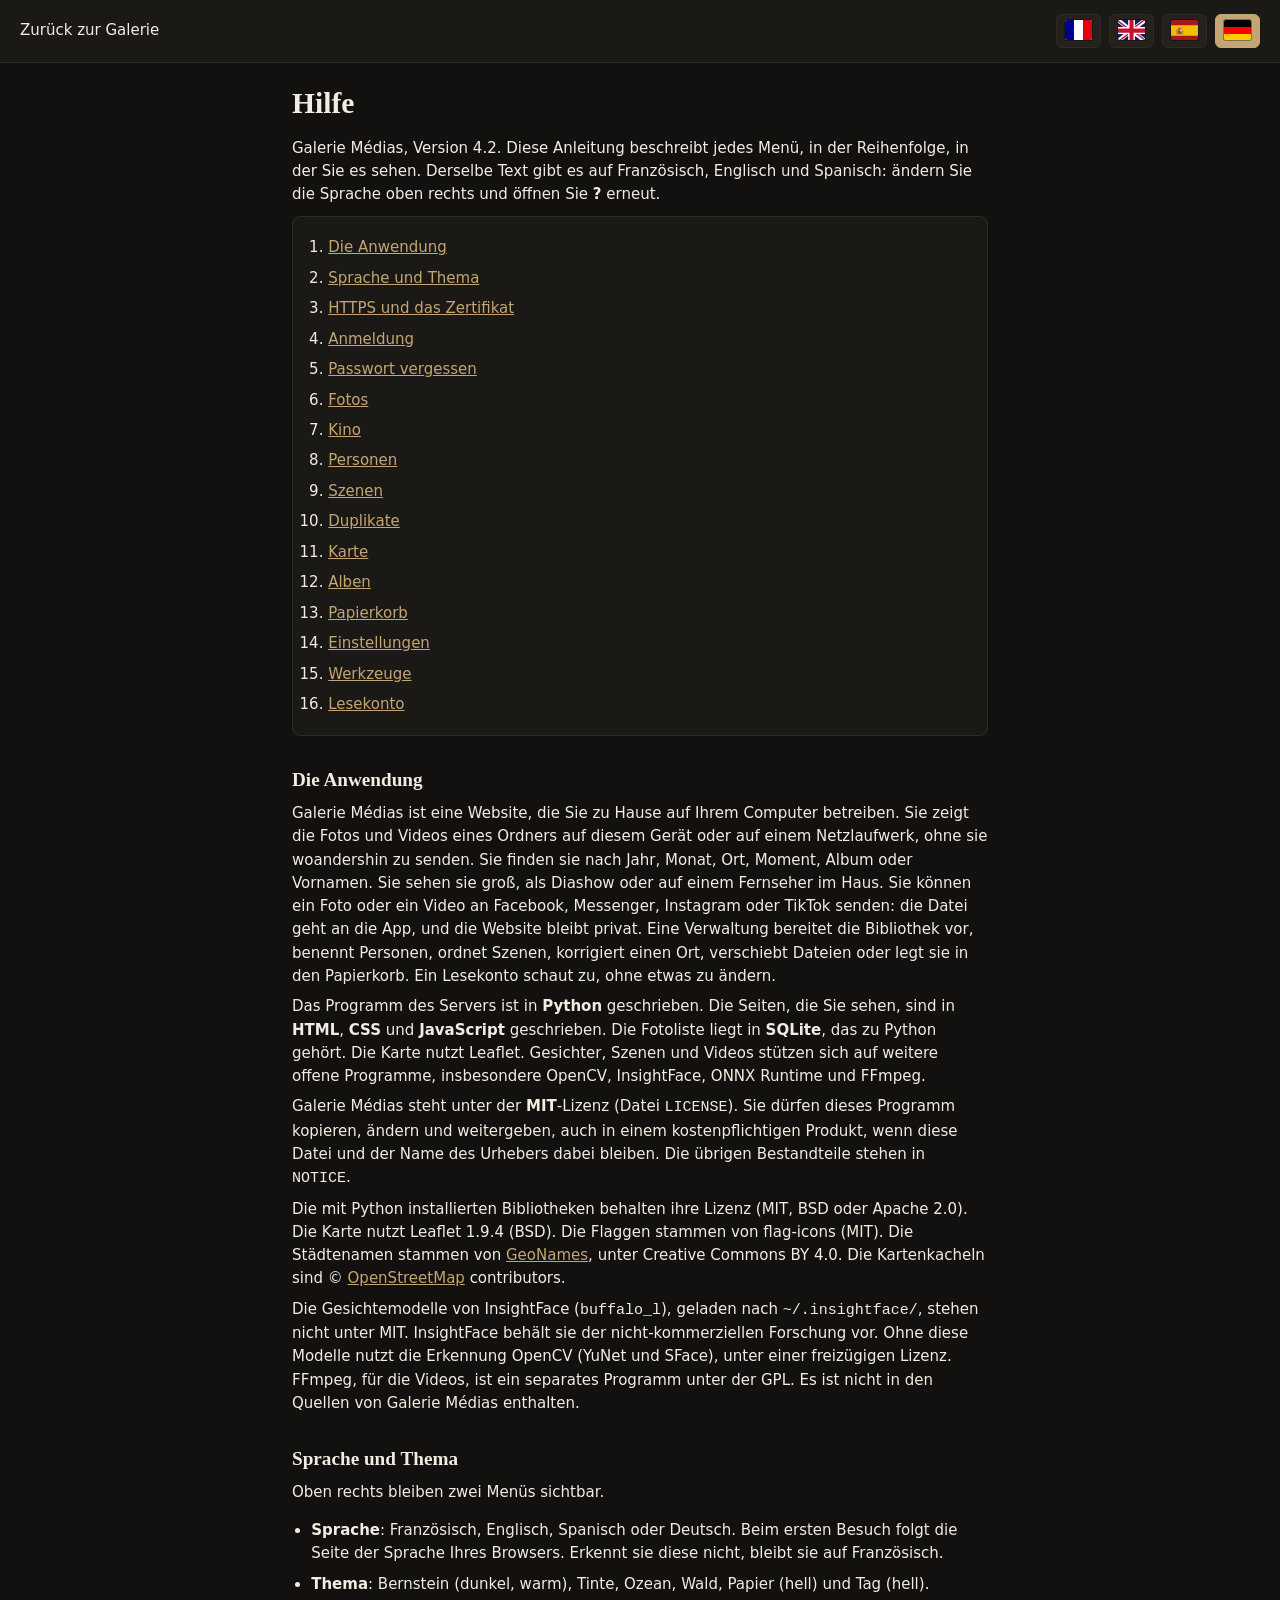
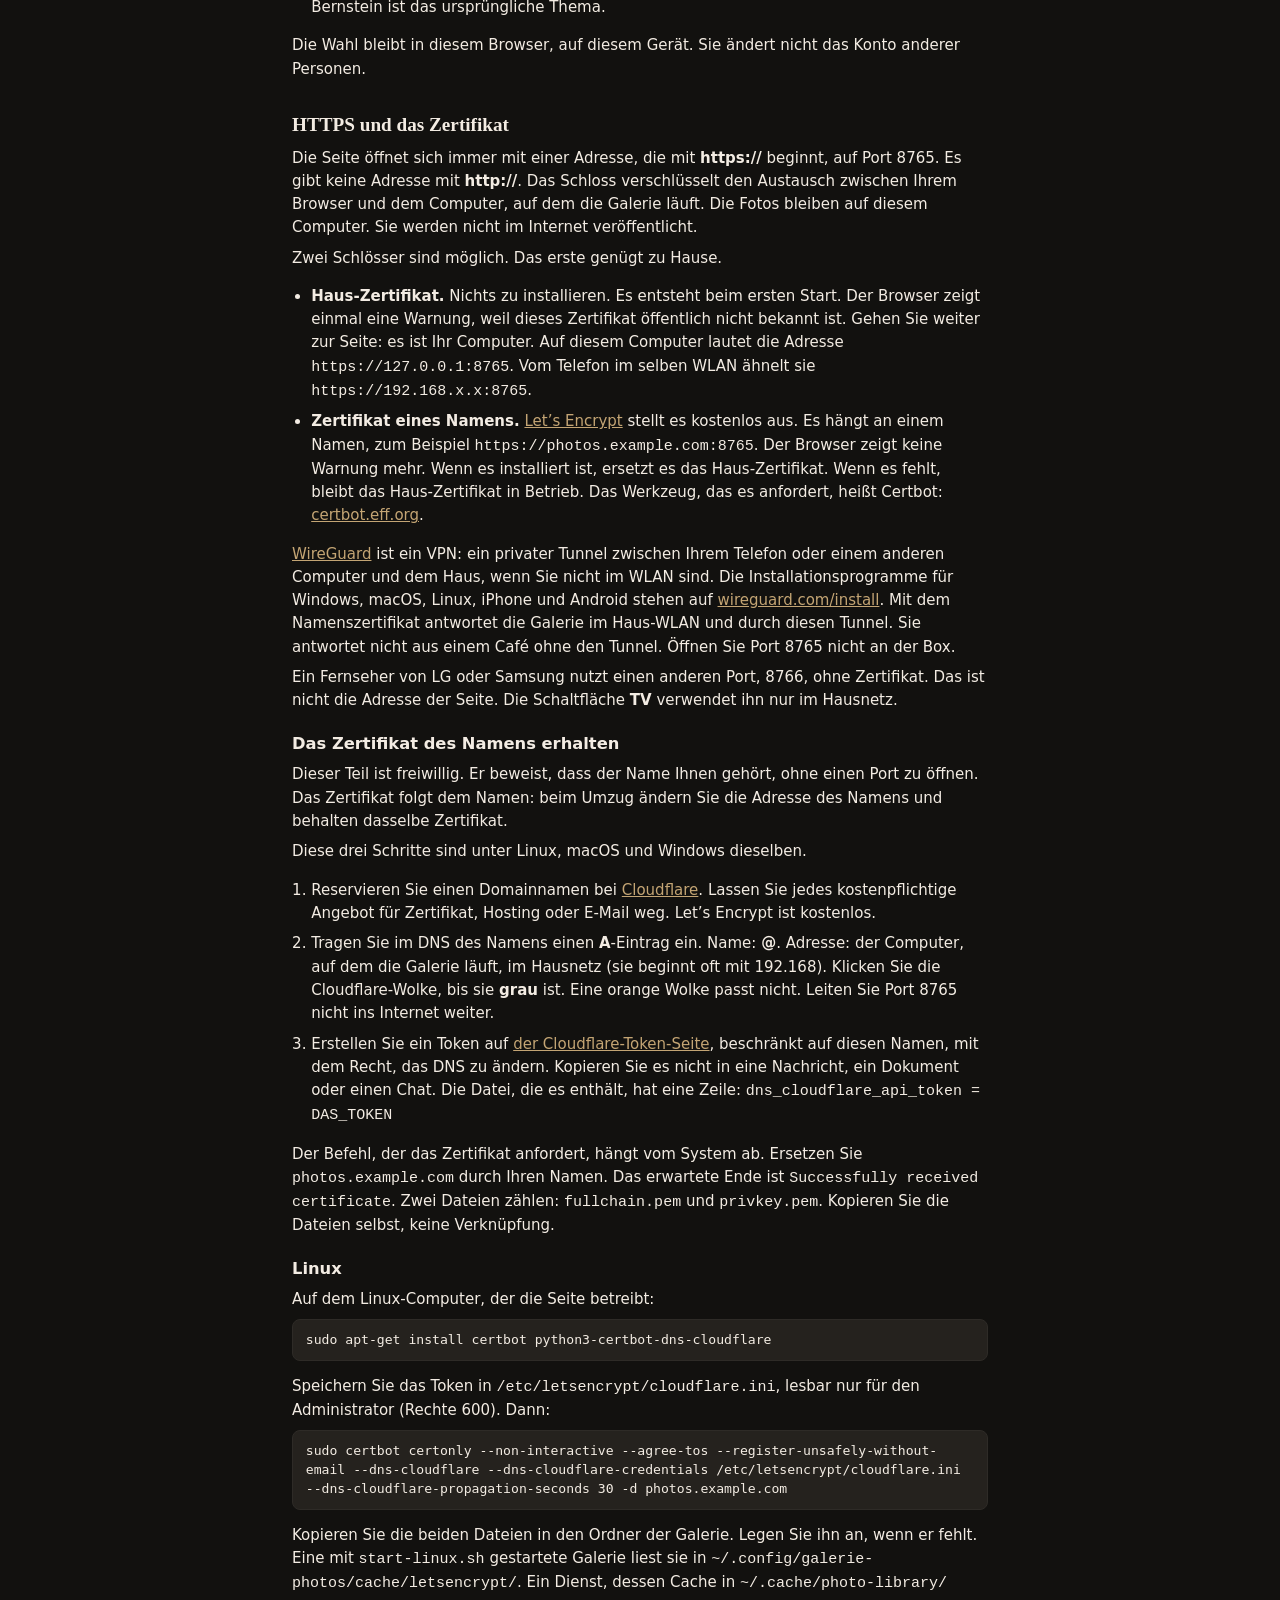
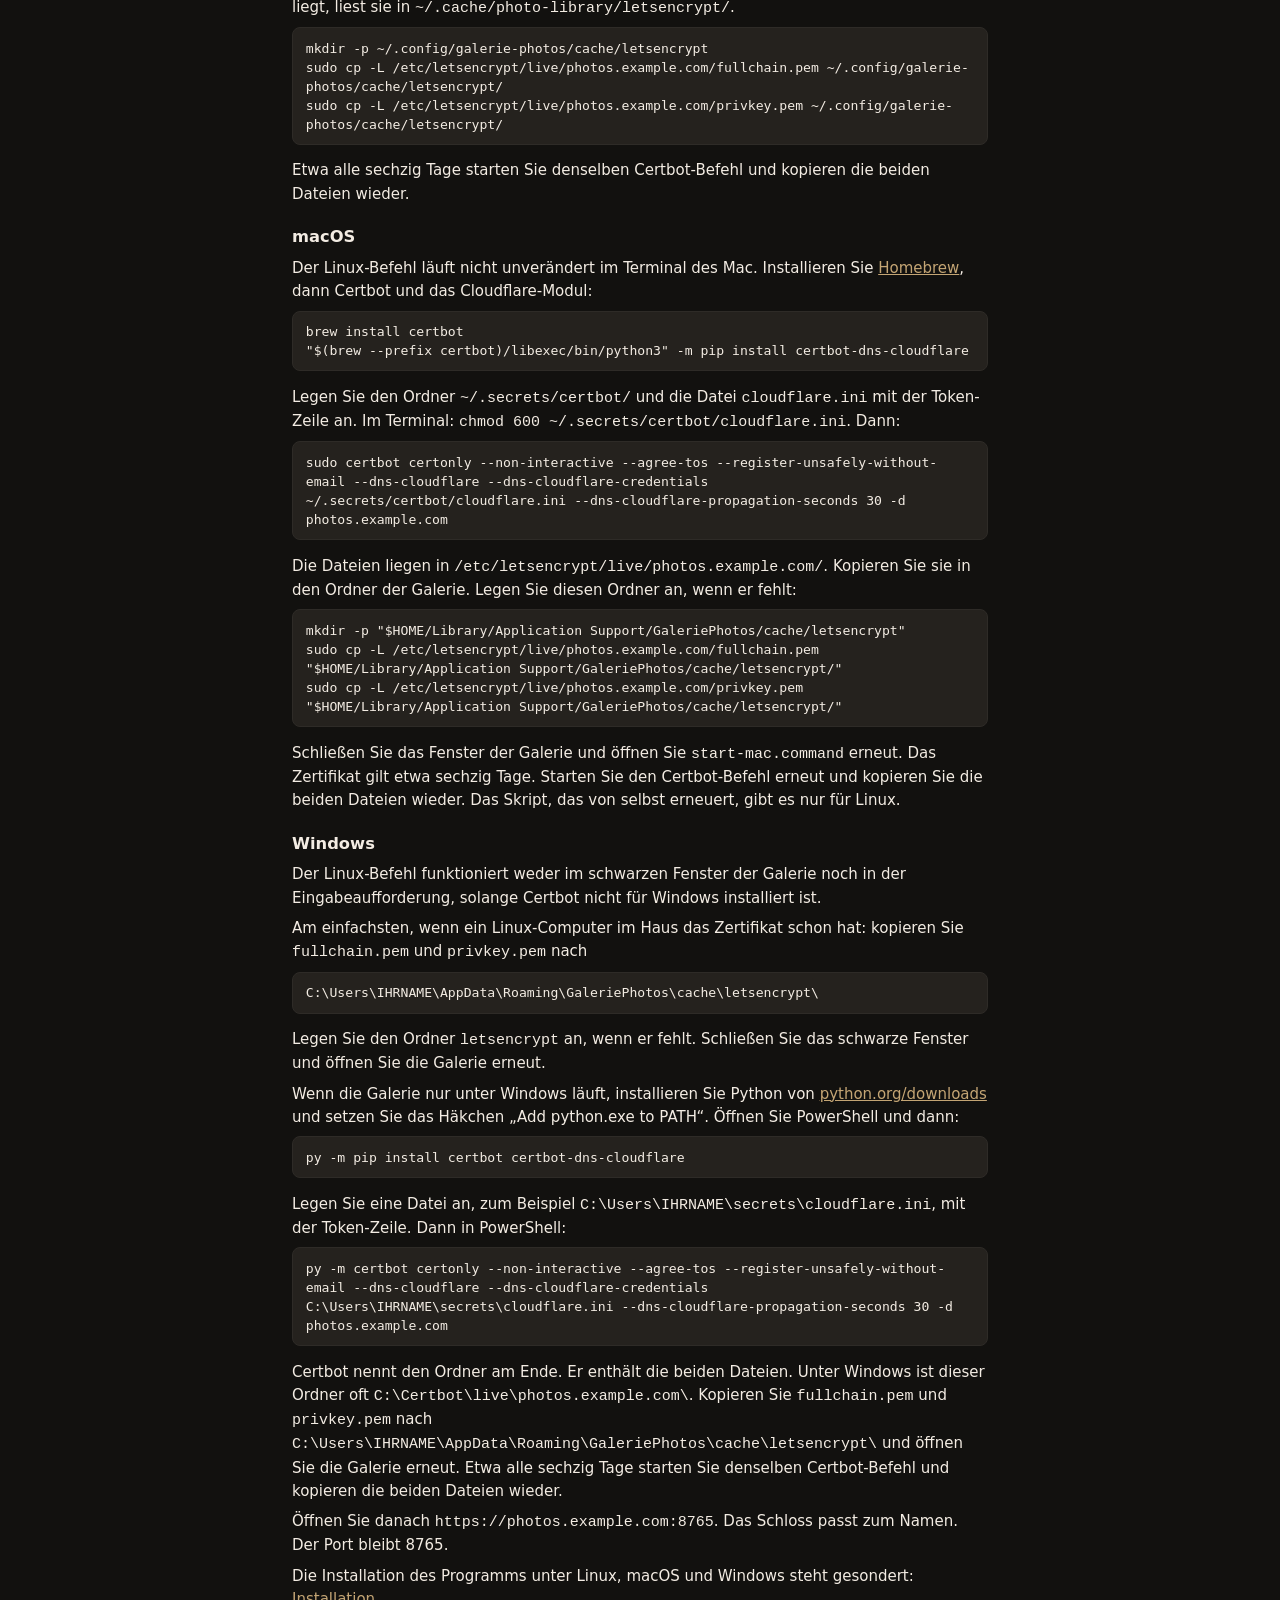
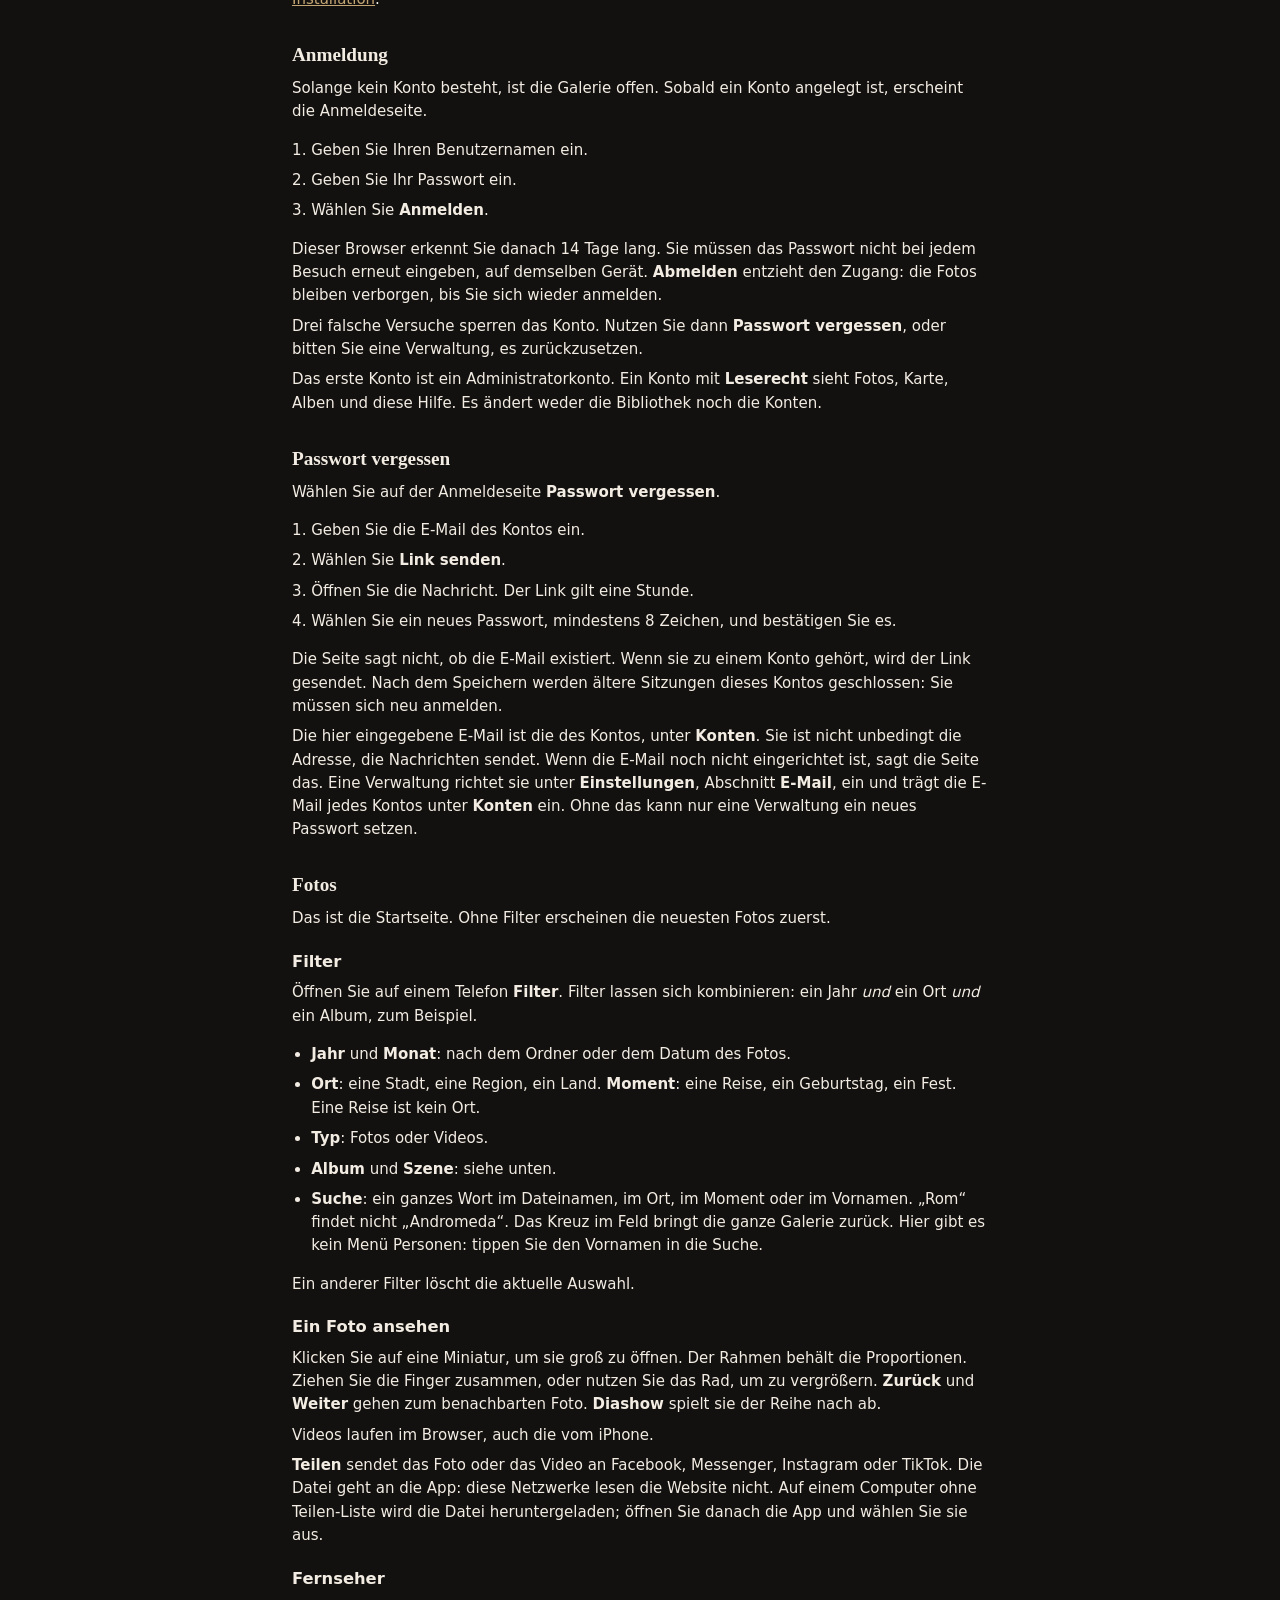
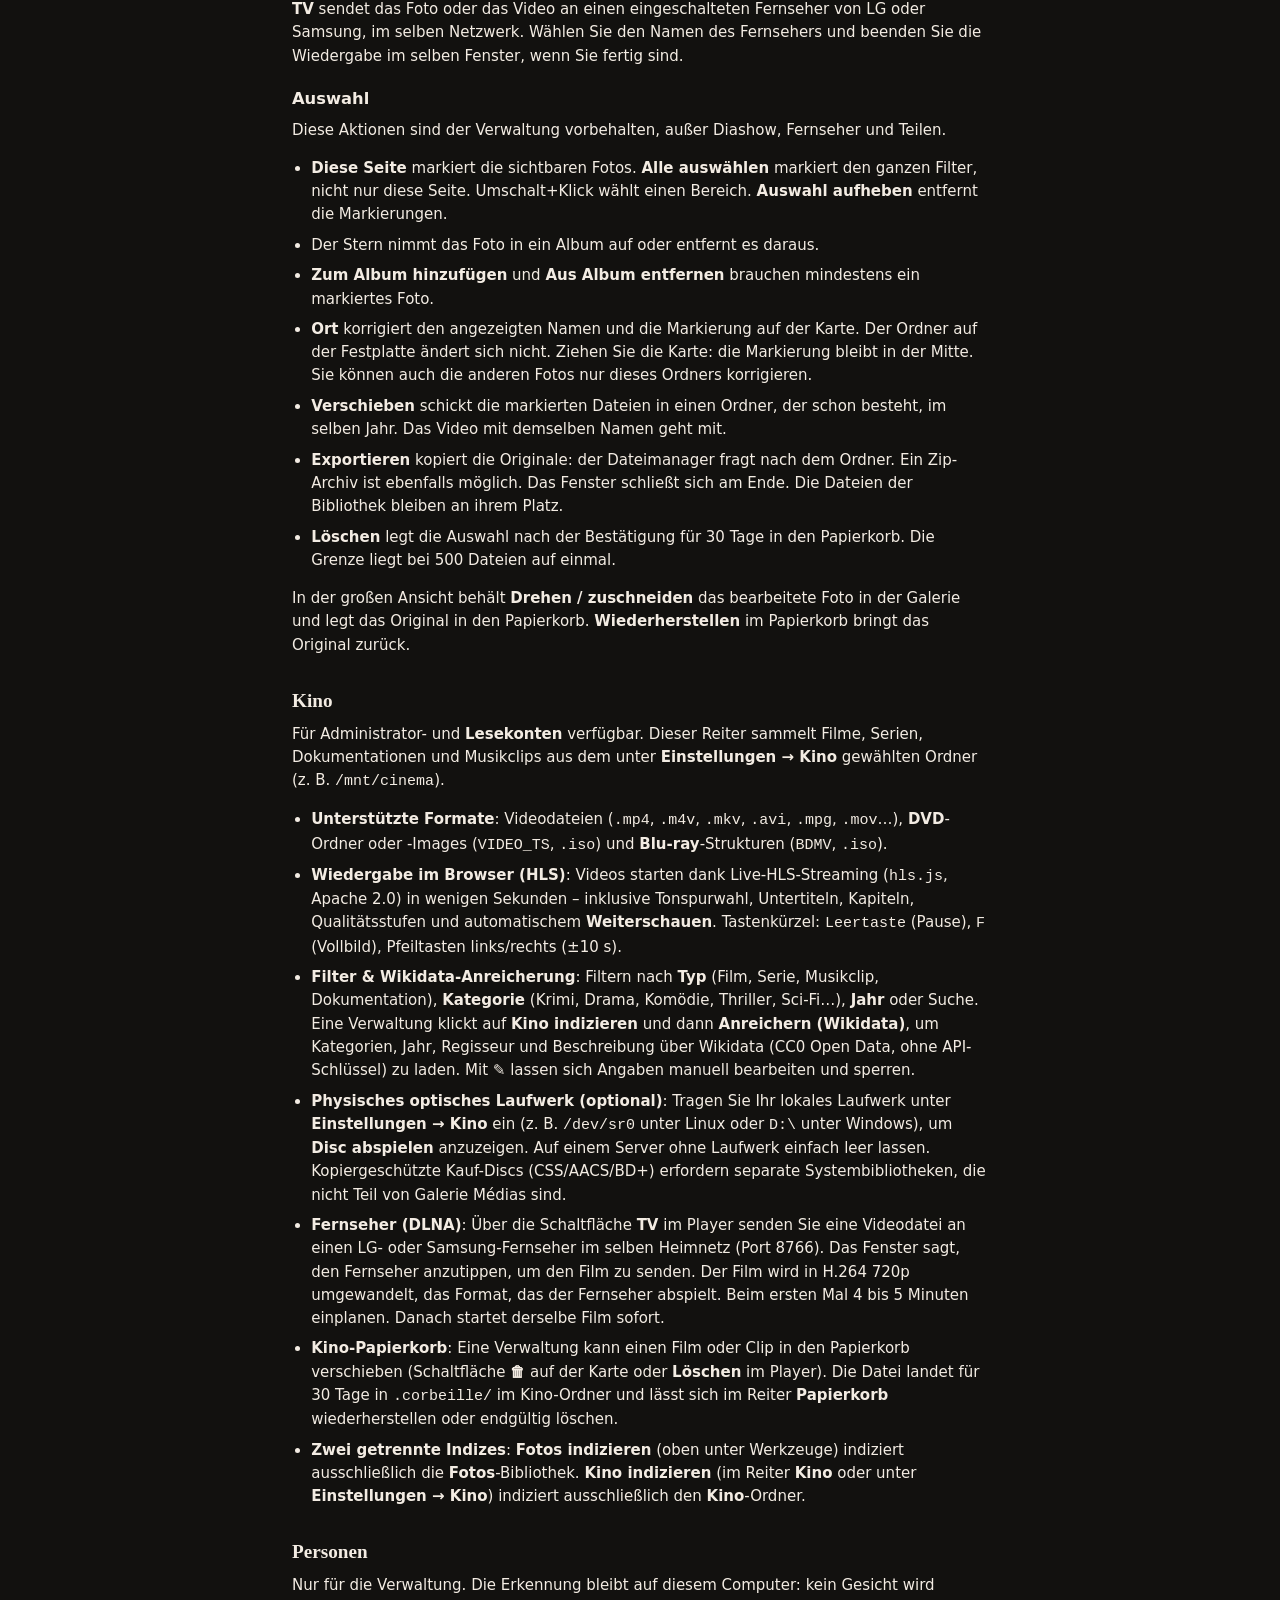
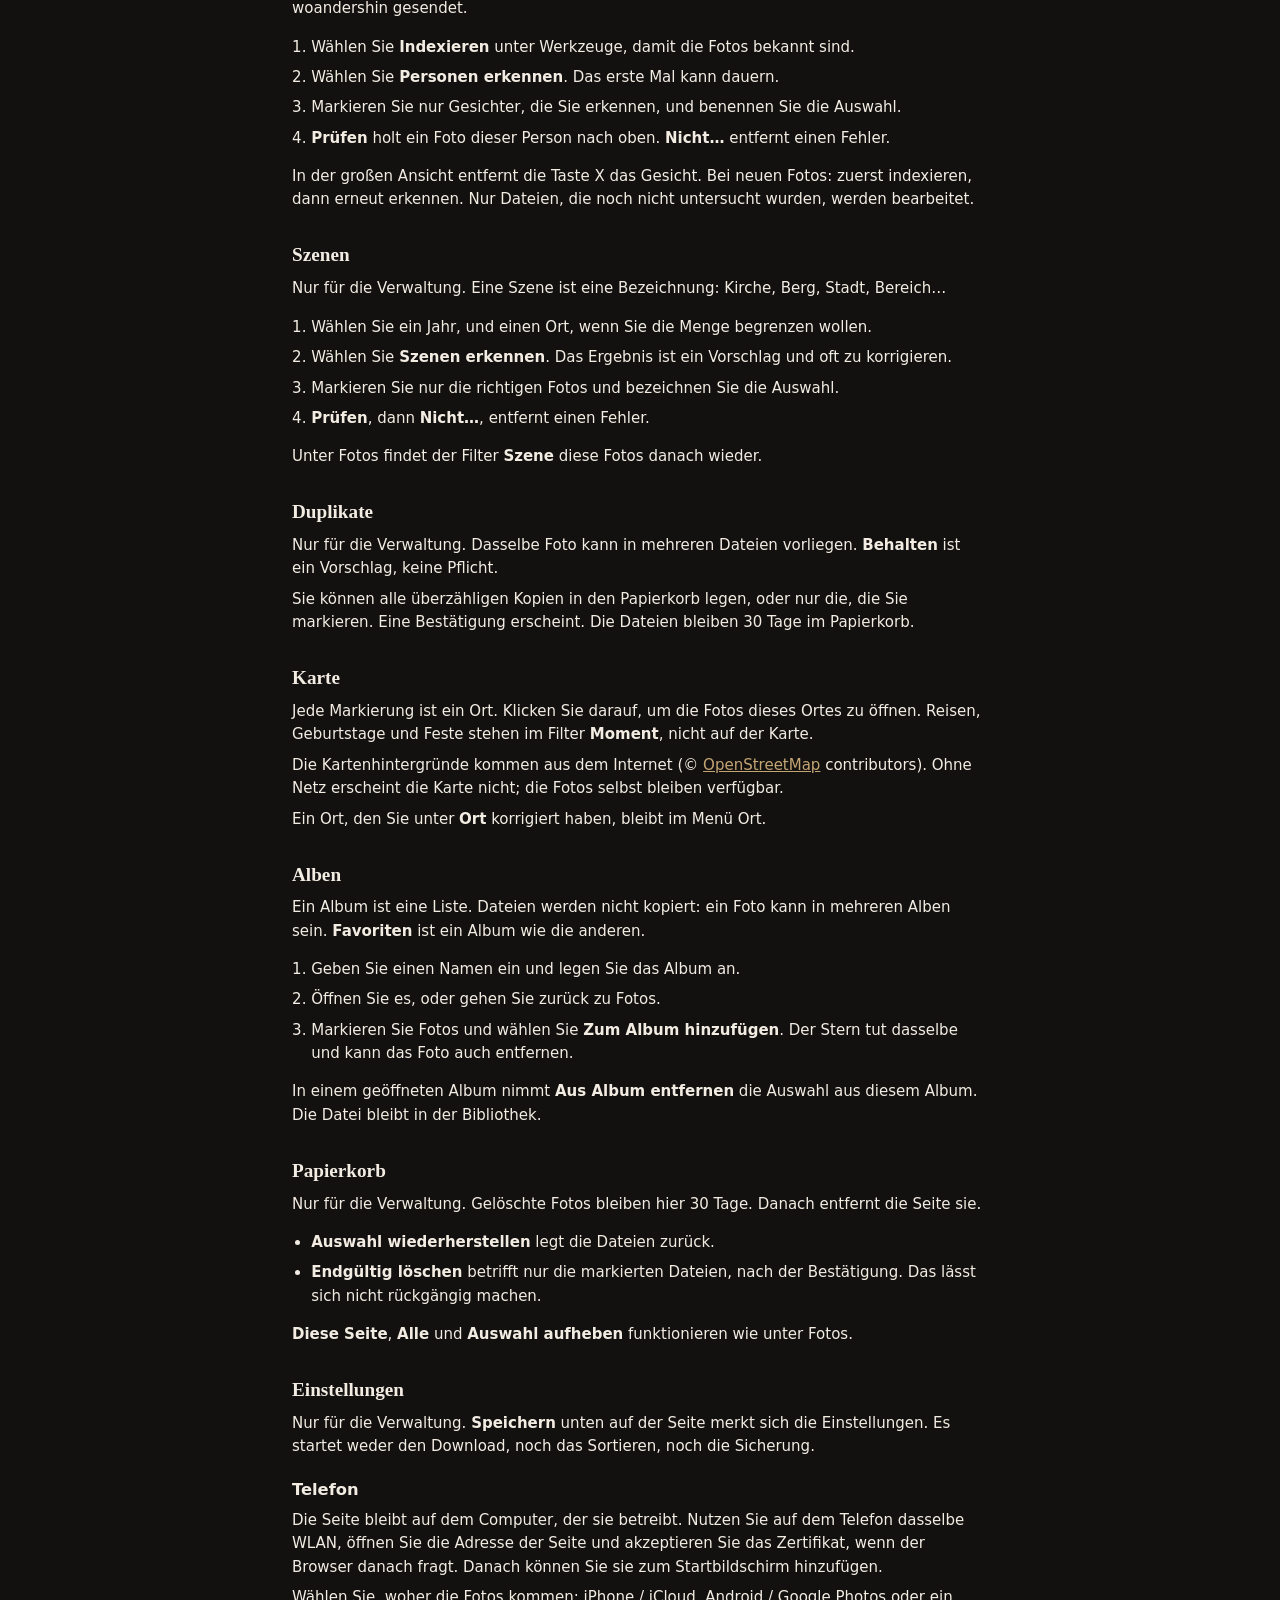
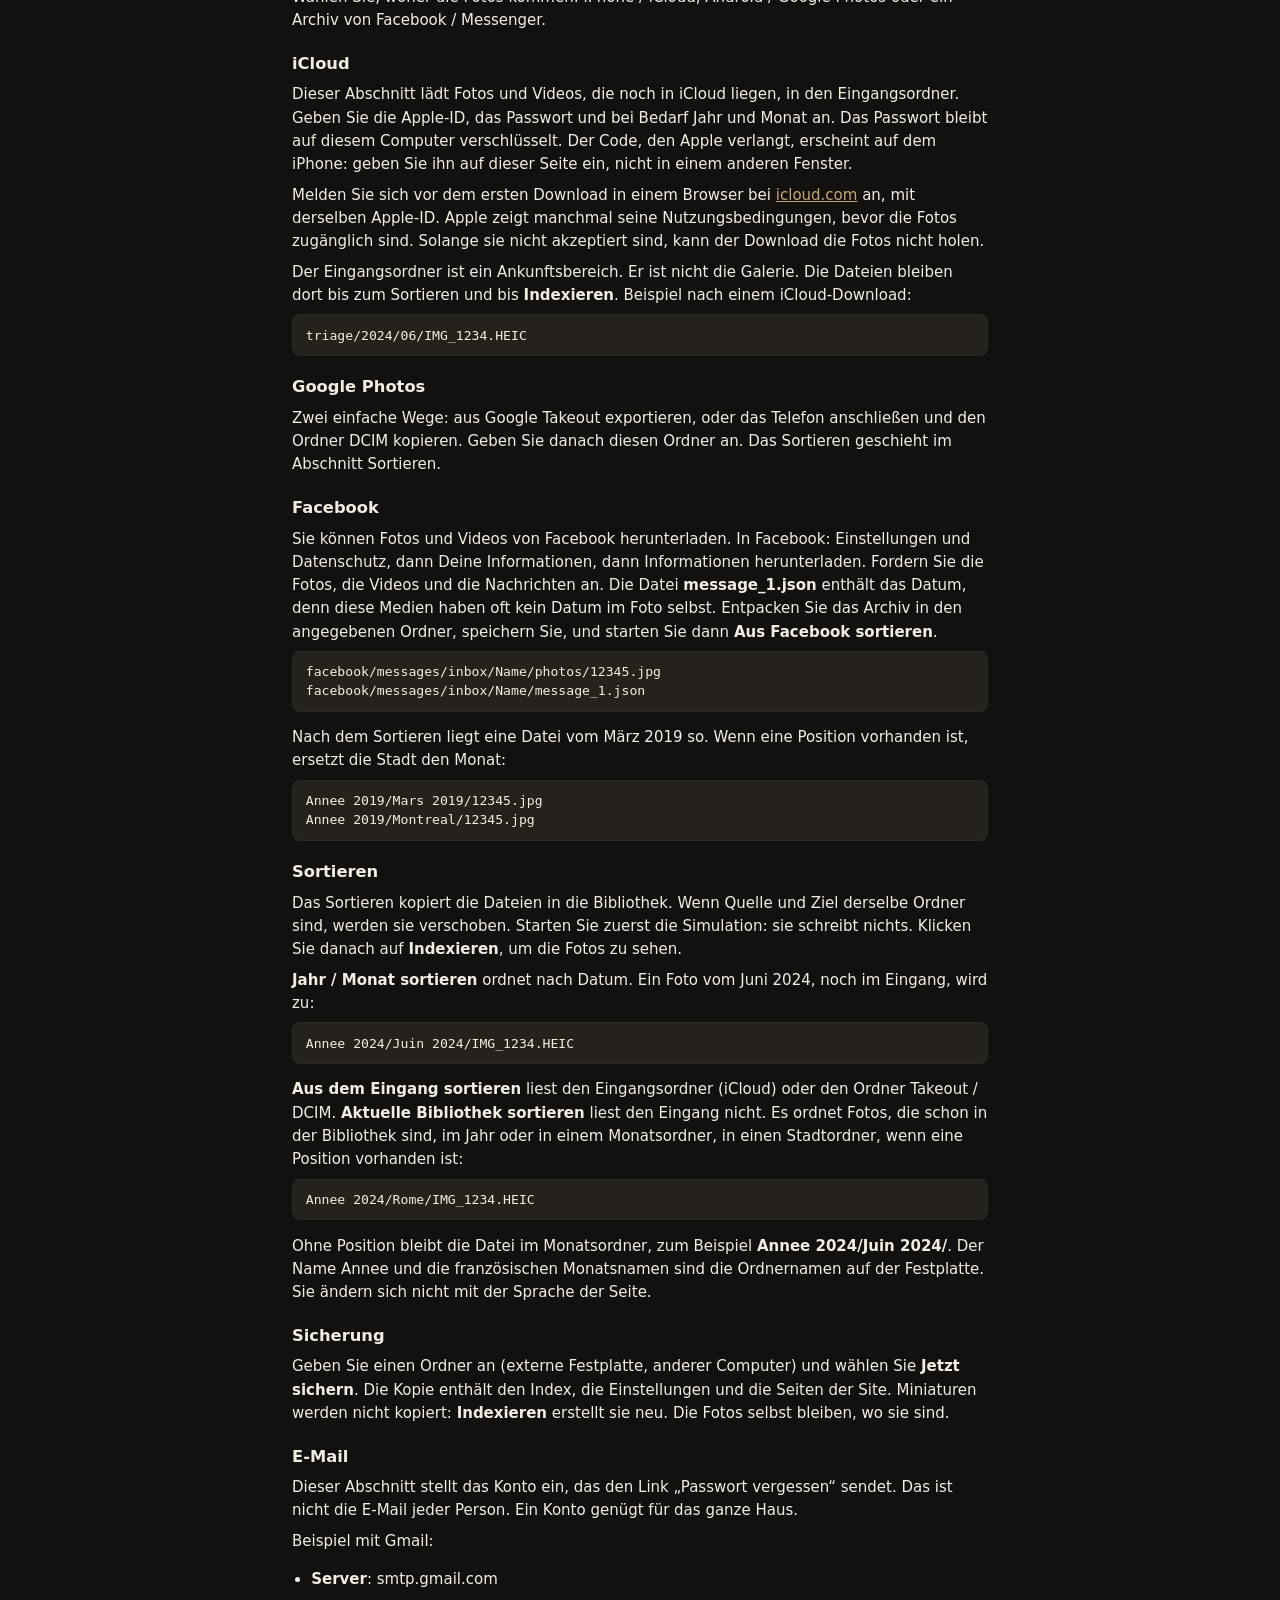
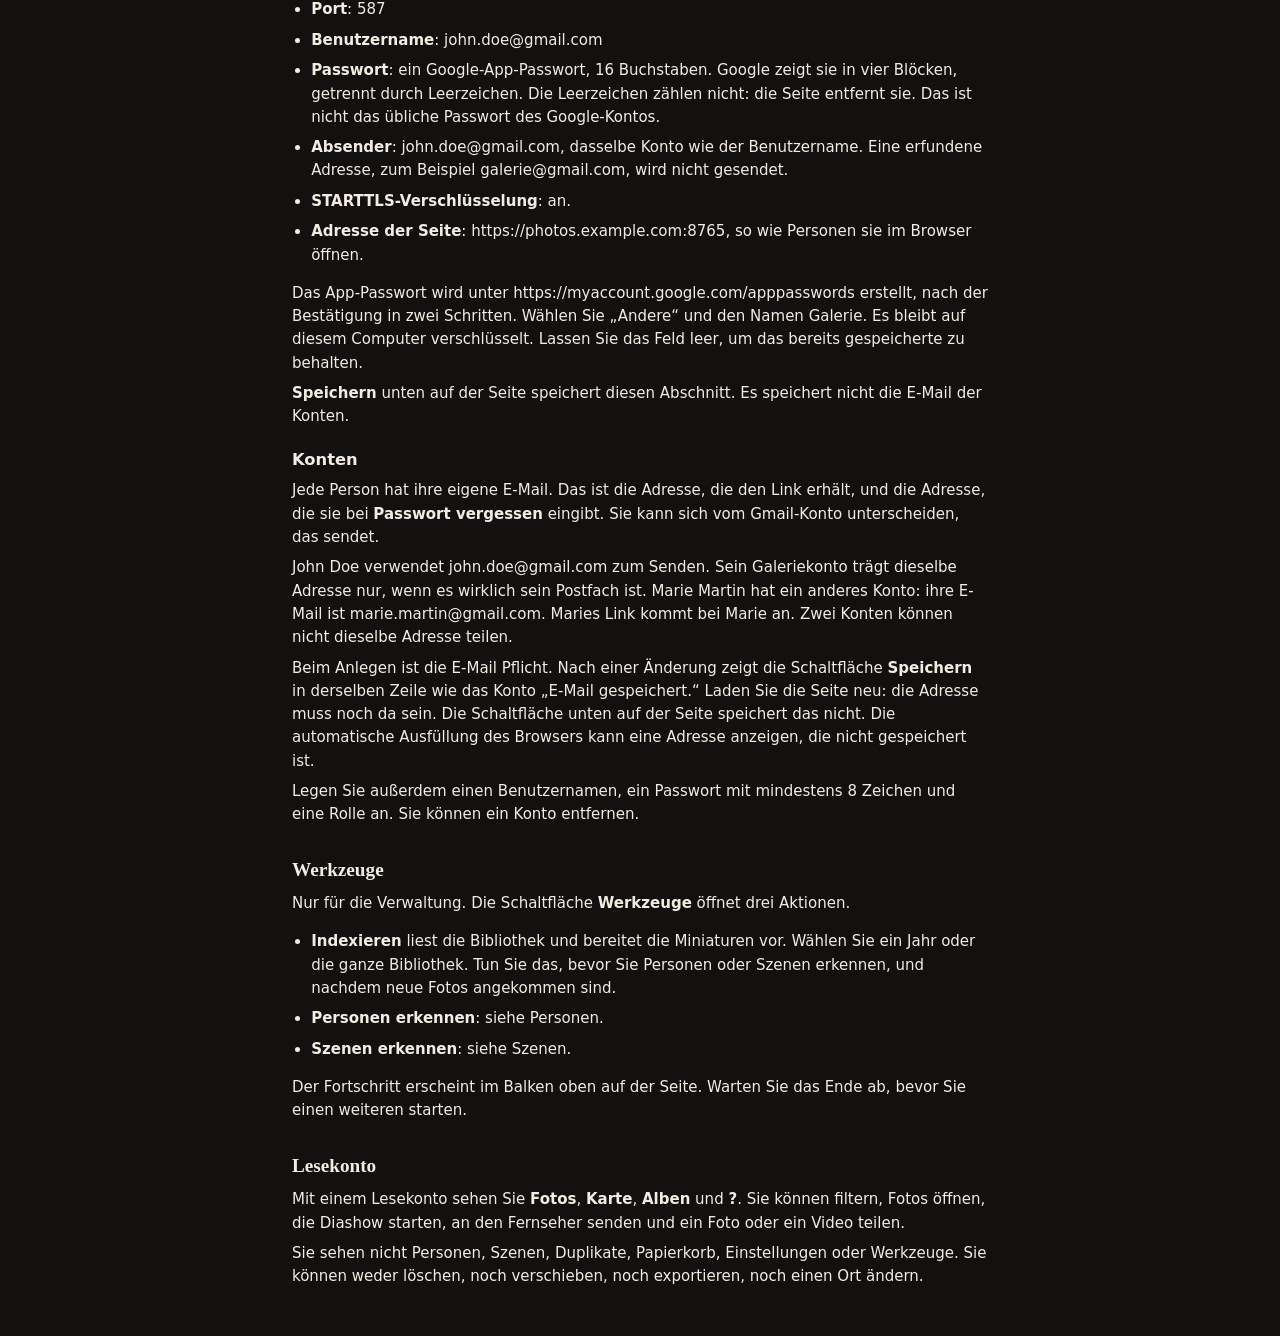
<file: static/help/de.html>
<!DOCTYPE html>
<html lang="de">
<head>
  <meta charset="UTF-8">
  <meta name="viewport" content="width=device-width, initial-scale=1">
  <title>Hilfe — Galerie Médias</title>
  <script>
    try {
      var theme = localStorage.getItem("galerie-theme");
      var themes = ["amber", "ink", "ocean", "forest", "paper", "daylight"];
      if (themes.indexOf(theme) >= 0) document.documentElement.setAttribute("data-theme", theme);
    } catch (e) {}
  </script>
  <link rel="stylesheet" href="/static/styles.css?v=79">
  <link rel="icon" href="/static/favicon.svg" type="image/svg+xml">
</head>
<body class="help-standalone">
  <header class="help-bar">
    <a class="help-back" href="/">Zurück zur Galerie</a>
    <nav class="help-langs" aria-label="Sprache">
      <a href="fr.html" hreflang="fr" lang="fr" title="Français" aria-label="Français"><img class="flag" alt="" src="/static/flags/fr.svg"></a>
      <a href="en.html" hreflang="en" lang="en" title="English" aria-label="English"><img class="flag" alt="" src="/static/flags/gb.svg"></a>
      <a href="es.html" hreflang="es" lang="es" title="Español" aria-label="Español"><img class="flag" alt="" src="/static/flags/es.svg"></a>
      <a href="de.html" hreflang="de" lang="de" title="Deutsch" aria-label="Deutsch" aria-current="page"><img class="flag" alt="" src="/static/flags/de.svg"></a>
    </nav>
  </header>
  <article id="helpArticle" class="help-doc">
    <h1>Hilfe</h1>
    <p>Galerie Médias, Version 4.2. Diese Anleitung beschreibt jedes Menü, in der Reihenfolge, in der Sie es sehen. Derselbe Text gibt es auf Französisch, Englisch und Spanisch: ändern Sie die Sprache oben rechts und öffnen Sie <strong>?</strong> erneut.</p>
    <nav class="toc" aria-label="Auf dieser Seite">
      <ol>
        <li><a href="#help-application">Die Anwendung</a></li>
        <li><a href="#help-langue">Sprache und Thema</a></li>
        <li><a href="#help-https">HTTPS und das Zertifikat</a></li>
        <li><a href="#help-connexion">Anmeldung</a></li>
        <li><a href="#help-mot-de-passe">Passwort vergessen</a></li>
        <li><a href="#help-photos">Fotos</a></li>
        <li><a href="#help-cinema">Kino</a></li>
        <li><a href="#help-personnes">Personen</a></li>
        <li><a href="#help-scenes">Szenen</a></li>
        <li><a href="#help-doublons">Duplikate</a></li>
        <li><a href="#help-carte">Karte</a></li>
        <li><a href="#help-albums">Alben</a></li>
        <li><a href="#help-corbeille">Papierkorb</a></li>
        <li><a href="#help-parametres">Einstellungen</a></li>
        <li><a href="#help-outils">Werkzeuge</a></li>
        <li><a href="#help-lecture">Lesekonto</a></li>
      </ol>
    </nav>

    <h2 id="help-application">Die Anwendung</h2>
    <p>Galerie Médias ist eine Website, die Sie zu Hause auf Ihrem Computer betreiben. Sie zeigt die Fotos und Videos eines Ordners auf diesem Gerät oder auf einem Netzlaufwerk, ohne sie woandershin zu senden. Sie finden sie nach Jahr, Monat, Ort, Moment, Album oder Vornamen. Sie sehen sie groß, als Diashow oder auf einem Fernseher im Haus. Sie können ein Foto oder ein Video an Facebook, Messenger, Instagram oder TikTok senden: die Datei geht an die App, und die Website bleibt privat. Eine Verwaltung bereitet die Bibliothek vor, benennt Personen, ordnet Szenen, korrigiert einen Ort, verschiebt Dateien oder legt sie in den Papierkorb. Ein Lesekonto schaut zu, ohne etwas zu ändern.</p>
    <p>Das Programm des Servers ist in <strong>Python</strong> geschrieben. Die Seiten, die Sie sehen, sind in <strong>HTML</strong>, <strong>CSS</strong> und <strong>JavaScript</strong> geschrieben. Die Fotoliste liegt in <strong>SQLite</strong>, das zu Python gehört. Die Karte nutzt Leaflet. Gesichter, Szenen und Videos stützen sich auf weitere offene Programme, insbesondere OpenCV, InsightFace, ONNX Runtime und FFmpeg.</p>
    <p>Galerie Médias steht unter der <strong>MIT</strong>-Lizenz (Datei <code>LICENSE</code>). Sie dürfen dieses Programm kopieren, ändern und weitergeben, auch in einem kostenpflichtigen Produkt, wenn diese Datei und der Name des Urhebers dabei bleiben. Die übrigen Bestandteile stehen in <code>NOTICE</code>.</p>
    <p>Die mit Python installierten Bibliotheken behalten ihre Lizenz (MIT, BSD oder Apache 2.0). Die Karte nutzt Leaflet 1.9.4 (BSD). Die Flaggen stammen von flag-icons (MIT). Die Städtenamen stammen von <a href="https://www.geonames.org/">GeoNames</a>, unter Creative Commons BY 4.0. Die Kartenkacheln sind © <a href="https://www.openstreetmap.org/copyright">OpenStreetMap</a> contributors.</p>
    <p>Die Gesichtemodelle von InsightFace (<code>buffalo_l</code>), geladen nach <code>~/.insightface/</code>, stehen nicht unter MIT. InsightFace behält sie der nicht-kommerziellen Forschung vor. Ohne diese Modelle nutzt die Erkennung OpenCV (YuNet und SFace), unter einer freizügigen Lizenz. FFmpeg, für die Videos, ist ein separates Programm unter der GPL. Es ist nicht in den Quellen von Galerie Médias enthalten.</p>

    <h2 id="help-langue">Sprache und Thema</h2>
    <p>Oben rechts bleiben zwei Menüs sichtbar.</p>
    <ul>
      <li><strong>Sprache</strong>: Französisch, Englisch, Spanisch oder Deutsch. Beim ersten Besuch folgt die Seite der Sprache Ihres Browsers. Erkennt sie diese nicht, bleibt sie auf Französisch.</li>
      <li><strong>Thema</strong>: Bernstein (dunkel, warm), Tinte, Ozean, Wald, Papier (hell) und Tag (hell). Bernstein ist das ursprüngliche Thema.</li>
    </ul>
    <p>Die Wahl bleibt in diesem Browser, auf diesem Gerät. Sie ändert nicht das Konto anderer Personen.</p>

    <h2 id="help-https">HTTPS und das Zertifikat</h2>
    <p>Die Seite öffnet sich immer mit einer Adresse, die mit <strong>https://</strong> beginnt, auf Port 8765. Es gibt keine Adresse mit <strong>http://</strong>. Das Schloss verschlüsselt den Austausch zwischen Ihrem Browser und dem Computer, auf dem die Galerie läuft. Die Fotos bleiben auf diesem Computer. Sie werden nicht im Internet veröffentlicht.</p>
    <p>Zwei Schlösser sind möglich. Das erste genügt zu Hause.</p>
    <ul>
      <li><strong>Haus-Zertifikat.</strong> Nichts zu installieren. Es entsteht beim ersten Start. Der Browser zeigt einmal eine Warnung, weil dieses Zertifikat öffentlich nicht bekannt ist. Gehen Sie weiter zur Seite: es ist Ihr Computer. Auf diesem Computer lautet die Adresse <code>https://127.0.0.1:8765</code>. Vom Telefon im selben WLAN ähnelt sie <code>https://192.168.x.x:8765</code>.</li>
      <li><strong>Zertifikat eines Namens.</strong> <a href="https://letsencrypt.org/">Let’s Encrypt</a> stellt es kostenlos aus. Es hängt an einem Namen, zum Beispiel <code>https://photos.example.com:8765</code>. Der Browser zeigt keine Warnung mehr. Wenn es installiert ist, ersetzt es das Haus-Zertifikat. Wenn es fehlt, bleibt das Haus-Zertifikat in Betrieb. Das Werkzeug, das es anfordert, heißt Certbot: <a href="https://certbot.eff.org/">certbot.eff.org</a>.</li>
    </ul>
    <p><a href="https://www.wireguard.com/">WireGuard</a> ist ein VPN: ein privater Tunnel zwischen Ihrem Telefon oder einem anderen Computer und dem Haus, wenn Sie nicht im WLAN sind. Die Installationsprogramme für Windows, macOS, Linux, iPhone und Android stehen auf <a href="https://www.wireguard.com/install/">wireguard.com/install</a>. Mit dem Namenszertifikat antwortet die Galerie im Haus-WLAN und durch diesen Tunnel. Sie antwortet nicht aus einem Café ohne den Tunnel. Öffnen Sie Port 8765 nicht an der Box.</p>
    <p>Ein Fernseher von LG oder Samsung nutzt einen anderen Port, 8766, ohne Zertifikat. Das ist nicht die Adresse der Seite. Die Schaltfläche <strong>TV</strong> verwendet ihn nur im Hausnetz.</p>
    <h3>Das Zertifikat des Namens erhalten</h3>
    <p>Dieser Teil ist freiwillig. Er beweist, dass der Name Ihnen gehört, ohne einen Port zu öffnen. Das Zertifikat folgt dem Namen: beim Umzug ändern Sie die Adresse des Namens und behalten dasselbe Zertifikat.</p>
    <p>Diese drei Schritte sind unter Linux, macOS und Windows dieselben.</p>
    <ol>
      <li>Reservieren Sie einen Domainnamen bei <a href="https://www.cloudflare.com/">Cloudflare</a>. Lassen Sie jedes kostenpflichtige Angebot für Zertifikat, Hosting oder E-Mail weg. Let’s Encrypt ist kostenlos.</li>
      <li>Tragen Sie im DNS des Namens einen <strong>A</strong>-Eintrag ein. Name: <strong>@</strong>. Adresse: der Computer, auf dem die Galerie läuft, im Hausnetz (sie beginnt oft mit 192.168). Klicken Sie die Cloudflare-Wolke, bis sie <strong>grau</strong> ist. Eine orange Wolke passt nicht. Leiten Sie Port 8765 nicht ins Internet weiter.</li>
      <li>Erstellen Sie ein Token auf <a href="https://dash.cloudflare.com/profile/api-tokens">der Cloudflare-Token-Seite</a>, beschränkt auf diesen Namen, mit dem Recht, das DNS zu ändern. Kopieren Sie es nicht in eine Nachricht, ein Dokument oder einen Chat. Die Datei, die es enthält, hat eine Zeile: <code>dns_cloudflare_api_token = DAS_TOKEN</code></li>
    </ol>
    <p>Der Befehl, der das Zertifikat anfordert, hängt vom System ab. Ersetzen Sie <code>photos.example.com</code> durch Ihren Namen. Das erwartete Ende ist <code>Successfully received certificate</code>. Zwei Dateien zählen: <code>fullchain.pem</code> und <code>privkey.pem</code>. Kopieren Sie die Dateien selbst, keine Verknüpfung.</p>
    <h3>Linux</h3>
    <p>Auf dem Linux-Computer, der die Seite betreibt:</p>
    <pre>sudo apt-get install certbot python3-certbot-dns-cloudflare</pre>
    <p>Speichern Sie das Token in <code>/etc/letsencrypt/cloudflare.ini</code>, lesbar nur für den Administrator (Rechte 600). Dann:</p>
    <pre>sudo certbot certonly --non-interactive --agree-tos --register-unsafely-without-email --dns-cloudflare --dns-cloudflare-credentials /etc/letsencrypt/cloudflare.ini --dns-cloudflare-propagation-seconds 30 -d photos.example.com</pre>
    <p>Kopieren Sie die beiden Dateien in den Ordner der Galerie. Legen Sie ihn an, wenn er fehlt. Eine mit <code>start-linux.sh</code> gestartete Galerie liest sie in <code>~/.config/galerie-photos/cache/letsencrypt/</code>. Ein Dienst, dessen Cache in <code>~/.cache/photo-library/</code> liegt, liest sie in <code>~/.cache/photo-library/letsencrypt/</code>.</p>
    <pre>mkdir -p ~/.config/galerie-photos/cache/letsencrypt
sudo cp -L /etc/letsencrypt/live/photos.example.com/fullchain.pem ~/.config/galerie-photos/cache/letsencrypt/
sudo cp -L /etc/letsencrypt/live/photos.example.com/privkey.pem ~/.config/galerie-photos/cache/letsencrypt/</pre>
    <p>Etwa alle sechzig Tage starten Sie denselben Certbot-Befehl und kopieren die beiden Dateien wieder.</p>
    <h3>macOS</h3>
    <p>Der Linux-Befehl läuft nicht unverändert im Terminal des Mac. Installieren Sie <a href="https://brew.sh/">Homebrew</a>, dann Certbot und das Cloudflare-Modul:</p>
    <pre>brew install certbot
"$(brew --prefix certbot)/libexec/bin/python3" -m pip install certbot-dns-cloudflare</pre>
    <p>Legen Sie den Ordner <code>~/.secrets/certbot/</code> und die Datei <code>cloudflare.ini</code> mit der Token-Zeile an. Im Terminal: <code>chmod 600 ~/.secrets/certbot/cloudflare.ini</code>. Dann:</p>
    <pre>sudo certbot certonly --non-interactive --agree-tos --register-unsafely-without-email --dns-cloudflare --dns-cloudflare-credentials ~/.secrets/certbot/cloudflare.ini --dns-cloudflare-propagation-seconds 30 -d photos.example.com</pre>
    <p>Die Dateien liegen in <code>/etc/letsencrypt/live/photos.example.com/</code>. Kopieren Sie sie in den Ordner der Galerie. Legen Sie diesen Ordner an, wenn er fehlt:</p>
    <pre>mkdir -p "$HOME/Library/Application Support/GaleriePhotos/cache/letsencrypt"
sudo cp -L /etc/letsencrypt/live/photos.example.com/fullchain.pem "$HOME/Library/Application Support/GaleriePhotos/cache/letsencrypt/"
sudo cp -L /etc/letsencrypt/live/photos.example.com/privkey.pem "$HOME/Library/Application Support/GaleriePhotos/cache/letsencrypt/"</pre>
    <p>Schließen Sie das Fenster der Galerie und öffnen Sie <code>start-mac.command</code> erneut. Das Zertifikat gilt etwa sechzig Tage. Starten Sie den Certbot-Befehl erneut und kopieren Sie die beiden Dateien wieder. Das Skript, das von selbst erneuert, gibt es nur für Linux.</p>
    <h3>Windows</h3>
    <p>Der Linux-Befehl funktioniert weder im schwarzen Fenster der Galerie noch in der Eingabeaufforderung, solange Certbot nicht für Windows installiert ist.</p>
    <p>Am einfachsten, wenn ein Linux-Computer im Haus das Zertifikat schon hat: kopieren Sie <code>fullchain.pem</code> und <code>privkey.pem</code> nach</p>
    <pre>C:\Users\IHRNAME\AppData\Roaming\GaleriePhotos\cache\letsencrypt\</pre>
    <p>Legen Sie den Ordner <code>letsencrypt</code> an, wenn er fehlt. Schließen Sie das schwarze Fenster und öffnen Sie die Galerie erneut.</p>
    <p>Wenn die Galerie nur unter Windows läuft, installieren Sie Python von <a href="https://www.python.org/downloads/">python.org/downloads</a> und setzen Sie das Häkchen „Add python.exe to PATH“. Öffnen Sie PowerShell und dann:</p>
    <pre>py -m pip install certbot certbot-dns-cloudflare</pre>
    <p>Legen Sie eine Datei an, zum Beispiel <code>C:\Users\IHRNAME\secrets\cloudflare.ini</code>, mit der Token-Zeile. Dann in PowerShell:</p>
    <pre>py -m certbot certonly --non-interactive --agree-tos --register-unsafely-without-email --dns-cloudflare --dns-cloudflare-credentials C:\Users\IHRNAME\secrets\cloudflare.ini --dns-cloudflare-propagation-seconds 30 -d photos.example.com</pre>
    <p>Certbot nennt den Ordner am Ende. Er enthält die beiden Dateien. Unter Windows ist dieser Ordner oft <code>C:\Certbot\live\photos.example.com\</code>. Kopieren Sie <code>fullchain.pem</code> und <code>privkey.pem</code> nach <code>C:\Users\IHRNAME\AppData\Roaming\GaleriePhotos\cache\letsencrypt\</code> und öffnen Sie die Galerie erneut. Etwa alle sechzig Tage starten Sie denselben Certbot-Befehl und kopieren die beiden Dateien wieder.</p>
    <p>Öffnen Sie danach <code>https://photos.example.com:8765</code>. Das Schloss passt zum Namen. Der Port bleibt 8765.</p>
    <p>Die Installation des Programms unter Linux, macOS und Windows steht gesondert: <a href="/static/install/de.html">Installation</a>.</p>

    <h2 id="help-connexion">Anmeldung</h2>
    <p>Solange kein Konto besteht, ist die Galerie offen. Sobald ein Konto angelegt ist, erscheint die Anmeldeseite.</p>
    <ol>
      <li>Geben Sie Ihren Benutzernamen ein.</li>
      <li>Geben Sie Ihr Passwort ein.</li>
      <li>Wählen Sie <strong>Anmelden</strong>.</li>
    </ol>
    <p>Dieser Browser erkennt Sie danach 14 Tage lang. Sie müssen das Passwort nicht bei jedem Besuch erneut eingeben, auf demselben Gerät. <strong>Abmelden</strong> entzieht den Zugang: die Fotos bleiben verborgen, bis Sie sich wieder anmelden.</p>
    <p>Drei falsche Versuche sperren das Konto. Nutzen Sie dann <strong>Passwort vergessen</strong>, oder bitten Sie eine Verwaltung, es zurückzusetzen.</p>
    <p>Das erste Konto ist ein Administratorkonto. Ein Konto mit <strong>Leserecht</strong> sieht Fotos, Karte, Alben und diese Hilfe. Es ändert weder die Bibliothek noch die Konten.</p>

    <h2 id="help-mot-de-passe">Passwort vergessen</h2>
    <p>Wählen Sie auf der Anmeldeseite <strong>Passwort vergessen</strong>.</p>
    <ol>
      <li>Geben Sie die E-Mail des Kontos ein.</li>
      <li>Wählen Sie <strong>Link senden</strong>.</li>
      <li>Öffnen Sie die Nachricht. Der Link gilt eine Stunde.</li>
      <li>Wählen Sie ein neues Passwort, mindestens 8 Zeichen, und bestätigen Sie es.</li>
    </ol>
    <p>Die Seite sagt nicht, ob die E-Mail existiert. Wenn sie zu einem Konto gehört, wird der Link gesendet. Nach dem Speichern werden ältere Sitzungen dieses Kontos geschlossen: Sie müssen sich neu anmelden.</p>
    <p>Die hier eingegebene E-Mail ist die des Kontos, unter <strong>Konten</strong>. Sie ist nicht unbedingt die Adresse, die Nachrichten sendet. Wenn die E-Mail noch nicht eingerichtet ist, sagt die Seite das. Eine Verwaltung richtet sie unter <strong>Einstellungen</strong>, Abschnitt <strong>E-Mail</strong>, ein und trägt die E-Mail jedes Kontos unter <strong>Konten</strong> ein. Ohne das kann nur eine Verwaltung ein neues Passwort setzen.</p>

    <h2 id="help-photos">Fotos</h2>
    <p>Das ist die Startseite. Ohne Filter erscheinen die neuesten Fotos zuerst.</p>
    <h3>Filter</h3>
    <p>Öffnen Sie auf einem Telefon <strong>Filter</strong>. Filter lassen sich kombinieren: ein Jahr <em>und</em> ein Ort <em>und</em> ein Album, zum Beispiel.</p>
    <ul>
      <li><strong>Jahr</strong> und <strong>Monat</strong>: nach dem Ordner oder dem Datum des Fotos.</li>
      <li><strong>Ort</strong>: eine Stadt, eine Region, ein Land. <strong>Moment</strong>: eine Reise, ein Geburtstag, ein Fest. Eine Reise ist kein Ort.</li>
      <li><strong>Typ</strong>: Fotos oder Videos.</li>
      <li><strong>Album</strong> und <strong>Szene</strong>: siehe unten.</li>
      <li><strong>Suche</strong>: ein ganzes Wort im Dateinamen, im Ort, im Moment oder im Vornamen. „Rom“ findet nicht „Andromeda“. Das Kreuz im Feld bringt die ganze Galerie zurück. Hier gibt es kein Menü Personen: tippen Sie den Vornamen in die Suche.</li>
    </ul>
    <p>Ein anderer Filter löscht die aktuelle Auswahl.</p>
    <h3>Ein Foto ansehen</h3>
    <p>Klicken Sie auf eine Miniatur, um sie groß zu öffnen. Der Rahmen behält die Proportionen. Ziehen Sie die Finger zusammen, oder nutzen Sie das Rad, um zu vergrößern. <strong>Zurück</strong> und <strong>Weiter</strong> gehen zum benachbarten Foto. <strong>Diashow</strong> spielt sie der Reihe nach ab.</p>
    <p>Videos laufen im Browser, auch die vom iPhone.</p>
    <p><strong>Teilen</strong> sendet das Foto oder das Video an Facebook, Messenger, Instagram oder TikTok. Die Datei geht an die App: diese Netzwerke lesen die Website nicht. Auf einem Computer ohne Teilen-Liste wird die Datei heruntergeladen; öffnen Sie danach die App und wählen Sie sie aus.</p>
    <h3>Fernseher</h3>
    <p><strong>TV</strong> sendet das Foto oder das Video an einen eingeschalteten Fernseher von LG oder Samsung, im selben Netzwerk. Wählen Sie den Namen des Fernsehers und beenden Sie die Wiedergabe im selben Fenster, wenn Sie fertig sind.</p>
    <h3>Auswahl</h3>
    <p>Diese Aktionen sind der Verwaltung vorbehalten, außer Diashow, Fernseher und Teilen.</p>
    <ul>
      <li><strong>Diese Seite</strong> markiert die sichtbaren Fotos. <strong>Alle auswählen</strong> markiert den ganzen Filter, nicht nur diese Seite. Umschalt+Klick wählt einen Bereich. <strong>Auswahl aufheben</strong> entfernt die Markierungen.</li>
      <li>Der Stern nimmt das Foto in ein Album auf oder entfernt es daraus.</li>
      <li><strong>Zum Album hinzufügen</strong> und <strong>Aus Album entfernen</strong> brauchen mindestens ein markiertes Foto.</li>
      <li><strong>Ort</strong> korrigiert den angezeigten Namen und die Markierung auf der Karte. Der Ordner auf der Festplatte ändert sich nicht. Ziehen Sie die Karte: die Markierung bleibt in der Mitte. Sie können auch die anderen Fotos nur dieses Ordners korrigieren.</li>
      <li><strong>Verschieben</strong> schickt die markierten Dateien in einen Ordner, der schon besteht, im selben Jahr. Das Video mit demselben Namen geht mit.</li>
      <li><strong>Exportieren</strong> kopiert die Originale: der Dateimanager fragt nach dem Ordner. Ein Zip-Archiv ist ebenfalls möglich. Das Fenster schließt sich am Ende. Die Dateien der Bibliothek bleiben an ihrem Platz.</li>
      <li><strong>Löschen</strong> legt die Auswahl nach der Bestätigung für 30 Tage in den Papierkorb. Die Grenze liegt bei 500 Dateien auf einmal.</li>
    </ul>
    <p>In der großen Ansicht behält <strong>Drehen / zuschneiden</strong> das bearbeitete Foto in der Galerie und legt das Original in den Papierkorb. <strong>Wiederherstellen</strong> im Papierkorb bringt das Original zurück.</p>

    <h2 id="help-cinema">Kino</h2>
    <p>Für Administrator- und <strong>Lesekonten</strong> verfügbar. Dieser Reiter sammelt Filme, Serien, Dokumentationen und Musikclips aus dem unter <strong>Einstellungen → Kino</strong> gewählten Ordner (z. B. <code>/mnt/cinema</code>).</p>
    <ul>
      <li><strong>Unterstützte Formate</strong>: Videodateien (<code>.mp4</code>, <code>.m4v</code>, <code>.mkv</code>, <code>.avi</code>, <code>.mpg</code>, <code>.mov</code>…), <strong>DVD</strong>-Ordner oder -Images (<code>VIDEO_TS</code>, <code>.iso</code>) und <strong>Blu-ray</strong>-Strukturen (<code>BDMV</code>, <code>.iso</code>).</li>
      <li><strong>Wiedergabe im Browser (HLS)</strong>: Videos starten dank Live-HLS-Streaming (<code>hls.js</code>, Apache 2.0) in wenigen Sekunden – inklusive Tonspurwahl, Untertiteln, Kapiteln, Qualitätsstufen und automatischem <strong>Weiterschauen</strong>. Tastenkürzel: <code>Leertaste</code> (Pause), <code>F</code> (Vollbild), Pfeiltasten links/rechts (±10 s).</li>
      <li><strong>Filter &amp; Wikidata-Anreicherung</strong>: Filtern nach <strong>Typ</strong> (Film, Serie, Musikclip, Dokumentation), <strong>Kategorie</strong> (Krimi, Drama, Komödie, Thriller, Sci-Fi…), <strong>Jahr</strong> oder Suche. Eine Verwaltung klickt auf <strong>Kino indizieren</strong> und dann <strong>Anreichern (Wikidata)</strong>, um Kategorien, Jahr, Regisseur und Beschreibung über Wikidata (CC0 Open Data, ohne API-Schlüssel) zu laden. Mit <strong>✎</strong> lassen sich Angaben manuell bearbeiten und sperren.</li>
      <li><strong>Physisches optisches Laufwerk (optional)</strong>: Tragen Sie Ihr lokales Laufwerk unter <strong>Einstellungen → Kino</strong> ein (z. B. <code>/dev/sr0</code> unter Linux oder <code>D:\</code> unter Windows), um <strong>Disc abspielen</strong> anzuzeigen. Auf einem Server ohne Laufwerk einfach leer lassen. Kopiergeschützte Kauf-Discs (CSS/AACS/BD+) erfordern separate Systembibliotheken, die nicht Teil von Galerie Médias sind.</li>
      <li><strong>Fernseher (DLNA)</strong>: Über die Schaltfläche <strong>TV</strong> im Player senden Sie eine Videodatei an einen LG- oder Samsung-Fernseher im selben Heimnetz (Port 8766). Das Fenster sagt, den Fernseher anzutippen, um den Film zu senden. Der Film wird in H.264 720p umgewandelt, das Format, das der Fernseher abspielt. Beim ersten Mal 4 bis 5 Minuten einplanen. Danach startet derselbe Film sofort.</li>
      <li><strong>Kino-Papierkorb</strong>: Eine Verwaltung kann einen Film oder Clip in den Papierkorb verschieben (Schaltfläche <strong>🗑</strong> auf der Karte oder <strong>Löschen</strong> im Player). Die Datei landet für 30 Tage in <code>.corbeille/</code> im Kino-Ordner und lässt sich im Reiter <strong>Papierkorb</strong> wiederherstellen oder endgültig löschen.</li>
      <li><strong>Zwei getrennte Indizes</strong>: <strong>Fotos indizieren</strong> (oben unter Werkzeuge) indiziert ausschließlich die <strong>Fotos</strong>-Bibliothek. <strong>Kino indizieren</strong> (im Reiter <strong>Kino</strong> oder unter <strong>Einstellungen → Kino</strong>) indiziert ausschließlich den <strong>Kino</strong>-Ordner.</li>
    </ul>

    <h2 id="help-personnes">Personen</h2>
    <p>Nur für die Verwaltung. Die Erkennung bleibt auf diesem Computer: kein Gesicht wird woandershin gesendet.</p>
    <ol>
      <li>Wählen Sie <strong>Indexieren</strong> unter Werkzeuge, damit die Fotos bekannt sind.</li>
      <li>Wählen Sie <strong>Personen erkennen</strong>. Das erste Mal kann dauern.</li>
      <li>Markieren Sie nur Gesichter, die Sie erkennen, und benennen Sie die Auswahl.</li>
      <li><strong>Prüfen</strong> holt ein Foto dieser Person nach oben. <strong>Nicht…</strong> entfernt einen Fehler.</li>
    </ol>
    <p>In der großen Ansicht entfernt die Taste X das Gesicht. Bei neuen Fotos: zuerst indexieren, dann erneut erkennen. Nur Dateien, die noch nicht untersucht wurden, werden bearbeitet.</p>

    <h2 id="help-scenes">Szenen</h2>
    <p>Nur für die Verwaltung. Eine Szene ist eine Bezeichnung: Kirche, Berg, Stadt, Bereich…</p>
    <ol>
      <li>Wählen Sie ein Jahr, und einen Ort, wenn Sie die Menge begrenzen wollen.</li>
      <li>Wählen Sie <strong>Szenen erkennen</strong>. Das Ergebnis ist ein Vorschlag und oft zu korrigieren.</li>
      <li>Markieren Sie nur die richtigen Fotos und bezeichnen Sie die Auswahl.</li>
      <li><strong>Prüfen</strong>, dann <strong>Nicht…</strong>, entfernt einen Fehler.</li>
    </ol>
    <p>Unter Fotos findet der Filter <strong>Szene</strong> diese Fotos danach wieder.</p>

    <h2 id="help-doublons">Duplikate</h2>
    <p>Nur für die Verwaltung. Dasselbe Foto kann in mehreren Dateien vorliegen. <strong>Behalten</strong> ist ein Vorschlag, keine Pflicht.</p>
    <p>Sie können alle überzähligen Kopien in den Papierkorb legen, oder nur die, die Sie markieren. Eine Bestätigung erscheint. Die Dateien bleiben 30 Tage im Papierkorb.</p>

    <h2 id="help-carte">Karte</h2>
    <p>Jede Markierung ist ein Ort. Klicken Sie darauf, um die Fotos dieses Ortes zu öffnen. Reisen, Geburtstage und Feste stehen im Filter <strong>Moment</strong>, nicht auf der Karte.</p>
    <p>Die Kartenhintergründe kommen aus dem Internet (© <a href="https://www.openstreetmap.org/copyright">OpenStreetMap</a> contributors). Ohne Netz erscheint die Karte nicht; die Fotos selbst bleiben verfügbar.</p>
    <p>Ein Ort, den Sie unter <strong>Ort</strong> korrigiert haben, bleibt im Menü Ort.</p>

    <h2 id="help-albums">Alben</h2>
    <p>Ein Album ist eine Liste. Dateien werden nicht kopiert: ein Foto kann in mehreren Alben sein. <strong>Favoriten</strong> ist ein Album wie die anderen.</p>
    <ol>
      <li>Geben Sie einen Namen ein und legen Sie das Album an.</li>
      <li>Öffnen Sie es, oder gehen Sie zurück zu Fotos.</li>
      <li>Markieren Sie Fotos und wählen Sie <strong>Zum Album hinzufügen</strong>. Der Stern tut dasselbe und kann das Foto auch entfernen.</li>
    </ol>
    <p>In einem geöffneten Album nimmt <strong>Aus Album entfernen</strong> die Auswahl aus diesem Album. Die Datei bleibt in der Bibliothek.</p>

    <h2 id="help-corbeille">Papierkorb</h2>
    <p>Nur für die Verwaltung. Gelöschte Fotos bleiben hier 30 Tage. Danach entfernt die Seite sie.</p>
    <ul>
      <li><strong>Auswahl wiederherstellen</strong> legt die Dateien zurück.</li>
      <li><strong>Endgültig löschen</strong> betrifft nur die markierten Dateien, nach der Bestätigung. Das lässt sich nicht rückgängig machen.</li>
    </ul>
    <p><strong>Diese Seite</strong>, <strong>Alle</strong> und <strong>Auswahl aufheben</strong> funktionieren wie unter Fotos.</p>

    <h2 id="help-parametres">Einstellungen</h2>
    <p>Nur für die Verwaltung. <strong>Speichern</strong> unten auf der Seite merkt sich die Einstellungen. Es startet weder den Download, noch das Sortieren, noch die Sicherung.</p>
    <h3>Telefon</h3>
    <p>Die Seite bleibt auf dem Computer, der sie betreibt. Nutzen Sie auf dem Telefon dasselbe WLAN, öffnen Sie die Adresse der Seite und akzeptieren Sie das Zertifikat, wenn der Browser danach fragt. Danach können Sie sie zum Startbildschirm hinzufügen.</p>
    <p>Wählen Sie, woher die Fotos kommen: iPhone / iCloud, Android / Google Photos oder ein Archiv von Facebook / Messenger.</p>
    <h3>iCloud</h3>
    <p>Dieser Abschnitt lädt Fotos und Videos, die noch in iCloud liegen, in den Eingangsordner. Geben Sie die Apple-ID, das Passwort und bei Bedarf Jahr und Monat an. Das Passwort bleibt auf diesem Computer verschlüsselt. Der Code, den Apple verlangt, erscheint auf dem iPhone: geben Sie ihn auf dieser Seite ein, nicht in einem anderen Fenster.</p>
    <p>Melden Sie sich vor dem ersten Download in einem Browser bei <a href="https://www.icloud.com">icloud.com</a> an, mit derselben Apple-ID. Apple zeigt manchmal seine Nutzungsbedingungen, bevor die Fotos zugänglich sind. Solange sie nicht akzeptiert sind, kann der Download die Fotos nicht holen.</p>
    <p>Der Eingangsordner ist ein Ankunftsbereich. Er ist nicht die Galerie. Die Dateien bleiben dort bis zum Sortieren und bis <strong>Indexieren</strong>. Beispiel nach einem iCloud-Download:</p>
    <pre>triage/2024/06/IMG_1234.HEIC</pre>
    <h3>Google Photos</h3>
    <p>Zwei einfache Wege: aus Google Takeout exportieren, oder das Telefon anschließen und den Ordner DCIM kopieren. Geben Sie danach diesen Ordner an. Das Sortieren geschieht im Abschnitt Sortieren.</p>
    <h3>Facebook</h3>
    <p>Sie können Fotos und Videos von Facebook herunterladen. In Facebook: Einstellungen und Datenschutz, dann Deine Informationen, dann Informationen herunterladen. Fordern Sie die Fotos, die Videos und die Nachrichten an. Die Datei <strong>message_1.json</strong> enthält das Datum, denn diese Medien haben oft kein Datum im Foto selbst. Entpacken Sie das Archiv in den angegebenen Ordner, speichern Sie, und starten Sie dann <strong>Aus Facebook sortieren</strong>.</p>
    <pre>facebook/messages/inbox/Name/photos/12345.jpg
facebook/messages/inbox/Name/message_1.json</pre>
    <p>Nach dem Sortieren liegt eine Datei vom März 2019 so. Wenn eine Position vorhanden ist, ersetzt die Stadt den Monat:</p>
    <pre>Annee 2019/Mars 2019/12345.jpg
Annee 2019/Montreal/12345.jpg</pre>
    <h3>Sortieren</h3>
    <p>Das Sortieren kopiert die Dateien in die Bibliothek. Wenn Quelle und Ziel derselbe Ordner sind, werden sie verschoben. Starten Sie zuerst die Simulation: sie schreibt nichts. Klicken Sie danach auf <strong>Indexieren</strong>, um die Fotos zu sehen.</p>
    <p><strong>Jahr / Monat sortieren</strong> ordnet nach Datum. Ein Foto vom Juni 2024, noch im Eingang, wird zu:</p>
    <pre>Annee 2024/Juin 2024/IMG_1234.HEIC</pre>
    <p><strong>Aus dem Eingang sortieren</strong> liest den Eingangsordner (iCloud) oder den Ordner Takeout / DCIM. <strong>Aktuelle Bibliothek sortieren</strong> liest den Eingang nicht. Es ordnet Fotos, die schon in der Bibliothek sind, im Jahr oder in einem Monatsordner, in einen Stadtordner, wenn eine Position vorhanden ist:</p>
    <pre>Annee 2024/Rome/IMG_1234.HEIC</pre>
    <p>Ohne Position bleibt die Datei im Monatsordner, zum Beispiel <strong>Annee 2024/Juin 2024/</strong>. Der Name Annee und die französischen Monatsnamen sind die Ordnernamen auf der Festplatte. Sie ändern sich nicht mit der Sprache der Seite.</p>
    <h3>Sicherung</h3>
    <p>Geben Sie einen Ordner an (externe Festplatte, anderer Computer) und wählen Sie <strong>Jetzt sichern</strong>. Die Kopie enthält den Index, die Einstellungen und die Seiten der Site. Miniaturen werden nicht kopiert: <strong>Indexieren</strong> erstellt sie neu. Die Fotos selbst bleiben, wo sie sind.</p>
    <h3>E-Mail</h3>
    <p>Dieser Abschnitt stellt das Konto ein, das den Link „Passwort vergessen“ sendet. Das ist nicht die E-Mail jeder Person. Ein Konto genügt für das ganze Haus.</p>
    <p>Beispiel mit Gmail:</p>
    <ul>
      <li><strong>Server</strong>: smtp.gmail.com</li>
      <li><strong>Port</strong>: 587</li>
      <li><strong>Benutzername</strong>: john.doe@gmail.com</li>
      <li><strong>Passwort</strong>: ein Google-App-Passwort, 16 Buchstaben. Google zeigt sie in vier Blöcken, getrennt durch Leerzeichen. Die Leerzeichen zählen nicht: die Seite entfernt sie. Das ist nicht das übliche Passwort des Google-Kontos.</li>
      <li><strong>Absender</strong>: john.doe@gmail.com, dasselbe Konto wie der Benutzername. Eine erfundene Adresse, zum Beispiel galerie@gmail.com, wird nicht gesendet.</li>
      <li><strong>STARTTLS-Verschlüsselung</strong>: an.</li>
      <li><strong>Adresse der Seite</strong>: https://photos.example.com:8765, so wie Personen sie im Browser öffnen.</li>
    </ul>
    <p>Das App-Passwort wird unter https://myaccount.google.com/apppasswords erstellt, nach der Bestätigung in zwei Schritten. Wählen Sie „Andere“ und den Namen Galerie. Es bleibt auf diesem Computer verschlüsselt. Lassen Sie das Feld leer, um das bereits gespeicherte zu behalten.</p>
    <p><strong>Speichern</strong> unten auf der Seite speichert diesen Abschnitt. Es speichert nicht die E-Mail der Konten.</p>
    <h3>Konten</h3>
    <p>Jede Person hat ihre eigene E-Mail. Das ist die Adresse, die den Link erhält, und die Adresse, die sie bei <strong>Passwort vergessen</strong> eingibt. Sie kann sich vom Gmail-Konto unterscheiden, das sendet.</p>
    <p>John Doe verwendet john.doe@gmail.com zum Senden. Sein Galeriekonto trägt dieselbe Adresse nur, wenn es wirklich sein Postfach ist. Marie Martin hat ein anderes Konto: ihre E-Mail ist marie.martin@gmail.com. Maries Link kommt bei Marie an. Zwei Konten können nicht dieselbe Adresse teilen.</p>
    <p>Beim Anlegen ist die E-Mail Pflicht. Nach einer Änderung zeigt die Schaltfläche <strong>Speichern</strong> in derselben Zeile wie das Konto „E-Mail gespeichert.“ Laden Sie die Seite neu: die Adresse muss noch da sein. Die Schaltfläche unten auf der Seite speichert das nicht. Die automatische Ausfüllung des Browsers kann eine Adresse anzeigen, die nicht gespeichert ist.</p>
    <p>Legen Sie außerdem einen Benutzernamen, ein Passwort mit mindestens 8 Zeichen und eine Rolle an. Sie können ein Konto entfernen.</p>

    <h2 id="help-outils">Werkzeuge</h2>
    <p>Nur für die Verwaltung. Die Schaltfläche <strong>Werkzeuge</strong> öffnet drei Aktionen.</p>
    <ul>
      <li><strong>Indexieren</strong> liest die Bibliothek und bereitet die Miniaturen vor. Wählen Sie ein Jahr oder die ganze Bibliothek. Tun Sie das, bevor Sie Personen oder Szenen erkennen, und nachdem neue Fotos angekommen sind.</li>
      <li><strong>Personen erkennen</strong>: siehe Personen.</li>
      <li><strong>Szenen erkennen</strong>: siehe Szenen.</li>
    </ul>
    <p>Der Fortschritt erscheint im Balken oben auf der Seite. Warten Sie das Ende ab, bevor Sie einen weiteren starten.</p>

    <h2 id="help-lecture">Lesekonto</h2>
    <p>Mit einem Lesekonto sehen Sie <strong>Fotos</strong>, <strong>Karte</strong>, <strong>Alben</strong> und <strong>?</strong>. Sie können filtern, Fotos öffnen, die Diashow starten, an den Fernseher senden und ein Foto oder ein Video teilen.</p>
    <p>Sie sehen nicht Personen, Szenen, Duplikate, Papierkorb, Einstellungen oder Werkzeuge. Sie können weder löschen, noch verschieben, noch exportieren, noch einen Ort ändern.</p>
  </article>
  <script>
    document.querySelectorAll(".help-langs a").forEach(function (a) {
      a.addEventListener("click", function () {
        try { localStorage.setItem("galerie-lang", a.getAttribute("hreflang")); } catch (e) {}
      });
    });
  </script>
</body>
</html>
</file>
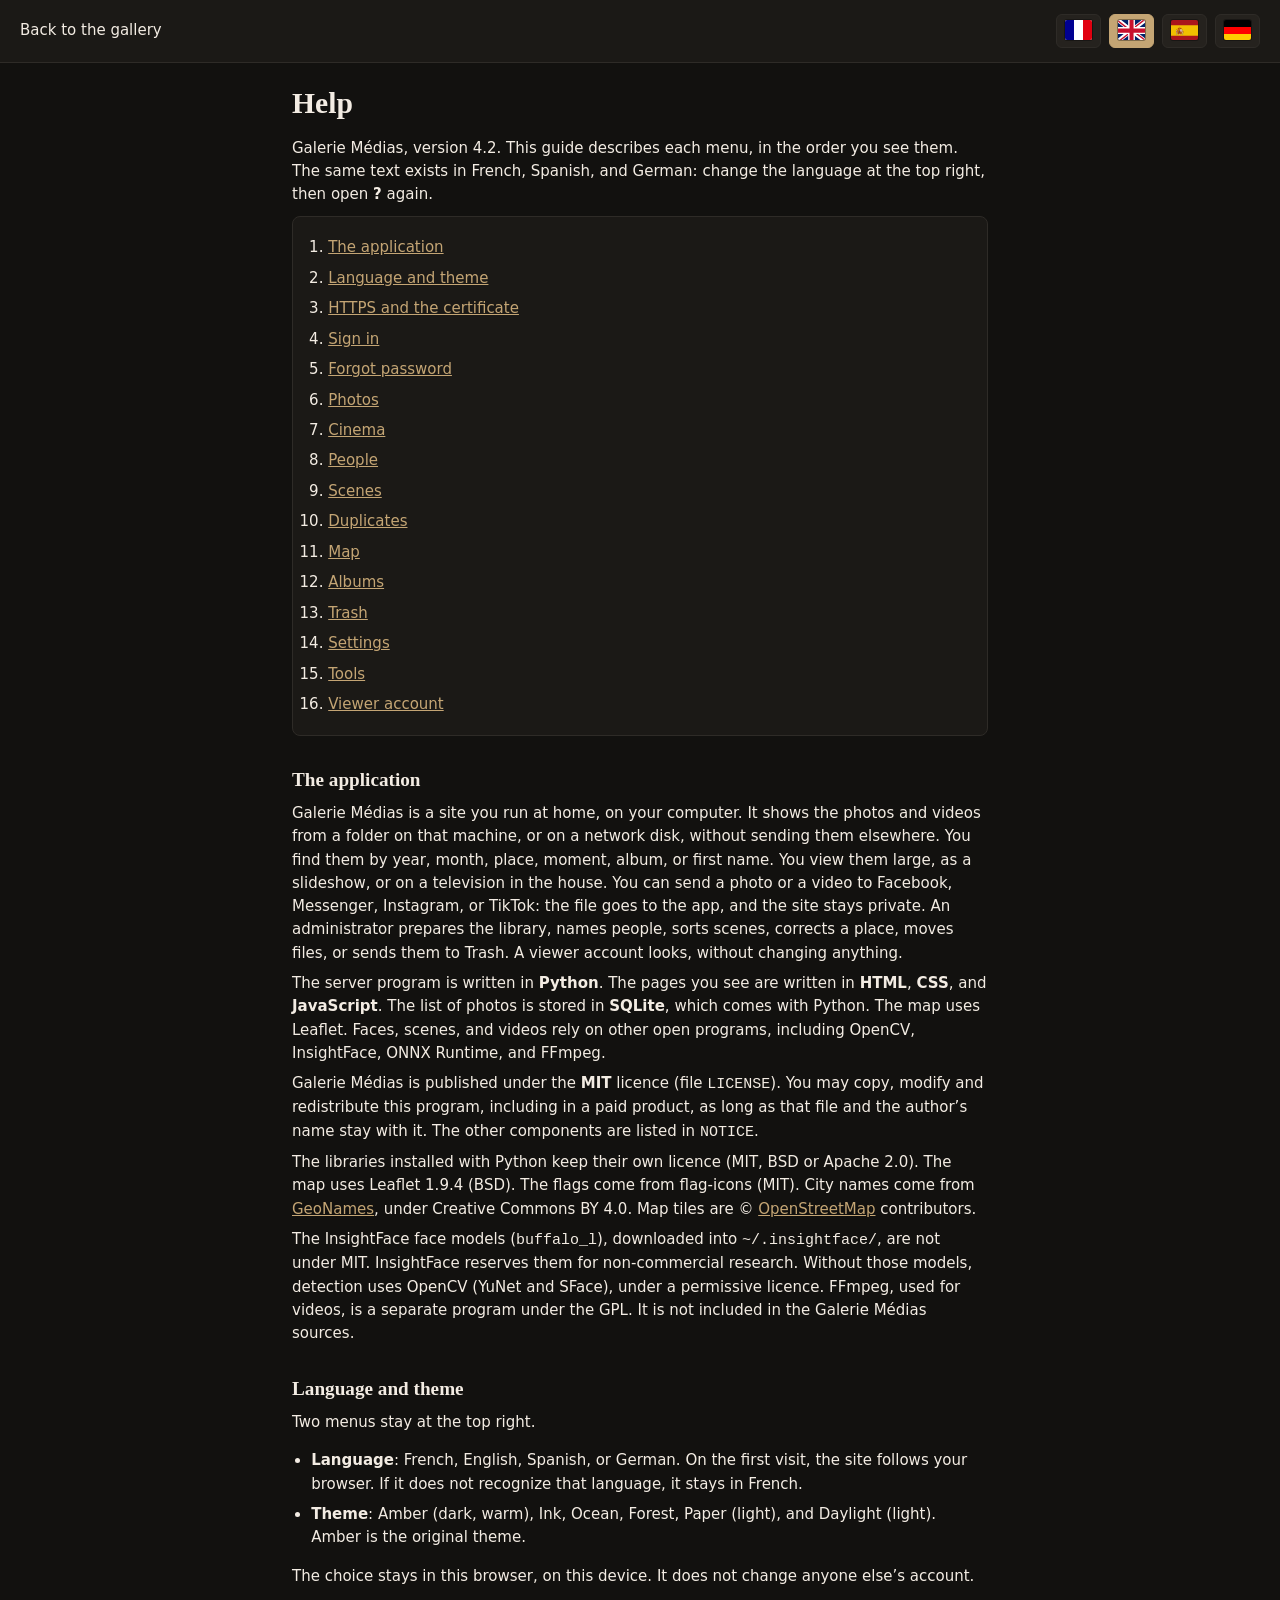
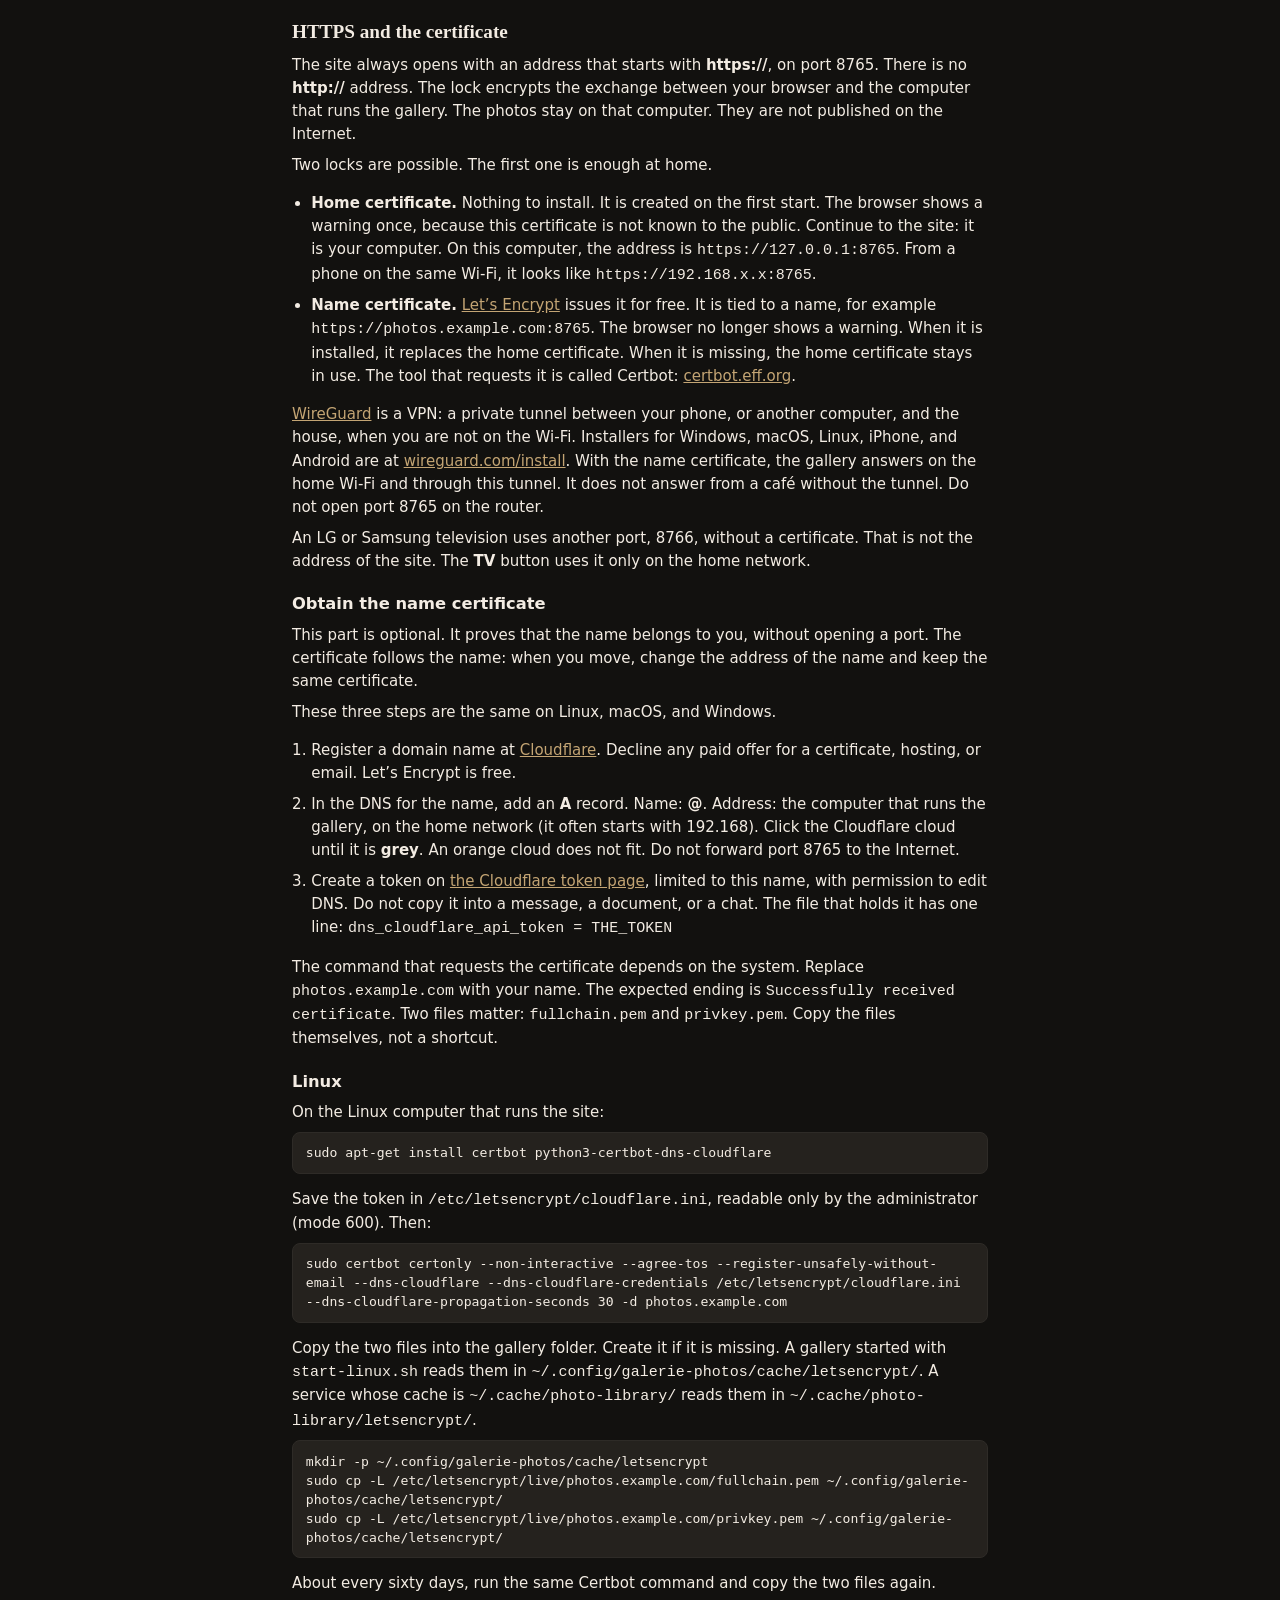
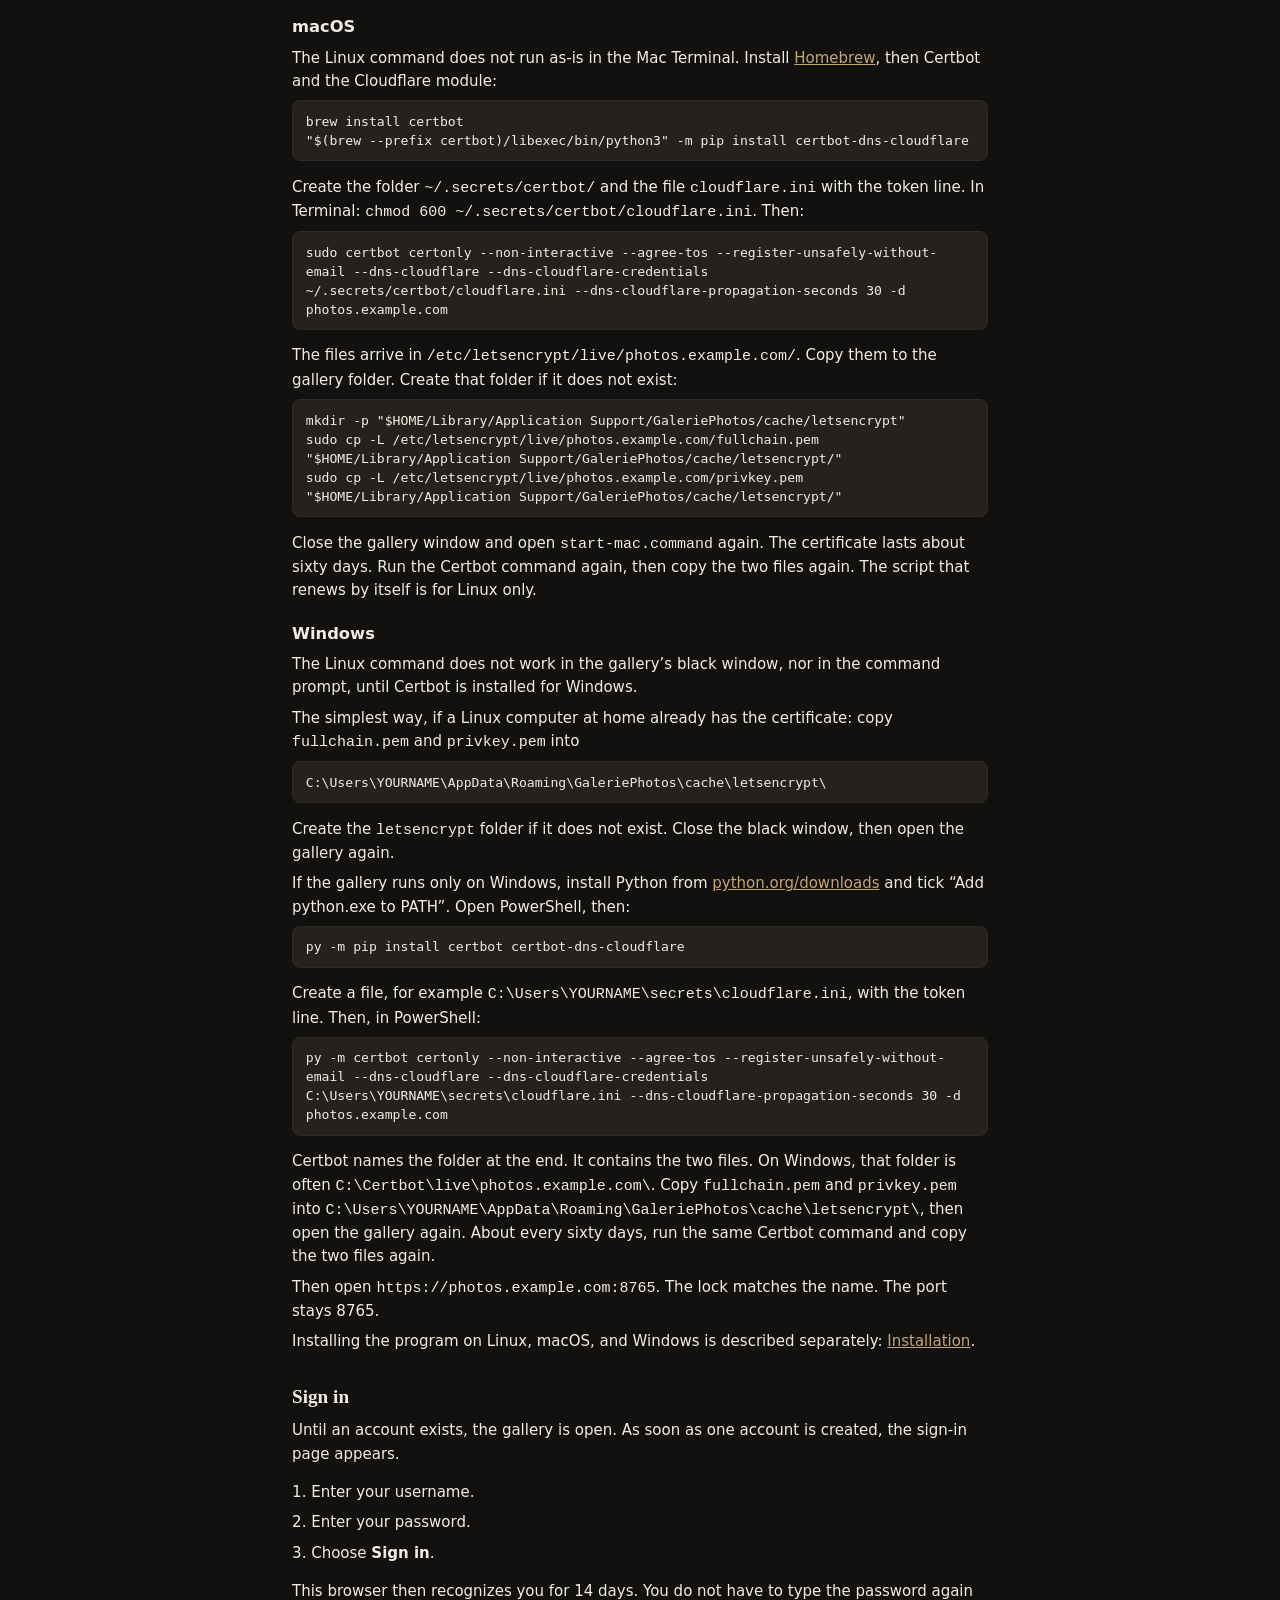
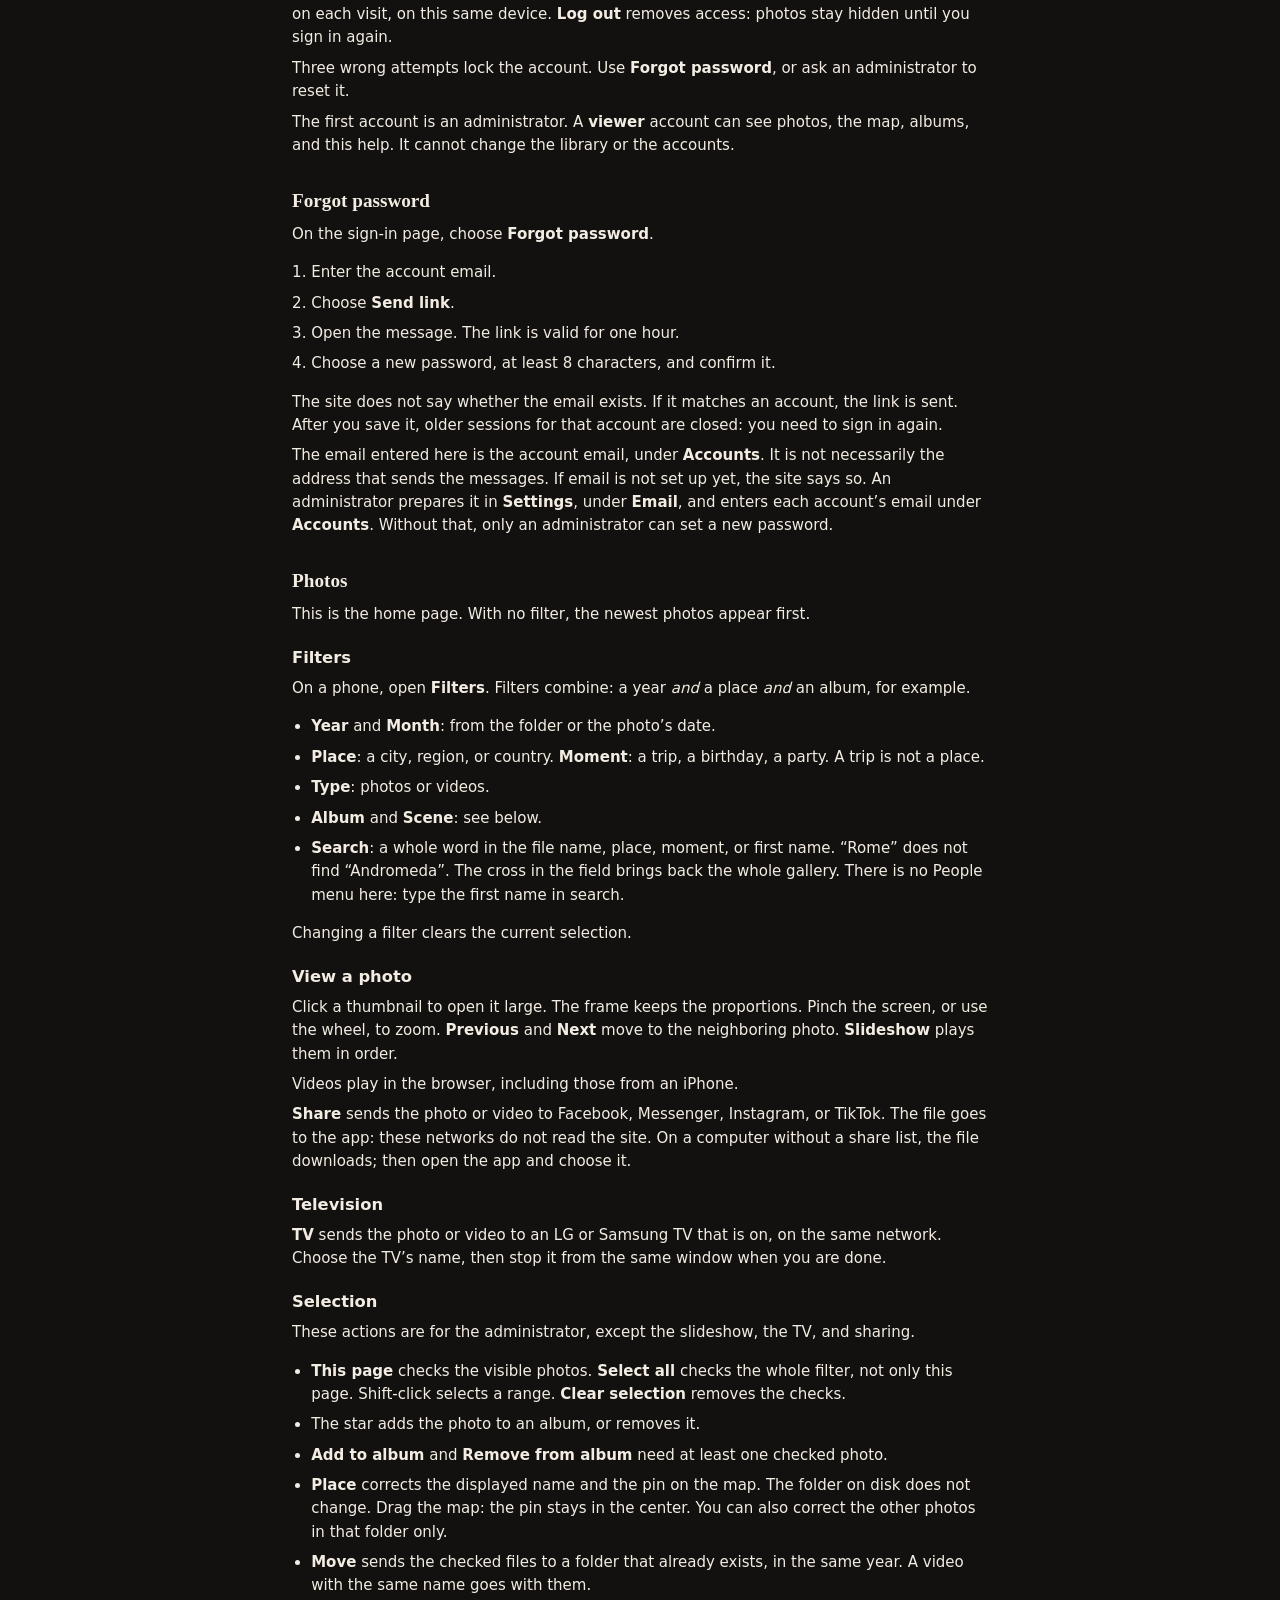
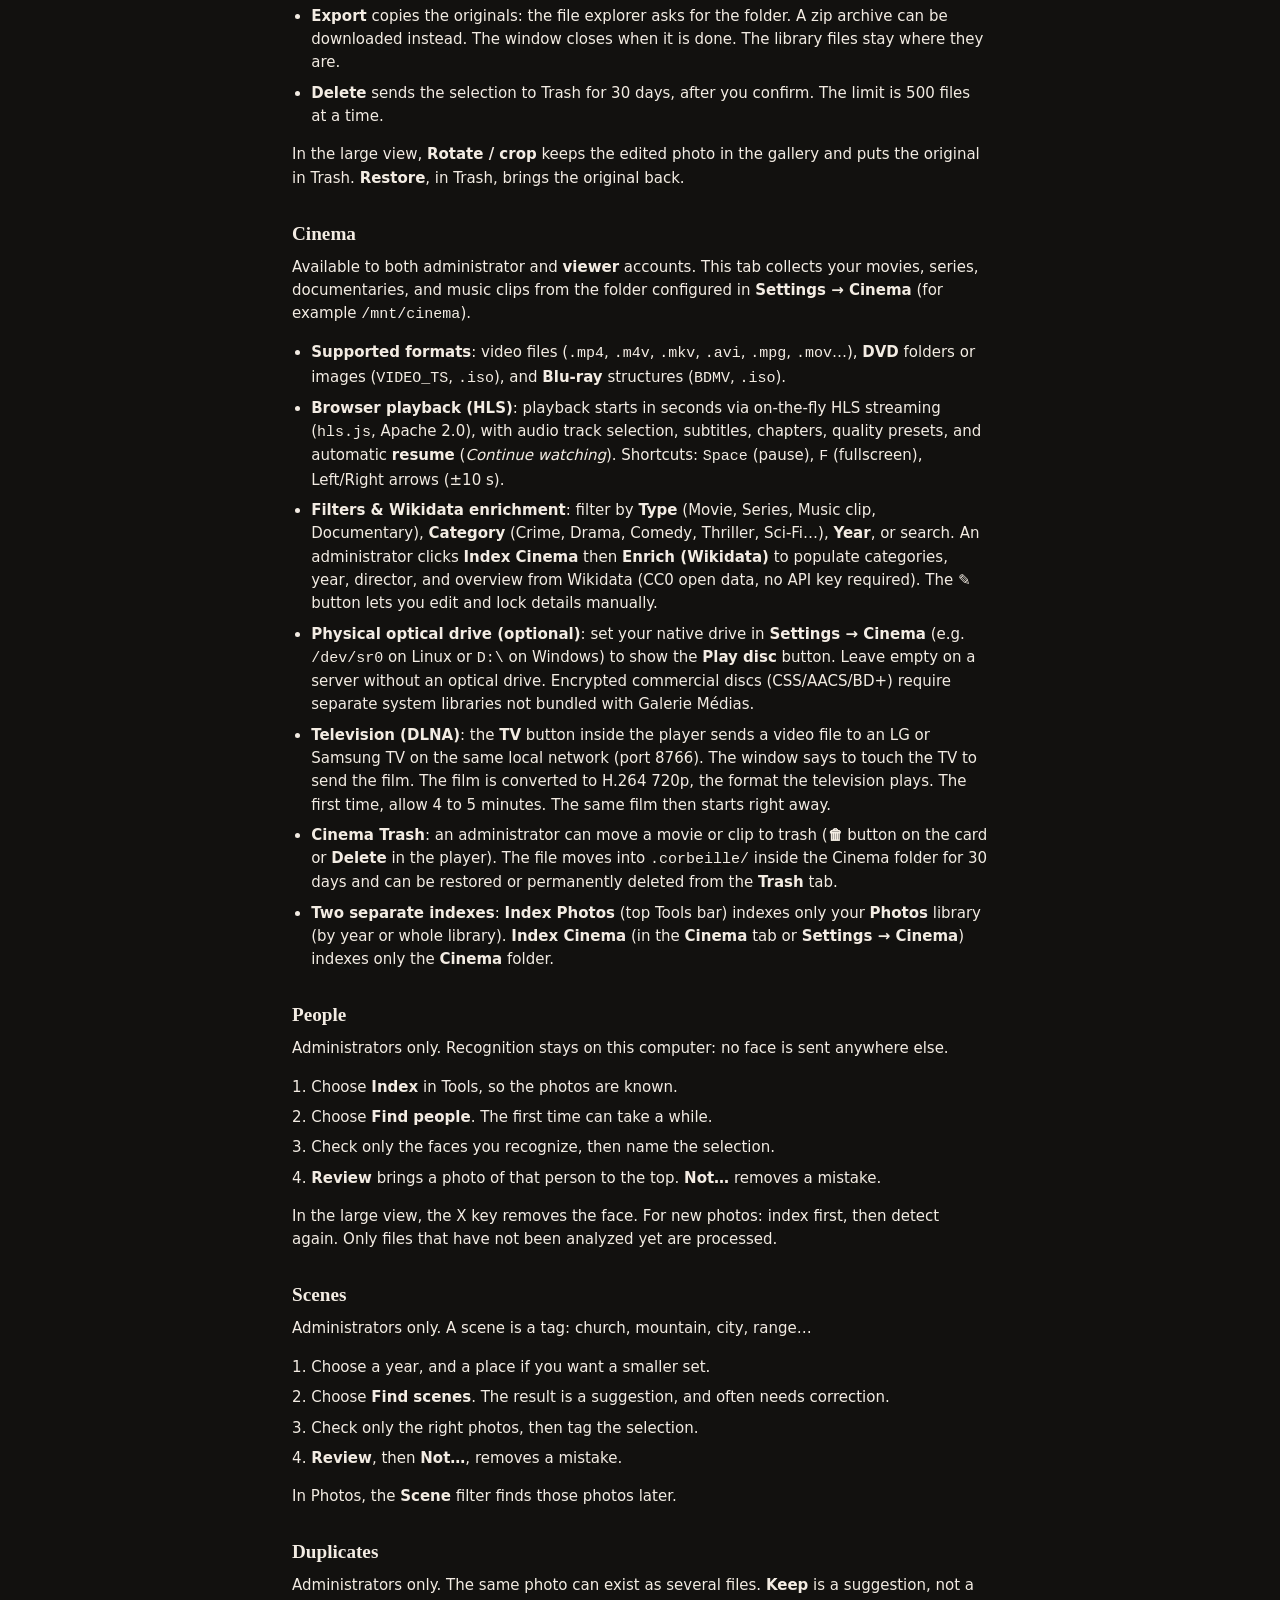
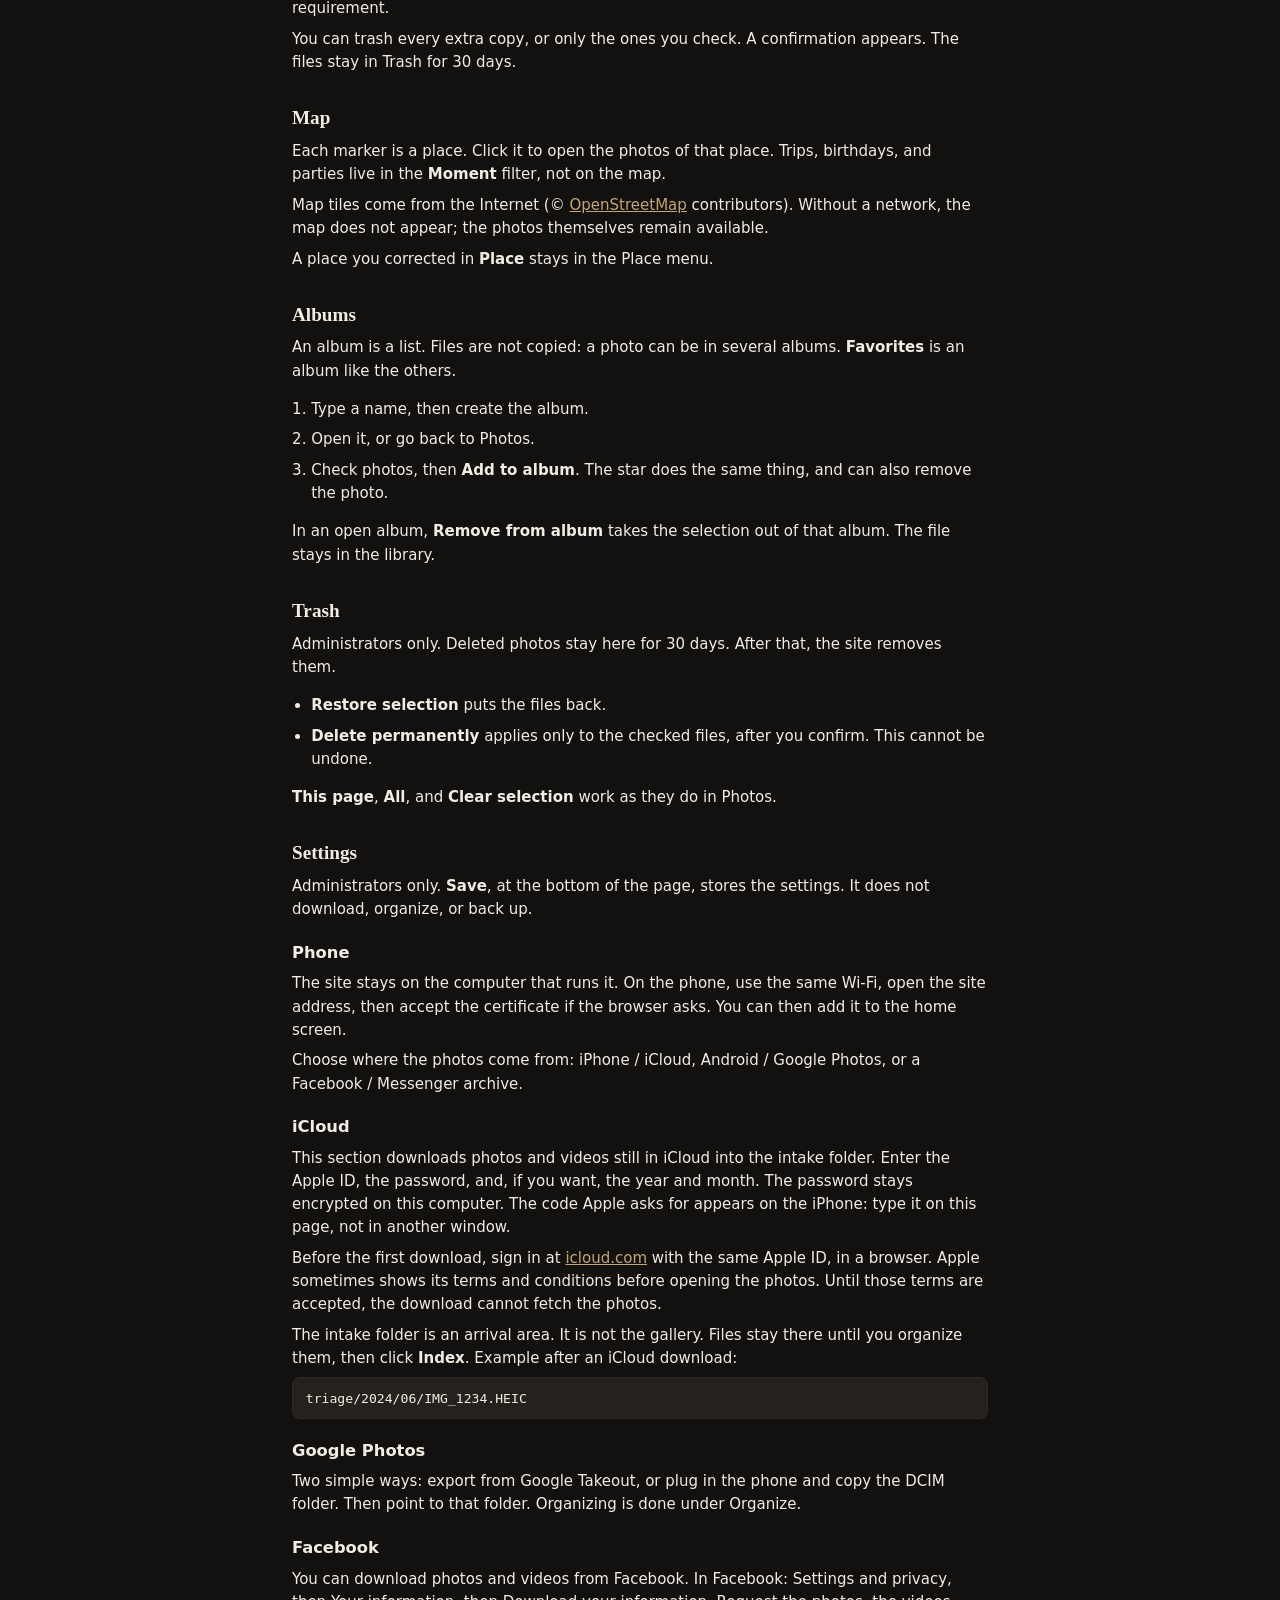
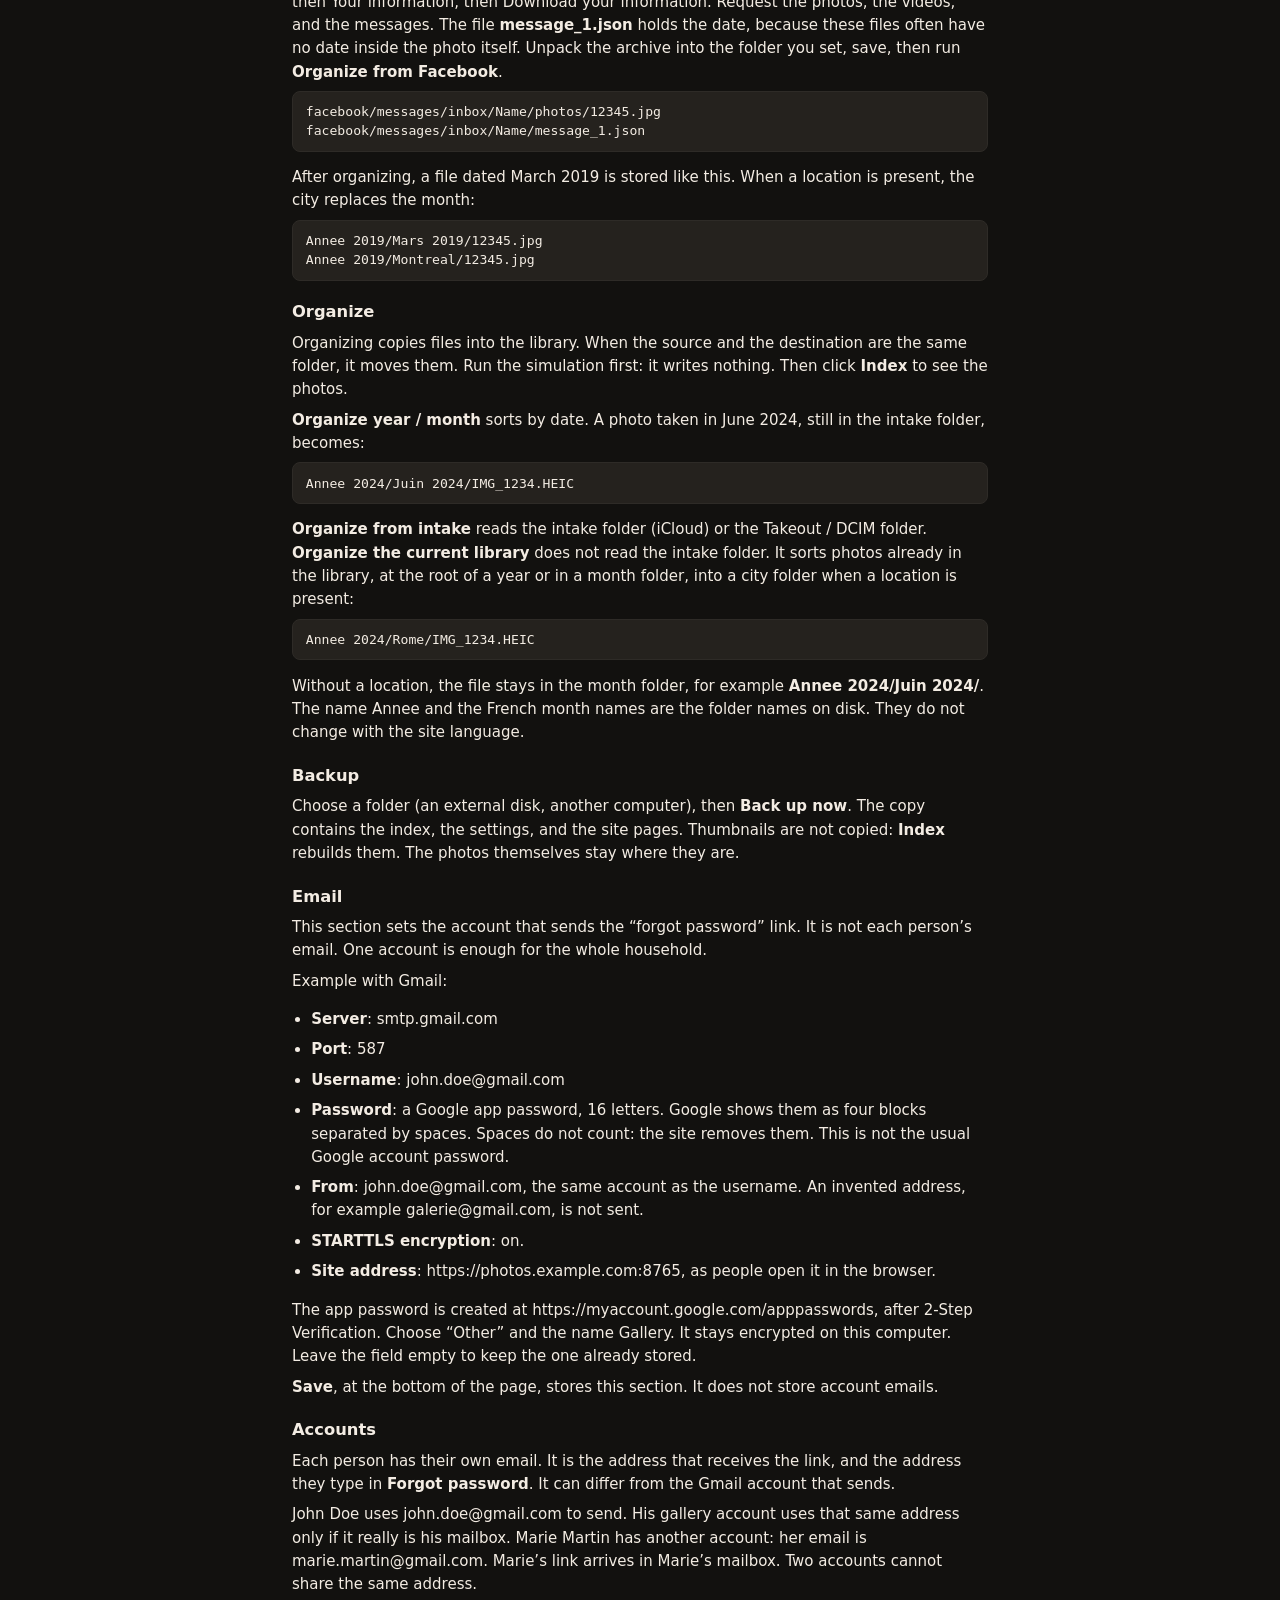
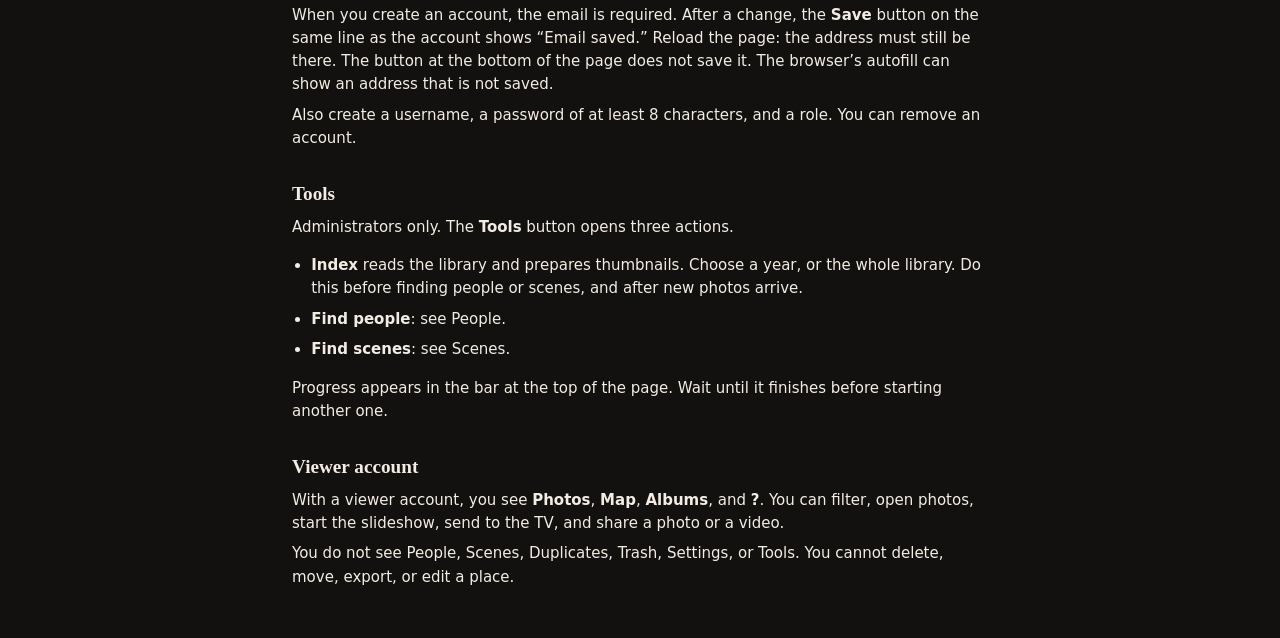
<file: static/help/en.html>
<!DOCTYPE html>
<html lang="en">
<head>
  <meta charset="UTF-8">
  <meta name="viewport" content="width=device-width, initial-scale=1">
  <title>Help — Galerie Médias</title>
  <script>
    try {
      var theme = localStorage.getItem("galerie-theme");
      var themes = ["amber", "ink", "ocean", "forest", "paper", "daylight"];
      if (themes.indexOf(theme) >= 0) document.documentElement.setAttribute("data-theme", theme);
    } catch (e) {}
  </script>
  <link rel="stylesheet" href="/static/styles.css?v=79">
  <link rel="icon" href="/static/favicon.svg" type="image/svg+xml">
</head>
<body class="help-standalone">
  <header class="help-bar">
    <a class="help-back" href="/">Back to the gallery</a>
    <nav class="help-langs" aria-label="Language">
      <a href="fr.html" hreflang="fr" lang="fr" title="Français" aria-label="Français"><img class="flag" alt="" src="/static/flags/fr.svg"></a>
      <a href="en.html" hreflang="en" lang="en" title="English" aria-label="English" aria-current="page"><img class="flag" alt="" src="/static/flags/gb.svg"></a>
      <a href="es.html" hreflang="es" lang="es" title="Español" aria-label="Español"><img class="flag" alt="" src="/static/flags/es.svg"></a>
      <a href="de.html" hreflang="de" lang="de" title="Deutsch" aria-label="Deutsch"><img class="flag" alt="" src="/static/flags/de.svg"></a>
    </nav>
  </header>
  <article id="helpArticle" class="help-doc">
    <h1>Help</h1>
    <p>Galerie Médias, version 4.2. This guide describes each menu, in the order you see them. The same text exists in French, Spanish, and German: change the language at the top right, then open <strong>?</strong> again.</p>
    <nav class="toc" aria-label="On this page">
      <ol>
        <li><a href="#help-application">The application</a></li>
        <li><a href="#help-langue">Language and theme</a></li>
        <li><a href="#help-https">HTTPS and the certificate</a></li>
        <li><a href="#help-connexion">Sign in</a></li>
        <li><a href="#help-mot-de-passe">Forgot password</a></li>
        <li><a href="#help-photos">Photos</a></li>
        <li><a href="#help-cinema">Cinema</a></li>
        <li><a href="#help-personnes">People</a></li>
        <li><a href="#help-scenes">Scenes</a></li>
        <li><a href="#help-doublons">Duplicates</a></li>
        <li><a href="#help-carte">Map</a></li>
        <li><a href="#help-albums">Albums</a></li>
        <li><a href="#help-corbeille">Trash</a></li>
        <li><a href="#help-parametres">Settings</a></li>
        <li><a href="#help-outils">Tools</a></li>
        <li><a href="#help-lecture">Viewer account</a></li>
      </ol>
    </nav>

    <h2 id="help-application">The application</h2>
    <p>Galerie Médias is a site you run at home, on your computer. It shows the photos and videos from a folder on that machine, or on a network disk, without sending them elsewhere. You find them by year, month, place, moment, album, or first name. You view them large, as a slideshow, or on a television in the house. You can send a photo or a video to Facebook, Messenger, Instagram, or TikTok: the file goes to the app, and the site stays private. An administrator prepares the library, names people, sorts scenes, corrects a place, moves files, or sends them to Trash. A viewer account looks, without changing anything.</p>
    <p>The server program is written in <strong>Python</strong>. The pages you see are written in <strong>HTML</strong>, <strong>CSS</strong>, and <strong>JavaScript</strong>. The list of photos is stored in <strong>SQLite</strong>, which comes with Python. The map uses Leaflet. Faces, scenes, and videos rely on other open programs, including OpenCV, InsightFace, ONNX Runtime, and FFmpeg.</p>
    <p>Galerie Médias is published under the <strong>MIT</strong> licence (file <code>LICENSE</code>). You may copy, modify and redistribute this program, including in a paid product, as long as that file and the author’s name stay with it. The other components are listed in <code>NOTICE</code>.</p>
    <p>The libraries installed with Python keep their own licence (MIT, BSD or Apache 2.0). The map uses Leaflet 1.9.4 (BSD). The flags come from flag-icons (MIT). City names come from <a href="https://www.geonames.org/">GeoNames</a>, under Creative Commons BY 4.0. Map tiles are © <a href="https://www.openstreetmap.org/copyright">OpenStreetMap</a> contributors.</p>
    <p>The InsightFace face models (<code>buffalo_l</code>), downloaded into <code>~/.insightface/</code>, are not under MIT. InsightFace reserves them for non-commercial research. Without those models, detection uses OpenCV (YuNet and SFace), under a permissive licence. FFmpeg, used for videos, is a separate program under the GPL. It is not included in the Galerie Médias sources.</p>

    <h2 id="help-langue">Language and theme</h2>
    <p>Two menus stay at the top right.</p>
    <ul>
      <li><strong>Language</strong>: French, English, Spanish, or German. On the first visit, the site follows your browser. If it does not recognize that language, it stays in French.</li>
      <li><strong>Theme</strong>: Amber (dark, warm), Ink, Ocean, Forest, Paper (light), and Daylight (light). Amber is the original theme.</li>
    </ul>
    <p>The choice stays in this browser, on this device. It does not change anyone else’s account.</p>

    <h2 id="help-https">HTTPS and the certificate</h2>
    <p>The site always opens with an address that starts with <strong>https://</strong>, on port 8765. There is no <strong>http://</strong> address. The lock encrypts the exchange between your browser and the computer that runs the gallery. The photos stay on that computer. They are not published on the Internet.</p>
    <p>Two locks are possible. The first one is enough at home.</p>
    <ul>
      <li><strong>Home certificate.</strong> Nothing to install. It is created on the first start. The browser shows a warning once, because this certificate is not known to the public. Continue to the site: it is your computer. On this computer, the address is <code>https://127.0.0.1:8765</code>. From a phone on the same Wi-Fi, it looks like <code>https://192.168.x.x:8765</code>.</li>
      <li><strong>Name certificate.</strong> <a href="https://letsencrypt.org/">Let’s Encrypt</a> issues it for free. It is tied to a name, for example <code>https://photos.example.com:8765</code>. The browser no longer shows a warning. When it is installed, it replaces the home certificate. When it is missing, the home certificate stays in use. The tool that requests it is called Certbot: <a href="https://certbot.eff.org/">certbot.eff.org</a>.</li>
    </ul>
    <p><a href="https://www.wireguard.com/">WireGuard</a> is a VPN: a private tunnel between your phone, or another computer, and the house, when you are not on the Wi-Fi. Installers for Windows, macOS, Linux, iPhone, and Android are at <a href="https://www.wireguard.com/install/">wireguard.com/install</a>. With the name certificate, the gallery answers on the home Wi-Fi and through this tunnel. It does not answer from a café without the tunnel. Do not open port 8765 on the router.</p>
    <p>An LG or Samsung television uses another port, 8766, without a certificate. That is not the address of the site. The <strong>TV</strong> button uses it only on the home network.</p>
    <h3>Obtain the name certificate</h3>
    <p>This part is optional. It proves that the name belongs to you, without opening a port. The certificate follows the name: when you move, change the address of the name and keep the same certificate.</p>
    <p>These three steps are the same on Linux, macOS, and Windows.</p>
    <ol>
      <li>Register a domain name at <a href="https://www.cloudflare.com/">Cloudflare</a>. Decline any paid offer for a certificate, hosting, or email. Let’s Encrypt is free.</li>
      <li>In the DNS for the name, add an <strong>A</strong> record. Name: <strong>@</strong>. Address: the computer that runs the gallery, on the home network (it often starts with 192.168). Click the Cloudflare cloud until it is <strong>grey</strong>. An orange cloud does not fit. Do not forward port 8765 to the Internet.</li>
      <li>Create a token on <a href="https://dash.cloudflare.com/profile/api-tokens">the Cloudflare token page</a>, limited to this name, with permission to edit DNS. Do not copy it into a message, a document, or a chat. The file that holds it has one line: <code>dns_cloudflare_api_token = THE_TOKEN</code></li>
    </ol>
    <p>The command that requests the certificate depends on the system. Replace <code>photos.example.com</code> with your name. The expected ending is <code>Successfully received certificate</code>. Two files matter: <code>fullchain.pem</code> and <code>privkey.pem</code>. Copy the files themselves, not a shortcut.</p>
    <h3>Linux</h3>
    <p>On the Linux computer that runs the site:</p>
    <pre>sudo apt-get install certbot python3-certbot-dns-cloudflare</pre>
    <p>Save the token in <code>/etc/letsencrypt/cloudflare.ini</code>, readable only by the administrator (mode 600). Then:</p>
    <pre>sudo certbot certonly --non-interactive --agree-tos --register-unsafely-without-email --dns-cloudflare --dns-cloudflare-credentials /etc/letsencrypt/cloudflare.ini --dns-cloudflare-propagation-seconds 30 -d photos.example.com</pre>
    <p>Copy the two files into the gallery folder. Create it if it is missing. A gallery started with <code>start-linux.sh</code> reads them in <code>~/.config/galerie-photos/cache/letsencrypt/</code>. A service whose cache is <code>~/.cache/photo-library/</code> reads them in <code>~/.cache/photo-library/letsencrypt/</code>.</p>
    <pre>mkdir -p ~/.config/galerie-photos/cache/letsencrypt
sudo cp -L /etc/letsencrypt/live/photos.example.com/fullchain.pem ~/.config/galerie-photos/cache/letsencrypt/
sudo cp -L /etc/letsencrypt/live/photos.example.com/privkey.pem ~/.config/galerie-photos/cache/letsencrypt/</pre>
    <p>About every sixty days, run the same Certbot command and copy the two files again.</p>
    <h3>macOS</h3>
    <p>The Linux command does not run as-is in the Mac Terminal. Install <a href="https://brew.sh/">Homebrew</a>, then Certbot and the Cloudflare module:</p>
    <pre>brew install certbot
"$(brew --prefix certbot)/libexec/bin/python3" -m pip install certbot-dns-cloudflare</pre>
    <p>Create the folder <code>~/.secrets/certbot/</code> and the file <code>cloudflare.ini</code> with the token line. In Terminal: <code>chmod 600 ~/.secrets/certbot/cloudflare.ini</code>. Then:</p>
    <pre>sudo certbot certonly --non-interactive --agree-tos --register-unsafely-without-email --dns-cloudflare --dns-cloudflare-credentials ~/.secrets/certbot/cloudflare.ini --dns-cloudflare-propagation-seconds 30 -d photos.example.com</pre>
    <p>The files arrive in <code>/etc/letsencrypt/live/photos.example.com/</code>. Copy them to the gallery folder. Create that folder if it does not exist:</p>
    <pre>mkdir -p "$HOME/Library/Application Support/GaleriePhotos/cache/letsencrypt"
sudo cp -L /etc/letsencrypt/live/photos.example.com/fullchain.pem "$HOME/Library/Application Support/GaleriePhotos/cache/letsencrypt/"
sudo cp -L /etc/letsencrypt/live/photos.example.com/privkey.pem "$HOME/Library/Application Support/GaleriePhotos/cache/letsencrypt/"</pre>
    <p>Close the gallery window and open <code>start-mac.command</code> again. The certificate lasts about sixty days. Run the Certbot command again, then copy the two files again. The script that renews by itself is for Linux only.</p>
    <h3>Windows</h3>
    <p>The Linux command does not work in the gallery’s black window, nor in the command prompt, until Certbot is installed for Windows.</p>
    <p>The simplest way, if a Linux computer at home already has the certificate: copy <code>fullchain.pem</code> and <code>privkey.pem</code> into</p>
    <pre>C:\Users\YOURNAME\AppData\Roaming\GaleriePhotos\cache\letsencrypt\</pre>
    <p>Create the <code>letsencrypt</code> folder if it does not exist. Close the black window, then open the gallery again.</p>
    <p>If the gallery runs only on Windows, install Python from <a href="https://www.python.org/downloads/">python.org/downloads</a> and tick “Add python.exe to PATH”. Open PowerShell, then:</p>
    <pre>py -m pip install certbot certbot-dns-cloudflare</pre>
    <p>Create a file, for example <code>C:\Users\YOURNAME\secrets\cloudflare.ini</code>, with the token line. Then, in PowerShell:</p>
    <pre>py -m certbot certonly --non-interactive --agree-tos --register-unsafely-without-email --dns-cloudflare --dns-cloudflare-credentials C:\Users\YOURNAME\secrets\cloudflare.ini --dns-cloudflare-propagation-seconds 30 -d photos.example.com</pre>
    <p>Certbot names the folder at the end. It contains the two files. On Windows, that folder is often <code>C:\Certbot\live\photos.example.com\</code>. Copy <code>fullchain.pem</code> and <code>privkey.pem</code> into <code>C:\Users\YOURNAME\AppData\Roaming\GaleriePhotos\cache\letsencrypt\</code>, then open the gallery again. About every sixty days, run the same Certbot command and copy the two files again.</p>
    <p>Then open <code>https://photos.example.com:8765</code>. The lock matches the name. The port stays 8765.</p>
    <p>Installing the program on Linux, macOS, and Windows is described separately: <a href="/static/install/en.html">Installation</a>.</p>

    <h2 id="help-connexion">Sign in</h2>
    <p>Until an account exists, the gallery is open. As soon as one account is created, the sign-in page appears.</p>
    <ol>
      <li>Enter your username.</li>
      <li>Enter your password.</li>
      <li>Choose <strong>Sign in</strong>.</li>
    </ol>
    <p>This browser then recognizes you for 14 days. You do not have to type the password again on each visit, on this same device. <strong>Log out</strong> removes access: photos stay hidden until you sign in again.</p>
    <p>Three wrong attempts lock the account. Use <strong>Forgot password</strong>, or ask an administrator to reset it.</p>
    <p>The first account is an administrator. A <strong>viewer</strong> account can see photos, the map, albums, and this help. It cannot change the library or the accounts.</p>

    <h2 id="help-mot-de-passe">Forgot password</h2>
    <p>On the sign-in page, choose <strong>Forgot password</strong>.</p>
    <ol>
      <li>Enter the account email.</li>
      <li>Choose <strong>Send link</strong>.</li>
      <li>Open the message. The link is valid for one hour.</li>
      <li>Choose a new password, at least 8 characters, and confirm it.</li>
    </ol>
    <p>The site does not say whether the email exists. If it matches an account, the link is sent. After you save it, older sessions for that account are closed: you need to sign in again.</p>
    <p>The email entered here is the account email, under <strong>Accounts</strong>. It is not necessarily the address that sends the messages. If email is not set up yet, the site says so. An administrator prepares it in <strong>Settings</strong>, under <strong>Email</strong>, and enters each account’s email under <strong>Accounts</strong>. Without that, only an administrator can set a new password.</p>

    <h2 id="help-photos">Photos</h2>
    <p>This is the home page. With no filter, the newest photos appear first.</p>
    <h3>Filters</h3>
    <p>On a phone, open <strong>Filters</strong>. Filters combine: a year <em>and</em> a place <em>and</em> an album, for example.</p>
    <ul>
      <li><strong>Year</strong> and <strong>Month</strong>: from the folder or the photo’s date.</li>
      <li><strong>Place</strong>: a city, region, or country. <strong>Moment</strong>: a trip, a birthday, a party. A trip is not a place.</li>
      <li><strong>Type</strong>: photos or videos.</li>
      <li><strong>Album</strong> and <strong>Scene</strong>: see below.</li>
      <li><strong>Search</strong>: a whole word in the file name, place, moment, or first name. “Rome” does not find “Andromeda”. The cross in the field brings back the whole gallery. There is no People menu here: type the first name in search.</li>
    </ul>
    <p>Changing a filter clears the current selection.</p>
    <h3>View a photo</h3>
    <p>Click a thumbnail to open it large. The frame keeps the proportions. Pinch the screen, or use the wheel, to zoom. <strong>Previous</strong> and <strong>Next</strong> move to the neighboring photo. <strong>Slideshow</strong> plays them in order.</p>
    <p>Videos play in the browser, including those from an iPhone.</p>
    <p><strong>Share</strong> sends the photo or video to Facebook, Messenger, Instagram, or TikTok. The file goes to the app: these networks do not read the site. On a computer without a share list, the file downloads; then open the app and choose it.</p>
    <h3>Television</h3>
    <p><strong>TV</strong> sends the photo or video to an LG or Samsung TV that is on, on the same network. Choose the TV’s name, then stop it from the same window when you are done.</p>
    <h3>Selection</h3>
    <p>These actions are for the administrator, except the slideshow, the TV, and sharing.</p>
    <ul>
      <li><strong>This page</strong> checks the visible photos. <strong>Select all</strong> checks the whole filter, not only this page. Shift-click selects a range. <strong>Clear selection</strong> removes the checks.</li>
      <li>The star adds the photo to an album, or removes it.</li>
      <li><strong>Add to album</strong> and <strong>Remove from album</strong> need at least one checked photo.</li>
      <li><strong>Place</strong> corrects the displayed name and the pin on the map. The folder on disk does not change. Drag the map: the pin stays in the center. You can also correct the other photos in that folder only.</li>
      <li><strong>Move</strong> sends the checked files to a folder that already exists, in the same year. A video with the same name goes with them.</li>
      <li><strong>Export</strong> copies the originals: the file explorer asks for the folder. A zip archive can be downloaded instead. The window closes when it is done. The library files stay where they are.</li>
      <li><strong>Delete</strong> sends the selection to Trash for 30 days, after you confirm. The limit is 500 files at a time.</li>
    </ul>
    <p>In the large view, <strong>Rotate / crop</strong> keeps the edited photo in the gallery and puts the original in Trash. <strong>Restore</strong>, in Trash, brings the original back.</p>

    <h2 id="help-cinema">Cinema</h2>
    <p>Available to both administrator and <strong>viewer</strong> accounts. This tab collects your movies, series, documentaries, and music clips from the folder configured in <strong>Settings → Cinema</strong> (for example <code>/mnt/cinema</code>).</p>
    <ul>
      <li><strong>Supported formats</strong>: video files (<code>.mp4</code>, <code>.m4v</code>, <code>.mkv</code>, <code>.avi</code>, <code>.mpg</code>, <code>.mov</code>…), <strong>DVD</strong> folders or images (<code>VIDEO_TS</code>, <code>.iso</code>), and <strong>Blu-ray</strong> structures (<code>BDMV</code>, <code>.iso</code>).</li>
      <li><strong>Browser playback (HLS)</strong>: playback starts in seconds via on-the-fly HLS streaming (<code>hls.js</code>, Apache 2.0), with audio track selection, subtitles, chapters, quality presets, and automatic <strong>resume</strong> (<em>Continue watching</em>). Shortcuts: <code>Space</code> (pause), <code>F</code> (fullscreen), Left/Right arrows (±10 s).</li>
      <li><strong>Filters &amp; Wikidata enrichment</strong>: filter by <strong>Type</strong> (Movie, Series, Music clip, Documentary), <strong>Category</strong> (Crime, Drama, Comedy, Thriller, Sci-Fi…), <strong>Year</strong>, or search. An administrator clicks <strong>Index Cinema</strong> then <strong>Enrich (Wikidata)</strong> to populate categories, year, director, and overview from Wikidata (CC0 open data, no API key required). The <strong>✎</strong> button lets you edit and lock details manually.</li>
      <li><strong>Physical optical drive (optional)</strong>: set your native drive in <strong>Settings → Cinema</strong> (e.g. <code>/dev/sr0</code> on Linux or <code>D:\</code> on Windows) to show the <strong>Play disc</strong> button. Leave empty on a server without an optical drive. Encrypted commercial discs (CSS/AACS/BD+) require separate system libraries not bundled with Galerie Médias.</li>
      <li><strong>Television (DLNA)</strong>: the <strong>TV</strong> button inside the player sends a video file to an LG or Samsung TV on the same local network (port 8766). The window says to touch the TV to send the film. The film is converted to H.264 720p, the format the television plays. The first time, allow 4 to 5 minutes. The same film then starts right away.</li>
      <li><strong>Cinema Trash</strong>: an administrator can move a movie or clip to trash (<strong>🗑</strong> button on the card or <strong>Delete</strong> in the player). The file moves into <code>.corbeille/</code> inside the Cinema folder for 30 days and can be restored or permanently deleted from the <strong>Trash</strong> tab.</li>
      <li><strong>Two separate indexes</strong>: <strong>Index Photos</strong> (top Tools bar) indexes only your <strong>Photos</strong> library (by year or whole library). <strong>Index Cinema</strong> (in the <strong>Cinema</strong> tab or <strong>Settings → Cinema</strong>) indexes only the <strong>Cinema</strong> folder.</li>
    </ul>

    <h2 id="help-personnes">People</h2>
    <p>Administrators only. Recognition stays on this computer: no face is sent anywhere else.</p>
    <ol>
      <li>Choose <strong>Index</strong> in Tools, so the photos are known.</li>
      <li>Choose <strong>Find people</strong>. The first time can take a while.</li>
      <li>Check only the faces you recognize, then name the selection.</li>
      <li><strong>Review</strong> brings a photo of that person to the top. <strong>Not…</strong> removes a mistake.</li>
    </ol>
    <p>In the large view, the X key removes the face. For new photos: index first, then detect again. Only files that have not been analyzed yet are processed.</p>

    <h2 id="help-scenes">Scenes</h2>
    <p>Administrators only. A scene is a tag: church, mountain, city, range…</p>
    <ol>
      <li>Choose a year, and a place if you want a smaller set.</li>
      <li>Choose <strong>Find scenes</strong>. The result is a suggestion, and often needs correction.</li>
      <li>Check only the right photos, then tag the selection.</li>
      <li><strong>Review</strong>, then <strong>Not…</strong>, removes a mistake.</li>
    </ol>
    <p>In Photos, the <strong>Scene</strong> filter finds those photos later.</p>

    <h2 id="help-doublons">Duplicates</h2>
    <p>Administrators only. The same photo can exist as several files. <strong>Keep</strong> is a suggestion, not a requirement.</p>
    <p>You can trash every extra copy, or only the ones you check. A confirmation appears. The files stay in Trash for 30 days.</p>

    <h2 id="help-carte">Map</h2>
    <p>Each marker is a place. Click it to open the photos of that place. Trips, birthdays, and parties live in the <strong>Moment</strong> filter, not on the map.</p>
    <p>Map tiles come from the Internet (© <a href="https://www.openstreetmap.org/copyright">OpenStreetMap</a> contributors). Without a network, the map does not appear; the photos themselves remain available.</p>
    <p>A place you corrected in <strong>Place</strong> stays in the Place menu.</p>

    <h2 id="help-albums">Albums</h2>
    <p>An album is a list. Files are not copied: a photo can be in several albums. <strong>Favorites</strong> is an album like the others.</p>
    <ol>
      <li>Type a name, then create the album.</li>
      <li>Open it, or go back to Photos.</li>
      <li>Check photos, then <strong>Add to album</strong>. The star does the same thing, and can also remove the photo.</li>
    </ol>
    <p>In an open album, <strong>Remove from album</strong> takes the selection out of that album. The file stays in the library.</p>

    <h2 id="help-corbeille">Trash</h2>
    <p>Administrators only. Deleted photos stay here for 30 days. After that, the site removes them.</p>
    <ul>
      <li><strong>Restore selection</strong> puts the files back.</li>
      <li><strong>Delete permanently</strong> applies only to the checked files, after you confirm. This cannot be undone.</li>
    </ul>
    <p><strong>This page</strong>, <strong>All</strong>, and <strong>Clear selection</strong> work as they do in Photos.</p>

    <h2 id="help-parametres">Settings</h2>
    <p>Administrators only. <strong>Save</strong>, at the bottom of the page, stores the settings. It does not download, organize, or back up.</p>
    <h3>Phone</h3>
    <p>The site stays on the computer that runs it. On the phone, use the same Wi-Fi, open the site address, then accept the certificate if the browser asks. You can then add it to the home screen.</p>
    <p>Choose where the photos come from: iPhone / iCloud, Android / Google Photos, or a Facebook / Messenger archive.</p>
    <h3>iCloud</h3>
    <p>This section downloads photos and videos still in iCloud into the intake folder. Enter the Apple ID, the password, and, if you want, the year and month. The password stays encrypted on this computer. The code Apple asks for appears on the iPhone: type it on this page, not in another window.</p>
    <p>Before the first download, sign in at <a href="https://www.icloud.com">icloud.com</a> with the same Apple ID, in a browser. Apple sometimes shows its terms and conditions before opening the photos. Until those terms are accepted, the download cannot fetch the photos.</p>
    <p>The intake folder is an arrival area. It is not the gallery. Files stay there until you organize them, then click <strong>Index</strong>. Example after an iCloud download:</p>
    <pre>triage/2024/06/IMG_1234.HEIC</pre>
    <h3>Google Photos</h3>
    <p>Two simple ways: export from Google Takeout, or plug in the phone and copy the DCIM folder. Then point to that folder. Organizing is done under Organize.</p>
    <h3>Facebook</h3>
    <p>You can download photos and videos from Facebook. In Facebook: Settings and privacy, then Your information, then Download your information. Request the photos, the videos, and the messages. The file <strong>message_1.json</strong> holds the date, because these files often have no date inside the photo itself. Unpack the archive into the folder you set, save, then run <strong>Organize from Facebook</strong>.</p>
    <pre>facebook/messages/inbox/Name/photos/12345.jpg
facebook/messages/inbox/Name/message_1.json</pre>
    <p>After organizing, a file dated March 2019 is stored like this. When a location is present, the city replaces the month:</p>
    <pre>Annee 2019/Mars 2019/12345.jpg
Annee 2019/Montreal/12345.jpg</pre>
    <h3>Organize</h3>
    <p>Organizing copies files into the library. When the source and the destination are the same folder, it moves them. Run the simulation first: it writes nothing. Then click <strong>Index</strong> to see the photos.</p>
    <p><strong>Organize year / month</strong> sorts by date. A photo taken in June 2024, still in the intake folder, becomes:</p>
    <pre>Annee 2024/Juin 2024/IMG_1234.HEIC</pre>
    <p><strong>Organize from intake</strong> reads the intake folder (iCloud) or the Takeout / DCIM folder. <strong>Organize the current library</strong> does not read the intake folder. It sorts photos already in the library, at the root of a year or in a month folder, into a city folder when a location is present:</p>
    <pre>Annee 2024/Rome/IMG_1234.HEIC</pre>
    <p>Without a location, the file stays in the month folder, for example <strong>Annee 2024/Juin 2024/</strong>. The name Annee and the French month names are the folder names on disk. They do not change with the site language.</p>
    <h3>Backup</h3>
    <p>Choose a folder (an external disk, another computer), then <strong>Back up now</strong>. The copy contains the index, the settings, and the site pages. Thumbnails are not copied: <strong>Index</strong> rebuilds them. The photos themselves stay where they are.</p>
    <h3>Email</h3>
    <p>This section sets the account that sends the “forgot password” link. It is not each person’s email. One account is enough for the whole household.</p>
    <p>Example with Gmail:</p>
    <ul>
      <li><strong>Server</strong>: smtp.gmail.com</li>
      <li><strong>Port</strong>: 587</li>
      <li><strong>Username</strong>: john.doe@gmail.com</li>
      <li><strong>Password</strong>: a Google app password, 16 letters. Google shows them as four blocks separated by spaces. Spaces do not count: the site removes them. This is not the usual Google account password.</li>
      <li><strong>From</strong>: john.doe@gmail.com, the same account as the username. An invented address, for example galerie@gmail.com, is not sent.</li>
      <li><strong>STARTTLS encryption</strong>: on.</li>
      <li><strong>Site address</strong>: https://photos.example.com:8765, as people open it in the browser.</li>
    </ul>
    <p>The app password is created at https://myaccount.google.com/apppasswords, after 2-Step Verification. Choose “Other” and the name Gallery. It stays encrypted on this computer. Leave the field empty to keep the one already stored.</p>
    <p><strong>Save</strong>, at the bottom of the page, stores this section. It does not store account emails.</p>
    <h3>Accounts</h3>
    <p>Each person has their own email. It is the address that receives the link, and the address they type in <strong>Forgot password</strong>. It can differ from the Gmail account that sends.</p>
    <p>John Doe uses john.doe@gmail.com to send. His gallery account uses that same address only if it really is his mailbox. Marie Martin has another account: her email is marie.martin@gmail.com. Marie’s link arrives in Marie’s mailbox. Two accounts cannot share the same address.</p>
    <p>When you create an account, the email is required. After a change, the <strong>Save</strong> button on the same line as the account shows “Email saved.” Reload the page: the address must still be there. The button at the bottom of the page does not save it. The browser’s autofill can show an address that is not saved.</p>
    <p>Also create a username, a password of at least 8 characters, and a role. You can remove an account.</p>

    <h2 id="help-outils">Tools</h2>
    <p>Administrators only. The <strong>Tools</strong> button opens three actions.</p>
    <ul>
      <li><strong>Index</strong> reads the library and prepares thumbnails. Choose a year, or the whole library. Do this before finding people or scenes, and after new photos arrive.</li>
      <li><strong>Find people</strong>: see People.</li>
      <li><strong>Find scenes</strong>: see Scenes.</li>
    </ul>
    <p>Progress appears in the bar at the top of the page. Wait until it finishes before starting another one.</p>

    <h2 id="help-lecture">Viewer account</h2>
    <p>With a viewer account, you see <strong>Photos</strong>, <strong>Map</strong>, <strong>Albums</strong>, and <strong>?</strong>. You can filter, open photos, start the slideshow, send to the TV, and share a photo or a video.</p>
    <p>You do not see People, Scenes, Duplicates, Trash, Settings, or Tools. You cannot delete, move, export, or edit a place.</p>
  </article>
  <script>
    document.querySelectorAll(".help-langs a").forEach(function (a) {
      a.addEventListener("click", function () {
        try { localStorage.setItem("galerie-lang", a.getAttribute("hreflang")); } catch (e) {}
      });
    });
  </script>
</body>
</html>
</file>
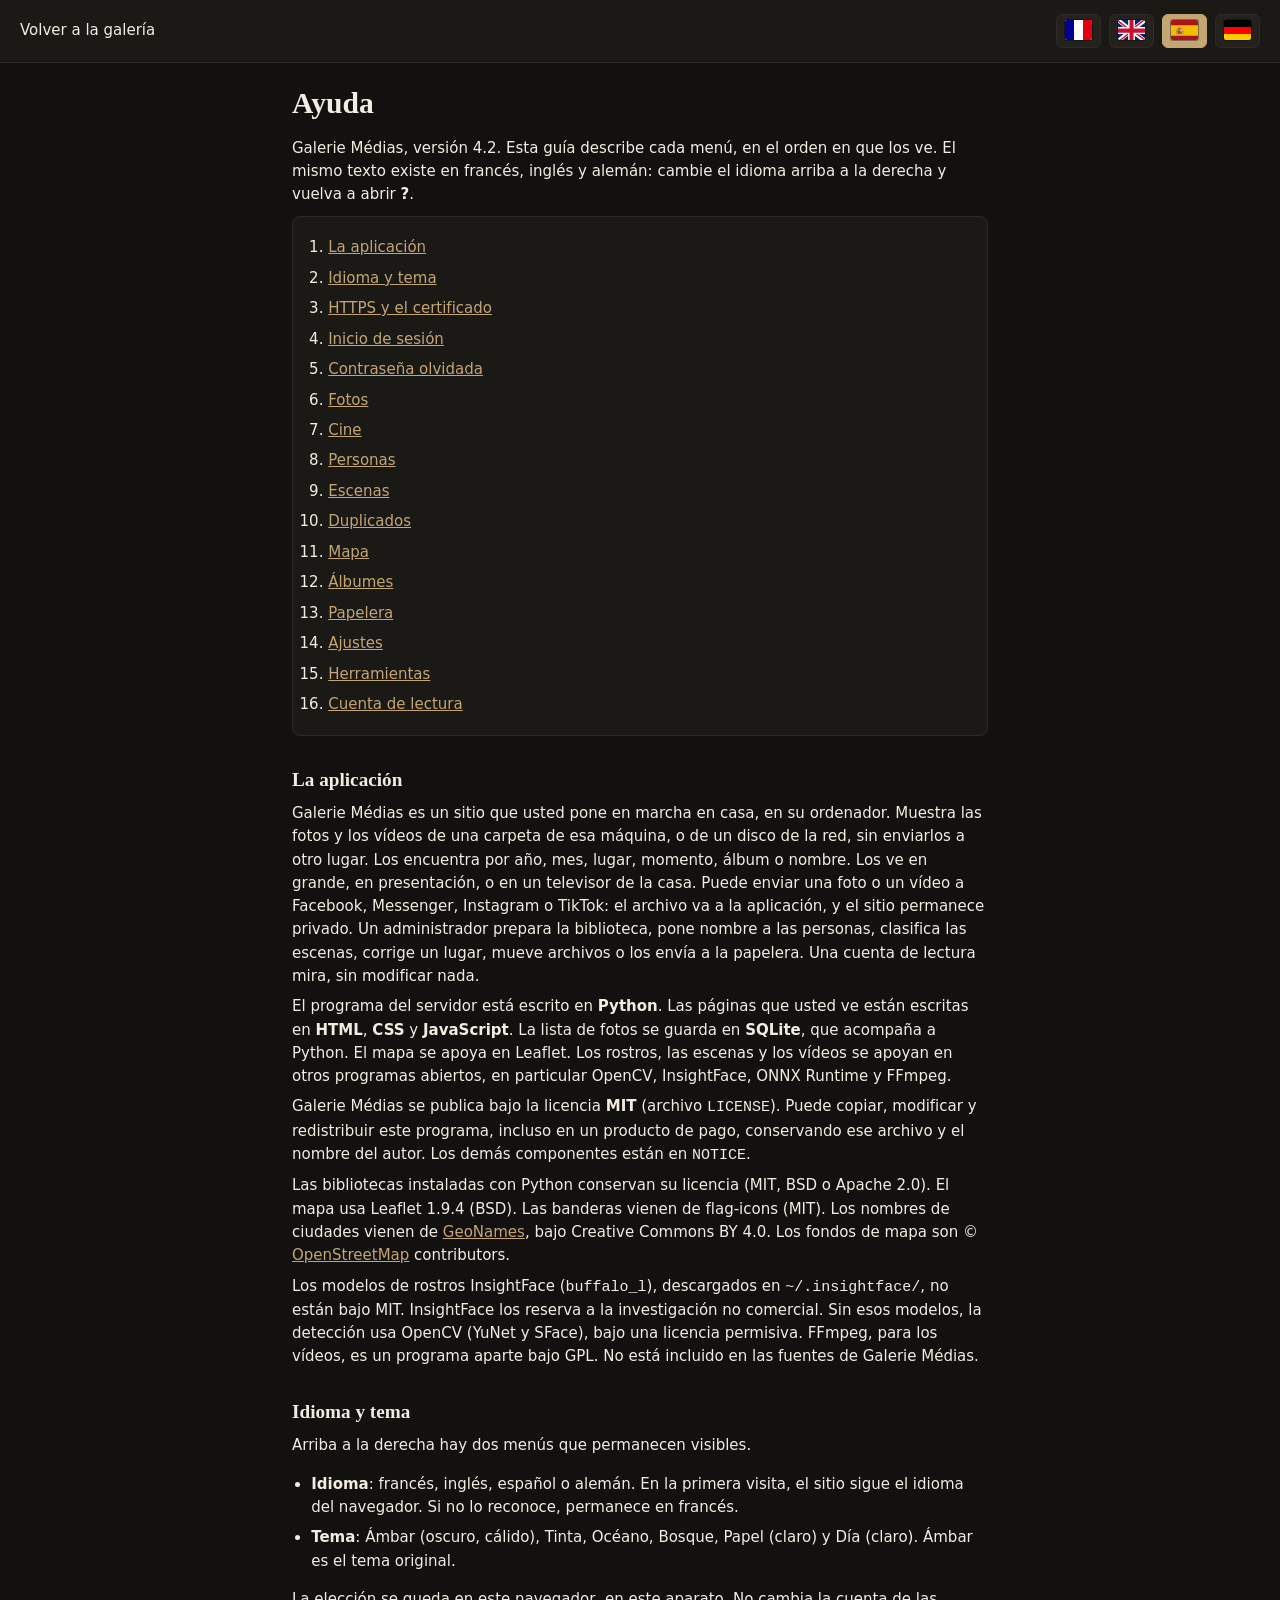
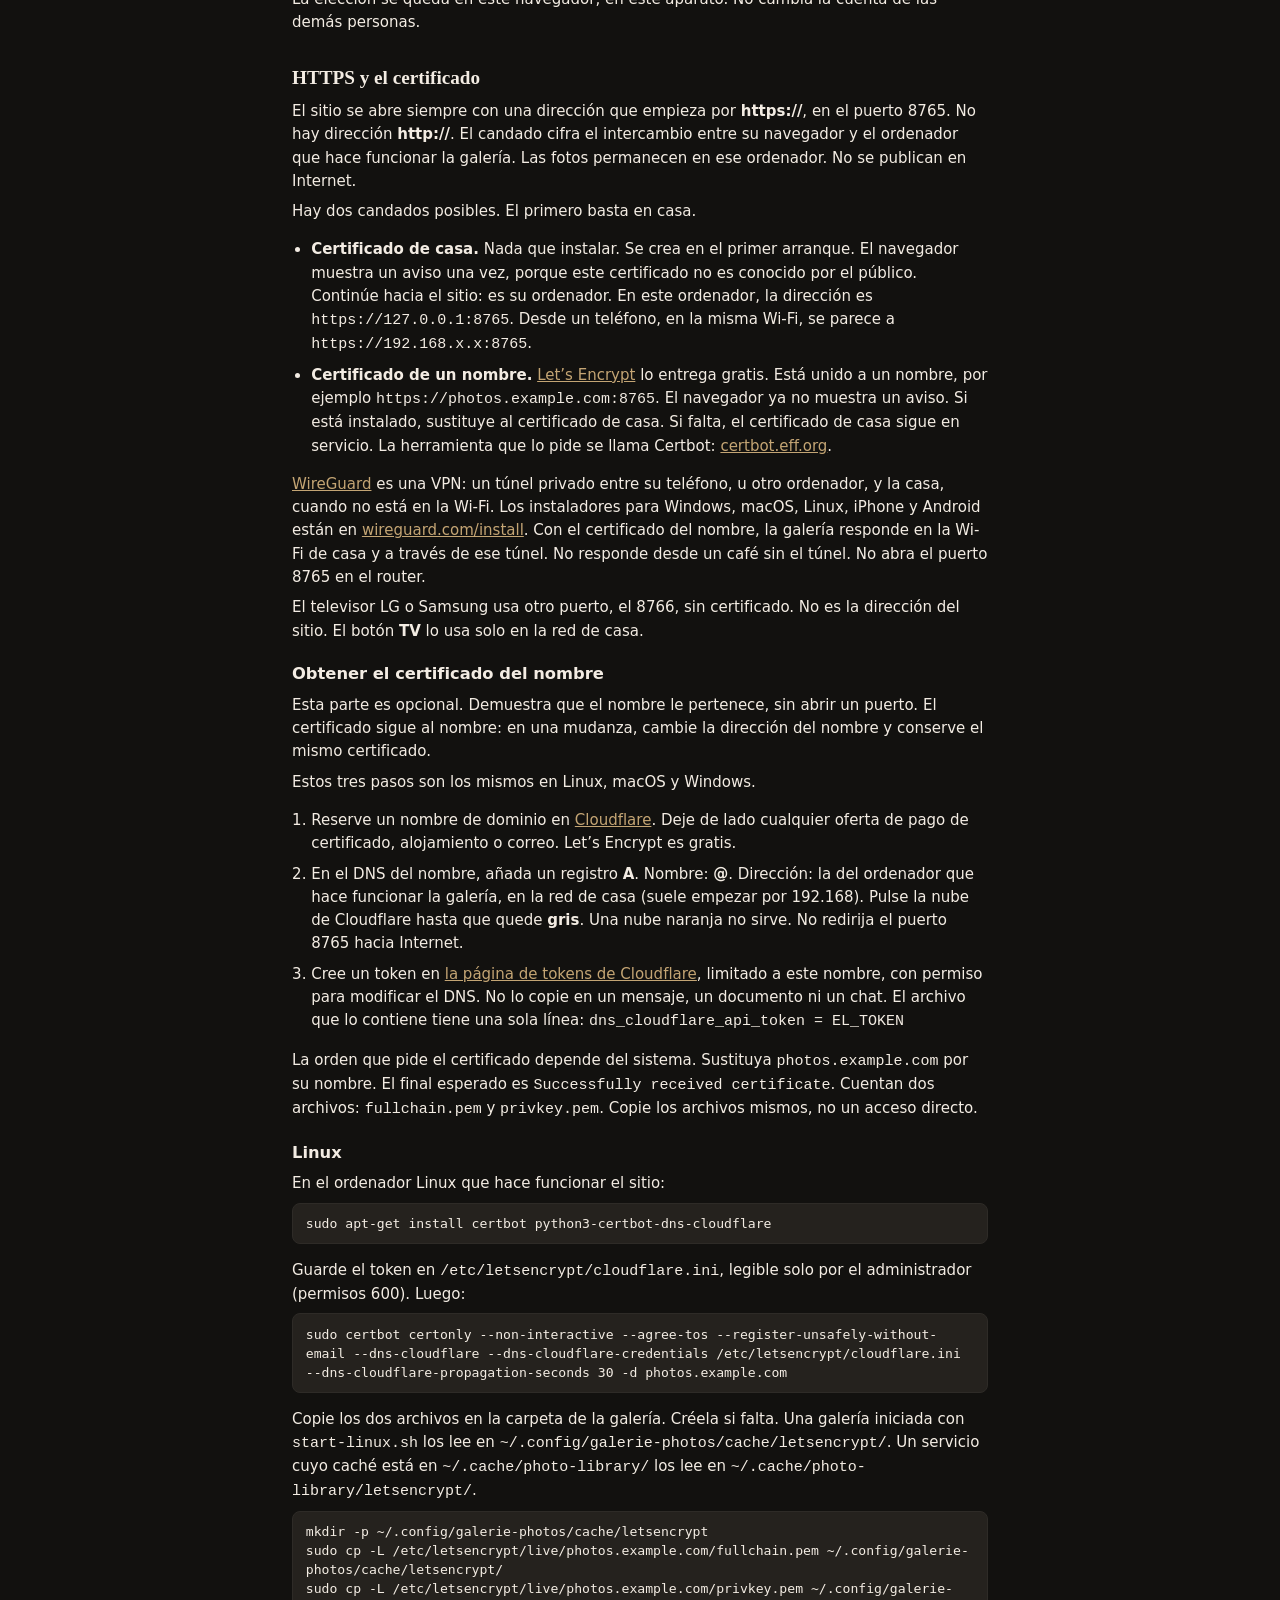
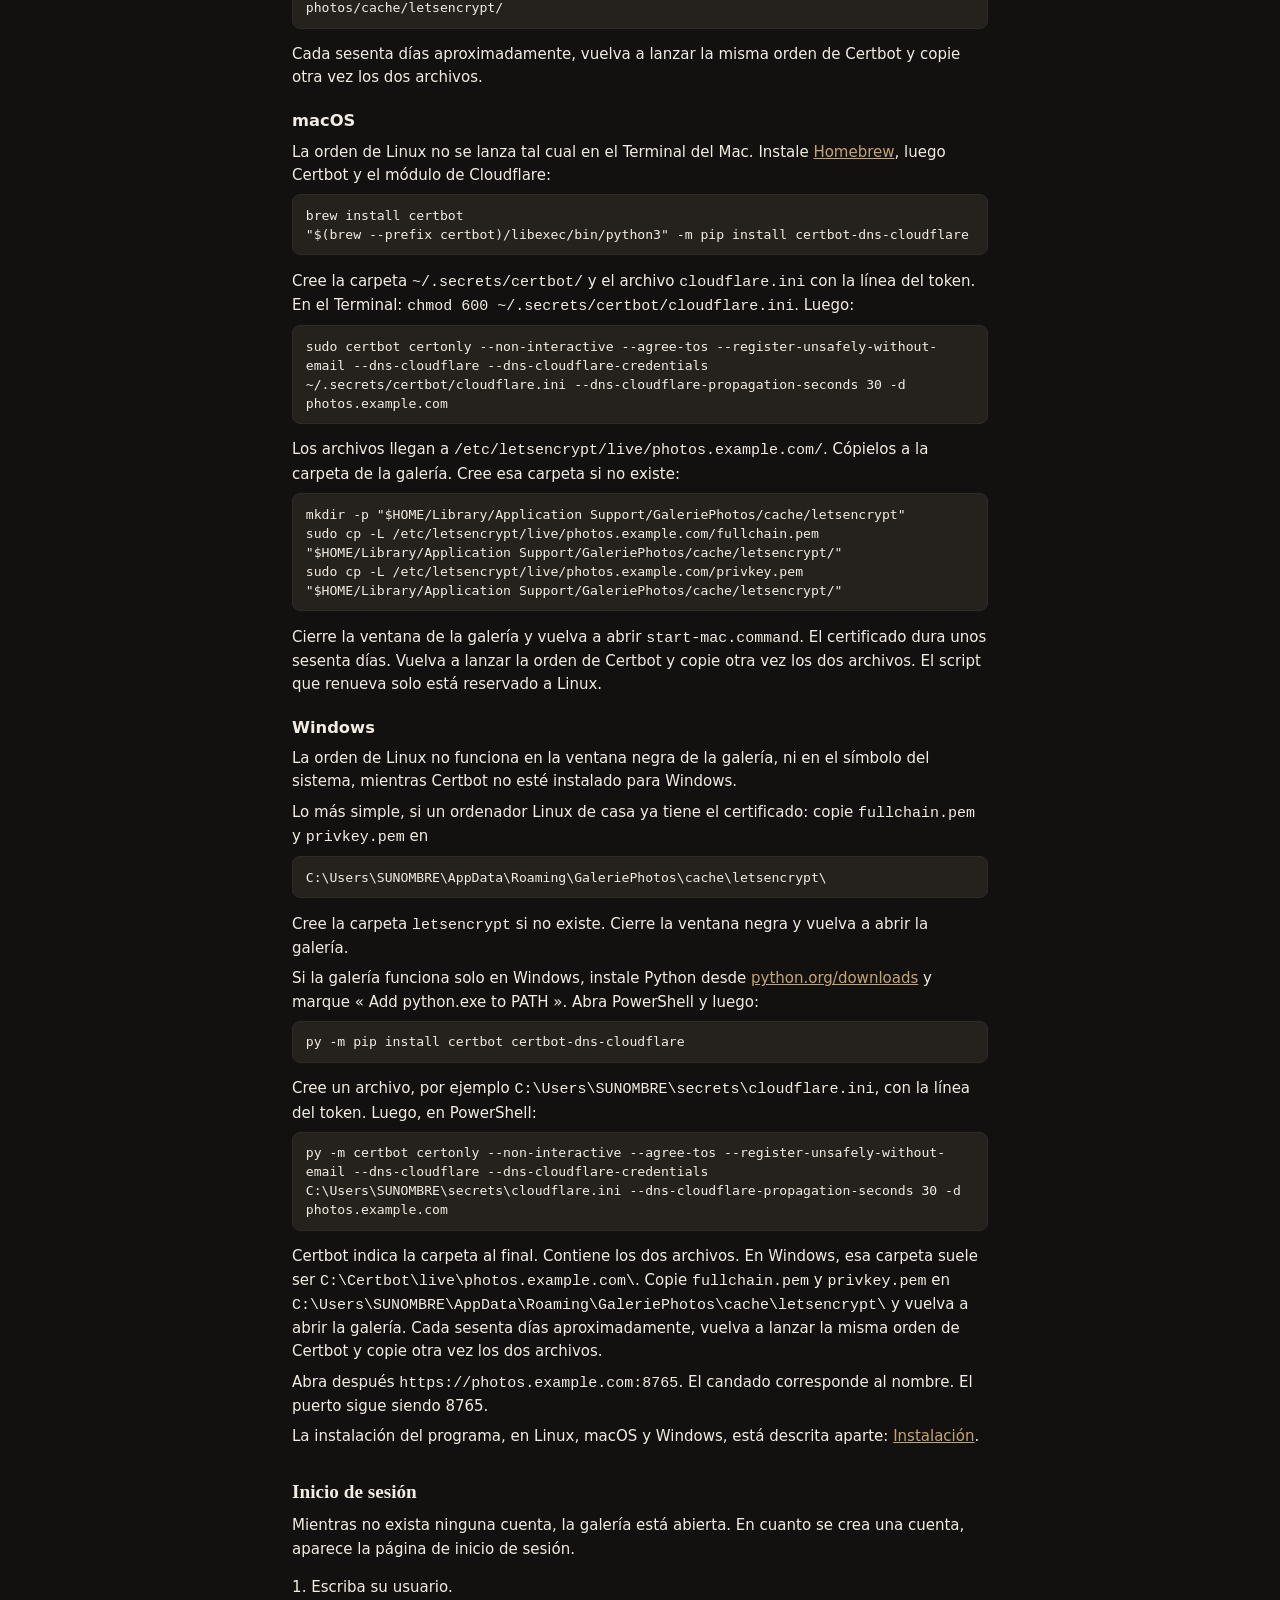
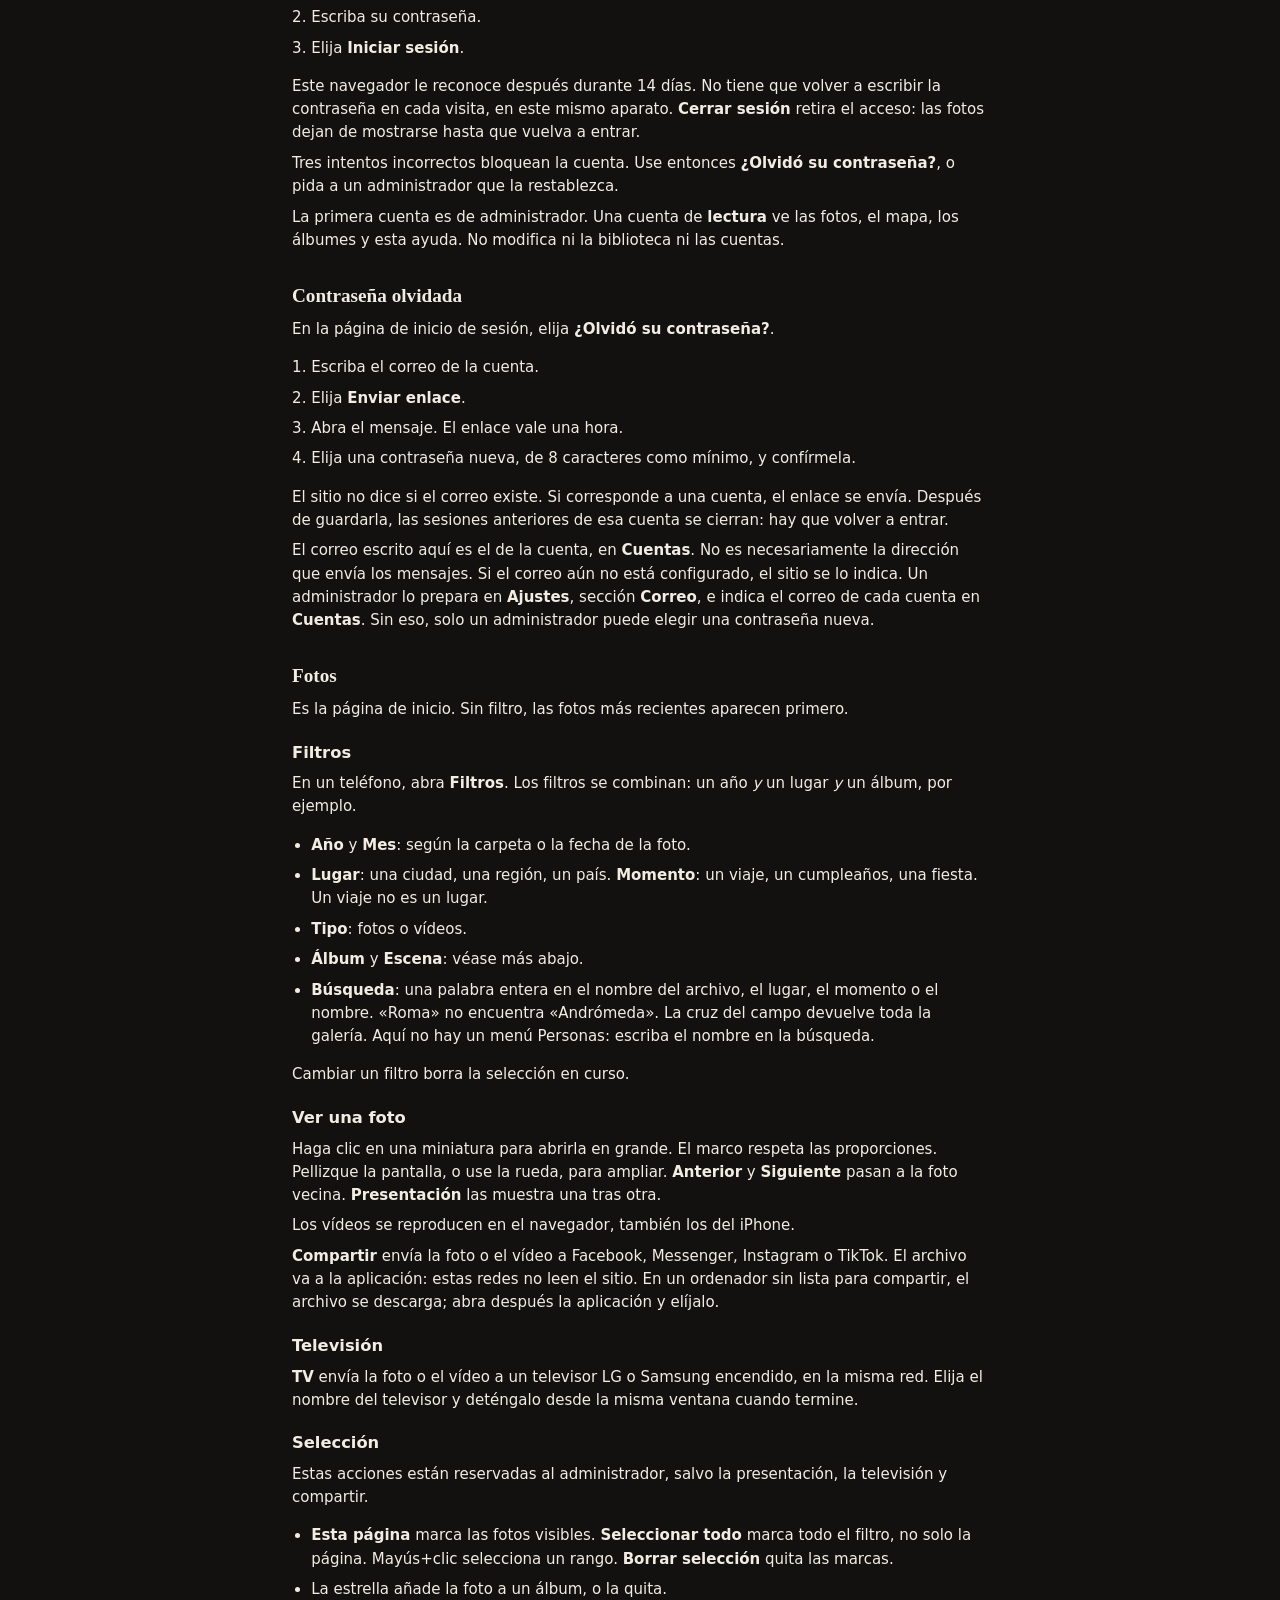
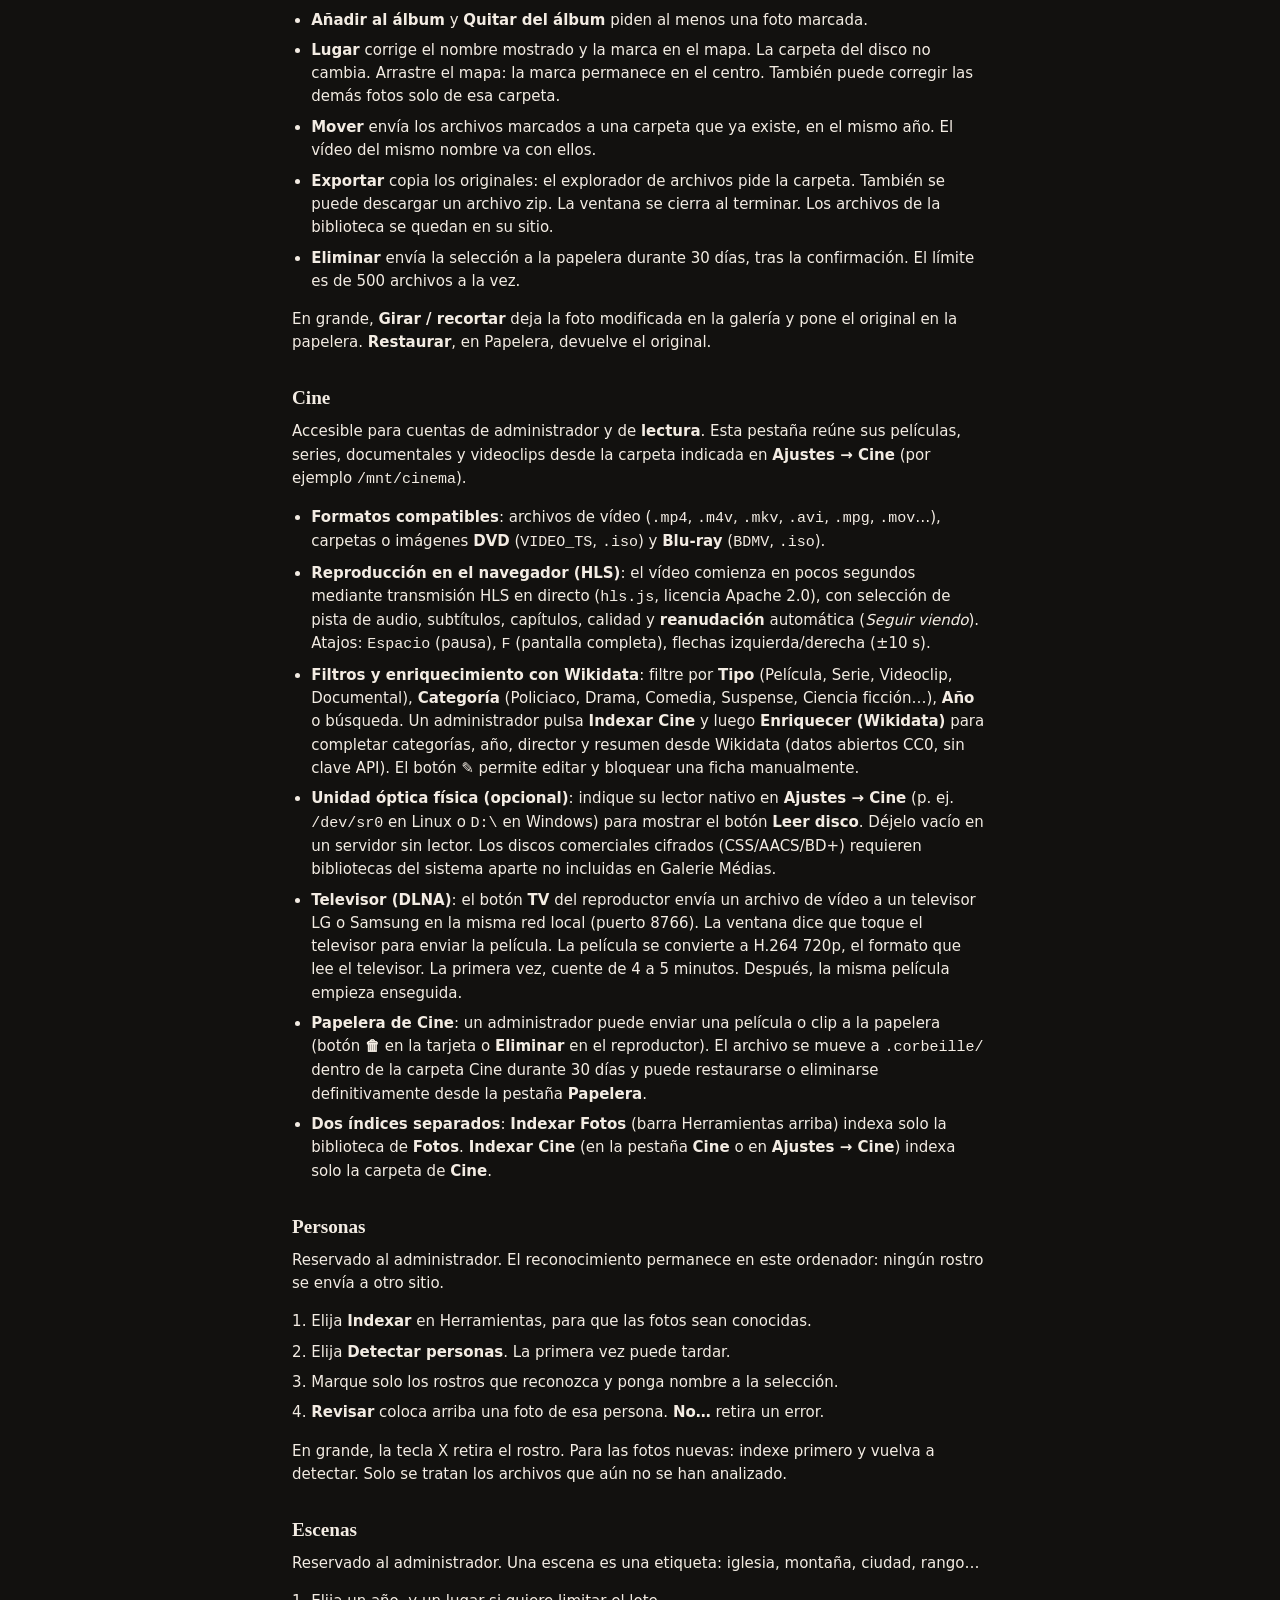
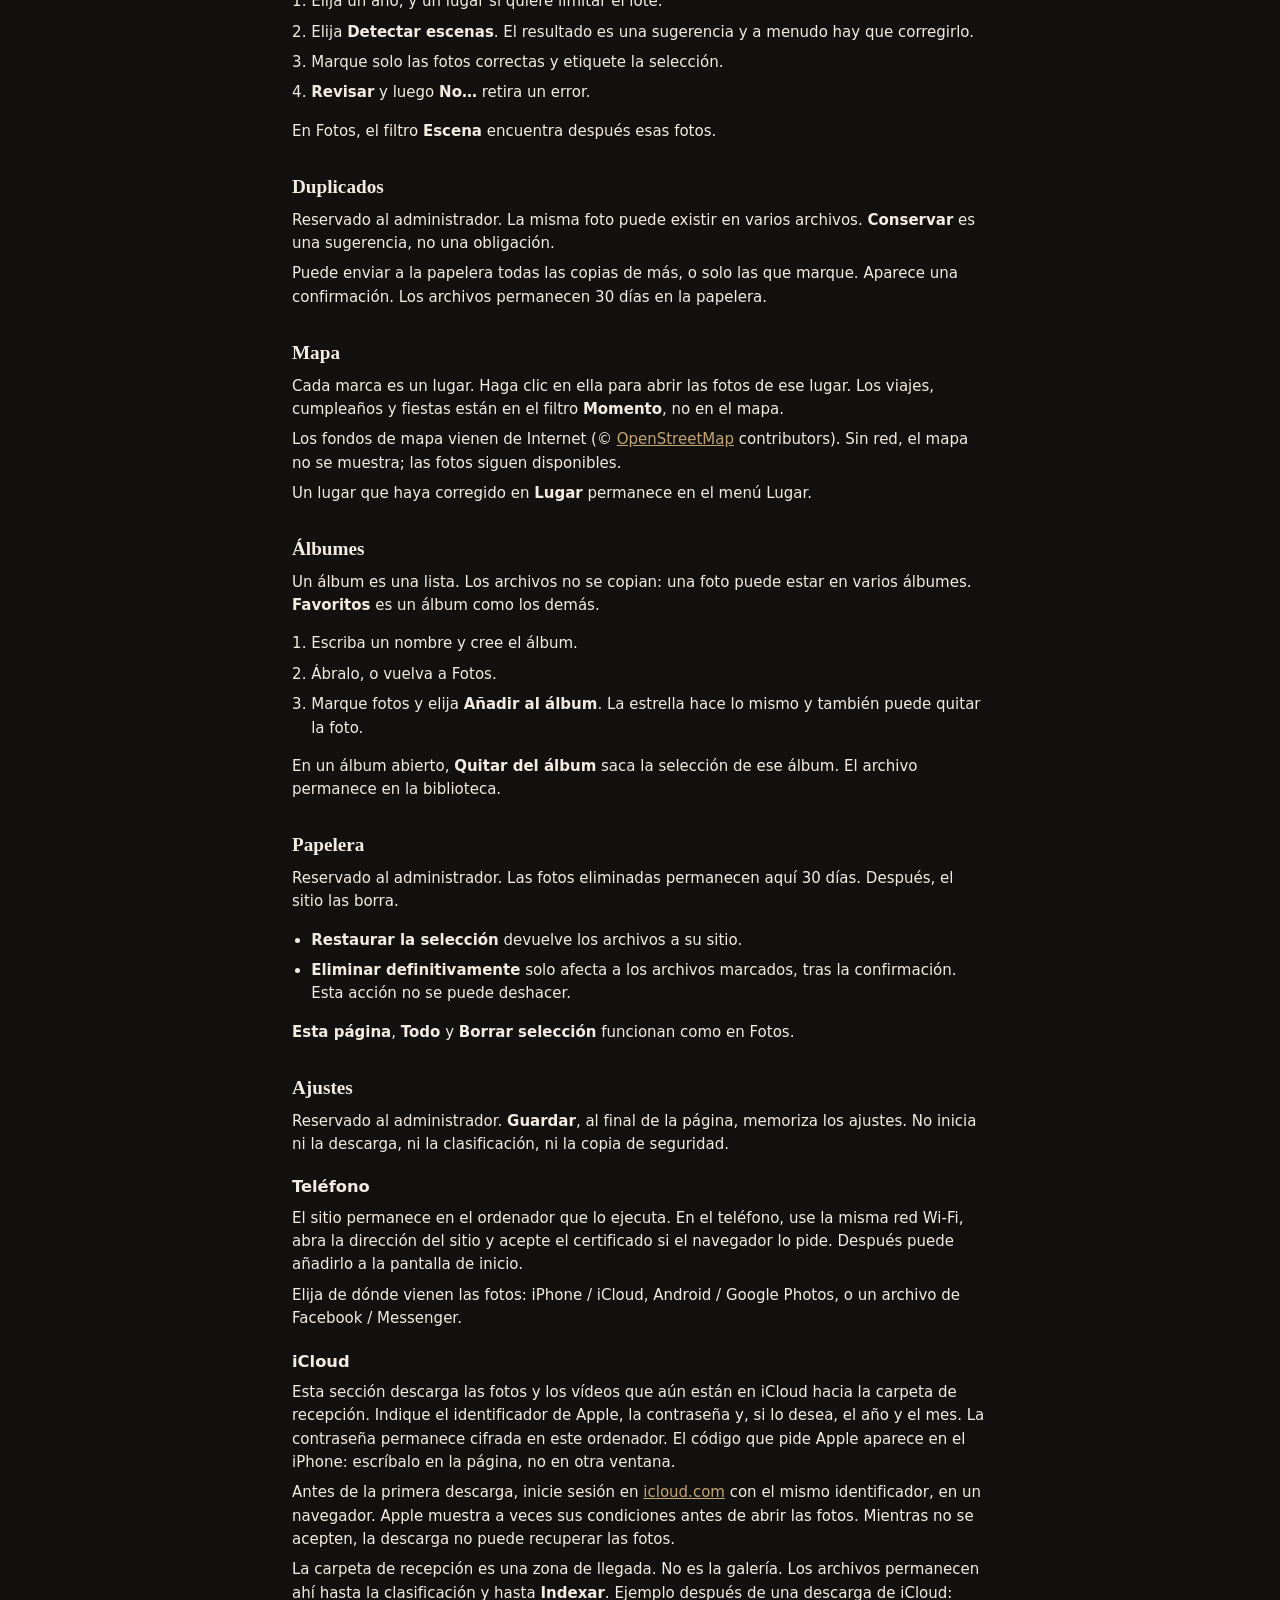
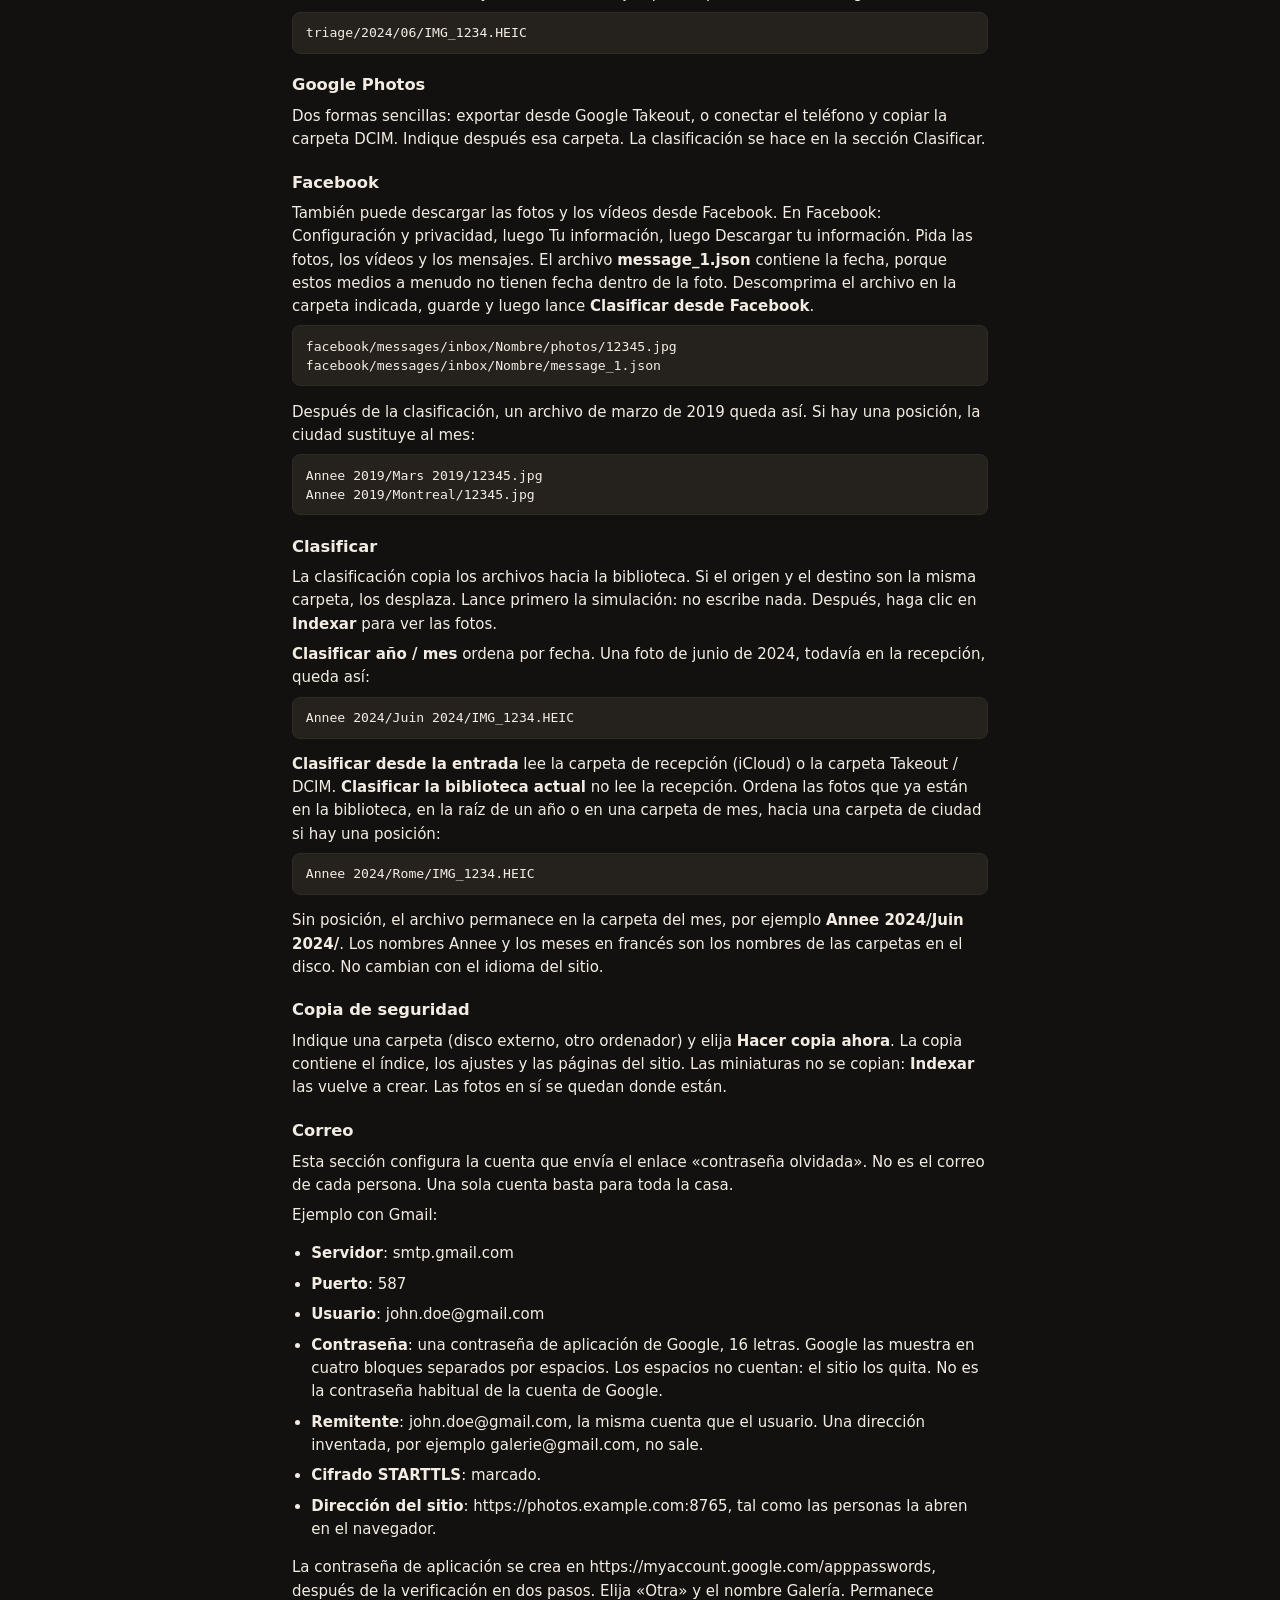
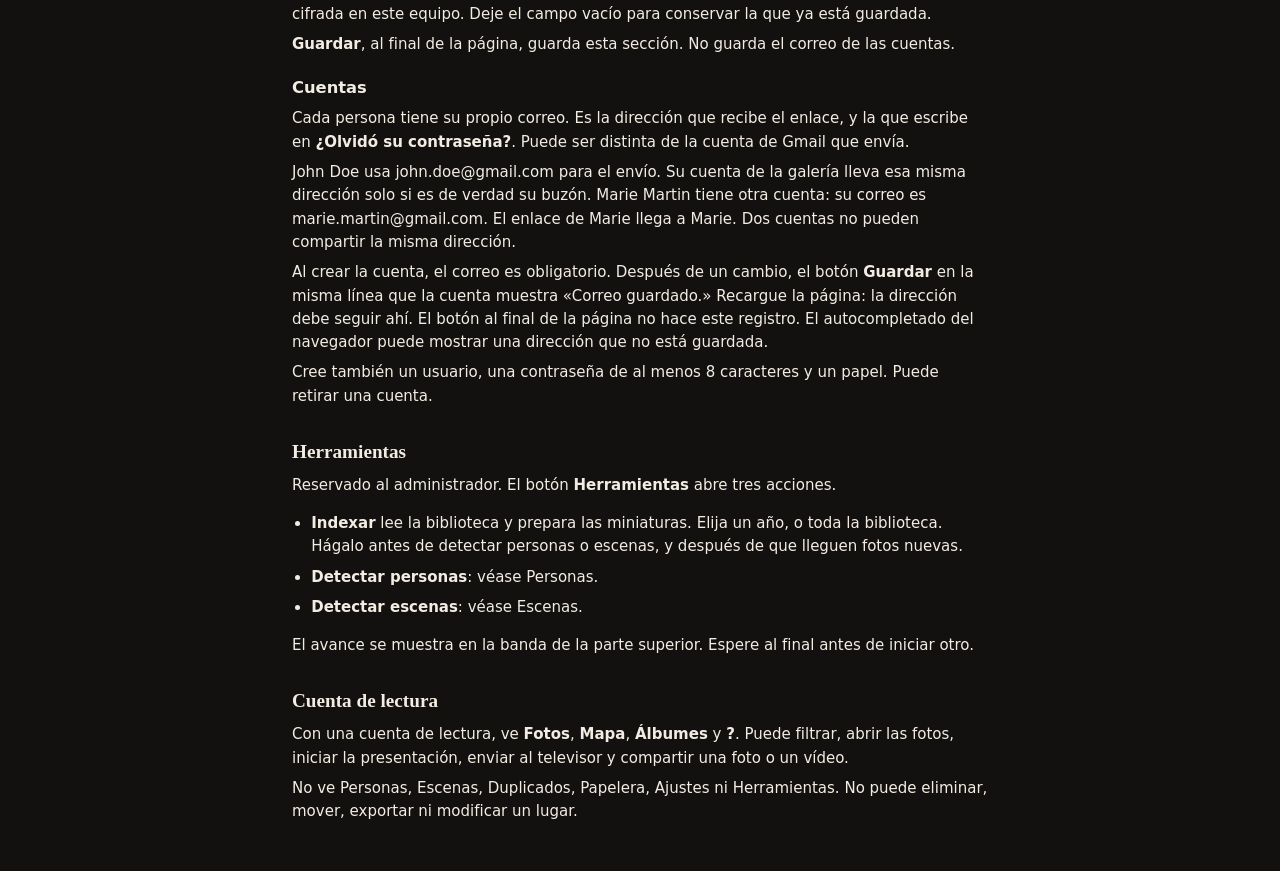
<file: static/help/es.html>
<!DOCTYPE html>
<html lang="es">
<head>
  <meta charset="UTF-8">
  <meta name="viewport" content="width=device-width, initial-scale=1">
  <title>Ayuda — Galerie Médias</title>
  <script>
    try {
      var theme = localStorage.getItem("galerie-theme");
      var themes = ["amber", "ink", "ocean", "forest", "paper", "daylight"];
      if (themes.indexOf(theme) >= 0) document.documentElement.setAttribute("data-theme", theme);
    } catch (e) {}
  </script>
  <link rel="stylesheet" href="/static/styles.css?v=79">
  <link rel="icon" href="/static/favicon.svg" type="image/svg+xml">
</head>
<body class="help-standalone">
  <header class="help-bar">
    <a class="help-back" href="/">Volver a la galería</a>
    <nav class="help-langs" aria-label="Idioma">
      <a href="fr.html" hreflang="fr" lang="fr" title="Français" aria-label="Français"><img class="flag" alt="" src="/static/flags/fr.svg"></a>
      <a href="en.html" hreflang="en" lang="en" title="English" aria-label="English"><img class="flag" alt="" src="/static/flags/gb.svg"></a>
      <a href="es.html" hreflang="es" lang="es" title="Español" aria-label="Español" aria-current="page"><img class="flag" alt="" src="/static/flags/es.svg"></a>
      <a href="de.html" hreflang="de" lang="de" title="Deutsch" aria-label="Deutsch"><img class="flag" alt="" src="/static/flags/de.svg"></a>
    </nav>
  </header>
  <article id="helpArticle" class="help-doc">
    <h1>Ayuda</h1>
    <p>Galerie Médias, versión 4.2. Esta guía describe cada menú, en el orden en que los ve. El mismo texto existe en francés, inglés y alemán: cambie el idioma arriba a la derecha y vuelva a abrir <strong>?</strong>.</p>
    <nav class="toc" aria-label="En esta página">
      <ol>
        <li><a href="#help-application">La aplicación</a></li>
        <li><a href="#help-langue">Idioma y tema</a></li>
        <li><a href="#help-https">HTTPS y el certificado</a></li>
        <li><a href="#help-connexion">Inicio de sesión</a></li>
        <li><a href="#help-mot-de-passe">Contraseña olvidada</a></li>
        <li><a href="#help-photos">Fotos</a></li>
        <li><a href="#help-cinema">Cine</a></li>
        <li><a href="#help-personnes">Personas</a></li>
        <li><a href="#help-scenes">Escenas</a></li>
        <li><a href="#help-doublons">Duplicados</a></li>
        <li><a href="#help-carte">Mapa</a></li>
        <li><a href="#help-albums">Álbumes</a></li>
        <li><a href="#help-corbeille">Papelera</a></li>
        <li><a href="#help-parametres">Ajustes</a></li>
        <li><a href="#help-outils">Herramientas</a></li>
        <li><a href="#help-lecture">Cuenta de lectura</a></li>
      </ol>
    </nav>

    <h2 id="help-application">La aplicación</h2>
    <p>Galerie Médias es un sitio que usted pone en marcha en casa, en su ordenador. Muestra las fotos y los vídeos de una carpeta de esa máquina, o de un disco de la red, sin enviarlos a otro lugar. Los encuentra por año, mes, lugar, momento, álbum o nombre. Los ve en grande, en presentación, o en un televisor de la casa. Puede enviar una foto o un vídeo a Facebook, Messenger, Instagram o TikTok: el archivo va a la aplicación, y el sitio permanece privado. Un administrador prepara la biblioteca, pone nombre a las personas, clasifica las escenas, corrige un lugar, mueve archivos o los envía a la papelera. Una cuenta de lectura mira, sin modificar nada.</p>
    <p>El programa del servidor está escrito en <strong>Python</strong>. Las páginas que usted ve están escritas en <strong>HTML</strong>, <strong>CSS</strong> y <strong>JavaScript</strong>. La lista de fotos se guarda en <strong>SQLite</strong>, que acompaña a Python. El mapa se apoya en Leaflet. Los rostros, las escenas y los vídeos se apoyan en otros programas abiertos, en particular OpenCV, InsightFace, ONNX Runtime y FFmpeg.</p>
    <p>Galerie Médias se publica bajo la licencia <strong>MIT</strong> (archivo <code>LICENSE</code>). Puede copiar, modificar y redistribuir este programa, incluso en un producto de pago, conservando ese archivo y el nombre del autor. Los demás componentes están en <code>NOTICE</code>.</p>
    <p>Las bibliotecas instaladas con Python conservan su licencia (MIT, BSD o Apache 2.0). El mapa usa Leaflet 1.9.4 (BSD). Las banderas vienen de flag-icons (MIT). Los nombres de ciudades vienen de <a href="https://www.geonames.org/">GeoNames</a>, bajo Creative Commons BY 4.0. Los fondos de mapa son © <a href="https://www.openstreetmap.org/copyright">OpenStreetMap</a> contributors.</p>
    <p>Los modelos de rostros InsightFace (<code>buffalo_l</code>), descargados en <code>~/.insightface/</code>, no están bajo MIT. InsightFace los reserva a la investigación no comercial. Sin esos modelos, la detección usa OpenCV (YuNet y SFace), bajo una licencia permisiva. FFmpeg, para los vídeos, es un programa aparte bajo GPL. No está incluido en las fuentes de Galerie Médias.</p>

    <h2 id="help-langue">Idioma y tema</h2>
    <p>Arriba a la derecha hay dos menús que permanecen visibles.</p>
    <ul>
      <li><strong>Idioma</strong>: francés, inglés, español o alemán. En la primera visita, el sitio sigue el idioma del navegador. Si no lo reconoce, permanece en francés.</li>
      <li><strong>Tema</strong>: Ámbar (oscuro, cálido), Tinta, Océano, Bosque, Papel (claro) y Día (claro). Ámbar es el tema original.</li>
    </ul>
    <p>La elección se queda en este navegador, en este aparato. No cambia la cuenta de las demás personas.</p>

    <h2 id="help-https">HTTPS y el certificado</h2>
    <p>El sitio se abre siempre con una dirección que empieza por <strong>https://</strong>, en el puerto 8765. No hay dirección <strong>http://</strong>. El candado cifra el intercambio entre su navegador y el ordenador que hace funcionar la galería. Las fotos permanecen en ese ordenador. No se publican en Internet.</p>
    <p>Hay dos candados posibles. El primero basta en casa.</p>
    <ul>
      <li><strong>Certificado de casa.</strong> Nada que instalar. Se crea en el primer arranque. El navegador muestra un aviso una vez, porque este certificado no es conocido por el público. Continúe hacia el sitio: es su ordenador. En este ordenador, la dirección es <code>https://127.0.0.1:8765</code>. Desde un teléfono, en la misma Wi-Fi, se parece a <code>https://192.168.x.x:8765</code>.</li>
      <li><strong>Certificado de un nombre.</strong> <a href="https://letsencrypt.org/">Let’s Encrypt</a> lo entrega gratis. Está unido a un nombre, por ejemplo <code>https://photos.example.com:8765</code>. El navegador ya no muestra un aviso. Si está instalado, sustituye al certificado de casa. Si falta, el certificado de casa sigue en servicio. La herramienta que lo pide se llama Certbot: <a href="https://certbot.eff.org/">certbot.eff.org</a>.</li>
    </ul>
    <p><a href="https://www.wireguard.com/">WireGuard</a> es una VPN: un túnel privado entre su teléfono, u otro ordenador, y la casa, cuando no está en la Wi-Fi. Los instaladores para Windows, macOS, Linux, iPhone y Android están en <a href="https://www.wireguard.com/install/">wireguard.com/install</a>. Con el certificado del nombre, la galería responde en la Wi-Fi de casa y a través de ese túnel. No responde desde un café sin el túnel. No abra el puerto 8765 en el router.</p>
    <p>El televisor LG o Samsung usa otro puerto, el 8766, sin certificado. No es la dirección del sitio. El botón <strong>TV</strong> lo usa solo en la red de casa.</p>
    <h3>Obtener el certificado del nombre</h3>
    <p>Esta parte es opcional. Demuestra que el nombre le pertenece, sin abrir un puerto. El certificado sigue al nombre: en una mudanza, cambie la dirección del nombre y conserve el mismo certificado.</p>
    <p>Estos tres pasos son los mismos en Linux, macOS y Windows.</p>
    <ol>
      <li>Reserve un nombre de dominio en <a href="https://www.cloudflare.com/">Cloudflare</a>. Deje de lado cualquier oferta de pago de certificado, alojamiento o correo. Let’s Encrypt es gratis.</li>
      <li>En el DNS del nombre, añada un registro <strong>A</strong>. Nombre: <strong>@</strong>. Dirección: la del ordenador que hace funcionar la galería, en la red de casa (suele empezar por 192.168). Pulse la nube de Cloudflare hasta que quede <strong>gris</strong>. Una nube naranja no sirve. No redirija el puerto 8765 hacia Internet.</li>
      <li>Cree un token en <a href="https://dash.cloudflare.com/profile/api-tokens">la página de tokens de Cloudflare</a>, limitado a este nombre, con permiso para modificar el DNS. No lo copie en un mensaje, un documento ni un chat. El archivo que lo contiene tiene una sola línea: <code>dns_cloudflare_api_token = EL_TOKEN</code></li>
    </ol>
    <p>La orden que pide el certificado depende del sistema. Sustituya <code>photos.example.com</code> por su nombre. El final esperado es <code>Successfully received certificate</code>. Cuentan dos archivos: <code>fullchain.pem</code> y <code>privkey.pem</code>. Copie los archivos mismos, no un acceso directo.</p>
    <h3>Linux</h3>
    <p>En el ordenador Linux que hace funcionar el sitio:</p>
    <pre>sudo apt-get install certbot python3-certbot-dns-cloudflare</pre>
    <p>Guarde el token en <code>/etc/letsencrypt/cloudflare.ini</code>, legible solo por el administrador (permisos 600). Luego:</p>
    <pre>sudo certbot certonly --non-interactive --agree-tos --register-unsafely-without-email --dns-cloudflare --dns-cloudflare-credentials /etc/letsencrypt/cloudflare.ini --dns-cloudflare-propagation-seconds 30 -d photos.example.com</pre>
    <p>Copie los dos archivos en la carpeta de la galería. Créela si falta. Una galería iniciada con <code>start-linux.sh</code> los lee en <code>~/.config/galerie-photos/cache/letsencrypt/</code>. Un servicio cuyo caché está en <code>~/.cache/photo-library/</code> los lee en <code>~/.cache/photo-library/letsencrypt/</code>.</p>
    <pre>mkdir -p ~/.config/galerie-photos/cache/letsencrypt
sudo cp -L /etc/letsencrypt/live/photos.example.com/fullchain.pem ~/.config/galerie-photos/cache/letsencrypt/
sudo cp -L /etc/letsencrypt/live/photos.example.com/privkey.pem ~/.config/galerie-photos/cache/letsencrypt/</pre>
    <p>Cada sesenta días aproximadamente, vuelva a lanzar la misma orden de Certbot y copie otra vez los dos archivos.</p>
    <h3>macOS</h3>
    <p>La orden de Linux no se lanza tal cual en el Terminal del Mac. Instale <a href="https://brew.sh/">Homebrew</a>, luego Certbot y el módulo de Cloudflare:</p>
    <pre>brew install certbot
"$(brew --prefix certbot)/libexec/bin/python3" -m pip install certbot-dns-cloudflare</pre>
    <p>Cree la carpeta <code>~/.secrets/certbot/</code> y el archivo <code>cloudflare.ini</code> con la línea del token. En el Terminal: <code>chmod 600 ~/.secrets/certbot/cloudflare.ini</code>. Luego:</p>
    <pre>sudo certbot certonly --non-interactive --agree-tos --register-unsafely-without-email --dns-cloudflare --dns-cloudflare-credentials ~/.secrets/certbot/cloudflare.ini --dns-cloudflare-propagation-seconds 30 -d photos.example.com</pre>
    <p>Los archivos llegan a <code>/etc/letsencrypt/live/photos.example.com/</code>. Cópielos a la carpeta de la galería. Cree esa carpeta si no existe:</p>
    <pre>mkdir -p "$HOME/Library/Application Support/GaleriePhotos/cache/letsencrypt"
sudo cp -L /etc/letsencrypt/live/photos.example.com/fullchain.pem "$HOME/Library/Application Support/GaleriePhotos/cache/letsencrypt/"
sudo cp -L /etc/letsencrypt/live/photos.example.com/privkey.pem "$HOME/Library/Application Support/GaleriePhotos/cache/letsencrypt/"</pre>
    <p>Cierre la ventana de la galería y vuelva a abrir <code>start-mac.command</code>. El certificado dura unos sesenta días. Vuelva a lanzar la orden de Certbot y copie otra vez los dos archivos. El script que renueva solo está reservado a Linux.</p>
    <h3>Windows</h3>
    <p>La orden de Linux no funciona en la ventana negra de la galería, ni en el símbolo del sistema, mientras Certbot no esté instalado para Windows.</p>
    <p>Lo más simple, si un ordenador Linux de casa ya tiene el certificado: copie <code>fullchain.pem</code> y <code>privkey.pem</code> en</p>
    <pre>C:\Users\SUNOMBRE\AppData\Roaming\GaleriePhotos\cache\letsencrypt\</pre>
    <p>Cree la carpeta <code>letsencrypt</code> si no existe. Cierre la ventana negra y vuelva a abrir la galería.</p>
    <p>Si la galería funciona solo en Windows, instale Python desde <a href="https://www.python.org/downloads/">python.org/downloads</a> y marque « Add python.exe to PATH ». Abra PowerShell y luego:</p>
    <pre>py -m pip install certbot certbot-dns-cloudflare</pre>
    <p>Cree un archivo, por ejemplo <code>C:\Users\SUNOMBRE\secrets\cloudflare.ini</code>, con la línea del token. Luego, en PowerShell:</p>
    <pre>py -m certbot certonly --non-interactive --agree-tos --register-unsafely-without-email --dns-cloudflare --dns-cloudflare-credentials C:\Users\SUNOMBRE\secrets\cloudflare.ini --dns-cloudflare-propagation-seconds 30 -d photos.example.com</pre>
    <p>Certbot indica la carpeta al final. Contiene los dos archivos. En Windows, esa carpeta suele ser <code>C:\Certbot\live\photos.example.com\</code>. Copie <code>fullchain.pem</code> y <code>privkey.pem</code> en <code>C:\Users\SUNOMBRE\AppData\Roaming\GaleriePhotos\cache\letsencrypt\</code> y vuelva a abrir la galería. Cada sesenta días aproximadamente, vuelva a lanzar la misma orden de Certbot y copie otra vez los dos archivos.</p>
    <p>Abra después <code>https://photos.example.com:8765</code>. El candado corresponde al nombre. El puerto sigue siendo 8765.</p>
    <p>La instalación del programa, en Linux, macOS y Windows, está descrita aparte: <a href="/static/install/es.html">Instalación</a>.</p>

    <h2 id="help-connexion">Inicio de sesión</h2>
    <p>Mientras no exista ninguna cuenta, la galería está abierta. En cuanto se crea una cuenta, aparece la página de inicio de sesión.</p>
    <ol>
      <li>Escriba su usuario.</li>
      <li>Escriba su contraseña.</li>
      <li>Elija <strong>Iniciar sesión</strong>.</li>
    </ol>
    <p>Este navegador le reconoce después durante 14 días. No tiene que volver a escribir la contraseña en cada visita, en este mismo aparato. <strong>Cerrar sesión</strong> retira el acceso: las fotos dejan de mostrarse hasta que vuelva a entrar.</p>
    <p>Tres intentos incorrectos bloquean la cuenta. Use entonces <strong>¿Olvidó su contraseña?</strong>, o pida a un administrador que la restablezca.</p>
    <p>La primera cuenta es de administrador. Una cuenta de <strong>lectura</strong> ve las fotos, el mapa, los álbumes y esta ayuda. No modifica ni la biblioteca ni las cuentas.</p>

    <h2 id="help-mot-de-passe">Contraseña olvidada</h2>
    <p>En la página de inicio de sesión, elija <strong>¿Olvidó su contraseña?</strong>.</p>
    <ol>
      <li>Escriba el correo de la cuenta.</li>
      <li>Elija <strong>Enviar enlace</strong>.</li>
      <li>Abra el mensaje. El enlace vale una hora.</li>
      <li>Elija una contraseña nueva, de 8 caracteres como mínimo, y confírmela.</li>
    </ol>
    <p>El sitio no dice si el correo existe. Si corresponde a una cuenta, el enlace se envía. Después de guardarla, las sesiones anteriores de esa cuenta se cierran: hay que volver a entrar.</p>
    <p>El correo escrito aquí es el de la cuenta, en <strong>Cuentas</strong>. No es necesariamente la dirección que envía los mensajes. Si el correo aún no está configurado, el sitio se lo indica. Un administrador lo prepara en <strong>Ajustes</strong>, sección <strong>Correo</strong>, e indica el correo de cada cuenta en <strong>Cuentas</strong>. Sin eso, solo un administrador puede elegir una contraseña nueva.</p>

    <h2 id="help-photos">Fotos</h2>
    <p>Es la página de inicio. Sin filtro, las fotos más recientes aparecen primero.</p>
    <h3>Filtros</h3>
    <p>En un teléfono, abra <strong>Filtros</strong>. Los filtros se combinan: un año <em>y</em> un lugar <em>y</em> un álbum, por ejemplo.</p>
    <ul>
      <li><strong>Año</strong> y <strong>Mes</strong>: según la carpeta o la fecha de la foto.</li>
      <li><strong>Lugar</strong>: una ciudad, una región, un país. <strong>Momento</strong>: un viaje, un cumpleaños, una fiesta. Un viaje no es un lugar.</li>
      <li><strong>Tipo</strong>: fotos o vídeos.</li>
      <li><strong>Álbum</strong> y <strong>Escena</strong>: véase más abajo.</li>
      <li><strong>Búsqueda</strong>: una palabra entera en el nombre del archivo, el lugar, el momento o el nombre. «Roma» no encuentra «Andrómeda». La cruz del campo devuelve toda la galería. Aquí no hay un menú Personas: escriba el nombre en la búsqueda.</li>
    </ul>
    <p>Cambiar un filtro borra la selección en curso.</p>
    <h3>Ver una foto</h3>
    <p>Haga clic en una miniatura para abrirla en grande. El marco respeta las proporciones. Pellizque la pantalla, o use la rueda, para ampliar. <strong>Anterior</strong> y <strong>Siguiente</strong> pasan a la foto vecina. <strong>Presentación</strong> las muestra una tras otra.</p>
    <p>Los vídeos se reproducen en el navegador, también los del iPhone.</p>
    <p><strong>Compartir</strong> envía la foto o el vídeo a Facebook, Messenger, Instagram o TikTok. El archivo va a la aplicación: estas redes no leen el sitio. En un ordenador sin lista para compartir, el archivo se descarga; abra después la aplicación y elíjalo.</p>
    <h3>Televisión</h3>
    <p><strong>TV</strong> envía la foto o el vídeo a un televisor LG o Samsung encendido, en la misma red. Elija el nombre del televisor y deténgalo desde la misma ventana cuando termine.</p>
    <h3>Selección</h3>
    <p>Estas acciones están reservadas al administrador, salvo la presentación, la televisión y compartir.</p>
    <ul>
      <li><strong>Esta página</strong> marca las fotos visibles. <strong>Seleccionar todo</strong> marca todo el filtro, no solo la página. Mayús+clic selecciona un rango. <strong>Borrar selección</strong> quita las marcas.</li>
      <li>La estrella añade la foto a un álbum, o la quita.</li>
      <li><strong>Añadir al álbum</strong> y <strong>Quitar del álbum</strong> piden al menos una foto marcada.</li>
      <li><strong>Lugar</strong> corrige el nombre mostrado y la marca en el mapa. La carpeta del disco no cambia. Arrastre el mapa: la marca permanece en el centro. También puede corregir las demás fotos solo de esa carpeta.</li>
      <li><strong>Mover</strong> envía los archivos marcados a una carpeta que ya existe, en el mismo año. El vídeo del mismo nombre va con ellos.</li>
      <li><strong>Exportar</strong> copia los originales: el explorador de archivos pide la carpeta. También se puede descargar un archivo zip. La ventana se cierra al terminar. Los archivos de la biblioteca se quedan en su sitio.</li>
      <li><strong>Eliminar</strong> envía la selección a la papelera durante 30 días, tras la confirmación. El límite es de 500 archivos a la vez.</li>
    </ul>
    <p>En grande, <strong>Girar / recortar</strong> deja la foto modificada en la galería y pone el original en la papelera. <strong>Restaurar</strong>, en Papelera, devuelve el original.</p>

    <h2 id="help-cinema">Cine</h2>
    <p>Accesible para cuentas de administrador y de <strong>lectura</strong>. Esta pestaña reúne sus películas, series, documentales y videoclips desde la carpeta indicada en <strong>Ajustes → Cine</strong> (por ejemplo <code>/mnt/cinema</code>).</p>
    <ul>
      <li><strong>Formatos compatibles</strong>: archivos de vídeo (<code>.mp4</code>, <code>.m4v</code>, <code>.mkv</code>, <code>.avi</code>, <code>.mpg</code>, <code>.mov</code>…), carpetas o imágenes <strong>DVD</strong> (<code>VIDEO_TS</code>, <code>.iso</code>) y <strong>Blu-ray</strong> (<code>BDMV</code>, <code>.iso</code>).</li>
      <li><strong>Reproducción en el navegador (HLS)</strong>: el vídeo comienza en pocos segundos mediante transmisión HLS en directo (<code>hls.js</code>, licencia Apache 2.0), con selección de pista de audio, subtítulos, capítulos, calidad y <strong>reanudación</strong> automática (<em>Seguir viendo</em>). Atajos: <code>Espacio</code> (pausa), <code>F</code> (pantalla completa), flechas izquierda/derecha (±10 s).</li>
      <li><strong>Filtros y enriquecimiento con Wikidata</strong>: filtre por <strong>Tipo</strong> (Película, Serie, Videoclip, Documental), <strong>Categoría</strong> (Policiaco, Drama, Comedia, Suspense, Ciencia ficción…), <strong>Año</strong> o búsqueda. Un administrador pulsa <strong>Indexar Cine</strong> y luego <strong>Enriquecer (Wikidata)</strong> para completar categorías, año, director y resumen desde Wikidata (datos abiertos CC0, sin clave API). El botón <strong>✎</strong> permite editar y bloquear una ficha manualmente.</li>
      <li><strong>Unidad óptica física (opcional)</strong>: indique su lector nativo en <strong>Ajustes → Cine</strong> (p. ej. <code>/dev/sr0</code> en Linux o <code>D:\</code> en Windows) para mostrar el botón <strong>Leer disco</strong>. Déjelo vacío en un servidor sin lector. Los discos comerciales cifrados (CSS/AACS/BD+) requieren bibliotecas del sistema aparte no incluidas en Galerie Médias.</li>
      <li><strong>Televisor (DLNA)</strong>: el botón <strong>TV</strong> del reproductor envía un archivo de vídeo a un televisor LG o Samsung en la misma red local (puerto 8766). La ventana dice que toque el televisor para enviar la película. La película se convierte a H.264 720p, el formato que lee el televisor. La primera vez, cuente de 4 a 5 minutos. Después, la misma película empieza enseguida.</li>
      <li><strong>Papelera de Cine</strong>: un administrador puede enviar una película o clip a la papelera (botón <strong>🗑</strong> en la tarjeta o <strong>Eliminar</strong> en el reproductor). El archivo se mueve a <code>.corbeille/</code> dentro de la carpeta Cine durante 30 días y puede restaurarse o eliminarse definitivamente desde la pestaña <strong>Papelera</strong>.</li>
      <li><strong>Dos índices separados</strong>: <strong>Indexar Fotos</strong> (barra Herramientas arriba) indexa solo la biblioteca de <strong>Fotos</strong>. <strong>Indexar Cine</strong> (en la pestaña <strong>Cine</strong> o en <strong>Ajustes → Cine</strong>) indexa solo la carpeta de <strong>Cine</strong>.</li>
    </ul>

    <h2 id="help-personnes">Personas</h2>
    <p>Reservado al administrador. El reconocimiento permanece en este ordenador: ningún rostro se envía a otro sitio.</p>
    <ol>
      <li>Elija <strong>Indexar</strong> en Herramientas, para que las fotos sean conocidas.</li>
      <li>Elija <strong>Detectar personas</strong>. La primera vez puede tardar.</li>
      <li>Marque solo los rostros que reconozca y ponga nombre a la selección.</li>
      <li><strong>Revisar</strong> coloca arriba una foto de esa persona. <strong>No…</strong> retira un error.</li>
    </ol>
    <p>En grande, la tecla X retira el rostro. Para las fotos nuevas: indexe primero y vuelva a detectar. Solo se tratan los archivos que aún no se han analizado.</p>

    <h2 id="help-scenes">Escenas</h2>
    <p>Reservado al administrador. Una escena es una etiqueta: iglesia, montaña, ciudad, rango…</p>
    <ol>
      <li>Elija un año, y un lugar si quiere limitar el lote.</li>
      <li>Elija <strong>Detectar escenas</strong>. El resultado es una sugerencia y a menudo hay que corregirlo.</li>
      <li>Marque solo las fotos correctas y etiquete la selección.</li>
      <li><strong>Revisar</strong> y luego <strong>No…</strong> retira un error.</li>
    </ol>
    <p>En Fotos, el filtro <strong>Escena</strong> encuentra después esas fotos.</p>

    <h2 id="help-doublons">Duplicados</h2>
    <p>Reservado al administrador. La misma foto puede existir en varios archivos. <strong>Conservar</strong> es una sugerencia, no una obligación.</p>
    <p>Puede enviar a la papelera todas las copias de más, o solo las que marque. Aparece una confirmación. Los archivos permanecen 30 días en la papelera.</p>

    <h2 id="help-carte">Mapa</h2>
    <p>Cada marca es un lugar. Haga clic en ella para abrir las fotos de ese lugar. Los viajes, cumpleaños y fiestas están en el filtro <strong>Momento</strong>, no en el mapa.</p>
    <p>Los fondos de mapa vienen de Internet (© <a href="https://www.openstreetmap.org/copyright">OpenStreetMap</a> contributors). Sin red, el mapa no se muestra; las fotos siguen disponibles.</p>
    <p>Un lugar que haya corregido en <strong>Lugar</strong> permanece en el menú Lugar.</p>

    <h2 id="help-albums">Álbumes</h2>
    <p>Un álbum es una lista. Los archivos no se copian: una foto puede estar en varios álbumes. <strong>Favoritos</strong> es un álbum como los demás.</p>
    <ol>
      <li>Escriba un nombre y cree el álbum.</li>
      <li>Ábralo, o vuelva a Fotos.</li>
      <li>Marque fotos y elija <strong>Añadir al álbum</strong>. La estrella hace lo mismo y también puede quitar la foto.</li>
    </ol>
    <p>En un álbum abierto, <strong>Quitar del álbum</strong> saca la selección de ese álbum. El archivo permanece en la biblioteca.</p>

    <h2 id="help-corbeille">Papelera</h2>
    <p>Reservado al administrador. Las fotos eliminadas permanecen aquí 30 días. Después, el sitio las borra.</p>
    <ul>
      <li><strong>Restaurar la selección</strong> devuelve los archivos a su sitio.</li>
      <li><strong>Eliminar definitivamente</strong> solo afecta a los archivos marcados, tras la confirmación. Esta acción no se puede deshacer.</li>
    </ul>
    <p><strong>Esta página</strong>, <strong>Todo</strong> y <strong>Borrar selección</strong> funcionan como en Fotos.</p>

    <h2 id="help-parametres">Ajustes</h2>
    <p>Reservado al administrador. <strong>Guardar</strong>, al final de la página, memoriza los ajustes. No inicia ni la descarga, ni la clasificación, ni la copia de seguridad.</p>
    <h3>Teléfono</h3>
    <p>El sitio permanece en el ordenador que lo ejecuta. En el teléfono, use la misma red Wi-Fi, abra la dirección del sitio y acepte el certificado si el navegador lo pide. Después puede añadirlo a la pantalla de inicio.</p>
    <p>Elija de dónde vienen las fotos: iPhone / iCloud, Android / Google Photos, o un archivo de Facebook / Messenger.</p>
    <h3>iCloud</h3>
    <p>Esta sección descarga las fotos y los vídeos que aún están en iCloud hacia la carpeta de recepción. Indique el identificador de Apple, la contraseña y, si lo desea, el año y el mes. La contraseña permanece cifrada en este ordenador. El código que pide Apple aparece en el iPhone: escríbalo en la página, no en otra ventana.</p>
    <p>Antes de la primera descarga, inicie sesión en <a href="https://www.icloud.com">icloud.com</a> con el mismo identificador, en un navegador. Apple muestra a veces sus condiciones antes de abrir las fotos. Mientras no se acepten, la descarga no puede recuperar las fotos.</p>
    <p>La carpeta de recepción es una zona de llegada. No es la galería. Los archivos permanecen ahí hasta la clasificación y hasta <strong>Indexar</strong>. Ejemplo después de una descarga de iCloud:</p>
    <pre>triage/2024/06/IMG_1234.HEIC</pre>
    <h3>Google Photos</h3>
    <p>Dos formas sencillas: exportar desde Google Takeout, o conectar el teléfono y copiar la carpeta DCIM. Indique después esa carpeta. La clasificación se hace en la sección Clasificar.</p>
    <h3>Facebook</h3>
    <p>También puede descargar las fotos y los vídeos desde Facebook. En Facebook: Configuración y privacidad, luego Tu información, luego Descargar tu información. Pida las fotos, los vídeos y los mensajes. El archivo <strong>message_1.json</strong> contiene la fecha, porque estos medios a menudo no tienen fecha dentro de la foto. Descomprima el archivo en la carpeta indicada, guarde y luego lance <strong>Clasificar desde Facebook</strong>.</p>
    <pre>facebook/messages/inbox/Nombre/photos/12345.jpg
facebook/messages/inbox/Nombre/message_1.json</pre>
    <p>Después de la clasificación, un archivo de marzo de 2019 queda así. Si hay una posición, la ciudad sustituye al mes:</p>
    <pre>Annee 2019/Mars 2019/12345.jpg
Annee 2019/Montreal/12345.jpg</pre>
    <h3>Clasificar</h3>
    <p>La clasificación copia los archivos hacia la biblioteca. Si el origen y el destino son la misma carpeta, los desplaza. Lance primero la simulación: no escribe nada. Después, haga clic en <strong>Indexar</strong> para ver las fotos.</p>
    <p><strong>Clasificar año / mes</strong> ordena por fecha. Una foto de junio de 2024, todavía en la recepción, queda así:</p>
    <pre>Annee 2024/Juin 2024/IMG_1234.HEIC</pre>
    <p><strong>Clasificar desde la entrada</strong> lee la carpeta de recepción (iCloud) o la carpeta Takeout / DCIM. <strong>Clasificar la biblioteca actual</strong> no lee la recepción. Ordena las fotos que ya están en la biblioteca, en la raíz de un año o en una carpeta de mes, hacia una carpeta de ciudad si hay una posición:</p>
    <pre>Annee 2024/Rome/IMG_1234.HEIC</pre>
    <p>Sin posición, el archivo permanece en la carpeta del mes, por ejemplo <strong>Annee 2024/Juin 2024/</strong>. Los nombres Annee y los meses en francés son los nombres de las carpetas en el disco. No cambian con el idioma del sitio.</p>
    <h3>Copia de seguridad</h3>
    <p>Indique una carpeta (disco externo, otro ordenador) y elija <strong>Hacer copia ahora</strong>. La copia contiene el índice, los ajustes y las páginas del sitio. Las miniaturas no se copian: <strong>Indexar</strong> las vuelve a crear. Las fotos en sí se quedan donde están.</p>
    <h3>Correo</h3>
    <p>Esta sección configura la cuenta que envía el enlace «contraseña olvidada». No es el correo de cada persona. Una sola cuenta basta para toda la casa.</p>
    <p>Ejemplo con Gmail:</p>
    <ul>
      <li><strong>Servidor</strong>: smtp.gmail.com</li>
      <li><strong>Puerto</strong>: 587</li>
      <li><strong>Usuario</strong>: john.doe@gmail.com</li>
      <li><strong>Contraseña</strong>: una contraseña de aplicación de Google, 16 letras. Google las muestra en cuatro bloques separados por espacios. Los espacios no cuentan: el sitio los quita. No es la contraseña habitual de la cuenta de Google.</li>
      <li><strong>Remitente</strong>: john.doe@gmail.com, la misma cuenta que el usuario. Una dirección inventada, por ejemplo galerie@gmail.com, no sale.</li>
      <li><strong>Cifrado STARTTLS</strong>: marcado.</li>
      <li><strong>Dirección del sitio</strong>: https://photos.example.com:8765, tal como las personas la abren en el navegador.</li>
    </ul>
    <p>La contraseña de aplicación se crea en https://myaccount.google.com/apppasswords, después de la verificación en dos pasos. Elija «Otra» y el nombre Galería. Permanece cifrada en este equipo. Deje el campo vacío para conservar la que ya está guardada.</p>
    <p><strong>Guardar</strong>, al final de la página, guarda esta sección. No guarda el correo de las cuentas.</p>
    <h3>Cuentas</h3>
    <p>Cada persona tiene su propio correo. Es la dirección que recibe el enlace, y la que escribe en <strong>¿Olvidó su contraseña?</strong>. Puede ser distinta de la cuenta de Gmail que envía.</p>
    <p>John Doe usa john.doe@gmail.com para el envío. Su cuenta de la galería lleva esa misma dirección solo si es de verdad su buzón. Marie Martin tiene otra cuenta: su correo es marie.martin@gmail.com. El enlace de Marie llega a Marie. Dos cuentas no pueden compartir la misma dirección.</p>
    <p>Al crear la cuenta, el correo es obligatorio. Después de un cambio, el botón <strong>Guardar</strong> en la misma línea que la cuenta muestra «Correo guardado.» Recargue la página: la dirección debe seguir ahí. El botón al final de la página no hace este registro. El autocompletado del navegador puede mostrar una dirección que no está guardada.</p>
    <p>Cree también un usuario, una contraseña de al menos 8 caracteres y un papel. Puede retirar una cuenta.</p>

    <h2 id="help-outils">Herramientas</h2>
    <p>Reservado al administrador. El botón <strong>Herramientas</strong> abre tres acciones.</p>
    <ul>
      <li><strong>Indexar</strong> lee la biblioteca y prepara las miniaturas. Elija un año, o toda la biblioteca. Hágalo antes de detectar personas o escenas, y después de que lleguen fotos nuevas.</li>
      <li><strong>Detectar personas</strong>: véase Personas.</li>
      <li><strong>Detectar escenas</strong>: véase Escenas.</li>
    </ul>
    <p>El avance se muestra en la banda de la parte superior. Espere al final antes de iniciar otro.</p>

    <h2 id="help-lecture">Cuenta de lectura</h2>
    <p>Con una cuenta de lectura, ve <strong>Fotos</strong>, <strong>Mapa</strong>, <strong>Álbumes</strong> y <strong>?</strong>. Puede filtrar, abrir las fotos, iniciar la presentación, enviar al televisor y compartir una foto o un vídeo.</p>
    <p>No ve Personas, Escenas, Duplicados, Papelera, Ajustes ni Herramientas. No puede eliminar, mover, exportar ni modificar un lugar.</p>
  </article>
  <script>
    document.querySelectorAll(".help-langs a").forEach(function (a) {
      a.addEventListener("click", function () {
        try { localStorage.setItem("galerie-lang", a.getAttribute("hreflang")); } catch (e) {}
      });
    });
  </script>
</body>
</html>
</file>
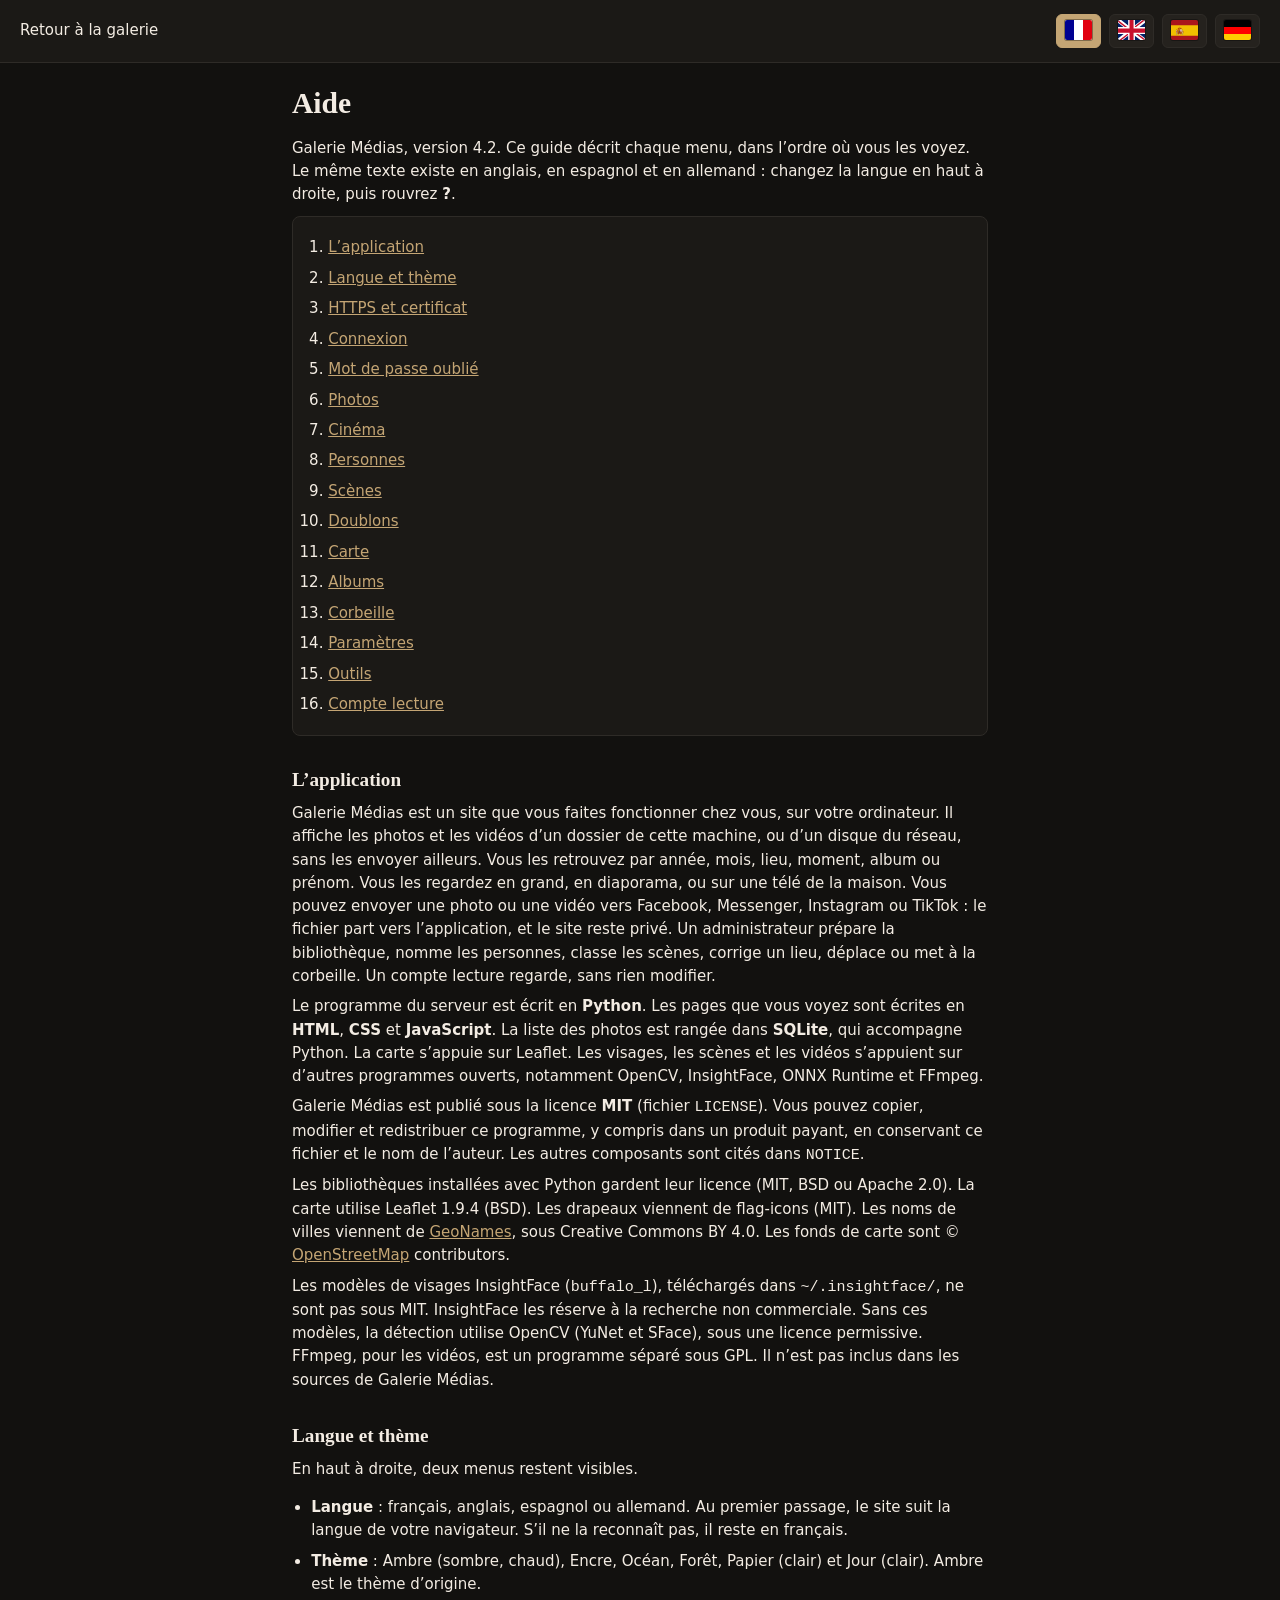
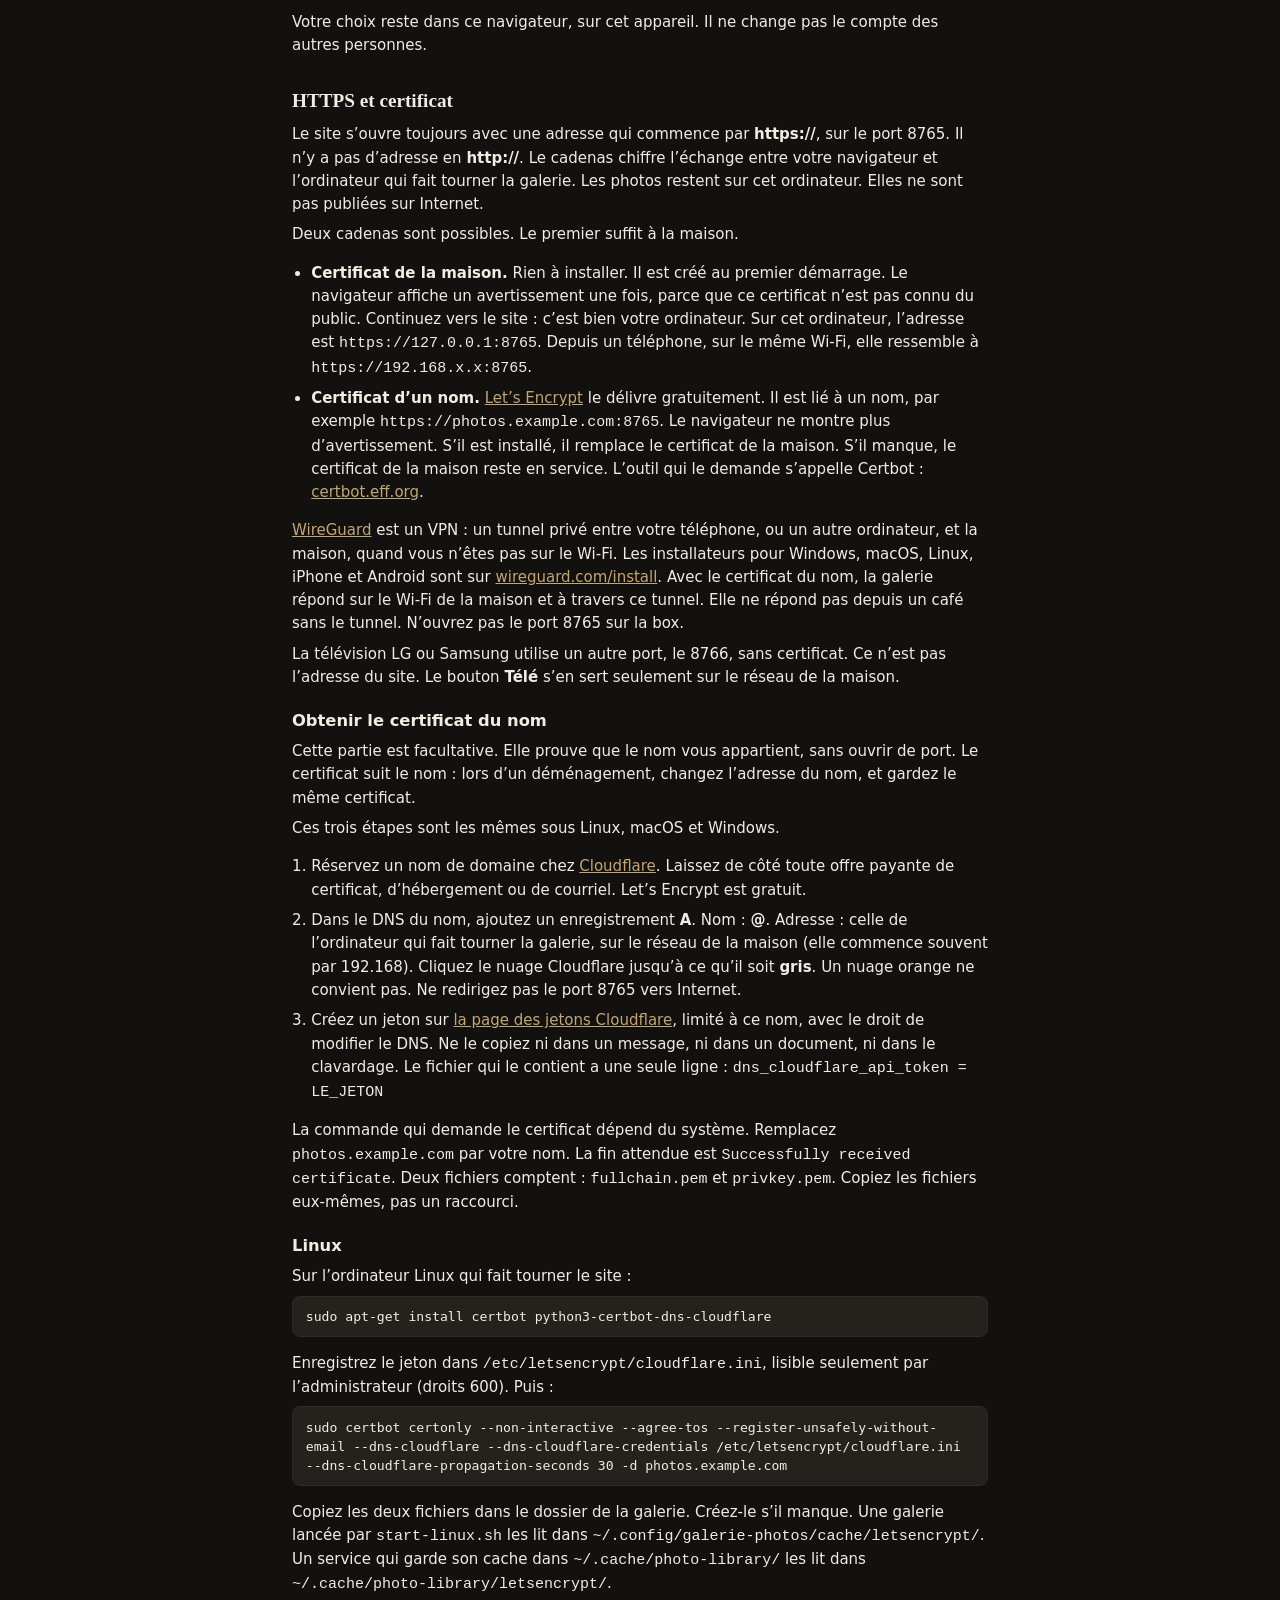
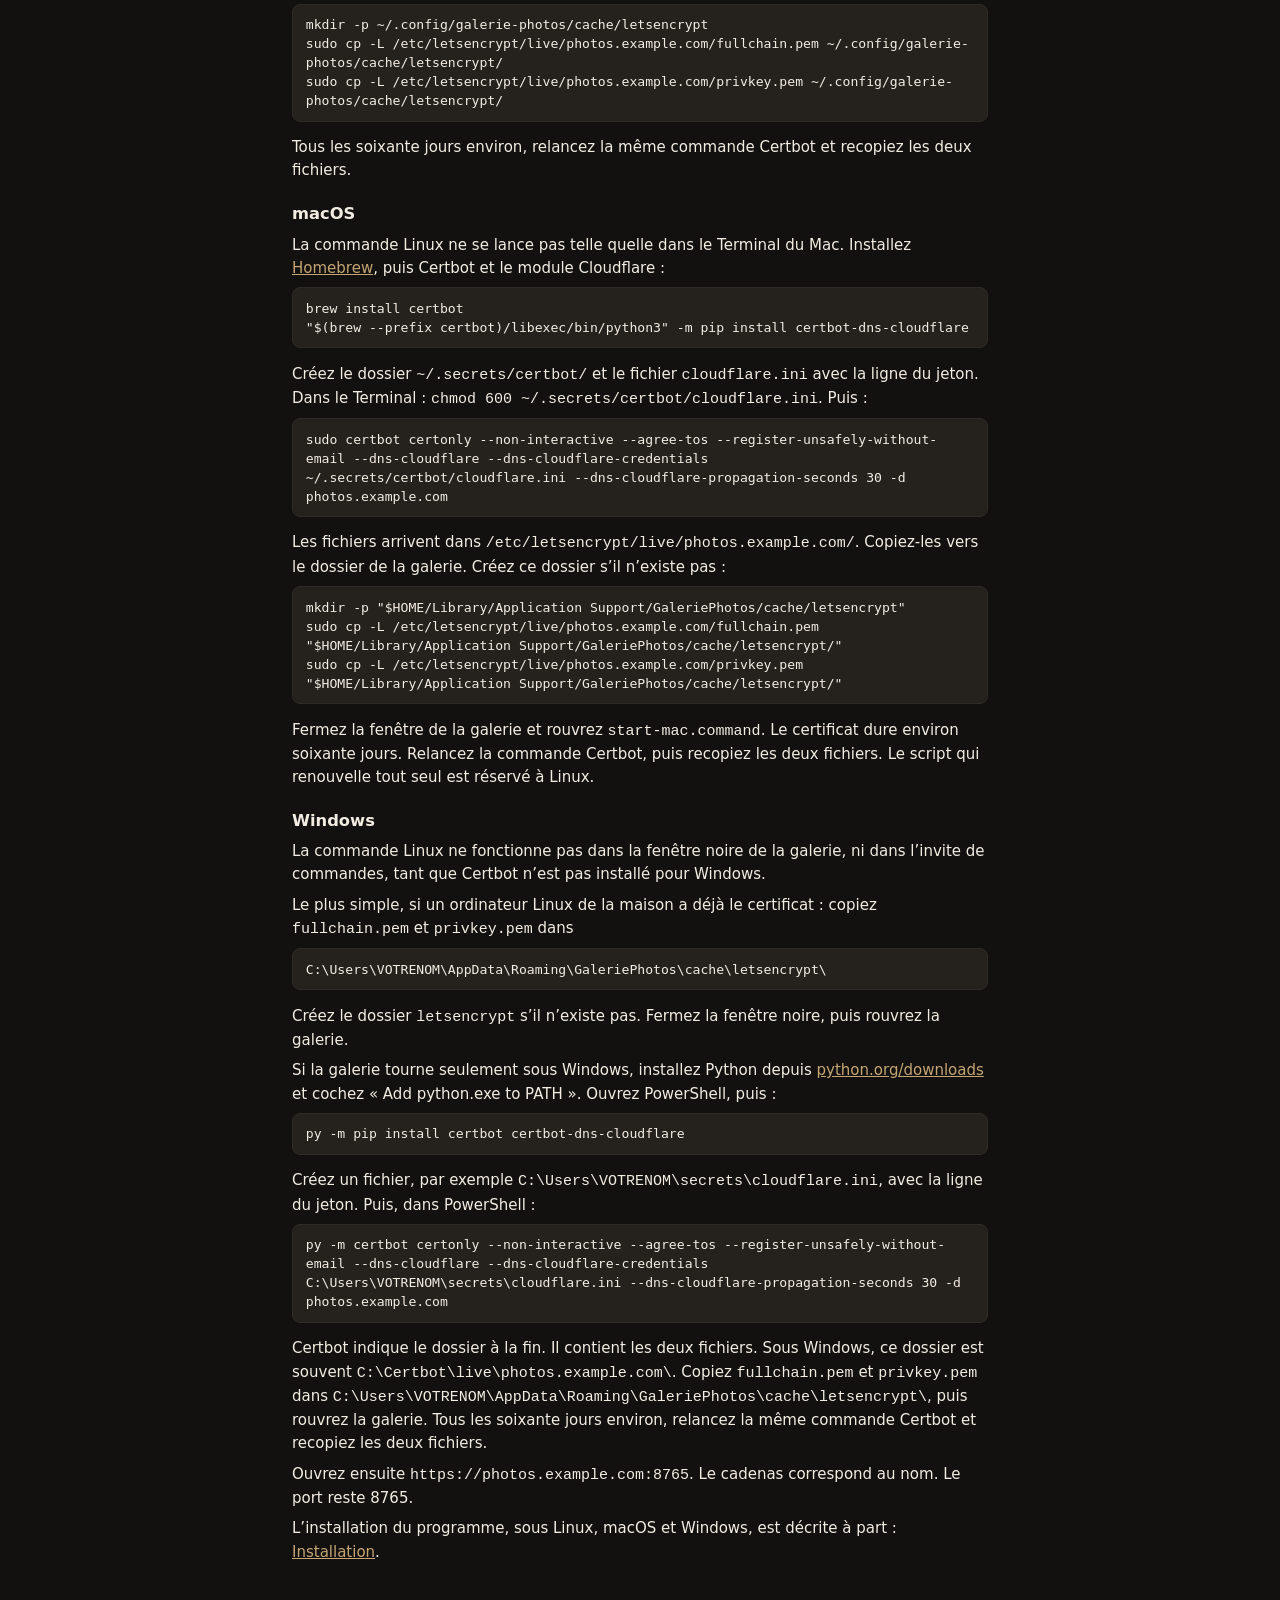
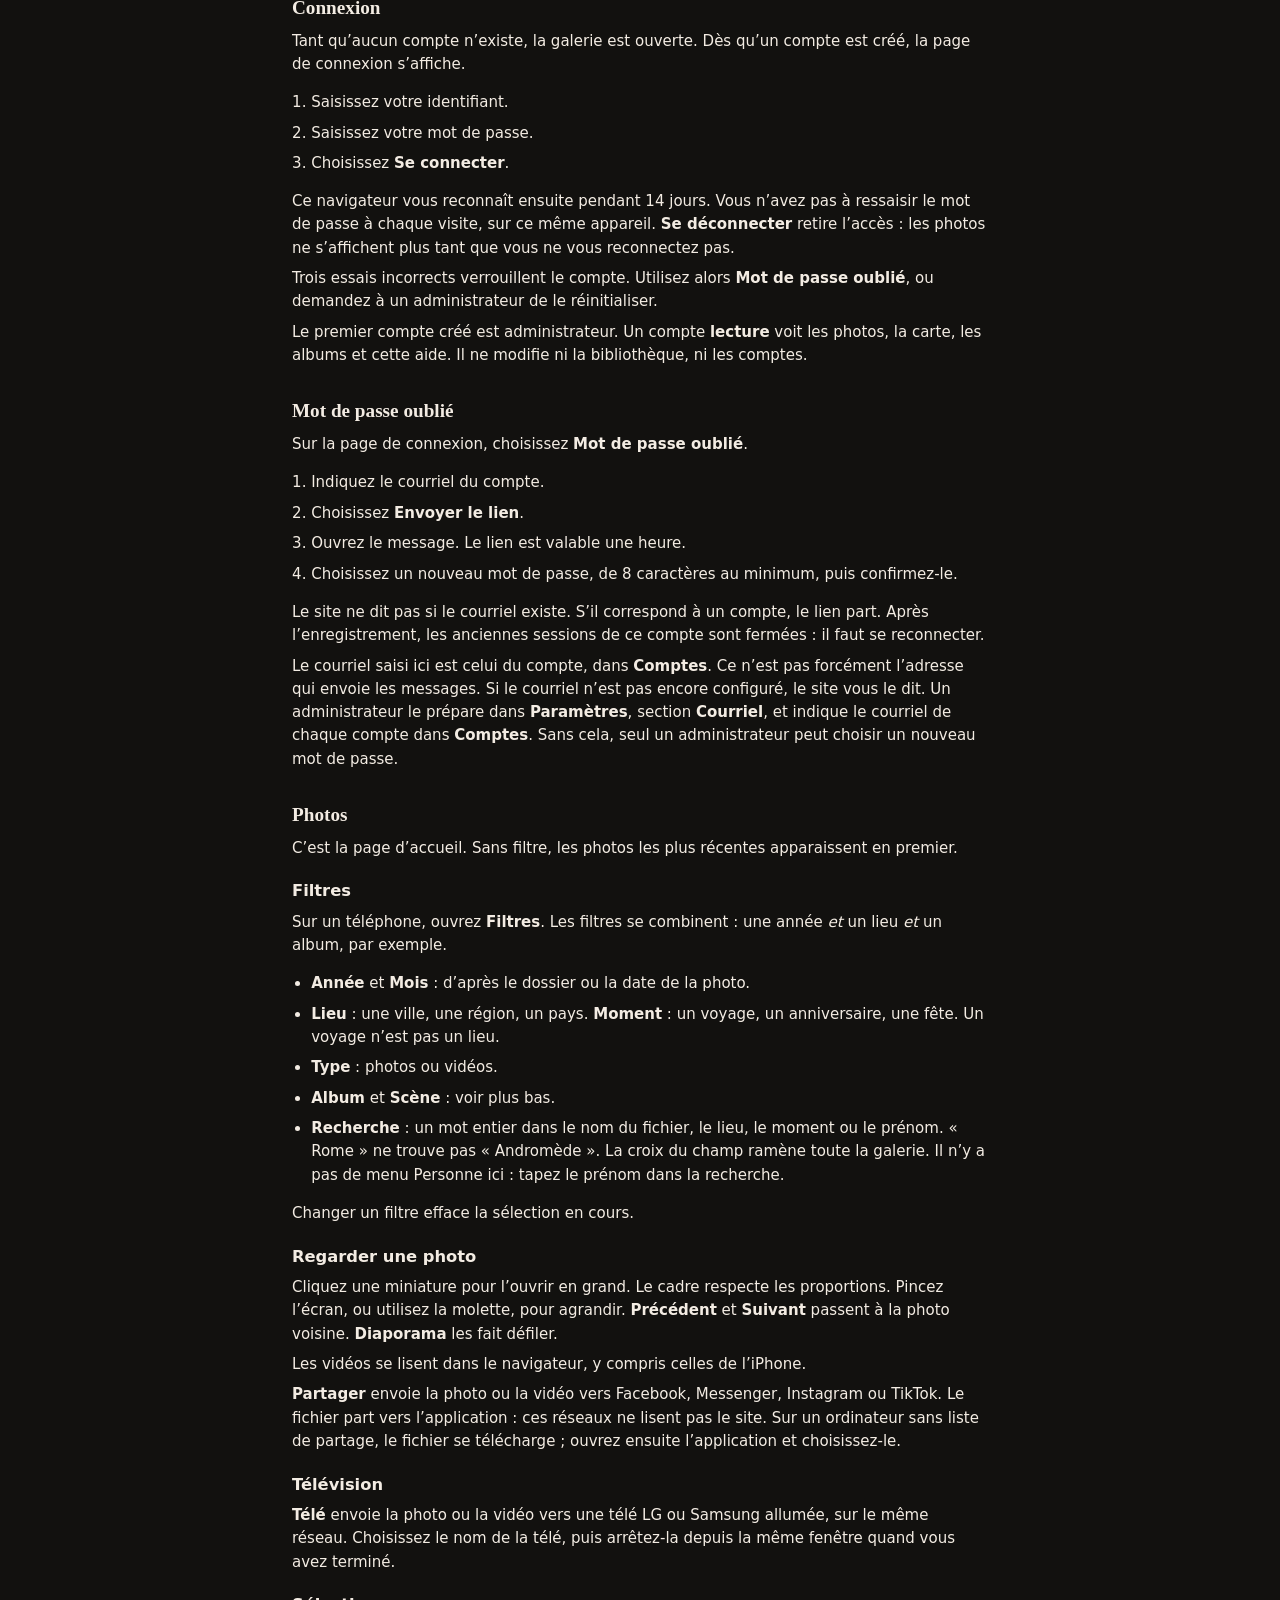
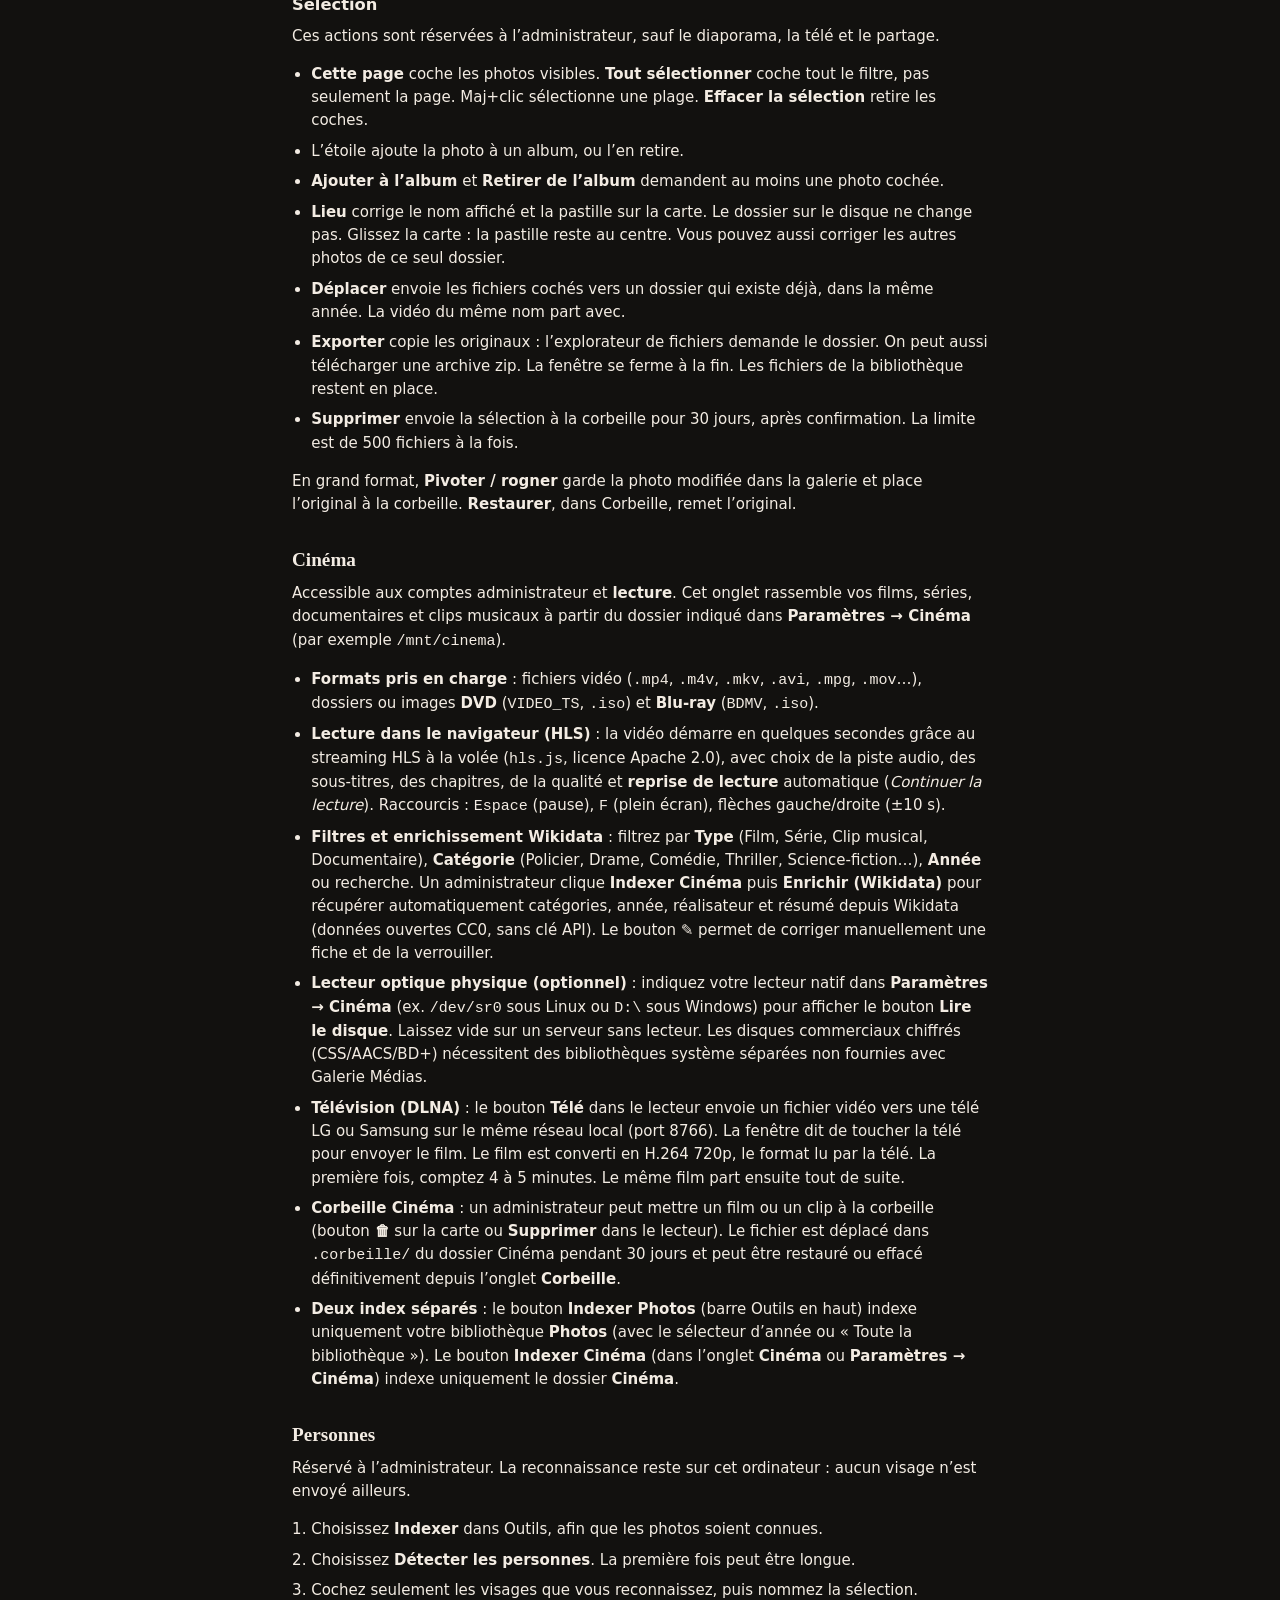
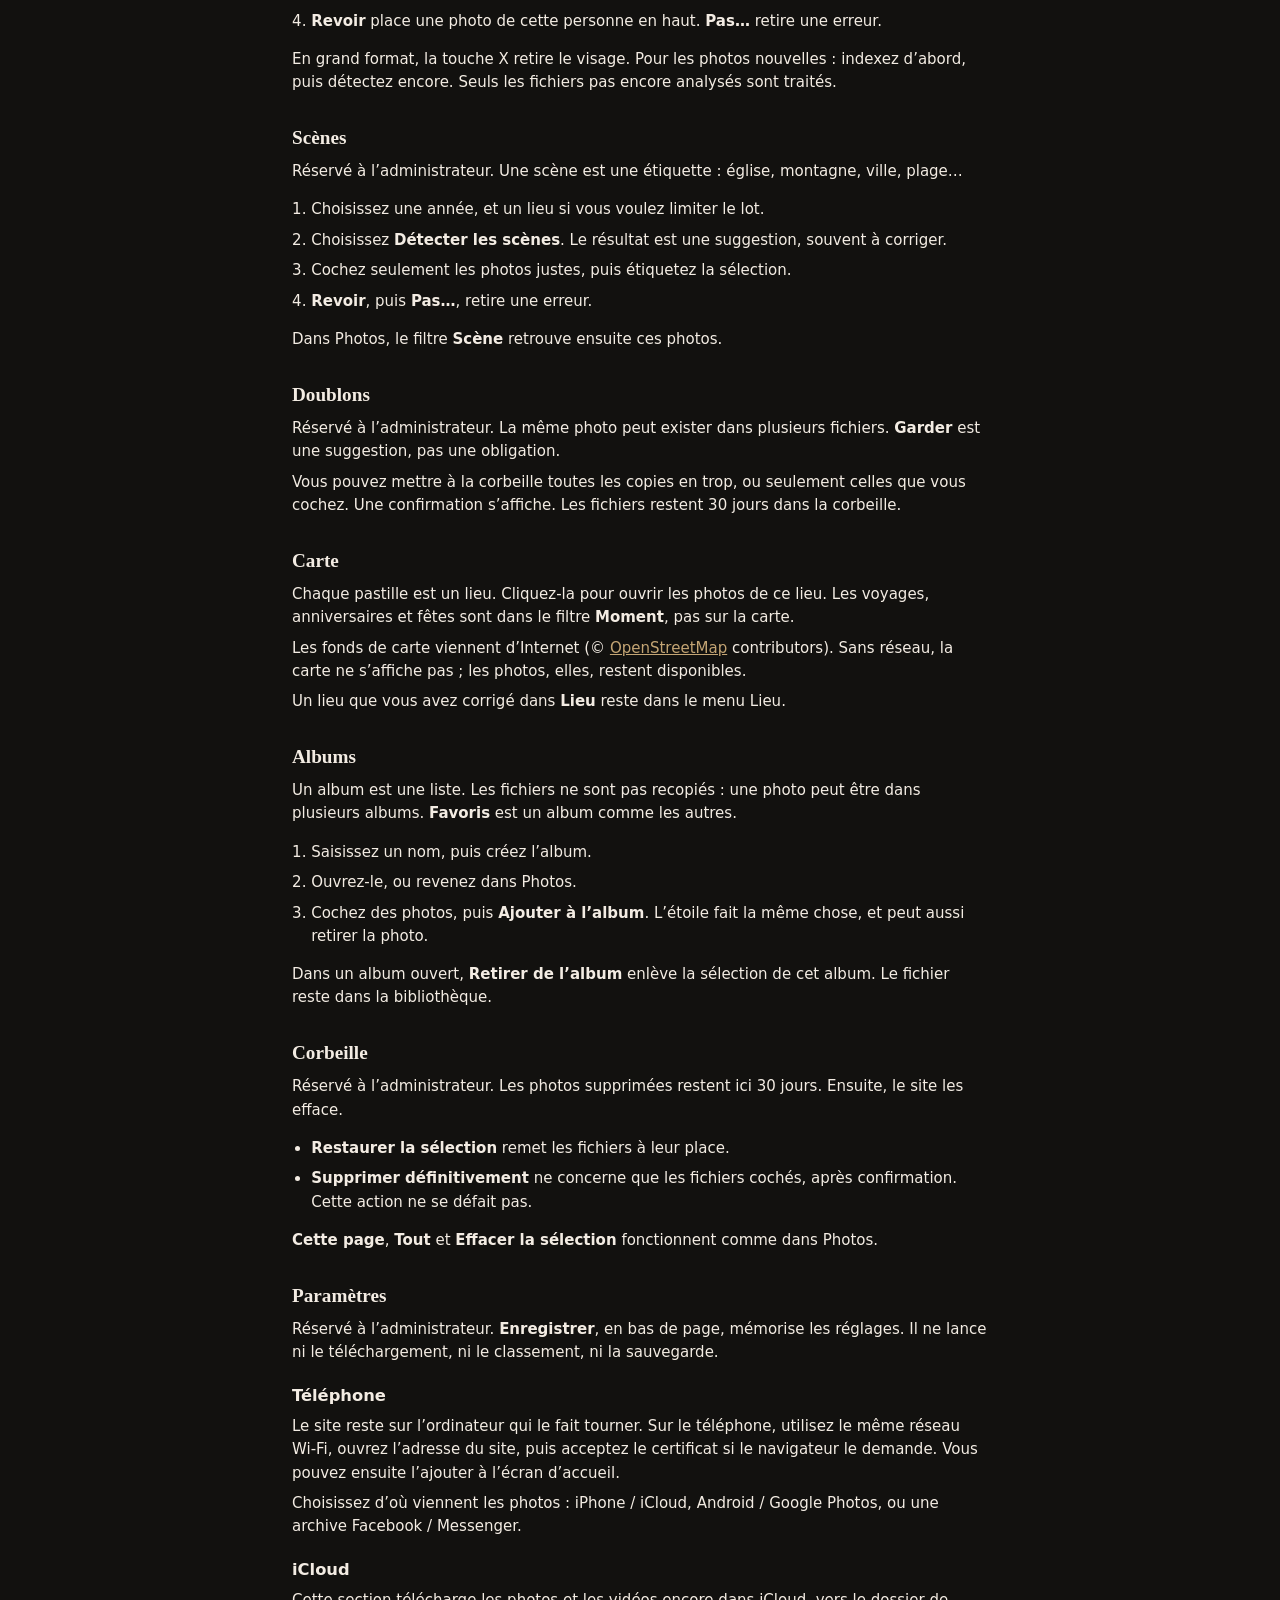
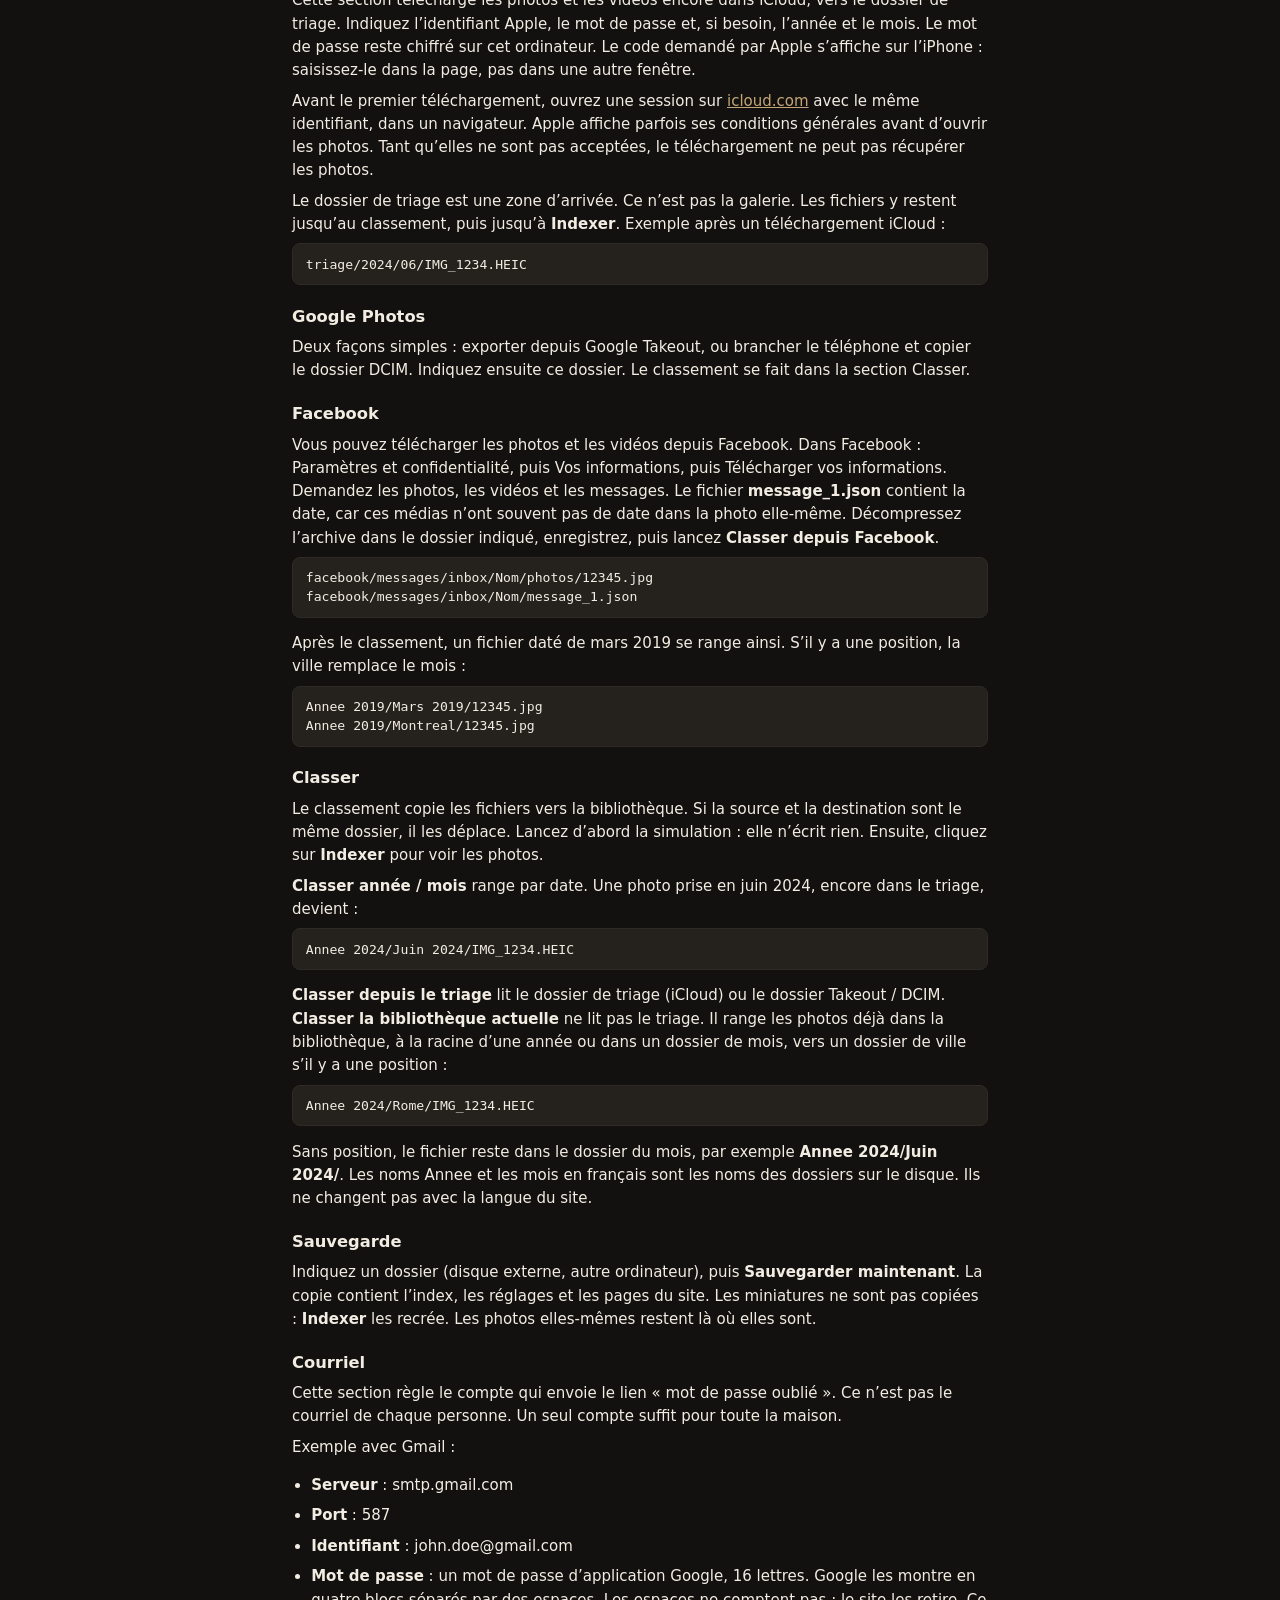
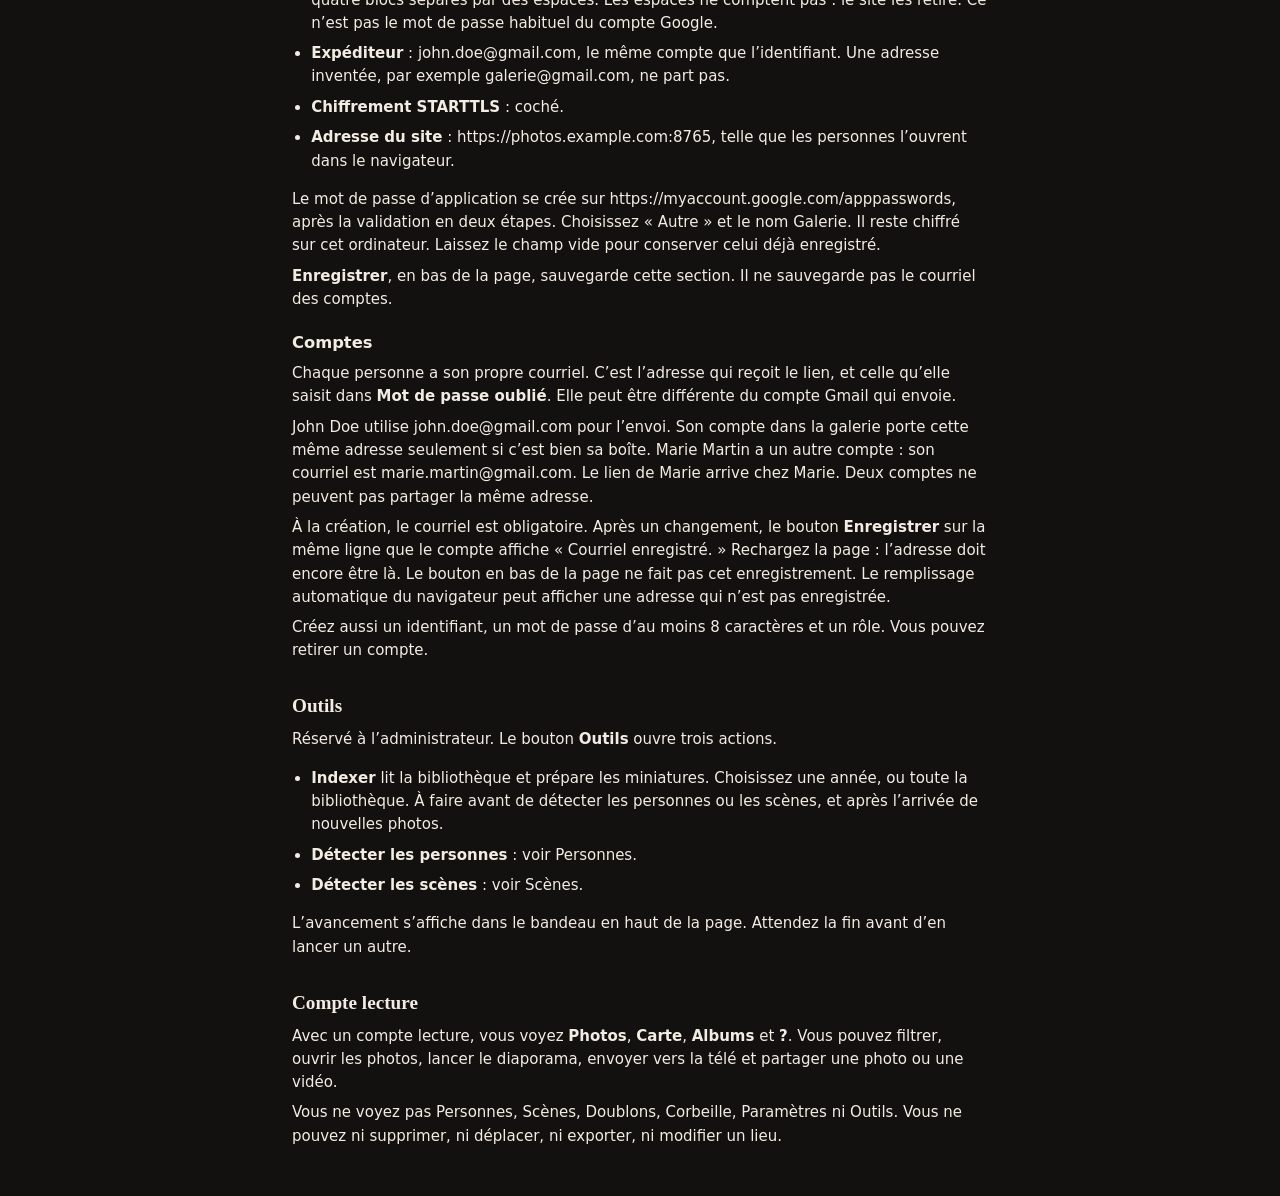
<file: static/help/fr.html>
<!DOCTYPE html>
<html lang="fr">
<head>
  <meta charset="UTF-8">
  <meta name="viewport" content="width=device-width, initial-scale=1">
  <title>Aide — Galerie Médias</title>
  <script>
    try {
      var theme = localStorage.getItem("galerie-theme");
      var themes = ["amber", "ink", "ocean", "forest", "paper", "daylight"];
      if (themes.indexOf(theme) >= 0) document.documentElement.setAttribute("data-theme", theme);
    } catch (e) {}
  </script>
  <link rel="stylesheet" href="/static/styles.css?v=79">
  <link rel="icon" href="/static/favicon.svg" type="image/svg+xml">
</head>
<body class="help-standalone">
  <header class="help-bar">
    <a class="help-back" href="/">Retour à la galerie</a>
    <nav class="help-langs" aria-label="Langue">
      <a href="fr.html" hreflang="fr" lang="fr" title="Français" aria-label="Français" aria-current="page"><img class="flag" alt="" src="/static/flags/fr.svg"></a>
      <a href="en.html" hreflang="en" lang="en" title="English" aria-label="English"><img class="flag" alt="" src="/static/flags/gb.svg"></a>
      <a href="es.html" hreflang="es" lang="es" title="Español" aria-label="Español"><img class="flag" alt="" src="/static/flags/es.svg"></a>
      <a href="de.html" hreflang="de" lang="de" title="Deutsch" aria-label="Deutsch"><img class="flag" alt="" src="/static/flags/de.svg"></a>
    </nav>
  </header>
  <article id="helpArticle" class="help-doc">
    <h1>Aide</h1>
    <p>Galerie Médias, version 4.2. Ce guide décrit chaque menu, dans l’ordre où vous les voyez. Le même texte existe en anglais, en espagnol et en allemand : changez la langue en haut à droite, puis rouvrez <strong>?</strong>.</p>
    <nav class="toc" aria-label="Sommaire">
      <ol>
        <li><a href="#help-application">L’application</a></li>
        <li><a href="#help-langue">Langue et thème</a></li>
        <li><a href="#help-https">HTTPS et certificat</a></li>
        <li><a href="#help-connexion">Connexion</a></li>
        <li><a href="#help-mot-de-passe">Mot de passe oublié</a></li>
        <li><a href="#help-photos">Photos</a></li>
        <li><a href="#help-cinema">Cinéma</a></li>
        <li><a href="#help-personnes">Personnes</a></li>
        <li><a href="#help-scenes">Scènes</a></li>
        <li><a href="#help-doublons">Doublons</a></li>
        <li><a href="#help-carte">Carte</a></li>
        <li><a href="#help-albums">Albums</a></li>
        <li><a href="#help-corbeille">Corbeille</a></li>
        <li><a href="#help-parametres">Paramètres</a></li>
        <li><a href="#help-outils">Outils</a></li>
        <li><a href="#help-lecture">Compte lecture</a></li>
      </ol>
    </nav>

    <h2 id="help-application">L’application</h2>
    <p>Galerie Médias est un site que vous faites fonctionner chez vous, sur votre ordinateur. Il affiche les photos et les vidéos d’un dossier de cette machine, ou d’un disque du réseau, sans les envoyer ailleurs. Vous les retrouvez par année, mois, lieu, moment, album ou prénom. Vous les regardez en grand, en diaporama, ou sur une télé de la maison. Vous pouvez envoyer une photo ou une vidéo vers Facebook, Messenger, Instagram ou TikTok : le fichier part vers l’application, et le site reste privé. Un administrateur prépare la bibliothèque, nomme les personnes, classe les scènes, corrige un lieu, déplace ou met à la corbeille. Un compte lecture regarde, sans rien modifier.</p>
    <p>Le programme du serveur est écrit en <strong>Python</strong>. Les pages que vous voyez sont écrites en <strong>HTML</strong>, <strong>CSS</strong> et <strong>JavaScript</strong>. La liste des photos est rangée dans <strong>SQLite</strong>, qui accompagne Python. La carte s’appuie sur Leaflet. Les visages, les scènes et les vidéos s’appuient sur d’autres programmes ouverts, notamment OpenCV, InsightFace, ONNX Runtime et FFmpeg.</p>
    <p>Galerie Médias est publié sous la licence <strong>MIT</strong> (fichier <code>LICENSE</code>). Vous pouvez copier, modifier et redistribuer ce programme, y compris dans un produit payant, en conservant ce fichier et le nom de l’auteur. Les autres composants sont cités dans <code>NOTICE</code>.</p>
    <p>Les bibliothèques installées avec Python gardent leur licence (MIT, BSD ou Apache 2.0). La carte utilise Leaflet 1.9.4 (BSD). Les drapeaux viennent de flag-icons (MIT). Les noms de villes viennent de <a href="https://www.geonames.org/">GeoNames</a>, sous Creative Commons BY 4.0. Les fonds de carte sont © <a href="https://www.openstreetmap.org/copyright">OpenStreetMap</a> contributors.</p>
    <p>Les modèles de visages InsightFace (<code>buffalo_l</code>), téléchargés dans <code>~/.insightface/</code>, ne sont pas sous MIT. InsightFace les réserve à la recherche non commerciale. Sans ces modèles, la détection utilise OpenCV (YuNet et SFace), sous une licence permissive. FFmpeg, pour les vidéos, est un programme séparé sous GPL. Il n’est pas inclus dans les sources de Galerie Médias.</p>

    <h2 id="help-langue">Langue et thème</h2>
    <p>En haut à droite, deux menus restent visibles.</p>
    <ul>
      <li><strong>Langue</strong> : français, anglais, espagnol ou allemand. Au premier passage, le site suit la langue de votre navigateur. S’il ne la reconnaît pas, il reste en français.</li>
      <li><strong>Thème</strong> : Ambre (sombre, chaud), Encre, Océan, Forêt, Papier (clair) et Jour (clair). Ambre est le thème d’origine.</li>
    </ul>
    <p>Votre choix reste dans ce navigateur, sur cet appareil. Il ne change pas le compte des autres personnes.</p>

    <h2 id="help-https">HTTPS et certificat</h2>
    <p>Le site s’ouvre toujours avec une adresse qui commence par <strong>https://</strong>, sur le port 8765. Il n’y a pas d’adresse en <strong>http://</strong>. Le cadenas chiffre l’échange entre votre navigateur et l’ordinateur qui fait tourner la galerie. Les photos restent sur cet ordinateur. Elles ne sont pas publiées sur Internet.</p>
    <p>Deux cadenas sont possibles. Le premier suffit à la maison.</p>
    <ul>
      <li><strong>Certificat de la maison.</strong> Rien à installer. Il est créé au premier démarrage. Le navigateur affiche un avertissement une fois, parce que ce certificat n’est pas connu du public. Continuez vers le site : c’est bien votre ordinateur. Sur cet ordinateur, l’adresse est <code>https://127.0.0.1:8765</code>. Depuis un téléphone, sur le même Wi-Fi, elle ressemble à <code>https://192.168.x.x:8765</code>.</li>
      <li><strong>Certificat d’un nom.</strong> <a href="https://letsencrypt.org/">Let’s Encrypt</a> le délivre gratuitement. Il est lié à un nom, par exemple <code>https://photos.example.com:8765</code>. Le navigateur ne montre plus d’avertissement. S’il est installé, il remplace le certificat de la maison. S’il manque, le certificat de la maison reste en service. L’outil qui le demande s’appelle Certbot : <a href="https://certbot.eff.org/">certbot.eff.org</a>.</li>
    </ul>
    <p><a href="https://www.wireguard.com/">WireGuard</a> est un VPN : un tunnel privé entre votre téléphone, ou un autre ordinateur, et la maison, quand vous n’êtes pas sur le Wi-Fi. Les installateurs pour Windows, macOS, Linux, iPhone et Android sont sur <a href="https://www.wireguard.com/install/">wireguard.com/install</a>. Avec le certificat du nom, la galerie répond sur le Wi-Fi de la maison et à travers ce tunnel. Elle ne répond pas depuis un café sans le tunnel. N’ouvrez pas le port 8765 sur la box.</p>
    <p>La télévision LG ou Samsung utilise un autre port, le 8766, sans certificat. Ce n’est pas l’adresse du site. Le bouton <strong>Télé</strong> s’en sert seulement sur le réseau de la maison.</p>
    <h3>Obtenir le certificat du nom</h3>
    <p>Cette partie est facultative. Elle prouve que le nom vous appartient, sans ouvrir de port. Le certificat suit le nom : lors d’un déménagement, changez l’adresse du nom, et gardez le même certificat.</p>
    <p>Ces trois étapes sont les mêmes sous Linux, macOS et Windows.</p>
    <ol>
      <li>Réservez un nom de domaine chez <a href="https://www.cloudflare.com/">Cloudflare</a>. Laissez de côté toute offre payante de certificat, d’hébergement ou de courriel. Let’s Encrypt est gratuit.</li>
      <li>Dans le DNS du nom, ajoutez un enregistrement <strong>A</strong>. Nom : <strong>@</strong>. Adresse : celle de l’ordinateur qui fait tourner la galerie, sur le réseau de la maison (elle commence souvent par 192.168). Cliquez le nuage Cloudflare jusqu’à ce qu’il soit <strong>gris</strong>. Un nuage orange ne convient pas. Ne redirigez pas le port 8765 vers Internet.</li>
      <li>Créez un jeton sur <a href="https://dash.cloudflare.com/profile/api-tokens">la page des jetons Cloudflare</a>, limité à ce nom, avec le droit de modifier le DNS. Ne le copiez ni dans un message, ni dans un document, ni dans le clavardage. Le fichier qui le contient a une seule ligne : <code>dns_cloudflare_api_token = LE_JETON</code></li>
    </ol>
    <p>La commande qui demande le certificat dépend du système. Remplacez <code>photos.example.com</code> par votre nom. La fin attendue est <code>Successfully received certificate</code>. Deux fichiers comptent : <code>fullchain.pem</code> et <code>privkey.pem</code>. Copiez les fichiers eux-mêmes, pas un raccourci.</p>
    <h3>Linux</h3>
    <p>Sur l’ordinateur Linux qui fait tourner le site :</p>
    <pre>sudo apt-get install certbot python3-certbot-dns-cloudflare</pre>
    <p>Enregistrez le jeton dans <code>/etc/letsencrypt/cloudflare.ini</code>, lisible seulement par l’administrateur (droits 600). Puis :</p>
    <pre>sudo certbot certonly --non-interactive --agree-tos --register-unsafely-without-email --dns-cloudflare --dns-cloudflare-credentials /etc/letsencrypt/cloudflare.ini --dns-cloudflare-propagation-seconds 30 -d photos.example.com</pre>
    <p>Copiez les deux fichiers dans le dossier de la galerie. Créez-le s’il manque. Une galerie lancée par <code>start-linux.sh</code> les lit dans <code>~/.config/galerie-photos/cache/letsencrypt/</code>. Un service qui garde son cache dans <code>~/.cache/photo-library/</code> les lit dans <code>~/.cache/photo-library/letsencrypt/</code>.</p>
    <pre>mkdir -p ~/.config/galerie-photos/cache/letsencrypt
sudo cp -L /etc/letsencrypt/live/photos.example.com/fullchain.pem ~/.config/galerie-photos/cache/letsencrypt/
sudo cp -L /etc/letsencrypt/live/photos.example.com/privkey.pem ~/.config/galerie-photos/cache/letsencrypt/</pre>
    <p>Tous les soixante jours environ, relancez la même commande Certbot et recopiez les deux fichiers.</p>
    <h3>macOS</h3>
    <p>La commande Linux ne se lance pas telle quelle dans le Terminal du Mac. Installez <a href="https://brew.sh/">Homebrew</a>, puis Certbot et le module Cloudflare :</p>
    <pre>brew install certbot
"$(brew --prefix certbot)/libexec/bin/python3" -m pip install certbot-dns-cloudflare</pre>
    <p>Créez le dossier <code>~/.secrets/certbot/</code> et le fichier <code>cloudflare.ini</code> avec la ligne du jeton. Dans le Terminal : <code>chmod 600 ~/.secrets/certbot/cloudflare.ini</code>. Puis :</p>
    <pre>sudo certbot certonly --non-interactive --agree-tos --register-unsafely-without-email --dns-cloudflare --dns-cloudflare-credentials ~/.secrets/certbot/cloudflare.ini --dns-cloudflare-propagation-seconds 30 -d photos.example.com</pre>
    <p>Les fichiers arrivent dans <code>/etc/letsencrypt/live/photos.example.com/</code>. Copiez-les vers le dossier de la galerie. Créez ce dossier s’il n’existe pas :</p>
    <pre>mkdir -p "$HOME/Library/Application Support/GaleriePhotos/cache/letsencrypt"
sudo cp -L /etc/letsencrypt/live/photos.example.com/fullchain.pem "$HOME/Library/Application Support/GaleriePhotos/cache/letsencrypt/"
sudo cp -L /etc/letsencrypt/live/photos.example.com/privkey.pem "$HOME/Library/Application Support/GaleriePhotos/cache/letsencrypt/"</pre>
    <p>Fermez la fenêtre de la galerie et rouvrez <code>start-mac.command</code>. Le certificat dure environ soixante jours. Relancez la commande Certbot, puis recopiez les deux fichiers. Le script qui renouvelle tout seul est réservé à Linux.</p>
    <h3>Windows</h3>
    <p>La commande Linux ne fonctionne pas dans la fenêtre noire de la galerie, ni dans l’invite de commandes, tant que Certbot n’est pas installé pour Windows.</p>
    <p>Le plus simple, si un ordinateur Linux de la maison a déjà le certificat : copiez <code>fullchain.pem</code> et <code>privkey.pem</code> dans</p>
    <pre>C:\Users\VOTRENOM\AppData\Roaming\GaleriePhotos\cache\letsencrypt\</pre>
    <p>Créez le dossier <code>letsencrypt</code> s’il n’existe pas. Fermez la fenêtre noire, puis rouvrez la galerie.</p>
    <p>Si la galerie tourne seulement sous Windows, installez Python depuis <a href="https://www.python.org/downloads/">python.org/downloads</a> et cochez « Add python.exe to PATH ». Ouvrez PowerShell, puis :</p>
    <pre>py -m pip install certbot certbot-dns-cloudflare</pre>
    <p>Créez un fichier, par exemple <code>C:\Users\VOTRENOM\secrets\cloudflare.ini</code>, avec la ligne du jeton. Puis, dans PowerShell :</p>
    <pre>py -m certbot certonly --non-interactive --agree-tos --register-unsafely-without-email --dns-cloudflare --dns-cloudflare-credentials C:\Users\VOTRENOM\secrets\cloudflare.ini --dns-cloudflare-propagation-seconds 30 -d photos.example.com</pre>
    <p>Certbot indique le dossier à la fin. Il contient les deux fichiers. Sous Windows, ce dossier est souvent <code>C:\Certbot\live\photos.example.com\</code>. Copiez <code>fullchain.pem</code> et <code>privkey.pem</code> dans <code>C:\Users\VOTRENOM\AppData\Roaming\GaleriePhotos\cache\letsencrypt\</code>, puis rouvrez la galerie. Tous les soixante jours environ, relancez la même commande Certbot et recopiez les deux fichiers.</p>
    <p>Ouvrez ensuite <code>https://photos.example.com:8765</code>. Le cadenas correspond au nom. Le port reste 8765.</p>
    <p>L’installation du programme, sous Linux, macOS et Windows, est décrite à part : <a href="/static/install/fr.html">Installation</a>.</p>

    <h2 id="help-connexion">Connexion</h2>
    <p>Tant qu’aucun compte n’existe, la galerie est ouverte. Dès qu’un compte est créé, la page de connexion s’affiche.</p>
    <ol>
      <li>Saisissez votre identifiant.</li>
      <li>Saisissez votre mot de passe.</li>
      <li>Choisissez <strong>Se connecter</strong>.</li>
    </ol>
    <p>Ce navigateur vous reconnaît ensuite pendant 14 jours. Vous n’avez pas à ressaisir le mot de passe à chaque visite, sur ce même appareil. <strong>Se déconnecter</strong> retire l’accès : les photos ne s’affichent plus tant que vous ne vous reconnectez pas.</p>
    <p>Trois essais incorrects verrouillent le compte. Utilisez alors <strong>Mot de passe oublié</strong>, ou demandez à un administrateur de le réinitialiser.</p>
    <p>Le premier compte créé est administrateur. Un compte <strong>lecture</strong> voit les photos, la carte, les albums et cette aide. Il ne modifie ni la bibliothèque, ni les comptes.</p>

    <h2 id="help-mot-de-passe">Mot de passe oublié</h2>
    <p>Sur la page de connexion, choisissez <strong>Mot de passe oublié</strong>.</p>
    <ol>
      <li>Indiquez le courriel du compte.</li>
      <li>Choisissez <strong>Envoyer le lien</strong>.</li>
      <li>Ouvrez le message. Le lien est valable une heure.</li>
      <li>Choisissez un nouveau mot de passe, de 8 caractères au minimum, puis confirmez-le.</li>
    </ol>
    <p>Le site ne dit pas si le courriel existe. S’il correspond à un compte, le lien part. Après l’enregistrement, les anciennes sessions de ce compte sont fermées : il faut se reconnecter.</p>
    <p>Le courriel saisi ici est celui du compte, dans <strong>Comptes</strong>. Ce n’est pas forcément l’adresse qui envoie les messages. Si le courriel n’est pas encore configuré, le site vous le dit. Un administrateur le prépare dans <strong>Paramètres</strong>, section <strong>Courriel</strong>, et indique le courriel de chaque compte dans <strong>Comptes</strong>. Sans cela, seul un administrateur peut choisir un nouveau mot de passe.</p>

    <h2 id="help-photos">Photos</h2>
    <p>C’est la page d’accueil. Sans filtre, les photos les plus récentes apparaissent en premier.</p>
    <h3>Filtres</h3>
    <p>Sur un téléphone, ouvrez <strong>Filtres</strong>. Les filtres se combinent : une année <em>et</em> un lieu <em>et</em> un album, par exemple.</p>
    <ul>
      <li><strong>Année</strong> et <strong>Mois</strong> : d’après le dossier ou la date de la photo.</li>
      <li><strong>Lieu</strong> : une ville, une région, un pays. <strong>Moment</strong> : un voyage, un anniversaire, une fête. Un voyage n’est pas un lieu.</li>
      <li><strong>Type</strong> : photos ou vidéos.</li>
      <li><strong>Album</strong> et <strong>Scène</strong> : voir plus bas.</li>
      <li><strong>Recherche</strong> : un mot entier dans le nom du fichier, le lieu, le moment ou le prénom. « Rome » ne trouve pas « Andromède ». La croix du champ ramène toute la galerie. Il n’y a pas de menu Personne ici : tapez le prénom dans la recherche.</li>
    </ul>
    <p>Changer un filtre efface la sélection en cours.</p>
    <h3>Regarder une photo</h3>
    <p>Cliquez une miniature pour l’ouvrir en grand. Le cadre respecte les proportions. Pincez l’écran, ou utilisez la molette, pour agrandir. <strong>Précédent</strong> et <strong>Suivant</strong> passent à la photo voisine. <strong>Diaporama</strong> les fait défiler.</p>
    <p>Les vidéos se lisent dans le navigateur, y compris celles de l’iPhone.</p>
    <p><strong>Partager</strong> envoie la photo ou la vidéo vers Facebook, Messenger, Instagram ou TikTok. Le fichier part vers l’application : ces réseaux ne lisent pas le site. Sur un ordinateur sans liste de partage, le fichier se télécharge ; ouvrez ensuite l’application et choisissez-le.</p>
    <h3>Télévision</h3>
    <p><strong>Télé</strong> envoie la photo ou la vidéo vers une télé LG ou Samsung allumée, sur le même réseau. Choisissez le nom de la télé, puis arrêtez-la depuis la même fenêtre quand vous avez terminé.</p>
    <h3>Sélection</h3>
    <p>Ces actions sont réservées à l’administrateur, sauf le diaporama, la télé et le partage.</p>
    <ul>
      <li><strong>Cette page</strong> coche les photos visibles. <strong>Tout sélectionner</strong> coche tout le filtre, pas seulement la page. Maj+clic sélectionne une plage. <strong>Effacer la sélection</strong> retire les coches.</li>
      <li>L’étoile ajoute la photo à un album, ou l’en retire.</li>
      <li><strong>Ajouter à l’album</strong> et <strong>Retirer de l’album</strong> demandent au moins une photo cochée.</li>
      <li><strong>Lieu</strong> corrige le nom affiché et la pastille sur la carte. Le dossier sur le disque ne change pas. Glissez la carte : la pastille reste au centre. Vous pouvez aussi corriger les autres photos de ce seul dossier.</li>
      <li><strong>Déplacer</strong> envoie les fichiers cochés vers un dossier qui existe déjà, dans la même année. La vidéo du même nom part avec.</li>
      <li><strong>Exporter</strong> copie les originaux : l’explorateur de fichiers demande le dossier. On peut aussi télécharger une archive zip. La fenêtre se ferme à la fin. Les fichiers de la bibliothèque restent en place.</li>
      <li><strong>Supprimer</strong> envoie la sélection à la corbeille pour 30 jours, après confirmation. La limite est de 500 fichiers à la fois.</li>
    </ul>
    <p>En grand format, <strong>Pivoter / rogner</strong> garde la photo modifiée dans la galerie et place l’original à la corbeille. <strong>Restaurer</strong>, dans Corbeille, remet l’original.</p>

    <h2 id="help-cinema">Cinéma</h2>
    <p>Accessible aux comptes administrateur et <strong>lecture</strong>. Cet onglet rassemble vos films, séries, documentaires et clips musicaux à partir du dossier indiqué dans <strong>Paramètres → Cinéma</strong> (par exemple <code>/mnt/cinema</code>).</p>
    <ul>
      <li><strong>Formats pris en charge</strong> : fichiers vidéo (<code>.mp4</code>, <code>.m4v</code>, <code>.mkv</code>, <code>.avi</code>, <code>.mpg</code>, <code>.mov</code>…), dossiers ou images <strong>DVD</strong> (<code>VIDEO_TS</code>, <code>.iso</code>) et <strong>Blu-ray</strong> (<code>BDMV</code>, <code>.iso</code>).</li>
      <li><strong>Lecture dans le navigateur (HLS)</strong> : la vidéo démarre en quelques secondes grâce au streaming HLS à la volée (<code>hls.js</code>, licence Apache 2.0), avec choix de la piste audio, des sous-titres, des chapitres, de la qualité et <strong>reprise de lecture</strong> automatique (<em>Continuer la lecture</em>). Raccourcis : <code>Espace</code> (pause), <code>F</code> (plein écran), flèches gauche/droite (±10 s).</li>
      <li><strong>Filtres et enrichissement Wikidata</strong> : filtrez par <strong>Type</strong> (Film, Série, Clip musical, Documentaire), <strong>Catégorie</strong> (Policier, Drame, Comédie, Thriller, Science-fiction…), <strong>Année</strong> ou recherche. Un administrateur clique <strong>Indexer Cinéma</strong> puis <strong>Enrichir (Wikidata)</strong> pour récupérer automatiquement catégories, année, réalisateur et résumé depuis Wikidata (données ouvertes CC0, sans clé API). Le bouton <strong>✎</strong> permet de corriger manuellement une fiche et de la verrouiller.</li>
      <li><strong>Lecteur optique physique (optionnel)</strong> : indiquez votre lecteur natif dans <strong>Paramètres → Cinéma</strong> (ex. <code>/dev/sr0</code> sous Linux ou <code>D:\</code> sous Windows) pour afficher le bouton <strong>Lire le disque</strong>. Laissez vide sur un serveur sans lecteur. Les disques commerciaux chiffrés (CSS/AACS/BD+) nécessitent des bibliothèques système séparées non fournies avec Galerie Médias.</li>
      <li><strong>Télévision (DLNA)</strong> : le bouton <strong>Télé</strong> dans le lecteur envoie un fichier vidéo vers une télé LG ou Samsung sur le même réseau local (port 8766). La fenêtre dit de toucher la télé pour envoyer le film. Le film est converti en H.264 720p, le format lu par la télé. La première fois, comptez 4 à 5 minutes. Le même film part ensuite tout de suite.</li>
      <li><strong>Corbeille Cinéma</strong> : un administrateur peut mettre un film ou un clip à la corbeille (bouton <strong>🗑</strong> sur la carte ou <strong>Supprimer</strong> dans le lecteur). Le fichier est déplacé dans <code>.corbeille/</code> du dossier Cinéma pendant 30 jours et peut être restauré ou effacé définitivement depuis l’onglet <strong>Corbeille</strong>.</li>
      <li><strong>Deux index séparés</strong> : le bouton <strong>Indexer Photos</strong> (barre Outils en haut) indexe uniquement votre bibliothèque <strong>Photos</strong> (avec le sélecteur d’année ou « Toute la bibliothèque »). Le bouton <strong>Indexer Cinéma</strong> (dans l’onglet <strong>Cinéma</strong> ou <strong>Paramètres → Cinéma</strong>) indexe uniquement le dossier <strong>Cinéma</strong>.</li>
    </ul>

    <h2 id="help-personnes">Personnes</h2>
    <p>Réservé à l’administrateur. La reconnaissance reste sur cet ordinateur : aucun visage n’est envoyé ailleurs.</p>
    <ol>
      <li>Choisissez <strong>Indexer</strong> dans Outils, afin que les photos soient connues.</li>
      <li>Choisissez <strong>Détecter les personnes</strong>. La première fois peut être longue.</li>
      <li>Cochez seulement les visages que vous reconnaissez, puis nommez la sélection.</li>
      <li><strong>Revoir</strong> place une photo de cette personne en haut. <strong>Pas…</strong> retire une erreur.</li>
    </ol>
    <p>En grand format, la touche X retire le visage. Pour les photos nouvelles : indexez d’abord, puis détectez encore. Seuls les fichiers pas encore analysés sont traités.</p>

    <h2 id="help-scenes">Scènes</h2>
    <p>Réservé à l’administrateur. Une scène est une étiquette : église, montagne, ville, plage…</p>
    <ol>
      <li>Choisissez une année, et un lieu si vous voulez limiter le lot.</li>
      <li>Choisissez <strong>Détecter les scènes</strong>. Le résultat est une suggestion, souvent à corriger.</li>
      <li>Cochez seulement les photos justes, puis étiquetez la sélection.</li>
      <li><strong>Revoir</strong>, puis <strong>Pas…</strong>, retire une erreur.</li>
    </ol>
    <p>Dans Photos, le filtre <strong>Scène</strong> retrouve ensuite ces photos.</p>

    <h2 id="help-doublons">Doublons</h2>
    <p>Réservé à l’administrateur. La même photo peut exister dans plusieurs fichiers. <strong>Garder</strong> est une suggestion, pas une obligation.</p>
    <p>Vous pouvez mettre à la corbeille toutes les copies en trop, ou seulement celles que vous cochez. Une confirmation s’affiche. Les fichiers restent 30 jours dans la corbeille.</p>

    <h2 id="help-carte">Carte</h2>
    <p>Chaque pastille est un lieu. Cliquez-la pour ouvrir les photos de ce lieu. Les voyages, anniversaires et fêtes sont dans le filtre <strong>Moment</strong>, pas sur la carte.</p>
    <p>Les fonds de carte viennent d’Internet (© <a href="https://www.openstreetmap.org/copyright">OpenStreetMap</a> contributors). Sans réseau, la carte ne s’affiche pas ; les photos, elles, restent disponibles.</p>
    <p>Un lieu que vous avez corrigé dans <strong>Lieu</strong> reste dans le menu Lieu.</p>

    <h2 id="help-albums">Albums</h2>
    <p>Un album est une liste. Les fichiers ne sont pas recopiés : une photo peut être dans plusieurs albums. <strong>Favoris</strong> est un album comme les autres.</p>
    <ol>
      <li>Saisissez un nom, puis créez l’album.</li>
      <li>Ouvrez-le, ou revenez dans Photos.</li>
      <li>Cochez des photos, puis <strong>Ajouter à l’album</strong>. L’étoile fait la même chose, et peut aussi retirer la photo.</li>
    </ol>
    <p>Dans un album ouvert, <strong>Retirer de l’album</strong> enlève la sélection de cet album. Le fichier reste dans la bibliothèque.</p>

    <h2 id="help-corbeille">Corbeille</h2>
    <p>Réservé à l’administrateur. Les photos supprimées restent ici 30 jours. Ensuite, le site les efface.</p>
    <ul>
      <li><strong>Restaurer la sélection</strong> remet les fichiers à leur place.</li>
      <li><strong>Supprimer définitivement</strong> ne concerne que les fichiers cochés, après confirmation. Cette action ne se défait pas.</li>
    </ul>
    <p><strong>Cette page</strong>, <strong>Tout</strong> et <strong>Effacer la sélection</strong> fonctionnent comme dans Photos.</p>

    <h2 id="help-parametres">Paramètres</h2>
    <p>Réservé à l’administrateur. <strong>Enregistrer</strong>, en bas de page, mémorise les réglages. Il ne lance ni le téléchargement, ni le classement, ni la sauvegarde.</p>
    <h3>Téléphone</h3>
    <p>Le site reste sur l’ordinateur qui le fait tourner. Sur le téléphone, utilisez le même réseau Wi-Fi, ouvrez l’adresse du site, puis acceptez le certificat si le navigateur le demande. Vous pouvez ensuite l’ajouter à l’écran d’accueil.</p>
    <p>Choisissez d’où viennent les photos : iPhone / iCloud, Android / Google Photos, ou une archive Facebook / Messenger.</p>
    <h3>iCloud</h3>
    <p>Cette section télécharge les photos et les vidéos encore dans iCloud, vers le dossier de triage. Indiquez l’identifiant Apple, le mot de passe et, si besoin, l’année et le mois. Le mot de passe reste chiffré sur cet ordinateur. Le code demandé par Apple s’affiche sur l’iPhone : saisissez-le dans la page, pas dans une autre fenêtre.</p>
    <p>Avant le premier téléchargement, ouvrez une session sur <a href="https://www.icloud.com">icloud.com</a> avec le même identifiant, dans un navigateur. Apple affiche parfois ses conditions générales avant d’ouvrir les photos. Tant qu’elles ne sont pas acceptées, le téléchargement ne peut pas récupérer les photos.</p>
    <p>Le dossier de triage est une zone d’arrivée. Ce n’est pas la galerie. Les fichiers y restent jusqu’au classement, puis jusqu’à <strong>Indexer</strong>. Exemple après un téléchargement iCloud :</p>
    <pre>triage/2024/06/IMG_1234.HEIC</pre>
    <h3>Google Photos</h3>
    <p>Deux façons simples : exporter depuis Google Takeout, ou brancher le téléphone et copier le dossier DCIM. Indiquez ensuite ce dossier. Le classement se fait dans la section Classer.</p>
    <h3>Facebook</h3>
    <p>Vous pouvez télécharger les photos et les vidéos depuis Facebook. Dans Facebook : Paramètres et confidentialité, puis Vos informations, puis Télécharger vos informations. Demandez les photos, les vidéos et les messages. Le fichier <strong>message_1.json</strong> contient la date, car ces médias n’ont souvent pas de date dans la photo elle-même. Décompressez l’archive dans le dossier indiqué, enregistrez, puis lancez <strong>Classer depuis Facebook</strong>.</p>
    <pre>facebook/messages/inbox/Nom/photos/12345.jpg
facebook/messages/inbox/Nom/message_1.json</pre>
    <p>Après le classement, un fichier daté de mars 2019 se range ainsi. S’il y a une position, la ville remplace le mois :</p>
    <pre>Annee 2019/Mars 2019/12345.jpg
Annee 2019/Montreal/12345.jpg</pre>
    <h3>Classer</h3>
    <p>Le classement copie les fichiers vers la bibliothèque. Si la source et la destination sont le même dossier, il les déplace. Lancez d’abord la simulation : elle n’écrit rien. Ensuite, cliquez sur <strong>Indexer</strong> pour voir les photos.</p>
    <p><strong>Classer année / mois</strong> range par date. Une photo prise en juin 2024, encore dans le triage, devient :</p>
    <pre>Annee 2024/Juin 2024/IMG_1234.HEIC</pre>
    <p><strong>Classer depuis le triage</strong> lit le dossier de triage (iCloud) ou le dossier Takeout / DCIM. <strong>Classer la bibliothèque actuelle</strong> ne lit pas le triage. Il range les photos déjà dans la bibliothèque, à la racine d’une année ou dans un dossier de mois, vers un dossier de ville s’il y a une position :</p>
    <pre>Annee 2024/Rome/IMG_1234.HEIC</pre>
    <p>Sans position, le fichier reste dans le dossier du mois, par exemple <strong>Annee 2024/Juin 2024/</strong>. Les noms Annee et les mois en français sont les noms des dossiers sur le disque. Ils ne changent pas avec la langue du site.</p>
    <h3>Sauvegarde</h3>
    <p>Indiquez un dossier (disque externe, autre ordinateur), puis <strong>Sauvegarder maintenant</strong>. La copie contient l’index, les réglages et les pages du site. Les miniatures ne sont pas copiées : <strong>Indexer</strong> les recrée. Les photos elles-mêmes restent là où elles sont.</p>
    <h3>Courriel</h3>
    <p>Cette section règle le compte qui envoie le lien « mot de passe oublié ». Ce n’est pas le courriel de chaque personne. Un seul compte suffit pour toute la maison.</p>
    <p>Exemple avec Gmail :</p>
    <ul>
      <li><strong>Serveur</strong> : smtp.gmail.com</li>
      <li><strong>Port</strong> : 587</li>
      <li><strong>Identifiant</strong> : john.doe@gmail.com</li>
      <li><strong>Mot de passe</strong> : un mot de passe d’application Google, 16 lettres. Google les montre en quatre blocs séparés par des espaces. Les espaces ne comptent pas : le site les retire. Ce n’est pas le mot de passe habituel du compte Google.</li>
      <li><strong>Expéditeur</strong> : john.doe@gmail.com, le même compte que l’identifiant. Une adresse inventée, par exemple galerie@gmail.com, ne part pas.</li>
      <li><strong>Chiffrement STARTTLS</strong> : coché.</li>
      <li><strong>Adresse du site</strong> : https://photos.example.com:8765, telle que les personnes l’ouvrent dans le navigateur.</li>
    </ul>
    <p>Le mot de passe d’application se crée sur https://myaccount.google.com/apppasswords, après la validation en deux étapes. Choisissez « Autre » et le nom Galerie. Il reste chiffré sur cet ordinateur. Laissez le champ vide pour conserver celui déjà enregistré.</p>
    <p><strong>Enregistrer</strong>, en bas de la page, sauvegarde cette section. Il ne sauvegarde pas le courriel des comptes.</p>
    <h3>Comptes</h3>
    <p>Chaque personne a son propre courriel. C’est l’adresse qui reçoit le lien, et celle qu’elle saisit dans <strong>Mot de passe oublié</strong>. Elle peut être différente du compte Gmail qui envoie.</p>
    <p>John Doe utilise john.doe@gmail.com pour l’envoi. Son compte dans la galerie porte cette même adresse seulement si c’est bien sa boîte. Marie Martin a un autre compte : son courriel est marie.martin@gmail.com. Le lien de Marie arrive chez Marie. Deux comptes ne peuvent pas partager la même adresse.</p>
    <p>À la création, le courriel est obligatoire. Après un changement, le bouton <strong>Enregistrer</strong> sur la même ligne que le compte affiche « Courriel enregistré. » Rechargez la page : l’adresse doit encore être là. Le bouton en bas de la page ne fait pas cet enregistrement. Le remplissage automatique du navigateur peut afficher une adresse qui n’est pas enregistrée.</p>
    <p>Créez aussi un identifiant, un mot de passe d’au moins 8 caractères et un rôle. Vous pouvez retirer un compte.</p>

    <h2 id="help-outils">Outils</h2>
    <p>Réservé à l’administrateur. Le bouton <strong>Outils</strong> ouvre trois actions.</p>
    <ul>
      <li><strong>Indexer</strong> lit la bibliothèque et prépare les miniatures. Choisissez une année, ou toute la bibliothèque. À faire avant de détecter les personnes ou les scènes, et après l’arrivée de nouvelles photos.</li>
      <li><strong>Détecter les personnes</strong> : voir Personnes.</li>
      <li><strong>Détecter les scènes</strong> : voir Scènes.</li>
    </ul>
    <p>L’avancement s’affiche dans le bandeau en haut de la page. Attendez la fin avant d’en lancer un autre.</p>

    <h2 id="help-lecture">Compte lecture</h2>
    <p>Avec un compte lecture, vous voyez <strong>Photos</strong>, <strong>Carte</strong>, <strong>Albums</strong> et <strong>?</strong>. Vous pouvez filtrer, ouvrir les photos, lancer le diaporama, envoyer vers la télé et partager une photo ou une vidéo.</p>
    <p>Vous ne voyez pas Personnes, Scènes, Doublons, Corbeille, Paramètres ni Outils. Vous ne pouvez ni supprimer, ni déplacer, ni exporter, ni modifier un lieu.</p>
  </article>
  <script>
    document.querySelectorAll(".help-langs a").forEach(function (a) {
      a.addEventListener("click", function () {
        try { localStorage.setItem("galerie-lang", a.getAttribute("hreflang")); } catch (e) {}
      });
    });
  </script>
</body>
</html>
</file>
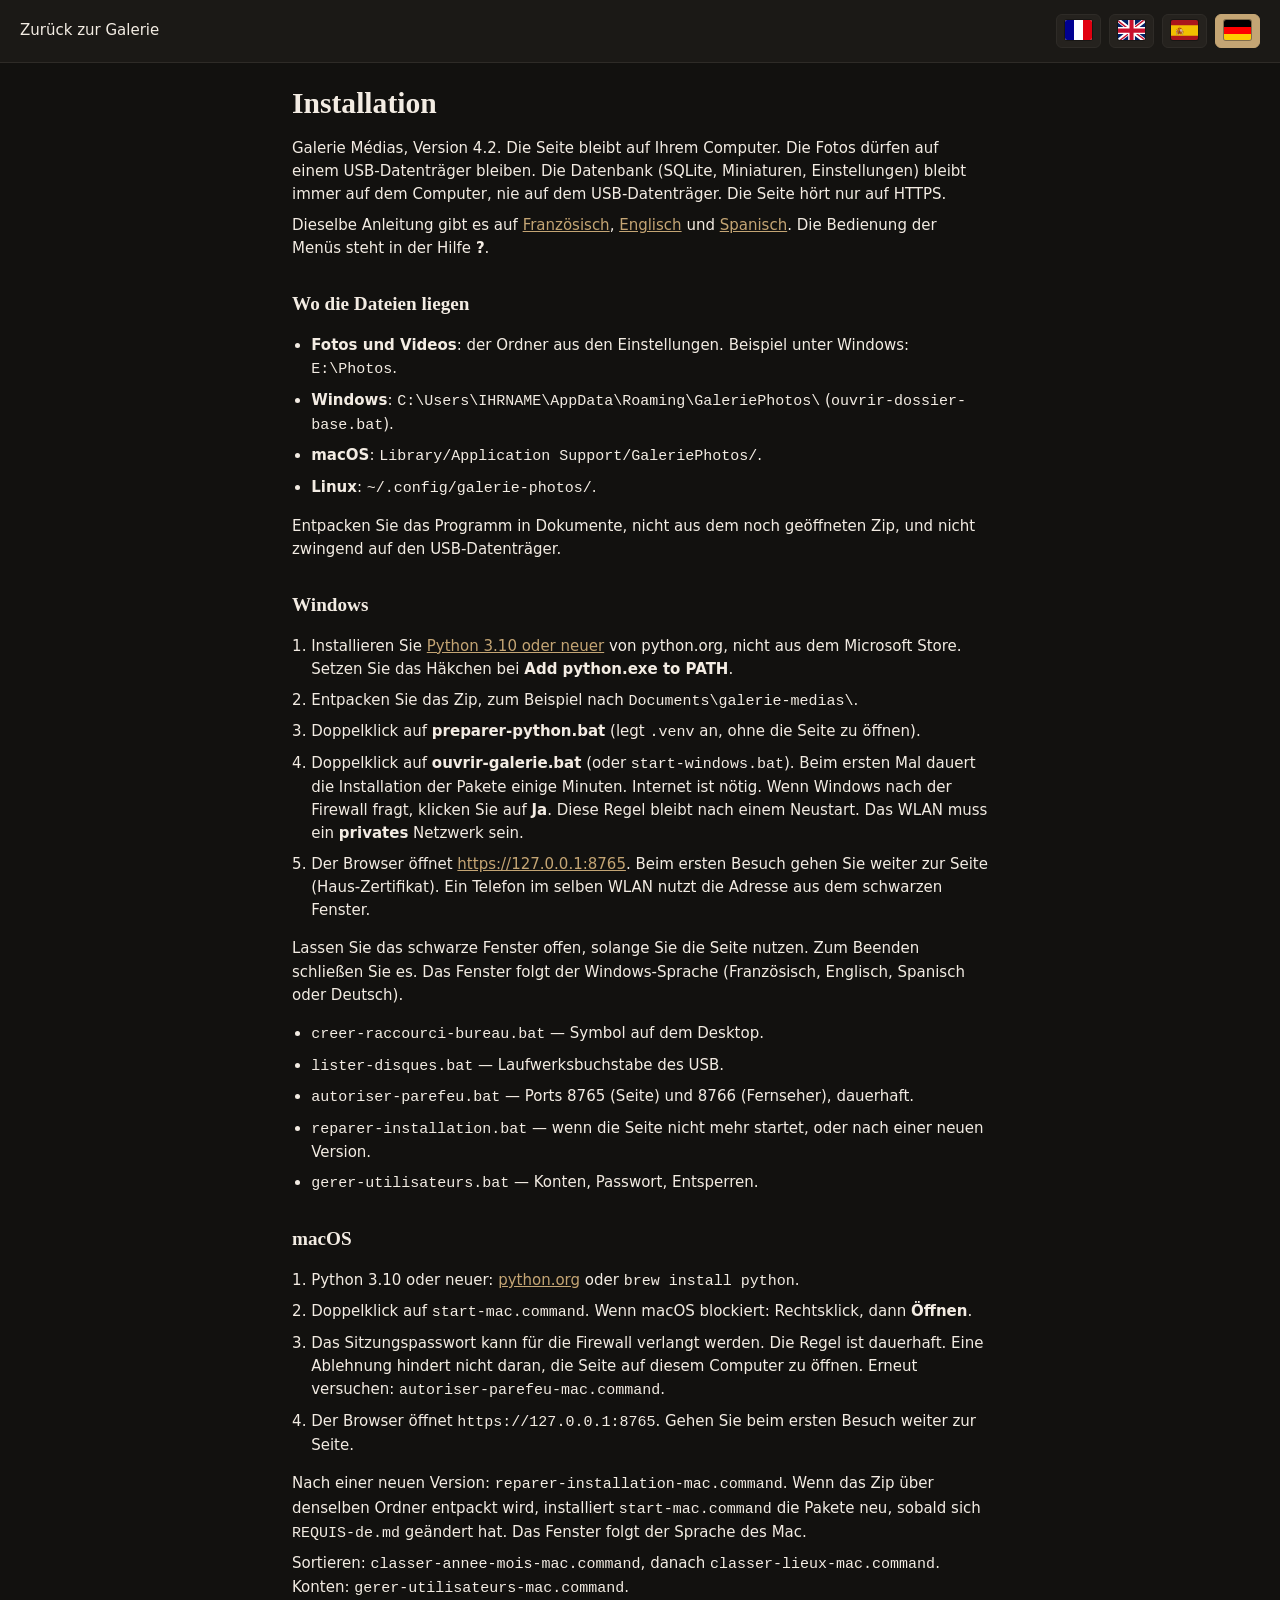
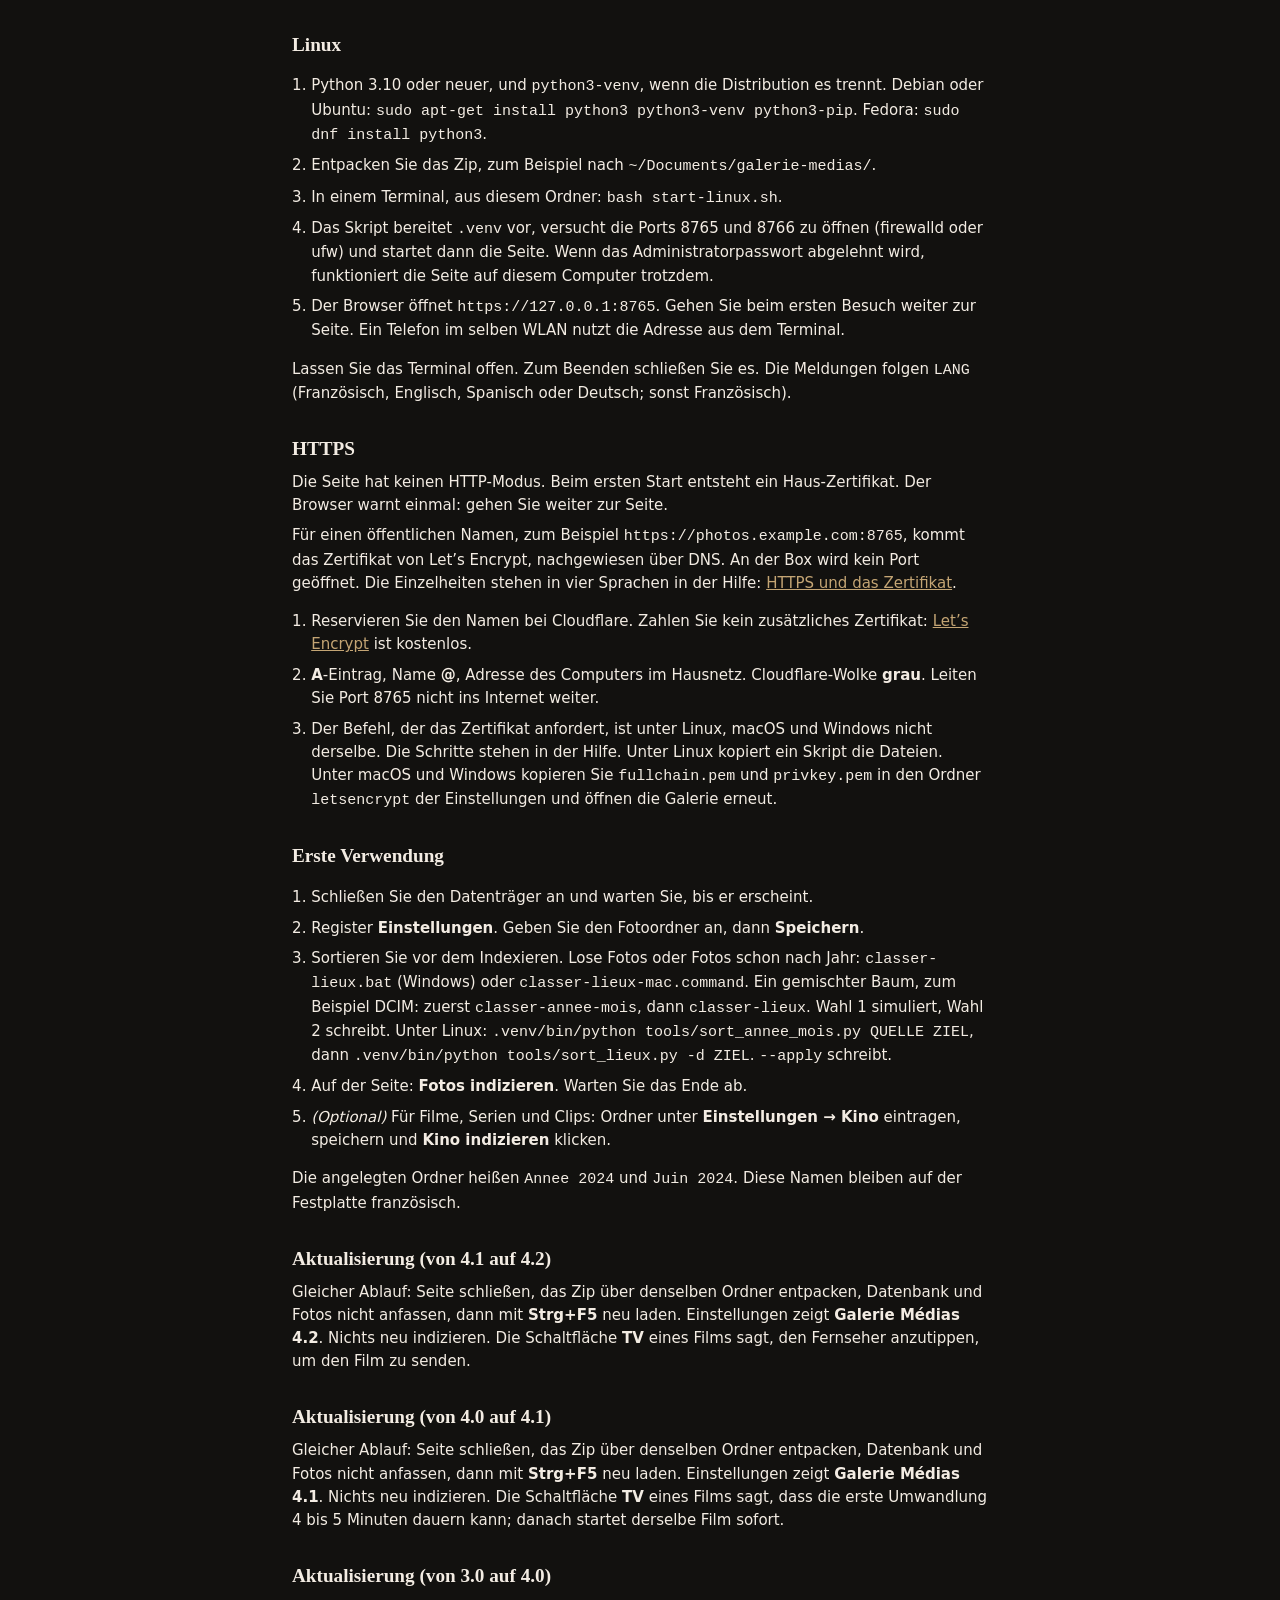
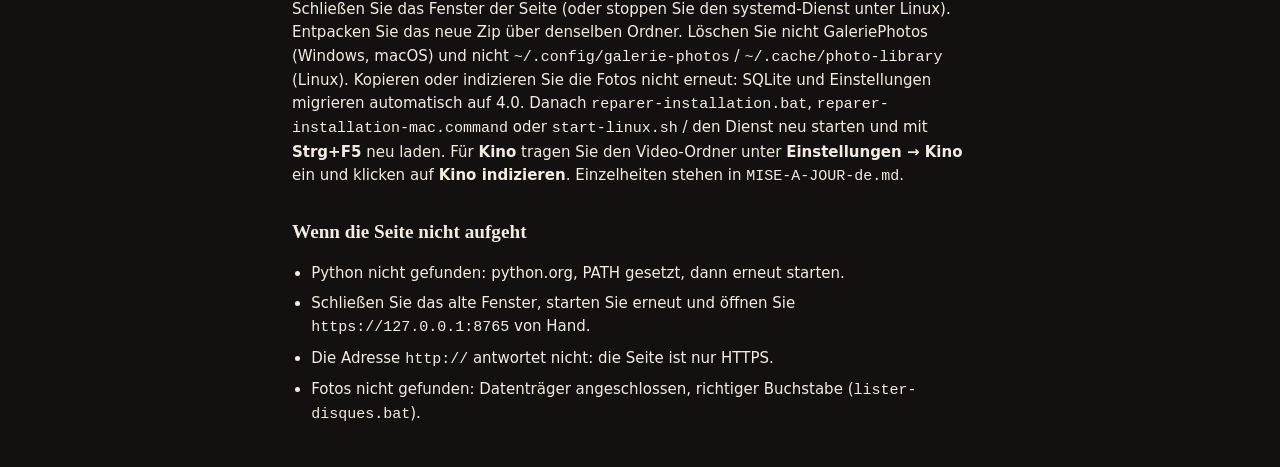
<file: static/install/de.html>
<!DOCTYPE html>
<html lang="de">
<head>
  <meta charset="UTF-8">
  <meta name="viewport" content="width=device-width, initial-scale=1">
  <title>Installation — Galerie Médias</title>
  <link rel="stylesheet" href="../styles.css?v=79">
  <link rel="icon" href="../favicon.svg" type="image/svg+xml">
</head>
<body class="help-standalone">
  <header class="help-bar">
    <a class="help-back" href="/">Zurück zur Galerie</a>
    <nav class="help-langs" aria-label="Sprache">
      <a href="fr.html" hreflang="fr" lang="fr" title="Français" aria-label="Français"><img class="flag" alt="" src="/static/flags/fr.svg"></a>
      <a href="en.html" hreflang="en" lang="en" title="English" aria-label="English"><img class="flag" alt="" src="/static/flags/gb.svg"></a>
      <a href="es.html" hreflang="es" lang="es" title="Español" aria-label="Español"><img class="flag" alt="" src="/static/flags/es.svg"></a>
      <a href="de.html" hreflang="de" lang="de" title="Deutsch" aria-label="Deutsch" aria-current="page"><img class="flag" alt="" src="/static/flags/de.svg"></a>
    </nav>
  </header>
  <article class="help-doc">
    <h1>Installation</h1>
    <p>Galerie Médias, Version 4.2. Die Seite bleibt auf Ihrem Computer. Die Fotos dürfen auf einem USB-Datenträger bleiben. Die Datenbank (SQLite, Miniaturen, Einstellungen) bleibt immer auf dem Computer, nie auf dem USB-Datenträger. Die Seite hört nur auf HTTPS.</p>
    <p>Dieselbe Anleitung gibt es auf <a href="fr.html" hreflang="fr">Französisch</a>, <a href="en.html" hreflang="en">Englisch</a> und <a href="es.html" hreflang="es">Spanisch</a>. Die Bedienung der Menüs steht in der Hilfe <strong>?</strong>.</p>

    <h2>Wo die Dateien liegen</h2>
    <ul>
      <li><strong>Fotos und Videos</strong>: der Ordner aus den Einstellungen. Beispiel unter Windows: <code>E:\Photos</code>.</li>
      <li><strong>Windows</strong>: <code>C:\Users\IHRNAME\AppData\Roaming\GaleriePhotos\</code> (<code>ouvrir-dossier-base.bat</code>).</li>
      <li><strong>macOS</strong>: <code>Library/Application Support/GaleriePhotos/</code>.</li>
      <li><strong>Linux</strong>: <code>~/.config/galerie-photos/</code>.</li>
    </ul>
    <p>Entpacken Sie das Programm in Dokumente, nicht aus dem noch geöffneten Zip, und nicht zwingend auf den USB-Datenträger.</p>

    <h2>Windows</h2>
    <ol>
      <li>Installieren Sie <a href="https://www.python.org/downloads/">Python 3.10 oder neuer</a> von python.org, nicht aus dem Microsoft Store. Setzen Sie das Häkchen bei <strong>Add python.exe to PATH</strong>.</li>
      <li>Entpacken Sie das Zip, zum Beispiel nach <code>Documents\galerie-medias\</code>.</li>
      <li>Doppelklick auf <strong>preparer-python.bat</strong> (legt <code>.venv</code> an, ohne die Seite zu öffnen).</li>
      <li>Doppelklick auf <strong>ouvrir-galerie.bat</strong> (oder <code>start-windows.bat</code>). Beim ersten Mal dauert die Installation der Pakete einige Minuten. Internet ist nötig. Wenn Windows nach der Firewall fragt, klicken Sie auf <strong>Ja</strong>. Diese Regel bleibt nach einem Neustart. Das WLAN muss ein <strong>privates</strong> Netzwerk sein.</li>
      <li>Der Browser öffnet <a href="https://127.0.0.1:8765">https://127.0.0.1:8765</a>. Beim ersten Besuch gehen Sie weiter zur Seite (Haus-Zertifikat). Ein Telefon im selben WLAN nutzt die Adresse aus dem schwarzen Fenster.</li>
    </ol>
    <p>Lassen Sie das schwarze Fenster offen, solange Sie die Seite nutzen. Zum Beenden schließen Sie es. Das Fenster folgt der Windows-Sprache (Französisch, Englisch, Spanisch oder Deutsch).</p>
    <ul>
      <li><code>creer-raccourci-bureau.bat</code> — Symbol auf dem Desktop.</li>
      <li><code>lister-disques.bat</code> — Laufwerksbuchstabe des USB.</li>
      <li><code>autoriser-parefeu.bat</code> — Ports 8765 (Seite) und 8766 (Fernseher), dauerhaft.</li>
      <li><code>reparer-installation.bat</code> — wenn die Seite nicht mehr startet, oder nach einer neuen Version.</li>
      <li><code>gerer-utilisateurs.bat</code> — Konten, Passwort, Entsperren.</li>
    </ul>

    <h2>macOS</h2>
    <ol>
      <li>Python 3.10 oder neuer: <a href="https://www.python.org/downloads/">python.org</a> oder <code>brew install python</code>.</li>
      <li>Doppelklick auf <code>start-mac.command</code>. Wenn macOS blockiert: Rechtsklick, dann <strong>Öffnen</strong>.</li>
      <li>Das Sitzungspasswort kann für die Firewall verlangt werden. Die Regel ist dauerhaft. Eine Ablehnung hindert nicht daran, die Seite auf diesem Computer zu öffnen. Erneut versuchen: <code>autoriser-parefeu-mac.command</code>.</li>
      <li>Der Browser öffnet <code>https://127.0.0.1:8765</code>. Gehen Sie beim ersten Besuch weiter zur Seite.</li>
    </ol>
    <p>Nach einer neuen Version: <code>reparer-installation-mac.command</code>. Wenn das Zip über denselben Ordner entpackt wird, installiert <code>start-mac.command</code> die Pakete neu, sobald sich <code>REQUIS-de.md</code> geändert hat. Das Fenster folgt der Sprache des Mac.</p>
    <p>Sortieren: <code>classer-annee-mois-mac.command</code>, danach <code>classer-lieux-mac.command</code>. Konten: <code>gerer-utilisateurs-mac.command</code>.</p>

    <h2>Linux</h2>
    <ol>
      <li>Python 3.10 oder neuer, und <code>python3-venv</code>, wenn die Distribution es trennt. Debian oder Ubuntu: <code>sudo apt-get install python3 python3-venv python3-pip</code>. Fedora: <code>sudo dnf install python3</code>.</li>
      <li>Entpacken Sie das Zip, zum Beispiel nach <code>~/Documents/galerie-medias/</code>.</li>
      <li>In einem Terminal, aus diesem Ordner: <code>bash start-linux.sh</code>.</li>
      <li>Das Skript bereitet <code>.venv</code> vor, versucht die Ports 8765 und 8766 zu öffnen (firewalld oder ufw) und startet dann die Seite. Wenn das Administratorpasswort abgelehnt wird, funktioniert die Seite auf diesem Computer trotzdem.</li>
      <li>Der Browser öffnet <code>https://127.0.0.1:8765</code>. Gehen Sie beim ersten Besuch weiter zur Seite. Ein Telefon im selben WLAN nutzt die Adresse aus dem Terminal.</li>
    </ol>
    <p>Lassen Sie das Terminal offen. Zum Beenden schließen Sie es. Die Meldungen folgen <code>LANG</code> (Französisch, Englisch, Spanisch oder Deutsch; sonst Französisch).</p>

    <h2>HTTPS</h2>
    <p>Die Seite hat keinen HTTP-Modus. Beim ersten Start entsteht ein Haus-Zertifikat. Der Browser warnt einmal: gehen Sie weiter zur Seite.</p>
    <p>Für einen öffentlichen Namen, zum Beispiel <code>https://photos.example.com:8765</code>, kommt das Zertifikat von Let’s Encrypt, nachgewiesen über DNS. An der Box wird kein Port geöffnet. Die Einzelheiten stehen in vier Sprachen in der Hilfe: <a href="/static/help/de.html#help-https">HTTPS und das Zertifikat</a>.</p>
    <ol>
      <li>Reservieren Sie den Namen bei Cloudflare. Zahlen Sie kein zusätzliches Zertifikat: <a href="https://letsencrypt.org/">Let’s Encrypt</a> ist kostenlos.</li>
      <li><strong>A</strong>-Eintrag, Name <strong>@</strong>, Adresse des Computers im Hausnetz. Cloudflare-Wolke <strong>grau</strong>. Leiten Sie Port 8765 nicht ins Internet weiter.</li>
      <li>Der Befehl, der das Zertifikat anfordert, ist unter Linux, macOS und Windows nicht derselbe. Die Schritte stehen in der Hilfe. Unter Linux kopiert ein Skript die Dateien. Unter macOS und Windows kopieren Sie <code>fullchain.pem</code> und <code>privkey.pem</code> in den Ordner <code>letsencrypt</code> der Einstellungen und öffnen die Galerie erneut.</li>
    </ol>

    <h2>Erste Verwendung</h2>
    <ol>
      <li>Schließen Sie den Datenträger an und warten Sie, bis er erscheint.</li>
      <li>Register <strong>Einstellungen</strong>. Geben Sie den Fotoordner an, dann <strong>Speichern</strong>.</li>
      <li>Sortieren Sie vor dem Indexieren. Lose Fotos oder Fotos schon nach Jahr: <code>classer-lieux.bat</code> (Windows) oder <code>classer-lieux-mac.command</code>. Ein gemischter Baum, zum Beispiel DCIM: zuerst <code>classer-annee-mois</code>, dann <code>classer-lieux</code>. Wahl 1 simuliert, Wahl 2 schreibt. Unter Linux: <code>.venv/bin/python tools/sort_annee_mois.py QUELLE ZIEL</code>, dann <code>.venv/bin/python tools/sort_lieux.py -d ZIEL</code>. <code>--apply</code> schreibt.</li>
      <li>Auf der Seite: <strong>Fotos indizieren</strong>. Warten Sie das Ende ab.</li>
      <li><em>(Optional)</em> Für Filme, Serien und Clips: Ordner unter <strong>Einstellungen → Kino</strong> eintragen, speichern und <strong>Kino indizieren</strong> klicken.</li>
    </ol>
    <p>Die angelegten Ordner heißen <code>Annee 2024</code> und <code>Juin 2024</code>. Diese Namen bleiben auf der Festplatte französisch.</p>

    <h2>Aktualisierung (von 4.1 auf 4.2)</h2>
    <p>Gleicher Ablauf: Seite schließen, das Zip über denselben Ordner entpacken, Datenbank und Fotos nicht anfassen, dann mit <strong>Strg+F5</strong> neu laden. Einstellungen zeigt <strong>Galerie Médias 4.2</strong>. Nichts neu indizieren. Die Schaltfläche <strong>TV</strong> eines Films sagt, den Fernseher anzutippen, um den Film zu senden.</p>

    <h2>Aktualisierung (von 4.0 auf 4.1)</h2>
    <p>Gleicher Ablauf: Seite schließen, das Zip über denselben Ordner entpacken, Datenbank und Fotos nicht anfassen, dann mit <strong>Strg+F5</strong> neu laden. Einstellungen zeigt <strong>Galerie Médias 4.1</strong>. Nichts neu indizieren. Die Schaltfläche <strong>TV</strong> eines Films sagt, dass die erste Umwandlung 4 bis 5 Minuten dauern kann; danach startet derselbe Film sofort.</p>

    <h2>Aktualisierung (von 3.0 auf 4.0)</h2>
    <p>Schließen Sie das Fenster der Seite (oder stoppen Sie den systemd-Dienst unter Linux). Entpacken Sie das neue Zip über denselben Ordner. Löschen Sie nicht GaleriePhotos (Windows, macOS) und nicht <code>~/.config/galerie-photos</code> / <code>~/.cache/photo-library</code> (Linux). Kopieren oder indizieren Sie die Fotos nicht erneut: SQLite und Einstellungen migrieren automatisch auf 4.0. Danach <code>reparer-installation.bat</code>, <code>reparer-installation-mac.command</code> oder <code>start-linux.sh</code> / den Dienst neu starten und mit <strong>Strg+F5</strong> neu laden. Für <strong>Kino</strong> tragen Sie den Video-Ordner unter <strong>Einstellungen → Kino</strong> ein und klicken auf <strong>Kino indizieren</strong>. Einzelheiten stehen in <code>MISE-A-JOUR-de.md</code>.</p>

    <h2>Wenn die Seite nicht aufgeht</h2>
    <ul>
      <li>Python nicht gefunden: python.org, PATH gesetzt, dann erneut starten.</li>
      <li>Schließen Sie das alte Fenster, starten Sie erneut und öffnen Sie <code>https://127.0.0.1:8765</code> von Hand.</li>
      <li>Die Adresse <code>http://</code> antwortet nicht: die Seite ist nur HTTPS.</li>
      <li>Fotos nicht gefunden: Datenträger angeschlossen, richtiger Buchstabe (<code>lister-disques.bat</code>).</li>
    </ul>
  </article>
</body>
</html>
</file>
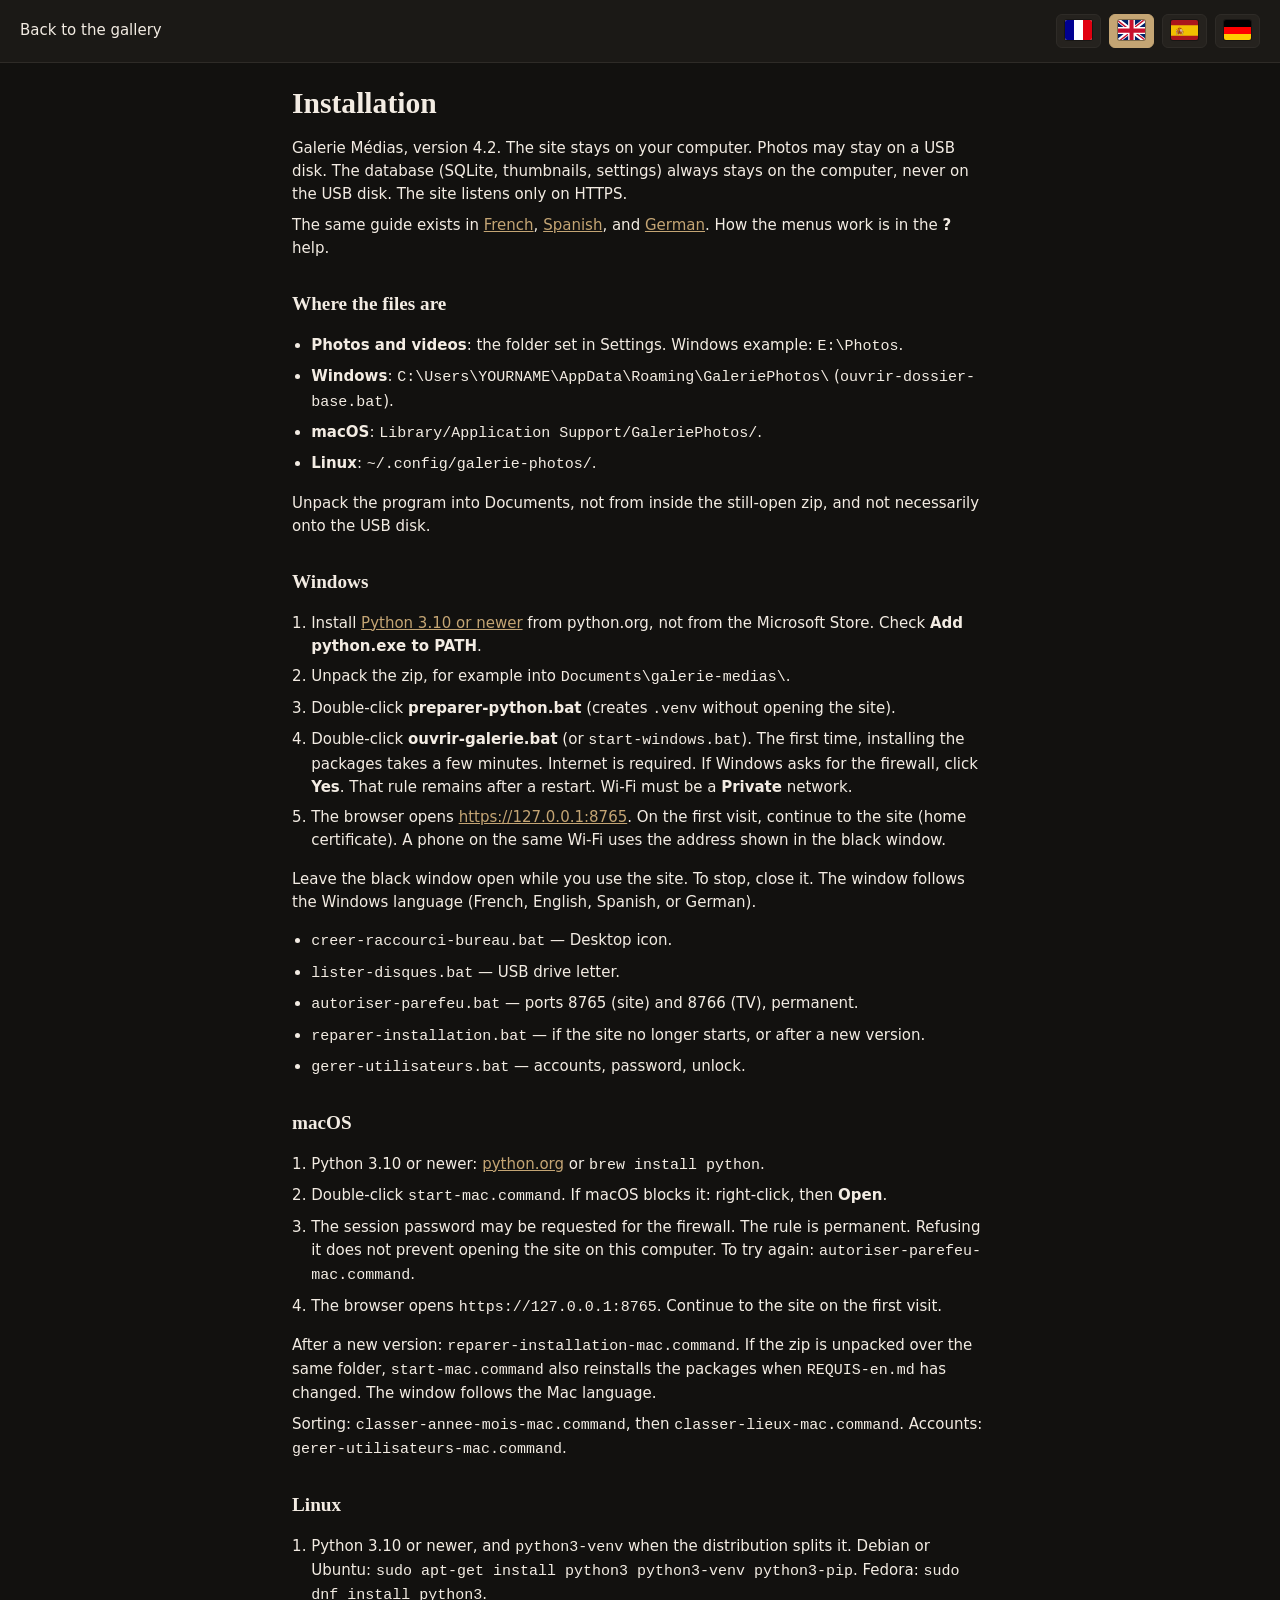
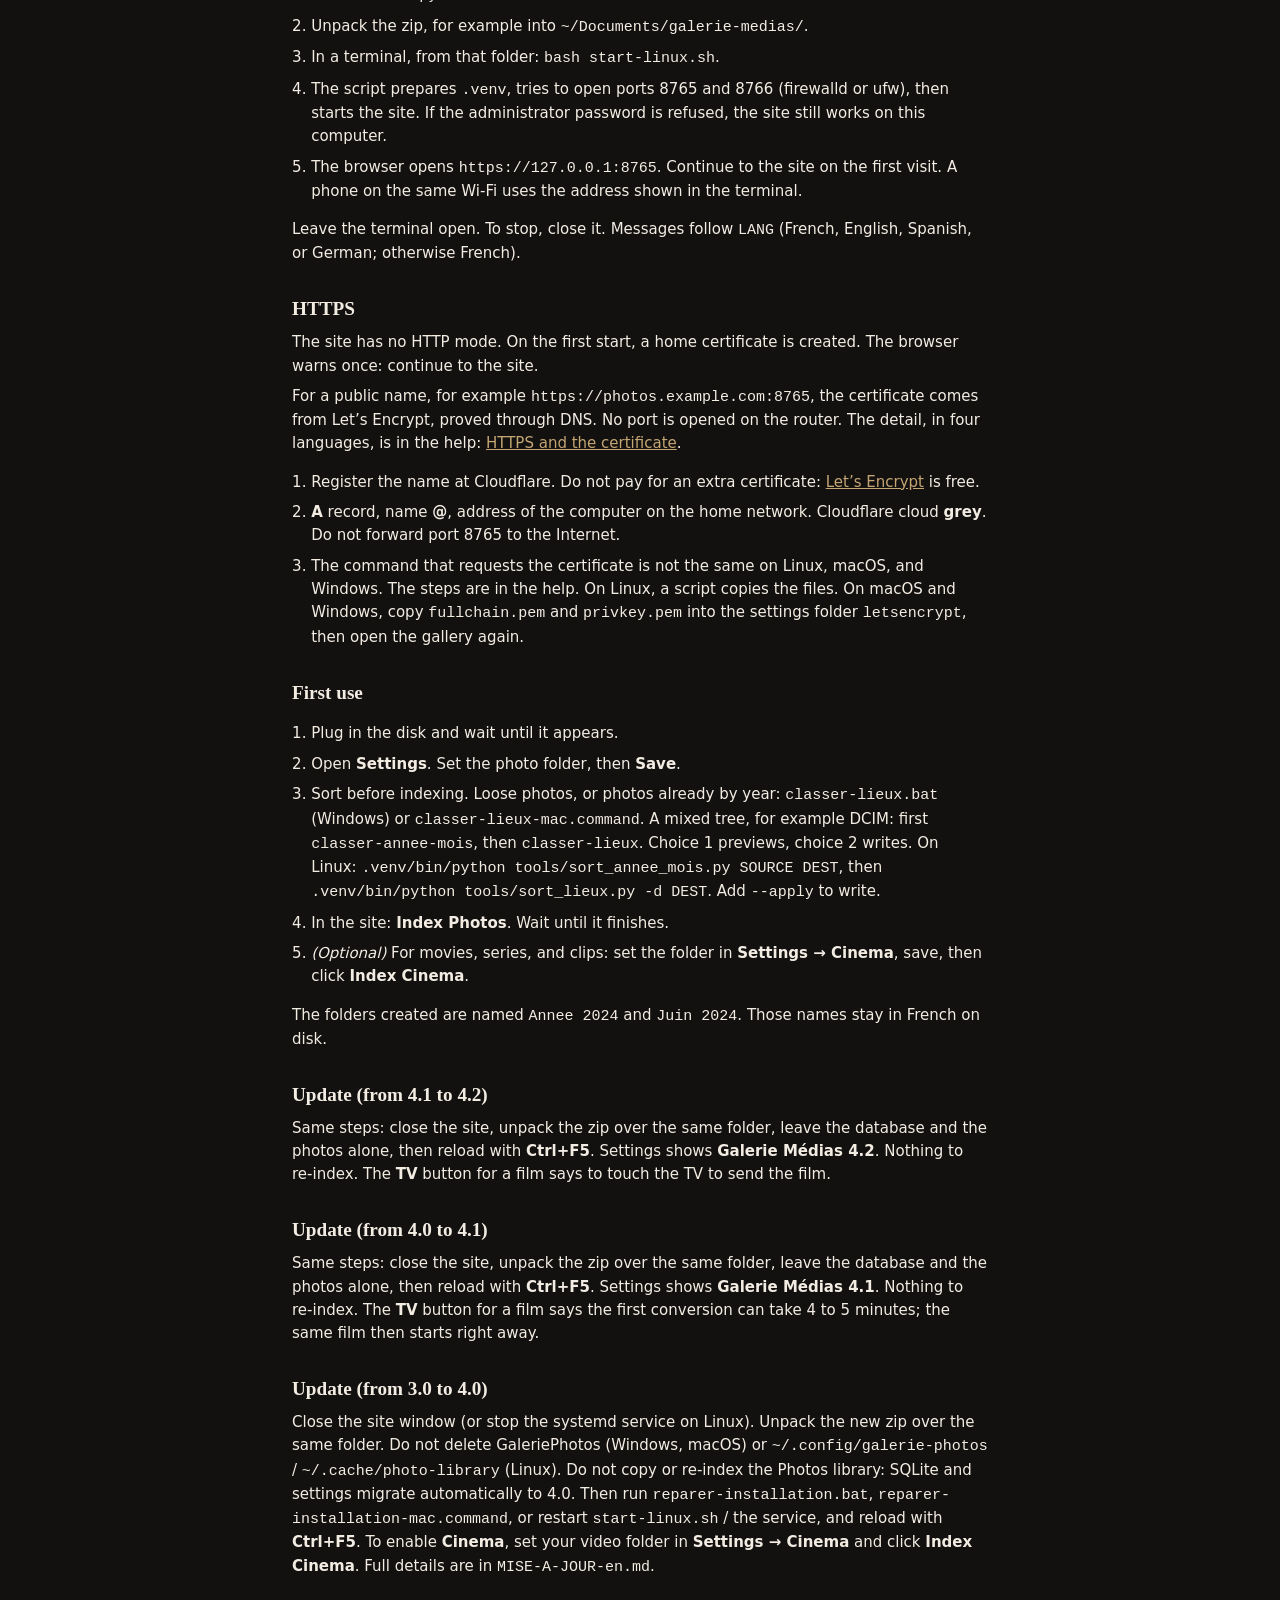
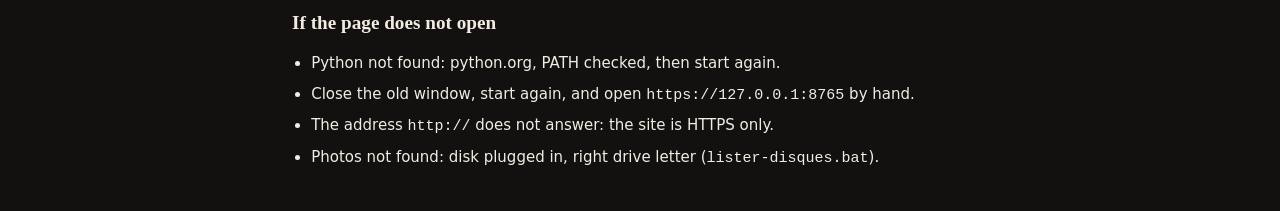
<file: static/install/en.html>
<!DOCTYPE html>
<html lang="en">
<head>
  <meta charset="UTF-8">
  <meta name="viewport" content="width=device-width, initial-scale=1">
  <title>Installation — Galerie Médias</title>
  <link rel="stylesheet" href="../styles.css?v=79">
  <link rel="icon" href="../favicon.svg" type="image/svg+xml">
</head>
<body class="help-standalone">
  <header class="help-bar">
    <a class="help-back" href="/">Back to the gallery</a>
    <nav class="help-langs" aria-label="Language">
      <a href="fr.html" hreflang="fr" lang="fr" title="Français" aria-label="Français"><img class="flag" alt="" src="/static/flags/fr.svg"></a>
      <a href="en.html" hreflang="en" lang="en" title="English" aria-label="English" aria-current="page"><img class="flag" alt="" src="/static/flags/gb.svg"></a>
      <a href="es.html" hreflang="es" lang="es" title="Español" aria-label="Español"><img class="flag" alt="" src="/static/flags/es.svg"></a>
      <a href="de.html" hreflang="de" lang="de" title="Deutsch" aria-label="Deutsch"><img class="flag" alt="" src="/static/flags/de.svg"></a>
    </nav>
  </header>
  <article class="help-doc">
    <h1>Installation</h1>
    <p>Galerie Médias, version 4.2. The site stays on your computer. Photos may stay on a USB disk. The database (SQLite, thumbnails, settings) always stays on the computer, never on the USB disk. The site listens only on HTTPS.</p>
    <p>The same guide exists in <a href="fr.html" hreflang="fr">French</a>, <a href="es.html" hreflang="es">Spanish</a>, and <a href="de.html" hreflang="de">German</a>. How the menus work is in the <strong>?</strong> help.</p>

    <h2>Where the files are</h2>
    <ul>
      <li><strong>Photos and videos</strong>: the folder set in Settings. Windows example: <code>E:\Photos</code>.</li>
      <li><strong>Windows</strong>: <code>C:\Users\YOURNAME\AppData\Roaming\GaleriePhotos\</code> (<code>ouvrir-dossier-base.bat</code>).</li>
      <li><strong>macOS</strong>: <code>Library/Application Support/GaleriePhotos/</code>.</li>
      <li><strong>Linux</strong>: <code>~/.config/galerie-photos/</code>.</li>
    </ul>
    <p>Unpack the program into Documents, not from inside the still-open zip, and not necessarily onto the USB disk.</p>

    <h2>Windows</h2>
    <ol>
      <li>Install <a href="https://www.python.org/downloads/">Python 3.10 or newer</a> from python.org, not from the Microsoft Store. Check <strong>Add python.exe to PATH</strong>.</li>
      <li>Unpack the zip, for example into <code>Documents\galerie-medias\</code>.</li>
      <li>Double-click <strong>preparer-python.bat</strong> (creates <code>.venv</code> without opening the site).</li>
      <li>Double-click <strong>ouvrir-galerie.bat</strong> (or <code>start-windows.bat</code>). The first time, installing the packages takes a few minutes. Internet is required. If Windows asks for the firewall, click <strong>Yes</strong>. That rule remains after a restart. Wi-Fi must be a <strong>Private</strong> network.</li>
      <li>The browser opens <a href="https://127.0.0.1:8765">https://127.0.0.1:8765</a>. On the first visit, continue to the site (home certificate). A phone on the same Wi-Fi uses the address shown in the black window.</li>
    </ol>
    <p>Leave the black window open while you use the site. To stop, close it. The window follows the Windows language (French, English, Spanish, or German).</p>
    <ul>
      <li><code>creer-raccourci-bureau.bat</code> — Desktop icon.</li>
      <li><code>lister-disques.bat</code> — USB drive letter.</li>
      <li><code>autoriser-parefeu.bat</code> — ports 8765 (site) and 8766 (TV), permanent.</li>
      <li><code>reparer-installation.bat</code> — if the site no longer starts, or after a new version.</li>
      <li><code>gerer-utilisateurs.bat</code> — accounts, password, unlock.</li>
    </ul>

    <h2>macOS</h2>
    <ol>
      <li>Python 3.10 or newer: <a href="https://www.python.org/downloads/">python.org</a> or <code>brew install python</code>.</li>
      <li>Double-click <code>start-mac.command</code>. If macOS blocks it: right-click, then <strong>Open</strong>.</li>
      <li>The session password may be requested for the firewall. The rule is permanent. Refusing it does not prevent opening the site on this computer. To try again: <code>autoriser-parefeu-mac.command</code>.</li>
      <li>The browser opens <code>https://127.0.0.1:8765</code>. Continue to the site on the first visit.</li>
    </ol>
    <p>After a new version: <code>reparer-installation-mac.command</code>. If the zip is unpacked over the same folder, <code>start-mac.command</code> also reinstalls the packages when <code>REQUIS-en.md</code> has changed. The window follows the Mac language.</p>
    <p>Sorting: <code>classer-annee-mois-mac.command</code>, then <code>classer-lieux-mac.command</code>. Accounts: <code>gerer-utilisateurs-mac.command</code>.</p>

    <h2>Linux</h2>
    <ol>
      <li>Python 3.10 or newer, and <code>python3-venv</code> when the distribution splits it. Debian or Ubuntu: <code>sudo apt-get install python3 python3-venv python3-pip</code>. Fedora: <code>sudo dnf install python3</code>.</li>
      <li>Unpack the zip, for example into <code>~/Documents/galerie-medias/</code>.</li>
      <li>In a terminal, from that folder: <code>bash start-linux.sh</code>.</li>
      <li>The script prepares <code>.venv</code>, tries to open ports 8765 and 8766 (firewalld or ufw), then starts the site. If the administrator password is refused, the site still works on this computer.</li>
      <li>The browser opens <code>https://127.0.0.1:8765</code>. Continue to the site on the first visit. A phone on the same Wi-Fi uses the address shown in the terminal.</li>
    </ol>
    <p>Leave the terminal open. To stop, close it. Messages follow <code>LANG</code> (French, English, Spanish, or German; otherwise French).</p>

    <h2>HTTPS</h2>
    <p>The site has no HTTP mode. On the first start, a home certificate is created. The browser warns once: continue to the site.</p>
    <p>For a public name, for example <code>https://photos.example.com:8765</code>, the certificate comes from Let’s Encrypt, proved through DNS. No port is opened on the router. The detail, in four languages, is in the help: <a href="/static/help/en.html#help-https">HTTPS and the certificate</a>.</p>
    <ol>
      <li>Register the name at Cloudflare. Do not pay for an extra certificate: <a href="https://letsencrypt.org/">Let’s Encrypt</a> is free.</li>
      <li><strong>A</strong> record, name <strong>@</strong>, address of the computer on the home network. Cloudflare cloud <strong>grey</strong>. Do not forward port 8765 to the Internet.</li>
      <li>The command that requests the certificate is not the same on Linux, macOS, and Windows. The steps are in the help. On Linux, a script copies the files. On macOS and Windows, copy <code>fullchain.pem</code> and <code>privkey.pem</code> into the settings folder <code>letsencrypt</code>, then open the gallery again.</li>
    </ol>

    <h2>First use</h2>
    <ol>
      <li>Plug in the disk and wait until it appears.</li>
      <li>Open <strong>Settings</strong>. Set the photo folder, then <strong>Save</strong>.</li>
      <li>Sort before indexing. Loose photos, or photos already by year: <code>classer-lieux.bat</code> (Windows) or <code>classer-lieux-mac.command</code>. A mixed tree, for example DCIM: first <code>classer-annee-mois</code>, then <code>classer-lieux</code>. Choice 1 previews, choice 2 writes. On Linux: <code>.venv/bin/python tools/sort_annee_mois.py SOURCE DEST</code>, then <code>.venv/bin/python tools/sort_lieux.py -d DEST</code>. Add <code>--apply</code> to write.</li>
      <li>In the site: <strong>Index Photos</strong>. Wait until it finishes.</li>
      <li><em>(Optional)</em> For movies, series, and clips: set the folder in <strong>Settings → Cinema</strong>, save, then click <strong>Index Cinema</strong>.</li>
    </ol>
    <p>The folders created are named <code>Annee 2024</code> and <code>Juin 2024</code>. Those names stay in French on disk.</p>

    <h2>Update (from 4.1 to 4.2)</h2>
    <p>Same steps: close the site, unpack the zip over the same folder, leave the database and the photos alone, then reload with <strong>Ctrl+F5</strong>. Settings shows <strong>Galerie Médias 4.2</strong>. Nothing to re-index. The <strong>TV</strong> button for a film says to touch the TV to send the film.</p>

    <h2>Update (from 4.0 to 4.1)</h2>
    <p>Same steps: close the site, unpack the zip over the same folder, leave the database and the photos alone, then reload with <strong>Ctrl+F5</strong>. Settings shows <strong>Galerie Médias 4.1</strong>. Nothing to re-index. The <strong>TV</strong> button for a film says the first conversion can take 4 to 5 minutes; the same film then starts right away.</p>

    <h2>Update (from 3.0 to 4.0)</h2>
    <p>Close the site window (or stop the systemd service on Linux). Unpack the new zip over the same folder. Do not delete GaleriePhotos (Windows, macOS) or <code>~/.config/galerie-photos</code> / <code>~/.cache/photo-library</code> (Linux). Do not copy or re-index the Photos library: SQLite and settings migrate automatically to 4.0. Then run <code>reparer-installation.bat</code>, <code>reparer-installation-mac.command</code>, or restart <code>start-linux.sh</code> / the service, and reload with <strong>Ctrl+F5</strong>. To enable <strong>Cinema</strong>, set your video folder in <strong>Settings → Cinema</strong> and click <strong>Index Cinema</strong>. Full details are in <code>MISE-A-JOUR-en.md</code>.</p>

    <h2>If the page does not open</h2>
    <ul>
      <li>Python not found: python.org, PATH checked, then start again.</li>
      <li>Close the old window, start again, and open <code>https://127.0.0.1:8765</code> by hand.</li>
      <li>The address <code>http://</code> does not answer: the site is HTTPS only.</li>
      <li>Photos not found: disk plugged in, right drive letter (<code>lister-disques.bat</code>).</li>
    </ul>
  </article>
</body>
</html>
</file>
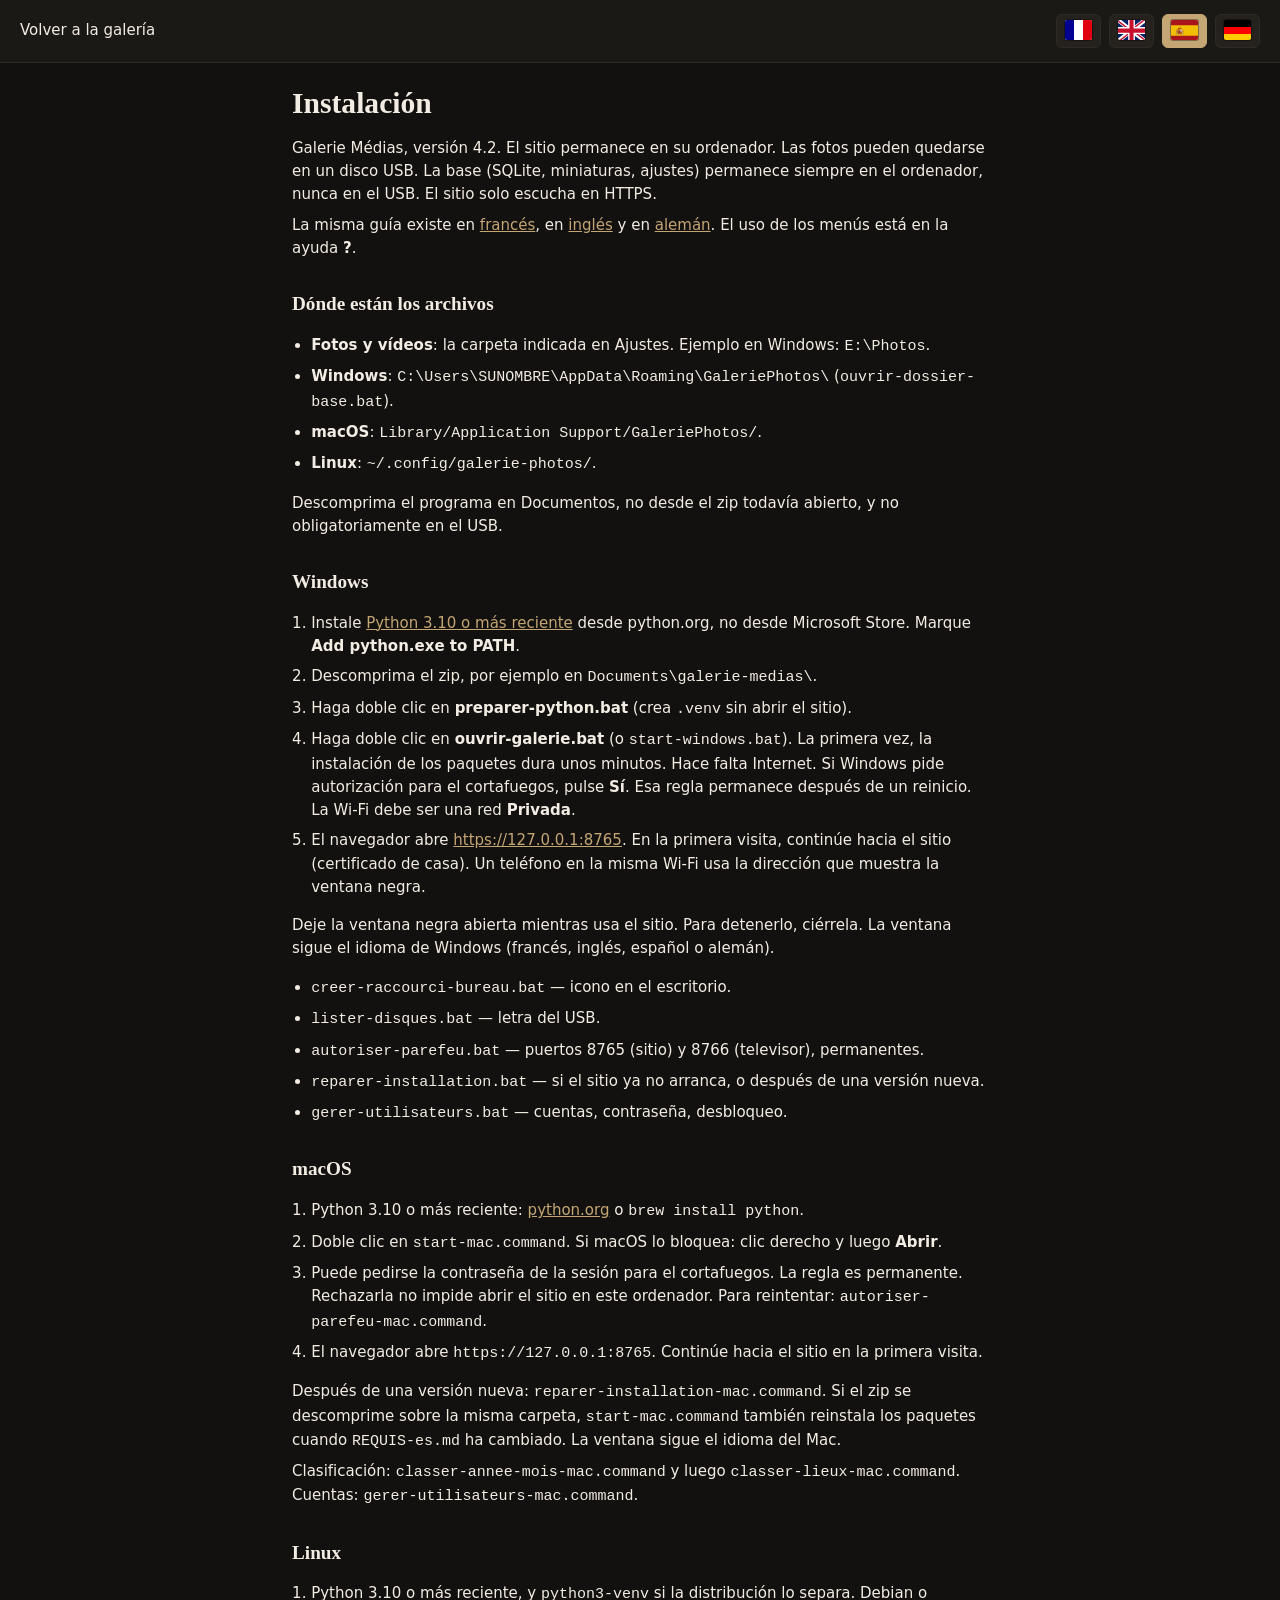
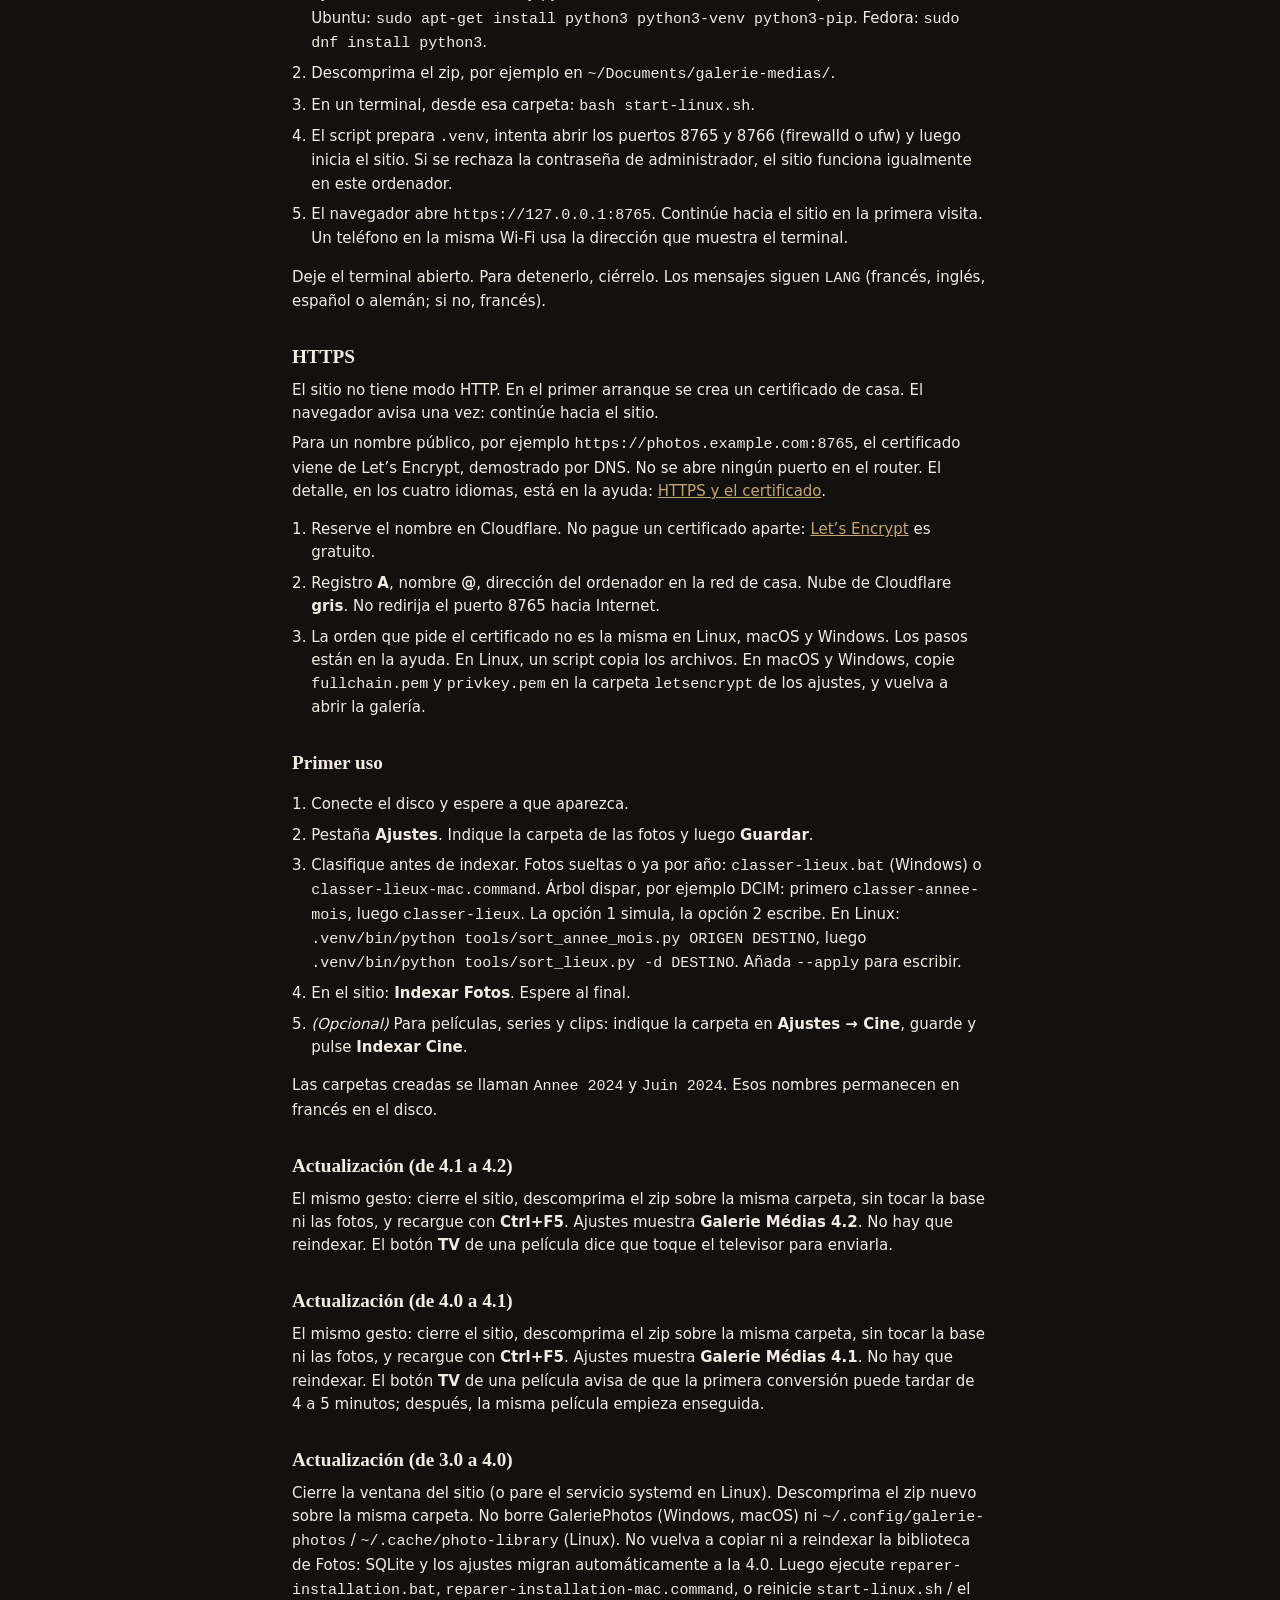
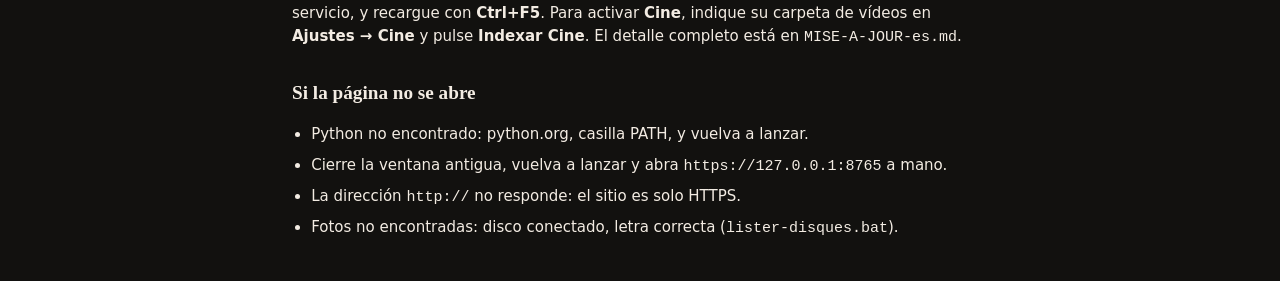
<file: static/install/es.html>
<!DOCTYPE html>
<html lang="es">
<head>
  <meta charset="UTF-8">
  <meta name="viewport" content="width=device-width, initial-scale=1">
  <title>Instalación — Galerie Médias</title>
  <link rel="stylesheet" href="../styles.css?v=79">
  <link rel="icon" href="../favicon.svg" type="image/svg+xml">
</head>
<body class="help-standalone">
  <header class="help-bar">
    <a class="help-back" href="/">Volver a la galería</a>
    <nav class="help-langs" aria-label="Idioma">
      <a href="fr.html" hreflang="fr" lang="fr" title="Français" aria-label="Français"><img class="flag" alt="" src="/static/flags/fr.svg"></a>
      <a href="en.html" hreflang="en" lang="en" title="English" aria-label="English"><img class="flag" alt="" src="/static/flags/gb.svg"></a>
      <a href="es.html" hreflang="es" lang="es" title="Español" aria-label="Español" aria-current="page"><img class="flag" alt="" src="/static/flags/es.svg"></a>
      <a href="de.html" hreflang="de" lang="de" title="Deutsch" aria-label="Deutsch"><img class="flag" alt="" src="/static/flags/de.svg"></a>
    </nav>
  </header>
  <article class="help-doc">
    <h1>Instalación</h1>
    <p>Galerie Médias, versión 4.2. El sitio permanece en su ordenador. Las fotos pueden quedarse en un disco USB. La base (SQLite, miniaturas, ajustes) permanece siempre en el ordenador, nunca en el USB. El sitio solo escucha en HTTPS.</p>
    <p>La misma guía existe en <a href="fr.html" hreflang="fr">francés</a>, en <a href="en.html" hreflang="en">inglés</a> y en <a href="de.html" hreflang="de">alemán</a>. El uso de los menús está en la ayuda <strong>?</strong>.</p>

    <h2>Dónde están los archivos</h2>
    <ul>
      <li><strong>Fotos y vídeos</strong>: la carpeta indicada en Ajustes. Ejemplo en Windows: <code>E:\Photos</code>.</li>
      <li><strong>Windows</strong>: <code>C:\Users\SUNOMBRE\AppData\Roaming\GaleriePhotos\</code> (<code>ouvrir-dossier-base.bat</code>).</li>
      <li><strong>macOS</strong>: <code>Library/Application Support/GaleriePhotos/</code>.</li>
      <li><strong>Linux</strong>: <code>~/.config/galerie-photos/</code>.</li>
    </ul>
    <p>Descomprima el programa en Documentos, no desde el zip todavía abierto, y no obligatoriamente en el USB.</p>

    <h2>Windows</h2>
    <ol>
      <li>Instale <a href="https://www.python.org/downloads/">Python 3.10 o más reciente</a> desde python.org, no desde Microsoft Store. Marque <strong>Add python.exe to PATH</strong>.</li>
      <li>Descomprima el zip, por ejemplo en <code>Documents\galerie-medias\</code>.</li>
      <li>Haga doble clic en <strong>preparer-python.bat</strong> (crea <code>.venv</code> sin abrir el sitio).</li>
      <li>Haga doble clic en <strong>ouvrir-galerie.bat</strong> (o <code>start-windows.bat</code>). La primera vez, la instalación de los paquetes dura unos minutos. Hace falta Internet. Si Windows pide autorización para el cortafuegos, pulse <strong>Sí</strong>. Esa regla permanece después de un reinicio. La Wi-Fi debe ser una red <strong>Privada</strong>.</li>
      <li>El navegador abre <a href="https://127.0.0.1:8765">https://127.0.0.1:8765</a>. En la primera visita, continúe hacia el sitio (certificado de casa). Un teléfono en la misma Wi-Fi usa la dirección que muestra la ventana negra.</li>
    </ol>
    <p>Deje la ventana negra abierta mientras usa el sitio. Para detenerlo, ciérrela. La ventana sigue el idioma de Windows (francés, inglés, español o alemán).</p>
    <ul>
      <li><code>creer-raccourci-bureau.bat</code> — icono en el escritorio.</li>
      <li><code>lister-disques.bat</code> — letra del USB.</li>
      <li><code>autoriser-parefeu.bat</code> — puertos 8765 (sitio) y 8766 (televisor), permanentes.</li>
      <li><code>reparer-installation.bat</code> — si el sitio ya no arranca, o después de una versión nueva.</li>
      <li><code>gerer-utilisateurs.bat</code> — cuentas, contraseña, desbloqueo.</li>
    </ul>

    <h2>macOS</h2>
    <ol>
      <li>Python 3.10 o más reciente: <a href="https://www.python.org/downloads/">python.org</a> o <code>brew install python</code>.</li>
      <li>Doble clic en <code>start-mac.command</code>. Si macOS lo bloquea: clic derecho y luego <strong>Abrir</strong>.</li>
      <li>Puede pedirse la contraseña de la sesión para el cortafuegos. La regla es permanente. Rechazarla no impide abrir el sitio en este ordenador. Para reintentar: <code>autoriser-parefeu-mac.command</code>.</li>
      <li>El navegador abre <code>https://127.0.0.1:8765</code>. Continúe hacia el sitio en la primera visita.</li>
    </ol>
    <p>Después de una versión nueva: <code>reparer-installation-mac.command</code>. Si el zip se descomprime sobre la misma carpeta, <code>start-mac.command</code> también reinstala los paquetes cuando <code>REQUIS-es.md</code> ha cambiado. La ventana sigue el idioma del Mac.</p>
    <p>Clasificación: <code>classer-annee-mois-mac.command</code> y luego <code>classer-lieux-mac.command</code>. Cuentas: <code>gerer-utilisateurs-mac.command</code>.</p>

    <h2>Linux</h2>
    <ol>
      <li>Python 3.10 o más reciente, y <code>python3-venv</code> si la distribución lo separa. Debian o Ubuntu: <code>sudo apt-get install python3 python3-venv python3-pip</code>. Fedora: <code>sudo dnf install python3</code>.</li>
      <li>Descomprima el zip, por ejemplo en <code>~/Documents/galerie-medias/</code>.</li>
      <li>En un terminal, desde esa carpeta: <code>bash start-linux.sh</code>.</li>
      <li>El script prepara <code>.venv</code>, intenta abrir los puertos 8765 y 8766 (firewalld o ufw) y luego inicia el sitio. Si se rechaza la contraseña de administrador, el sitio funciona igualmente en este ordenador.</li>
      <li>El navegador abre <code>https://127.0.0.1:8765</code>. Continúe hacia el sitio en la primera visita. Un teléfono en la misma Wi-Fi usa la dirección que muestra el terminal.</li>
    </ol>
    <p>Deje el terminal abierto. Para detenerlo, ciérrelo. Los mensajes siguen <code>LANG</code> (francés, inglés, español o alemán; si no, francés).</p>

    <h2>HTTPS</h2>
    <p>El sitio no tiene modo HTTP. En el primer arranque se crea un certificado de casa. El navegador avisa una vez: continúe hacia el sitio.</p>
    <p>Para un nombre público, por ejemplo <code>https://photos.example.com:8765</code>, el certificado viene de Let’s Encrypt, demostrado por DNS. No se abre ningún puerto en el router. El detalle, en los cuatro idiomas, está en la ayuda: <a href="/static/help/es.html#help-https">HTTPS y el certificado</a>.</p>
    <ol>
      <li>Reserve el nombre en Cloudflare. No pague un certificado aparte: <a href="https://letsencrypt.org/">Let’s Encrypt</a> es gratuito.</li>
      <li>Registro <strong>A</strong>, nombre <strong>@</strong>, dirección del ordenador en la red de casa. Nube de Cloudflare <strong>gris</strong>. No redirija el puerto 8765 hacia Internet.</li>
      <li>La orden que pide el certificado no es la misma en Linux, macOS y Windows. Los pasos están en la ayuda. En Linux, un script copia los archivos. En macOS y Windows, copie <code>fullchain.pem</code> y <code>privkey.pem</code> en la carpeta <code>letsencrypt</code> de los ajustes, y vuelva a abrir la galería.</li>
    </ol>

    <h2>Primer uso</h2>
    <ol>
      <li>Conecte el disco y espere a que aparezca.</li>
      <li>Pestaña <strong>Ajustes</strong>. Indique la carpeta de las fotos y luego <strong>Guardar</strong>.</li>
      <li>Clasifique antes de indexar. Fotos sueltas o ya por año: <code>classer-lieux.bat</code> (Windows) o <code>classer-lieux-mac.command</code>. Árbol dispar, por ejemplo DCIM: primero <code>classer-annee-mois</code>, luego <code>classer-lieux</code>. La opción 1 simula, la opción 2 escribe. En Linux: <code>.venv/bin/python tools/sort_annee_mois.py ORIGEN DESTINO</code>, luego <code>.venv/bin/python tools/sort_lieux.py -d DESTINO</code>. Añada <code>--apply</code> para escribir.</li>
      <li>En el sitio: <strong>Indexar Fotos</strong>. Espere al final.</li>
      <li><em>(Opcional)</em> Para películas, series y clips: indique la carpeta en <strong>Ajustes → Cine</strong>, guarde y pulse <strong>Indexar Cine</strong>.</li>
    </ol>
    <p>Las carpetas creadas se llaman <code>Annee 2024</code> y <code>Juin 2024</code>. Esos nombres permanecen en francés en el disco.</p>

    <h2>Actualización (de 4.1 a 4.2)</h2>
    <p>El mismo gesto: cierre el sitio, descomprima el zip sobre la misma carpeta, sin tocar la base ni las fotos, y recargue con <strong>Ctrl+F5</strong>. Ajustes muestra <strong>Galerie Médias 4.2</strong>. No hay que reindexar. El botón <strong>TV</strong> de una película dice que toque el televisor para enviarla.</p>

    <h2>Actualización (de 4.0 a 4.1)</h2>
    <p>El mismo gesto: cierre el sitio, descomprima el zip sobre la misma carpeta, sin tocar la base ni las fotos, y recargue con <strong>Ctrl+F5</strong>. Ajustes muestra <strong>Galerie Médias 4.1</strong>. No hay que reindexar. El botón <strong>TV</strong> de una película avisa de que la primera conversión puede tardar de 4 a 5 minutos; después, la misma película empieza enseguida.</p>

    <h2>Actualización (de 3.0 a 4.0)</h2>
    <p>Cierre la ventana del sitio (o pare el servicio systemd en Linux). Descomprima el zip nuevo sobre la misma carpeta. No borre GaleriePhotos (Windows, macOS) ni <code>~/.config/galerie-photos</code> / <code>~/.cache/photo-library</code> (Linux). No vuelva a copiar ni a reindexar la biblioteca de Fotos: SQLite y los ajustes migran automáticamente a la 4.0. Luego ejecute <code>reparer-installation.bat</code>, <code>reparer-installation-mac.command</code>, o reinicie <code>start-linux.sh</code> / el servicio, y recargue con <strong>Ctrl+F5</strong>. Para activar <strong>Cine</strong>, indique su carpeta de vídeos en <strong>Ajustes → Cine</strong> y pulse <strong>Indexar Cine</strong>. El detalle completo está en <code>MISE-A-JOUR-es.md</code>.</p>

    <h2>Si la página no se abre</h2>
    <ul>
      <li>Python no encontrado: python.org, casilla PATH, y vuelva a lanzar.</li>
      <li>Cierre la ventana antigua, vuelva a lanzar y abra <code>https://127.0.0.1:8765</code> a mano.</li>
      <li>La dirección <code>http://</code> no responde: el sitio es solo HTTPS.</li>
      <li>Fotos no encontradas: disco conectado, letra correcta (<code>lister-disques.bat</code>).</li>
    </ul>
  </article>
</body>
</html>
</file>
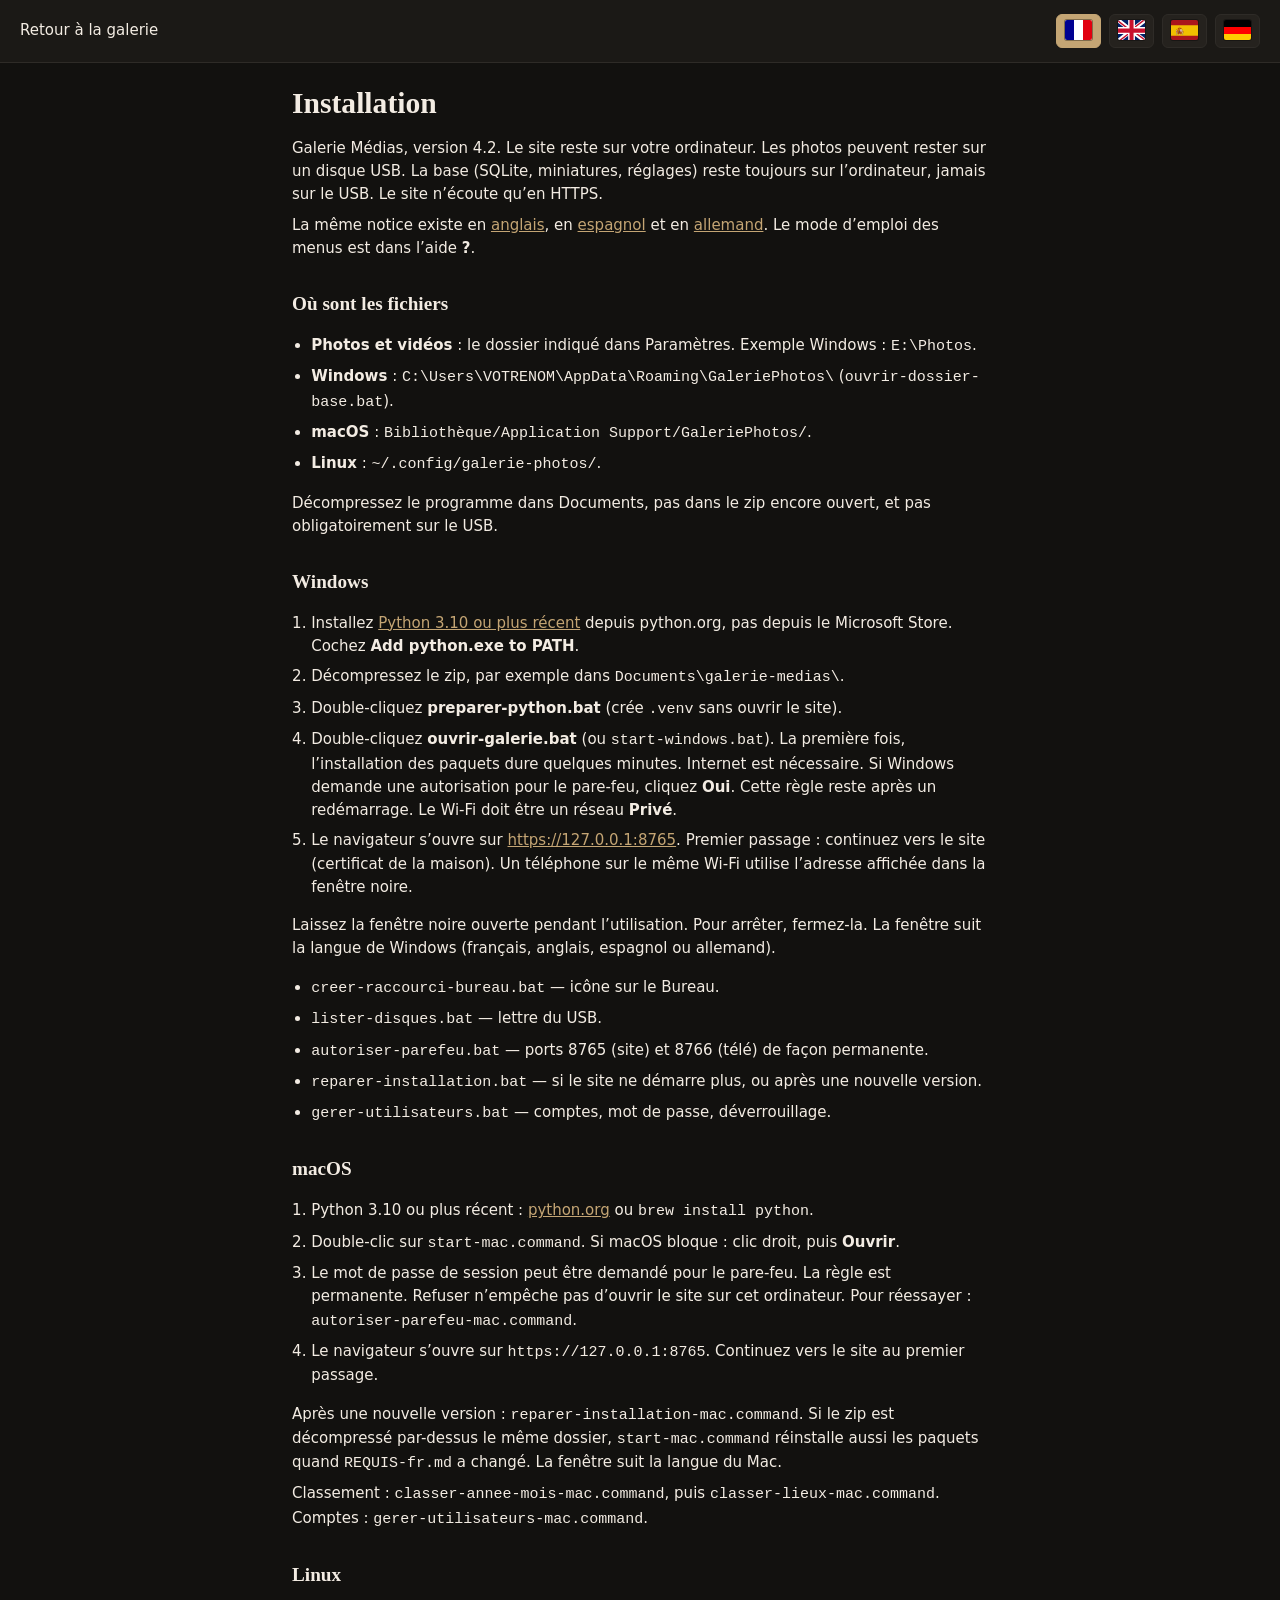
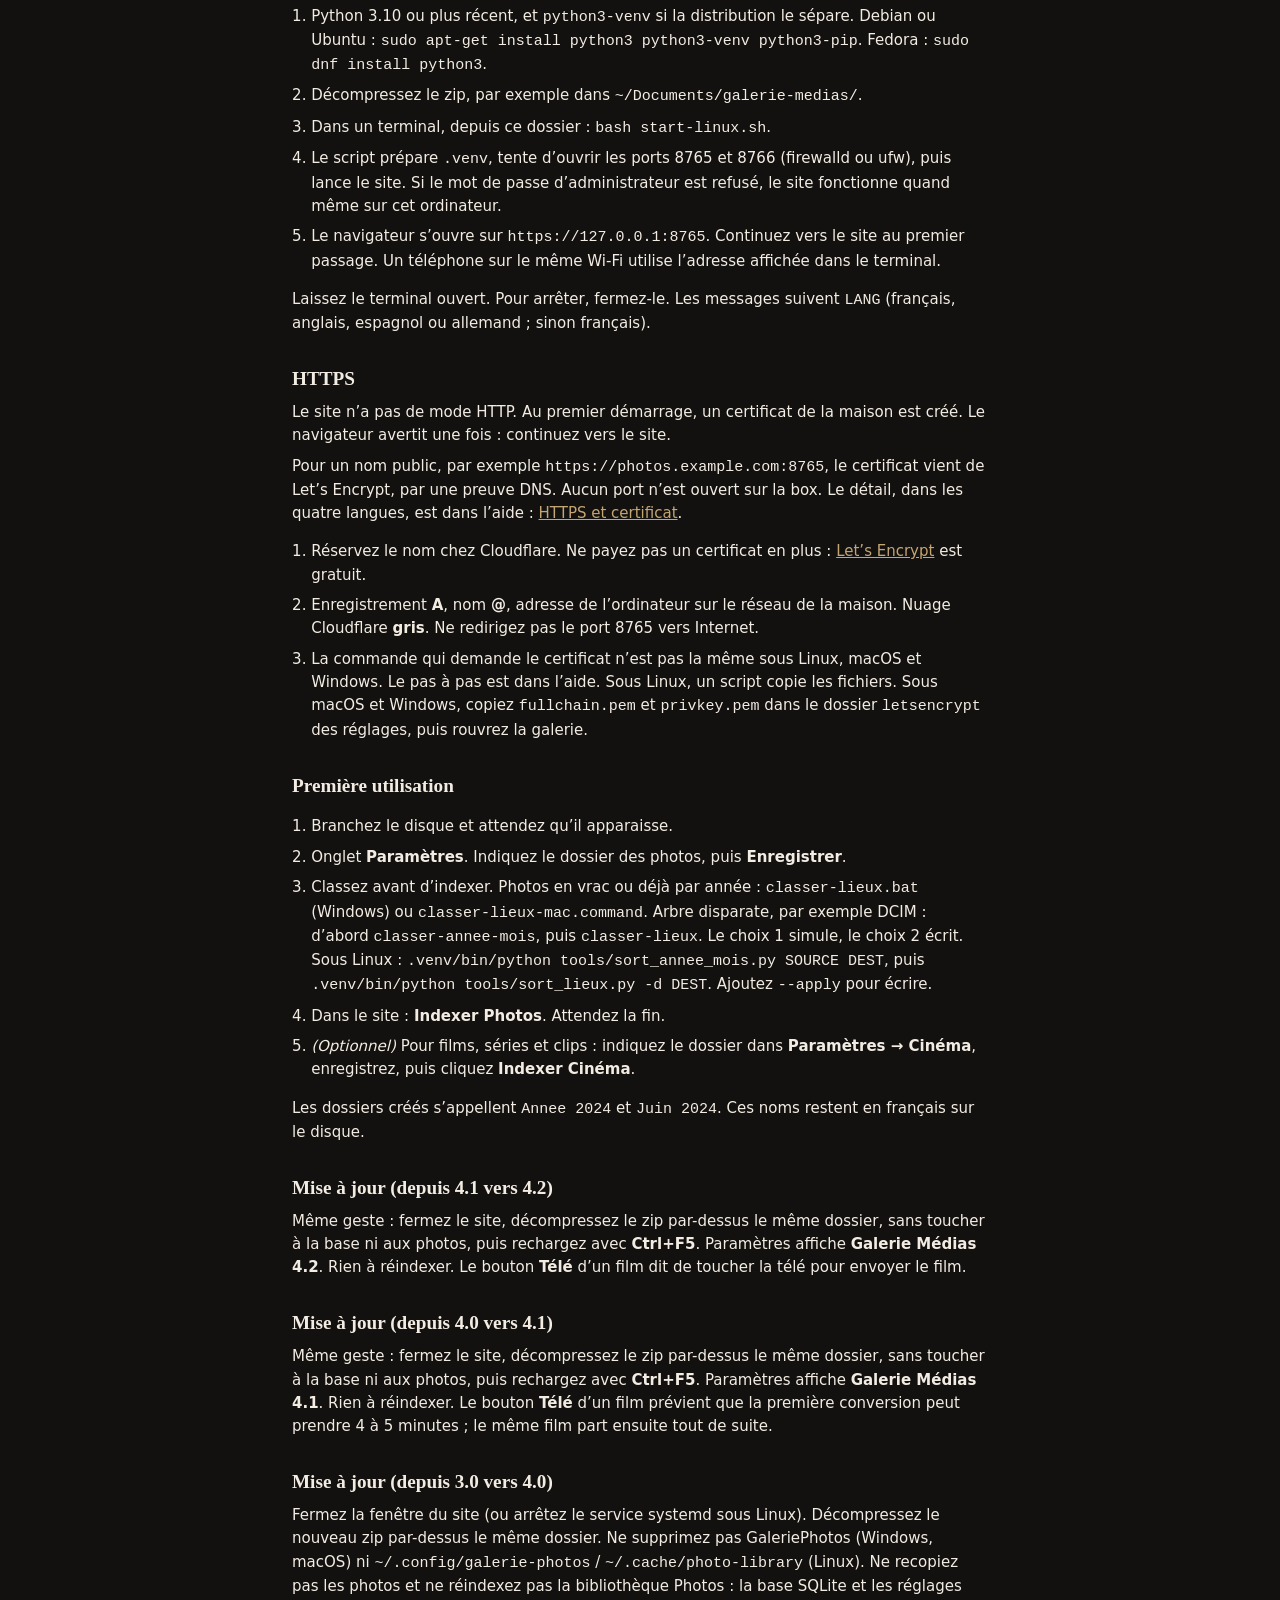
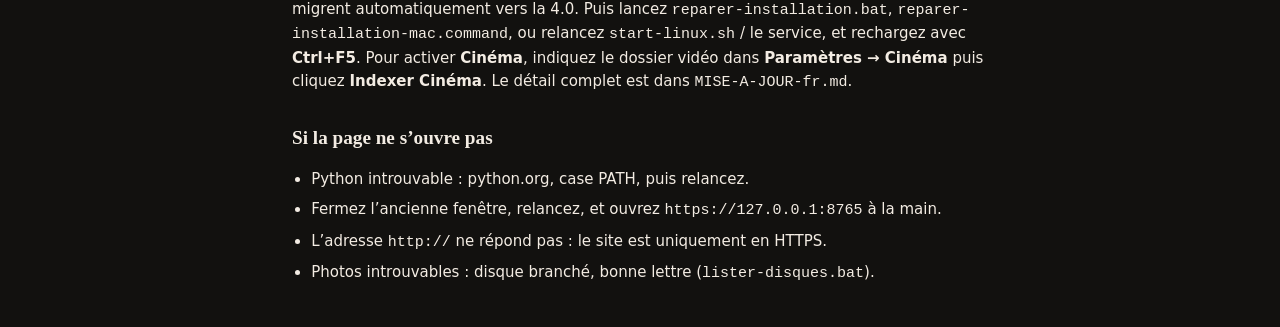
<file: static/install/fr.html>
<!DOCTYPE html>
<html lang="fr">
<head>
  <meta charset="UTF-8">
  <meta name="viewport" content="width=device-width, initial-scale=1">
  <title>Installation — Galerie Médias</title>
  <link rel="stylesheet" href="../styles.css?v=79">
  <link rel="icon" href="../favicon.svg" type="image/svg+xml">
</head>
<body class="help-standalone">
  <header class="help-bar">
    <a class="help-back" href="/">Retour à la galerie</a>
    <nav class="help-langs" aria-label="Langue">
      <a href="fr.html" hreflang="fr" lang="fr" title="Français" aria-label="Français" aria-current="page"><img class="flag" alt="" src="/static/flags/fr.svg"></a>
      <a href="en.html" hreflang="en" lang="en" title="English" aria-label="English"><img class="flag" alt="" src="/static/flags/gb.svg"></a>
      <a href="es.html" hreflang="es" lang="es" title="Español" aria-label="Español"><img class="flag" alt="" src="/static/flags/es.svg"></a>
      <a href="de.html" hreflang="de" lang="de" title="Deutsch" aria-label="Deutsch"><img class="flag" alt="" src="/static/flags/de.svg"></a>
    </nav>
  </header>
  <article class="help-doc">
    <h1>Installation</h1>
    <p>Galerie Médias, version 4.2. Le site reste sur votre ordinateur. Les photos peuvent rester sur un disque USB. La base (SQLite, miniatures, réglages) reste toujours sur l’ordinateur, jamais sur le USB. Le site n’écoute qu’en HTTPS.</p>
    <p>La même notice existe en <a href="en.html" hreflang="en">anglais</a>, en <a href="es.html" hreflang="es">espagnol</a> et en <a href="de.html" hreflang="de">allemand</a>. Le mode d’emploi des menus est dans l’aide <strong>?</strong>.</p>

    <h2>Où sont les fichiers</h2>
    <ul>
      <li><strong>Photos et vidéos</strong> : le dossier indiqué dans Paramètres. Exemple Windows : <code>E:\Photos</code>.</li>
      <li><strong>Windows</strong> : <code>C:\Users\VOTRENOM\AppData\Roaming\GaleriePhotos\</code> (<code>ouvrir-dossier-base.bat</code>).</li>
      <li><strong>macOS</strong> : <code>Bibliothèque/Application Support/GaleriePhotos/</code>.</li>
      <li><strong>Linux</strong> : <code>~/.config/galerie-photos/</code>.</li>
    </ul>
    <p>Décompressez le programme dans Documents, pas dans le zip encore ouvert, et pas obligatoirement sur le USB.</p>

    <h2>Windows</h2>
    <ol>
      <li>Installez <a href="https://www.python.org/downloads/">Python 3.10 ou plus récent</a> depuis python.org, pas depuis le Microsoft Store. Cochez <strong>Add python.exe to PATH</strong>.</li>
      <li>Décompressez le zip, par exemple dans <code>Documents\galerie-medias\</code>.</li>
      <li>Double-cliquez <strong>preparer-python.bat</strong> (crée <code>.venv</code> sans ouvrir le site).</li>
      <li>Double-cliquez <strong>ouvrir-galerie.bat</strong> (ou <code>start-windows.bat</code>). La première fois, l’installation des paquets dure quelques minutes. Internet est nécessaire. Si Windows demande une autorisation pour le pare-feu, cliquez <strong>Oui</strong>. Cette règle reste après un redémarrage. Le Wi-Fi doit être un réseau <strong>Privé</strong>.</li>
      <li>Le navigateur s’ouvre sur <a href="https://127.0.0.1:8765">https://127.0.0.1:8765</a>. Premier passage : continuez vers le site (certificat de la maison). Un téléphone sur le même Wi-Fi utilise l’adresse affichée dans la fenêtre noire.</li>
    </ol>
    <p>Laissez la fenêtre noire ouverte pendant l’utilisation. Pour arrêter, fermez-la. La fenêtre suit la langue de Windows (français, anglais, espagnol ou allemand).</p>
    <ul>
      <li><code>creer-raccourci-bureau.bat</code> — icône sur le Bureau.</li>
      <li><code>lister-disques.bat</code> — lettre du USB.</li>
      <li><code>autoriser-parefeu.bat</code> — ports 8765 (site) et 8766 (télé) de façon permanente.</li>
      <li><code>reparer-installation.bat</code> — si le site ne démarre plus, ou après une nouvelle version.</li>
      <li><code>gerer-utilisateurs.bat</code> — comptes, mot de passe, déverrouillage.</li>
    </ul>

    <h2>macOS</h2>
    <ol>
      <li>Python 3.10 ou plus récent : <a href="https://www.python.org/downloads/">python.org</a> ou <code>brew install python</code>.</li>
      <li>Double-clic sur <code>start-mac.command</code>. Si macOS bloque : clic droit, puis <strong>Ouvrir</strong>.</li>
      <li>Le mot de passe de session peut être demandé pour le pare-feu. La règle est permanente. Refuser n’empêche pas d’ouvrir le site sur cet ordinateur. Pour réessayer : <code>autoriser-parefeu-mac.command</code>.</li>
      <li>Le navigateur s’ouvre sur <code>https://127.0.0.1:8765</code>. Continuez vers le site au premier passage.</li>
    </ol>
    <p>Après une nouvelle version : <code>reparer-installation-mac.command</code>. Si le zip est décompressé par-dessus le même dossier, <code>start-mac.command</code> réinstalle aussi les paquets quand <code>REQUIS-fr.md</code> a changé. La fenêtre suit la langue du Mac.</p>
    <p>Classement : <code>classer-annee-mois-mac.command</code>, puis <code>classer-lieux-mac.command</code>. Comptes : <code>gerer-utilisateurs-mac.command</code>.</p>

    <h2>Linux</h2>
    <ol>
      <li>Python 3.10 ou plus récent, et <code>python3-venv</code> si la distribution le sépare. Debian ou Ubuntu : <code>sudo apt-get install python3 python3-venv python3-pip</code>. Fedora : <code>sudo dnf install python3</code>.</li>
      <li>Décompressez le zip, par exemple dans <code>~/Documents/galerie-medias/</code>.</li>
      <li>Dans un terminal, depuis ce dossier : <code>bash start-linux.sh</code>.</li>
      <li>Le script prépare <code>.venv</code>, tente d’ouvrir les ports 8765 et 8766 (firewalld ou ufw), puis lance le site. Si le mot de passe d’administrateur est refusé, le site fonctionne quand même sur cet ordinateur.</li>
      <li>Le navigateur s’ouvre sur <code>https://127.0.0.1:8765</code>. Continuez vers le site au premier passage. Un téléphone sur le même Wi-Fi utilise l’adresse affichée dans le terminal.</li>
    </ol>
    <p>Laissez le terminal ouvert. Pour arrêter, fermez-le. Les messages suivent <code>LANG</code> (français, anglais, espagnol ou allemand ; sinon français).</p>

    <h2>HTTPS</h2>
    <p>Le site n’a pas de mode HTTP. Au premier démarrage, un certificat de la maison est créé. Le navigateur avertit une fois : continuez vers le site.</p>
    <p>Pour un nom public, par exemple <code>https://photos.example.com:8765</code>, le certificat vient de Let’s Encrypt, par une preuve DNS. Aucun port n’est ouvert sur la box. Le détail, dans les quatre langues, est dans l’aide : <a href="/static/help/fr.html#help-https">HTTPS et certificat</a>.</p>
    <ol>
      <li>Réservez le nom chez Cloudflare. Ne payez pas un certificat en plus : <a href="https://letsencrypt.org/">Let’s Encrypt</a> est gratuit.</li>
      <li>Enregistrement <strong>A</strong>, nom <strong>@</strong>, adresse de l’ordinateur sur le réseau de la maison. Nuage Cloudflare <strong>gris</strong>. Ne redirigez pas le port 8765 vers Internet.</li>
      <li>La commande qui demande le certificat n’est pas la même sous Linux, macOS et Windows. Le pas à pas est dans l’aide. Sous Linux, un script copie les fichiers. Sous macOS et Windows, copiez <code>fullchain.pem</code> et <code>privkey.pem</code> dans le dossier <code>letsencrypt</code> des réglages, puis rouvrez la galerie.</li>
    </ol>

    <h2>Première utilisation</h2>
    <ol>
      <li>Branchez le disque et attendez qu’il apparaisse.</li>
      <li>Onglet <strong>Paramètres</strong>. Indiquez le dossier des photos, puis <strong>Enregistrer</strong>.</li>
      <li>Classez avant d’indexer. Photos en vrac ou déjà par année : <code>classer-lieux.bat</code> (Windows) ou <code>classer-lieux-mac.command</code>. Arbre disparate, par exemple DCIM : d’abord <code>classer-annee-mois</code>, puis <code>classer-lieux</code>. Le choix 1 simule, le choix 2 écrit. Sous Linux : <code>.venv/bin/python tools/sort_annee_mois.py SOURCE DEST</code>, puis <code>.venv/bin/python tools/sort_lieux.py -d DEST</code>. Ajoutez <code>--apply</code> pour écrire.</li>
      <li>Dans le site : <strong>Indexer Photos</strong>. Attendez la fin.</li>
      <li><em>(Optionnel)</em> Pour films, séries et clips : indiquez le dossier dans <strong>Paramètres → Cinéma</strong>, enregistrez, puis cliquez <strong>Indexer Cinéma</strong>.</li>
    </ol>
    <p>Les dossiers créés s’appellent <code>Annee 2024</code> et <code>Juin 2024</code>. Ces noms restent en français sur le disque.</p>

    <h2>Mise à jour (depuis 4.1 vers 4.2)</h2>
    <p>Même geste : fermez le site, décompressez le zip par-dessus le même dossier, sans toucher à la base ni aux photos, puis rechargez avec <strong>Ctrl+F5</strong>. Paramètres affiche <strong>Galerie Médias 4.2</strong>. Rien à réindexer. Le bouton <strong>Télé</strong> d’un film dit de toucher la télé pour envoyer le film.</p>

    <h2>Mise à jour (depuis 4.0 vers 4.1)</h2>
    <p>Même geste : fermez le site, décompressez le zip par-dessus le même dossier, sans toucher à la base ni aux photos, puis rechargez avec <strong>Ctrl+F5</strong>. Paramètres affiche <strong>Galerie Médias 4.1</strong>. Rien à réindexer. Le bouton <strong>Télé</strong> d’un film prévient que la première conversion peut prendre 4 à 5 minutes ; le même film part ensuite tout de suite.</p>

    <h2>Mise à jour (depuis 3.0 vers 4.0)</h2>
    <p>Fermez la fenêtre du site (ou arrêtez le service systemd sous Linux). Décompressez le nouveau zip par-dessus le même dossier. Ne supprimez pas GaleriePhotos (Windows, macOS) ni <code>~/.config/galerie-photos</code> / <code>~/.cache/photo-library</code> (Linux). Ne recopiez pas les photos et ne réindexez pas la bibliothèque Photos : la base SQLite et les réglages migrent automatiquement vers la 4.0. Puis lancez <code>reparer-installation.bat</code>, <code>reparer-installation-mac.command</code>, ou relancez <code>start-linux.sh</code> / le service, et rechargez avec <strong>Ctrl+F5</strong>. Pour activer <strong>Cinéma</strong>, indiquez le dossier vidéo dans <strong>Paramètres → Cinéma</strong> puis cliquez <strong>Indexer Cinéma</strong>. Le détail complet est dans <code>MISE-A-JOUR-fr.md</code>.</p>

    <h2>Si la page ne s’ouvre pas</h2>
    <ul>
      <li>Python introuvable : python.org, case PATH, puis relancez.</li>
      <li>Fermez l’ancienne fenêtre, relancez, et ouvrez <code>https://127.0.0.1:8765</code> à la main.</li>
      <li>L’adresse <code>http://</code> ne répond pas : le site est uniquement en HTTPS.</li>
      <li>Photos introuvables : disque branché, bonne lettre (<code>lister-disques.bat</code>).</li>
    </ul>
  </article>
</body>
</html>
</file>
<file: static/styles.css>
:root,
html[data-theme="amber"] {
  color-scheme: dark;
  --bg: #12110f;
  --bg-2: #1b1916;
  --ink: #f3ece3;
  --muted: #9c948a;
  --line: #2e2b27;
  --gold: #c4a574;
  --gold-2: #e8d3b0;
  --danger: #c47a6a;
  --control: #25221e;
  --on-accent: #1a140c;
  --on-danger: #1a140c;
  --shadow: 0 10px 22px rgba(0, 0, 0, 0.35);
}
html[data-theme="ink"] {
  color-scheme: dark;
  --bg: #090912;
  --bg-2: #16142c;
  --ink: #f4f1ff;
  --muted: #b3abd4;
  --line: #433c72;
  --gold: #8b5cf6;
  --gold-2: #ddd4ff;
  --danger: #f07178;
  --control: #221e3d;
  --on-accent: #140c28;
  --on-danger: #1a1010;
  --shadow: 0 10px 22px rgba(0, 0, 0, 0.45);
}
html[data-theme="ocean"] {
  color-scheme: dark;
  --bg: #03141c;
  --bg-2: #082838;
  --ink: #e7fbff;
  --muted: #7ec4d4;
  --line: #146078;
  --gold: #14d4e6;
  --gold-2: #b8fbff;
  --danger: #ff7b7b;
  --control: #0c3348;
  --on-accent: #042028;
  --on-danger: #1a1010;
  --shadow: 0 10px 22px rgba(0, 0, 0, 0.45);
}
html[data-theme="forest"] {
  color-scheme: dark;
  --bg: #07140c;
  --bg-2: #0f2a18;
  --ink: #e8ffef;
  --muted: #86c896;
  --line: #1f6a38;
  --gold: #3dce62;
  --gold-2: #c8ffd4;
  --danger: #ff8a72;
  --control: #143222;
  --on-accent: #06210e;
  --on-danger: #1a1010;
  --shadow: 0 10px 22px rgba(0, 0, 0, 0.45);
}
html[data-theme="paper"] {
  color-scheme: light;
  --bg: #f4efe8;
  --bg-2: #fffdf9;
  --ink: #241c14;
  --muted: #6d6256;
  --line: #e3d8cb;
  --gold: #8a4b1f;
  --gold-2: #5c3214;
  --danger: #a33b32;
  --control: #fff;
  --on-accent: #fff;
  --on-danger: #fff;
  --shadow: 0 8px 18px rgba(60, 40, 20, 0.08);
}
html[data-theme="daylight"] {
  color-scheme: light;
  --bg: #d7ebff;
  --bg-2: #ffffff;
  --ink: #0c1b33;
  --muted: #3d5270;
  --line: #8eb6e0;
  --gold: #0a5bd3;
  --gold-2: #0847a8;
  --danger: #c42318;
  --control: #fff;
  --on-accent: #fff;
  --on-danger: #fff;
  --shadow: 0 8px 18px rgba(10, 60, 140, 0.14);
}
* { box-sizing: border-box; }
html, body { margin: 0; min-height: 100%; background: var(--bg); color: var(--ink); }
body {
  font: 15px/1.45 "Segoe UI", system-ui, sans-serif;
}
.top {
  display: flex;
  flex-wrap: wrap;
  gap: 12px 20px;
  align-items: center;
  justify-content: space-between;
  padding: 14px 20px;
  background: var(--bg-2);
}
.chrome {
  position: sticky;
  top: 0;
  z-index: 8;
  background: var(--bg-2);
  border-bottom: 1px solid var(--line);
  box-shadow: var(--shadow);
}
.gallery-chrome {
  background: var(--bg);
  border-top: 1px solid var(--line);
}
.brand strong {
  font-family: Georgia, "Iowan Old Style", serif;
  font-size: 1.25rem;
  font-weight: 600;
  letter-spacing: 0.02em;
  margin-right: 12px;
}
#brandVersion {
  display: inline-block;
  margin-right: 12px;
  padding: 1px 7px;
  border: 1px solid var(--line);
  border-radius: 999px;
  font-size: 11px;
  letter-spacing: 0.06em;
  color: var(--gold);
  vertical-align: middle;
}
.muted { color: var(--muted); }
.hidden { display: none !important; }
.tabs { display: flex; flex-wrap: wrap; gap: 6px; }
.tab { white-space: nowrap; }
.tab, button, select, input {
  font: inherit;
  color: var(--ink);
  background: var(--control);
  border: 1px solid var(--line);
  border-radius: 6px;
}
button, .tab, select, input[type="search"], input[type="text"], input[type="password"], input[type="email"], input[type="url"], input[type="number"] {
  padding: 6px 10px;
}
button { cursor: pointer; }
button:hover, .tab:hover { border-color: var(--gold); }
.tab.on, button.primary, #btnSelectPage.on {
  background: var(--gold);
  color: var(--on-accent);
  border-color: var(--gold);
}
button.primary.is-saved {
  background: var(--gold-2);
  border-color: var(--gold-2);
}
button.danger {
  background: var(--danger);
  color: var(--on-danger);
  border-color: var(--danger);
}
.tools, .filters, .year-tool {
  display: flex;
  flex-wrap: wrap;
  gap: 8px;
  align-items: center;
}
.filters {
  padding: 12px 20px 12px;
  flex-direction: column;
  align-items: stretch;
}
.filter-row, .selection-row {
  display: flex;
  flex-wrap: wrap;
  gap: 8px;
  align-items: center;
}
.selection-row {
  padding: 8px 0 10px;
  border-top: 1px solid var(--line);
  margin-top: 8px;
}
.gallery-chrome > .selection-row {
  padding: 8px 20px 12px;
  margin-top: 0;
}
.check-line {
  display: flex;
  gap: 8px;
  align-items: flex-start;
  font-size: 14px;
}
.filters label, .year-tool, .delay-tool {
  color: var(--muted);
  font-size: 12px;
  display: flex;
  gap: 6px;
  align-items: center;
}
#filterPersonQ { min-width: 12rem; }
.jobbar {
  padding: 8px 20px 10px;
  background: #2a2318;
  color: var(--gold-2);
  font-size: 13px;
}
.jobbar-text { line-height: 1.35; }
.job-meter {
  height: 6px;
  background: #1b1b1b;
  border-radius: 3px;
  overflow: hidden;
  margin-top: 6px;
}
.job-meter > div {
  height: 100%;
  width: 0;
  background: var(--gold-2);
  transition: width .25s ease;
}
.job-meter.indeterminate > div {
  width: 32%;
  animation: job-indet 1.15s ease-in-out infinite;
}
@keyframes job-indet {
  0% { transform: translateX(-120%); }
  100% { transform: translateX(380%); }
}
.job-progress {
  border: 1px solid var(--gold);
  border-radius: 8px;
  padding: 10px 12px 12px;
  background: #2a2318;
}
.job-progress-title {
  margin: 0;
  font-size: 14px;
  color: var(--gold-2);
}
.empty {
  grid-column: 1 / -1;
  padding: 28px 8px;
  color: var(--muted);
  display: flex;
  flex-direction: column;
  gap: 12px;
  align-items: flex-start;
  max-width: 36rem;
}
.count {
  margin: 8px 20px 12px;
  color: var(--muted);
  display: flex;
  flex-wrap: wrap;
  gap: 10px 28px;
  align-items: flex-end;
}
.count-item {
  display: flex;
  flex-direction: column;
  gap: 2px;
  min-width: 7rem;
}
.count-item em {
  font-style: normal;
  font-size: 11px;
  letter-spacing: 0.04em;
  text-transform: uppercase;
  color: var(--muted);
}
.count-item strong {
  font-weight: 600;
  color: var(--ink);
  font-size: 1.05rem;
}
.count-item.count-warn strong { color: var(--gold-2); }
.grid {
  display: grid;
  grid-template-columns: repeat(auto-fill, minmax(168px, 1fr));
  gap: 8px;
  padding: 0 20px 24px;
}
.card {
  position: relative;
  background: #000;
  border-radius: 4px;
  overflow: hidden;
  aspect-ratio: 1;
  cursor: pointer;
  user-select: none;
}
.card img {
  width: 100%;
  height: 100%;
  object-fit: cover;
  display: block;
}
.card .badge {
  position: absolute;
  left: 6px;
  bottom: 6px;
  font-size: 11px;
  background: rgba(0,0,0,.65);
  padding: 2px 6px;
  border-radius: 4px;
}
.card input[type="checkbox"] {
  position: absolute;
  top: 6px;
  left: 6px;
  width: 18px;
  height: 18px;
  accent-color: var(--gold);
}
#trashGrid .card input[type="checkbox"] {
  width: 24px;
  height: 24px;
  top: 8px;
  left: 8px;
  margin: 0;
  z-index: 2;
  cursor: pointer;
  background: rgba(0, 0, 0, 0.6);
  border-radius: 4px;
  box-shadow: 0 0 0 3px rgba(0, 0, 0, 0.4);
}
#view-trash .selection-row {
  border-top: none;
  margin-top: 0;
  padding-top: 0;
}
.card .fav {
  position: absolute;
  top: 4px;
  right: 4px;
  width: 32px;
  height: 32px;
  padding: 0;
  border: none;
  background: rgba(0,0,0,.45);
  color: var(--muted);
  font-size: 18px;
  line-height: 1;
  border-radius: 4px;
}
.card .fav.on {
  color: var(--gold-2);
}
.card.sel { outline: 2px solid var(--gold); }
.pager {
  display: flex;
  gap: 12px;
  align-items: center;
  justify-content: center;
  padding: 0 20px 32px;
  color: var(--muted);
}
.lede { margin: 16px 20px; color: var(--muted); max-width: 52rem; }
.people { display: flex; flex-wrap: wrap; gap: 8px; padding: 0 20px 16px; }
.face-toolbar {
  display: flex;
  flex-wrap: wrap;
  gap: 12px;
  align-items: center;
  padding: 0 20px 16px;
}
.face-toolbar .muted { margin: 0; }
#view-faces,
#view-scenes { min-height: 50vh; }
.chip {
  border: 1px solid var(--line);
  padding: 4px 10px;
  border-radius: 999px;
  color: var(--gold-2);
}
.person-chip {
  display: inline-flex;
  align-items: center;
  gap: 6px;
  padding: 2px 6px 2px 10px;
}
.person-chip input {
  min-width: 4rem;
  width: auto;
  background: transparent;
  border: none;
  padding: 4px 0;
  color: var(--gold-2);
}
.person-chip input:focus { outline: none; }
.chip-count { color: var(--muted); font-size: 12px; }
.chip-x {
  padding: 0 6px;
  line-height: 1.2;
  border: none;
  background: transparent;
  color: var(--muted);
}
.chip-x:hover { color: var(--danger); border-color: transparent; }
.clusters { padding: 0 20px 40px; display: flex; flex-direction: column; gap: 22px; }
.cluster {
  background: var(--bg-2);
  border: 1px solid var(--line);
  border-radius: 8px;
  padding: 12px;
}
.cluster-faces {
  display: flex;
  flex-wrap: wrap;
  gap: 8px;
  margin-bottom: 10px;
}
button.cluster-face {
  border: none;
  padding: 0;
  margin: 0;
  background: transparent;
  cursor: pointer;
  border-radius: 4px;
  line-height: 0;
}
button.cluster-face:hover img,
button.cluster-face:focus-visible img {
  outline: 2px solid var(--gold);
  outline-offset: 2px;
}
.cluster-faces img {
  width: 112px;
  height: 112px;
  object-fit: cover;
  border-radius: 4px;
  background: #000;
  display: block;
  pointer-events: none;
}
.cluster form { display: flex; gap: 8px; flex-wrap: wrap; align-items: center; margin-bottom: 10px; }
.cluster form input {
  flex: 1 1 14rem;
  min-width: 14rem;
}
.cluster form select {
  min-width: 12rem;
}
.cluster-legend { margin: 0 0 8px; font-size: 14px; color: var(--gold-2); }
.cluster-hint, .cluster-copies { margin: 8px 0 0; font-size: 13px; }
.cluster-toolbar { display: flex; gap: 8px; flex-wrap: wrap; margin: 0 0 10px; }
.cluster-face-pick {
  position: relative;
  display: inline-block;
}
.cluster-face-pick > input[type="checkbox"] {
  position: absolute;
  top: 4px;
  left: 4px;
  z-index: 1;
  width: auto;
  min-width: 0;
  margin: 0;
  accent-color: var(--gold);
}
.cluster-face-pick.on img {
  outline: 3px solid var(--gold);
  outline-offset: 2px;
}
.face-review { padding: 0 20px 40px; }
.face-review-head {
  display: flex;
  flex-wrap: wrap;
  gap: 12px;
  align-items: center;
  margin-bottom: 14px;
}
.review-face {
  display: flex;
  flex-direction: column;
  gap: 6px;
  width: 112px;
}
.review-face .danger { font-size: 12px; padding: 4px 6px; }
.scene-tag {
  display: inline-flex;
  align-items: center;
  gap: 6px;
  padding: 4px 8px;
  border-radius: 999px;
  background: rgba(0, 0, 0, 0.55);
  border: 1px solid var(--line);
}
.scene-add {
  display: inline-flex;
  align-items: center;
  gap: 6px;
  pointer-events: auto;
}
.scene-add select {
  max-width: 11rem;
}
.lb-tags .scene-tag,
.lb-tags .scene-add { pointer-events: auto; }

dialog {
  border: 1px solid var(--line);
  background: var(--bg-2);
  color: var(--ink);
  max-width: min(96vw, 1100px);
  width: 96vw;
  padding: 0;
}
dialog::backdrop { background: rgba(0,0,0,.72); }
#lightbox {
  width: min(96vw, 1600px);
  max-width: 96vw;
  height: 96vh;
  height: 96dvh;
  max-height: 96vh;
  max-height: 96dvh;
  overflow: hidden;
  margin: auto;
}
#lightbox[open] {
  display: flex;
  flex-direction: column;
}
#lightbox.is-full,
.lb-inner:fullscreen,
.lb-inner:-webkit-full-screen {
  max-width: 100vw;
  width: 100vw;
  height: 100vh;
  height: 100dvh;
  max-height: 100vh;
  max-height: 100dvh;
  border: none;
  background: #000;
  margin: 0;
  overflow: hidden;
}
.lb-inner {
  display: flex;
  flex-direction: column;
  flex: 1;
  min-height: 0;
  height: 100%;
  position: relative;
  overflow: hidden;
}
.lb-inner:fullscreen,
.lb-inner:-webkit-full-screen {
  display: flex;
  flex-direction: column;
  width: 100%;
  height: 100%;
}
.lb-frame {
  position: relative;
  flex: 1 1 auto;
  display: flex;
  min-height: 0;
  max-height: none;
  overflow: hidden;
}
.lb-stage {
  min-width: 0;
  min-height: 0;
  width: 100%;
  background: #000;
  display: grid;
  place-items: center;
  flex: 1;
  padding: 8px 56px;
  overflow: hidden;
  touch-action: none;
}
.lb-stage img,
.lb-stage video,
.lb-edit-wrap canvas {
  display: block;
  max-width: 100%;
  max-height: 100%;
  width: auto;
  height: auto;
  object-fit: contain;
  object-position: center;
}
.lb-video-wrap,
.lb-photo,
.lb-edit-wrap {
  position: relative;
  display: block;
  max-width: 100%;
  max-height: 100%;
  width: max-content;
  height: max-content;
  line-height: 0;
}
.lb-photo img,
.lb-video-wrap video,
.lb-edit-wrap canvas {
  display: block;
  max-width: 100%;
  max-height: 100%;
  width: auto;
  height: auto;
  object-fit: contain;
  object-position: center;
}
.lb-play-hint {
  position: absolute;
  left: 50%;
  bottom: 12px;
  transform: translateX(-50%);
  margin: 0;
  color: var(--gold-2);
  background: rgba(18, 17, 15, 0.82);
  padding: 8px 14px;
  border-radius: 8px;
  white-space: nowrap;
}
.lb-face-box {
  position: absolute;
  border: 3px solid var(--gold-2);
  border-radius: 4px;
  box-shadow: 0 0 0 1px rgba(0, 0, 0, 0.55);
  pointer-events: none;
}
#lightbox.is-full .lb-frame,
.lb-inner:fullscreen .lb-frame,
.lb-inner:-webkit-full-screen .lb-frame {
  min-height: 0;
  max-height: none;
}
#lightbox.is-full .lb-stage,
.lb-inner:fullscreen .lb-stage,
.lb-inner:-webkit-full-screen .lb-stage {
  min-height: 0;
  max-height: none;
  padding: 8px 56px;
}
.lb-missing {
  display: flex;
  flex-direction: column;
  align-items: center;
  gap: 10px;
  max-width: 90%;
}
.lb-missing img {
  max-width: 100%;
  max-height: 70vh;
  object-fit: contain;
}
.lb-missing p {
  margin: 0;
  color: var(--gold-2);
  background: rgba(18, 17, 15, 0.82);
  padding: 8px 14px;
  border-radius: 8px;
}
#lightbox.is-full .lb-stage img,
#lightbox.is-full .lb-stage video,
.lb-inner:fullscreen .lb-stage img,
.lb-inner:fullscreen .lb-stage video,
.lb-inner:-webkit-full-screen .lb-stage img,
.lb-inner:-webkit-full-screen .lb-stage video {
  max-height: 100vh;
  max-width: 100vw;
}
.lb-meta {
  flex: 0 0 auto;
  padding: 10px 14px 14px;
  background: linear-gradient(transparent, rgba(0,0,0,.72));
}
#lightbox.is-full .lb-meta,
.lb-inner:fullscreen .lb-meta,
.lb-inner:-webkit-full-screen .lb-meta {
  position: absolute;
  left: 0;
  right: 0;
  bottom: 0;
}
.lb-close {
  position: absolute;
  right: 10px;
  top: 10px;
  z-index: 4;
}
.lb-inner #castDlg {
  z-index: 20;
}
.lb-arrow {
  position: absolute;
  top: 50%;
  transform: translateY(-50%);
  z-index: 3;
  width: 48px;
  height: 72px;
  padding: 0;
  font-size: 42px;
  line-height: 1;
  color: #fff;
  background: rgba(18, 17, 15, 0.55);
  border: 1px solid rgba(255,255,255,.18);
  border-radius: 8px;
  cursor: pointer;
}
.lb-arrow.left { left: 12px; }
.lb-arrow.right { right: 12px; }
.lb-arrow:hover { background: var(--gold); color: var(--on-accent); border-color: var(--gold); }
.lb-nav { display: flex; gap: 8px; margin-top: 8px; align-items: center; flex-wrap: wrap; }
@media (min-width: 721px) {
  #shareDlg { width: min(96vw, 440px); }
}
.share-nets {
  display: grid;
  grid-template-columns: repeat(4, 1fr);
  gap: 10px;
}
.share-nets button {
  display: flex;
  align-items: center;
  justify-content: center;
  min-height: 72px;
  padding: 6px;
  background: transparent;
  border-color: transparent;
}
.share-nets button:hover,
.share-nets button:focus-visible {
  background: var(--control);
  border-color: var(--line);
}
.share-nets svg {
  width: 52px;
  height: 52px;
  display: block;
}
.share-nets button:disabled { opacity: 0.45; }
.cast-list {
  display: flex;
  flex-direction: column;
  gap: 8px;
  margin: 12px 0;
  min-height: 2.5em;
}
.cast-list .cast-device {
  text-align: left;
  padding: 10px 12px;
}
.cast-list .cast-device.active {
  border-color: var(--gold);
  background: rgba(196, 165, 116, 0.22);
}
.lb-nav a { color: var(--gold-2); }
.lb-crop-layer {
  position: absolute;
  inset: 0;
  touch-action: none;
}
.lb-crop-box {
  position: absolute;
  border: 2px solid var(--gold-2);
  box-shadow: 0 0 0 9999px rgba(0, 0, 0, 0.48);
  box-sizing: border-box;
}
.lb-crop-handle {
  position: absolute;
  width: 16px;
  height: 16px;
  background: var(--gold-2);
  border-radius: 2px;
}
.lb-crop-handle.nw { left: -8px; top: -8px; cursor: nwse-resize; }
.lb-crop-handle.ne { right: -8px; top: -8px; cursor: nesw-resize; }
.lb-crop-handle.sw { left: -8px; bottom: -8px; cursor: nesw-resize; }
.lb-crop-handle.se { right: -8px; bottom: -8px; cursor: nwse-resize; }
#lightbox.is-editing .lb-arrow { display: none; }
#lightbox.is-editing .lb-tags { display: none; }
.lb-tags {
  position: absolute;
  left: 72px;
  right: 72px;
  bottom: 12px;
  z-index: 2;
  display: flex;
  flex-wrap: wrap;
  gap: 8px;
  align-items: center;
  pointer-events: none;
}
.lb-tags .face-tag,
.lb-tags .face-tag-msg {
  pointer-events: auto;
}
.face-tag-msg {
  background: rgba(18, 17, 15, 0.82);
  border: 1px solid var(--gold);
  color: var(--gold-2);
  border-radius: 999px;
  padding: 8px 14px;
  font-size: 14px;
}
.face-tag {
  display: flex;
  align-items: center;
  gap: 8px;
  background: rgba(18, 17, 15, 0.88);
  border: 1px solid var(--gold);
  border-radius: 999px;
  padding: 3px 10px 3px 3px;
}
.face-tag.named { border-color: var(--gold); }
.face-tag.focus {
  outline: 2px solid var(--gold-2);
  outline-offset: 2px;
}
.face-tag.focus img {
  width: 56px;
  height: 56px;
}
.face-tag img {
  width: 36px;
  height: 36px;
  object-fit: cover;
  border-radius: 999px;
  background: #000;
}
.face-tag input {
  width: 9rem;
  background: transparent;
  border: none;
  padding: 4px 2px;
}
.face-tag input:focus { outline: none; }
.face-tag .tag-reject {
  font-size: 12px;
  padding: 2px 8px;
}
.face-tag .hint {
  font-size: 12px;
  color: var(--muted);
}
.delay-tool {
  color: var(--muted);
  font-size: 12px;
  display: flex;
  gap: 6px;
  align-items: center;
}
dialog.presenting:not(.chrome-on) .lb-meta,
dialog.presenting:not(.chrome-on) .lb-close,
dialog.presenting:not(.chrome-on) .lb-arrow,
dialog.presenting:not(.chrome-on) .lb-tags {
  opacity: 0;
  pointer-events: none;
  transition: opacity .35s;
}
dialog.presenting.chrome-on .lb-meta,
dialog.presenting.chrome-on .lb-close,
dialog.presenting.chrome-on .lb-arrow,
dialog.presenting.chrome-on .lb-tags {
  opacity: 1;
  pointer-events: auto;
  transition: opacity .2s;
}
.export-form { padding: 18px; display: flex; flex-direction: column; gap: 10px; min-width: min(92vw, 420px); }
#placeDlg {
  max-width: 640px;
  width: min(92vw, 640px);
  max-height: 92vh;
  overflow: hidden;
}
#placeDlg .export-form {
  min-width: 0;
  max-height: 92vh;
  overflow: auto;
  overscroll-behavior: contain;
}
.place-map-wrap {
  height: 280px;
  width: 100%;
  overflow: hidden;
  touch-action: none;
  position: relative;
  z-index: 1;
  border-radius: 8px;
  border: 1px solid var(--line);
  background: var(--bg-2);
}
#placePickMap {
  height: 280px;
  width: 100%;
  touch-action: none;
  cursor: grab;
  z-index: 1;
  background: var(--bg-2);
}
#placePickMap.leaflet-drag-target {
  cursor: grabbing;
}
.place-cross {
  position: absolute;
  left: 50%;
  top: 50%;
  width: 28px;
  height: 40px;
  transform: translate(-50%, -100%);
  pointer-events: none;
  z-index: 500;
}
.place-cross::before {
  content: "";
  display: block;
  width: 22px;
  height: 22px;
  margin: 2px auto 0;
  border-radius: 50% 50% 50% 0;
  transform: rotate(-45deg);
  background: #c4a574;
  border: 2px solid #e8d3b0;
  box-shadow: 0 1px 4px rgba(0,0,0,.45);
}
.place-hits {
  display: flex;
  flex-wrap: wrap;
  gap: 6px;
}
.place-hits button {
  font-size: 12px;
  padding: 6px 10px;
}
.place-hits button.on {
  outline: 1px solid var(--gold);
}
.export-form input, .export-form select { width: 100%; }
.export-form input[type="checkbox"] {
  width: auto;
  min-width: 18px;
  min-height: 18px;
  flex: none;
  align-self: flex-start;
  margin-top: 3px;
}
.export-form select[multiple] {
  min-height: 9rem;
  padding: 6px;
}
.export-form menu { display: flex; gap: 8px; flex-wrap: wrap; padding: 0; margin: 8px 0 0; }
h2 { font-family: Georgia, serif; font-weight: 600; margin: 0 0 4px; }
.settings-form {
  max-width: 40rem;
  padding: 16px 20px 40px;
  display: flex;
  flex-direction: column;
  gap: 16px;
}
.settings-form fieldset {
  border: 1px solid var(--line);
  border-radius: 8px;
  padding: 12px 16px 16px;
  background: var(--bg-2);
}
.settings-form legend {
  color: var(--gold-2);
  padding: 0 6px;
}
.settings-form label {
  display: flex;
  flex-direction: column;
  gap: 4px;
  margin-top: 10px;
  color: var(--muted);
  font-size: 13px;
}
.settings-form input { width: 100%; }
.phone-kind {
  display: flex;
  flex-wrap: wrap;
  gap: 16px;
  margin-top: 8px;
}
.phone-kind label {
  flex-direction: row;
  align-items: center;
  color: var(--ink);
  font-size: 15px;
  margin-top: 0;
}
.phone-kind input { width: auto; }
.howto { padding-left: 1.2rem; }
.example-tree,
.help-doc pre {
  margin: 0.35rem 0 0.9rem;
  padding: 0.65rem 0.8rem;
  border: 1px solid var(--line);
  border-radius: 8px;
  background: var(--control);
  color: var(--ink);
  font-family: ui-monospace, "DejaVu Sans Mono", monospace;
  font-size: 0.82rem;
  line-height: 1.45;
  white-space: pre-wrap;
  overflow-x: auto;
}
.sort-actions {
  display: flex;
  flex-wrap: wrap;
  gap: 8px;
  margin-top: 14px;
}
.icloud-run label { margin-top: 0; }
.icloud-run input[type="number"] { width: 7rem; }
.icloud-run select { min-width: 10rem; }
.mfa-box {
  margin-top: 14px;
  padding: 10px 12px;
  border: 1px solid var(--gold);
  border-radius: 8px;
  background: #2a2318;
}
.mfa-box p { margin: 0 0 8px; }
.mfa-row { display: flex; flex-wrap: wrap; gap: 8px; align-items: center; }
.mfa-row input { width: 8rem; font-size: 1.15rem; letter-spacing: 0.12em; }
h2 { font-family: Georgia, serif; font-weight: 600; margin: 0 0 4px; }
.chrome-toggle {
  display: none;
}
html {
  -webkit-text-size-adjust: 100%;
  text-size-adjust: 100%;
}
body {
  padding-left: env(safe-area-inset-left);
  padding-right: env(safe-area-inset-right);
}
@media (hover: none) {
  button:hover, .tab:hover { border-color: var(--line); }
  .tab.on:hover, button.primary:hover { border-color: var(--gold); }
}
select:not([multiple]) {
  height: 2.4rem;
  min-height: 2.4rem;
  max-height: 2.4rem;
  flex: 0 0 auto;
}
@media (pointer: coarse) {
  button, .tab, select, input[type="search"], input[type="text"], input[type="email"], input[type="password"], input[type="number"] {
    min-height: 44px;
    font-size: 16px;
  }
  select:not([multiple]) {
    height: 44px;
    min-height: 44px;
    max-height: 44px;
  }
  .card input[type="checkbox"] {
    width: 24px;
    height: 24px;
    top: 8px;
    left: 8px;
  }
  .chip-x { min-width: 44px; min-height: 44px; }
}
@media (max-width: 720px) {
  .chrome { position: static; }
  .top {
    position: sticky;
    top: 0;
    z-index: 8;
    background: var(--bg-2);
    padding: calc(10px + env(safe-area-inset-top, 0px)) 12px 10px;
    gap: 8px;
    align-items: stretch;
  }
  .brand {
    display: flex;
    flex-direction: column;
    gap: 2px;
    flex: 1;
    min-width: 0;
  }
  .brand strong { font-size: 1.05rem; margin-right: 0; }
  .tabs { width: 100%; }
  .tab { flex: 1; text-align: center; padding: 10px 6px; }
  .chrome-toggle {
    display: inline-flex;
    align-items: center;
    justify-content: center;
    width: 100%;
  }
  .gallery-chrome .chrome-toggle {
    width: calc(100% - 24px);
    margin: 8px 12px 0;
  }
  .tools.is-collapsed,
  .filters.is-collapsed { display: none; }
  .tools, .filters {
    width: 100%;
    padding: 0 0 4px;
  }
  .filters {
    padding: 8px 12px 0;
  }
  .gallery-chrome > .selection-row {
    padding: 8px 12px 12px;
  }
  .filter-row, .selection-row {
    width: 100%;
  }
  .selection-row button { flex: 1 1 calc(50% - 8px); }
  .filters label, .year-tool {
    flex: 1 1 calc(50% - 8px);
    min-width: 9rem;
    flex-direction: column;
    align-items: stretch;
    gap: 4px;
  }
  .filters select, .filters input, .year-tool select { width: 100%; }
  .filters .flag-select, .filters .flag-select-btn { width: 100%; max-width: none; }
  .grid {
    grid-template-columns: repeat(auto-fill, minmax(104px, 1fr));
    gap: 6px;
    padding: 0 10px calc(16px + env(safe-area-inset-bottom, 0px));
  }
  .count { margin: 8px 12px; }
  .pager {
    position: sticky;
    bottom: 0;
    padding: 10px 12px calc(16px + env(safe-area-inset-bottom, 0px));
    background: var(--bg);
    z-index: 4;
  }
  .lede, .face-toolbar, .people, .clusters { padding-left: 12px; padding-right: 12px; }
  .cluster-faces img { width: 88px; height: 88px; }
  .settings-form {
    max-width: none;
    padding: 12px 12px calc(32px + env(safe-area-inset-bottom, 0px));
  }
  .icloud-run { display: flex; flex-direction: column; gap: 10px; }
  .icloud-run input[type="number"], .icloud-run select { width: 100%; min-width: 0; }
  .phone-kind label { min-height: 44px; }
  .jobbar { padding: 8px 12px calc(8px + env(safe-area-inset-bottom, 0px)); }
  dialog {
    max-width: 100vw;
    width: 100vw;
    max-height: 100dvh;
    height: 100dvh;
    margin: 0;
    border: none;
  }
  #lightbox {
    width: 100vw;
    max-width: 100vw;
    height: 100dvh;
    max-height: 100dvh;
  }
  #lightbox .lb-stage {
    padding: 48px 8px 16px;
    max-height: none;
  }
  .lb-frame { max-height: none; min-height: 0; }
  .lb-arrow {
    width: 40px;
    height: 56px;
    font-size: 32px;
  }
  .lb-arrow.left { left: 4px; }
  .lb-arrow.right { right: 4px; }
  .lb-tags { left: 8px; right: 8px; bottom: 88px; }
  .lb-meta { padding-bottom: calc(12px + env(safe-area-inset-bottom, 0px)); }
  .export-form {
    min-width: 0;
    width: auto;
    padding: 16px 16px calc(20px + env(safe-area-inset-bottom, 0px));
  }
  .export-form menu { flex-direction: column; }
  .export-form menu button { width: 100%; }
}

/* Téléphone (y compris paysage, plus large que 720px) : même rangement. */
html.is-phone .chrome { position: static; }
html.is-phone .top {
  position: sticky;
  top: 0;
  z-index: 8;
  background: var(--bg-2);
}
html.is-phone .tabs {
  flex-wrap: nowrap;
  overflow-x: auto;
  width: 100%;
  -webkit-overflow-scrolling: touch;
}
html.is-phone .tab { flex: 0 0 auto; }
html.is-phone .chrome-toggle {
  display: inline-flex;
  align-items: center;
  justify-content: center;
  width: calc(100% - 24px);
  margin: 8px 12px 0;
}
html.is-phone .tools.is-collapsed,
html.is-phone .filters.is-collapsed { display: none; }
html.is-phone .selection-row {
  flex-wrap: nowrap;
  overflow-x: auto;
  -webkit-overflow-scrolling: touch;
}
html.is-phone .selection-row button { flex: 0 0 auto; }
html.is-phone .review-face { scroll-margin-top: 12px; }

.merge-box {
  display: flex;
  flex-wrap: wrap;
  gap: 8px;
  align-items: center;
  padding: 8px 20px 16px;
}
.merge-box label { color: var(--muted); font-size: 13px; display: flex; gap: 6px; align-items: center; }
#mapCanvas {
  height: min(70vh, 640px);
  margin: 0 20px 16px;
  border-radius: 8px;
  border: 1px solid var(--line);
  background: var(--bg-2);
  z-index: 0;
}
.map-unknown { padding: 0 20px 32px; display: flex; flex-wrap: wrap; gap: 8px; }
.map-unknown button { font-size: 13px; }
.copies-list { padding: 0 20px 24px; display: flex; flex-direction: column; gap: 18px; }
.copy-group {
  background: var(--bg-2);
  border: 1px solid var(--line);
  border-radius: 8px;
  padding: 12px;
}
.copy-group h3 { margin: 0 0 8px; font-size: 15px; font-weight: 600; }
.copy-row { display: flex; flex-wrap: wrap; gap: 10px; }
.copy-item {
  width: 140px;
  position: relative;
}
.copy-item img {
  width: 140px;
  height: 140px;
  object-fit: cover;
  border-radius: 4px;
  display: block;
  background: #000;
  cursor: pointer;
}
.copy-item.keep img { outline: 2px solid var(--gold); outline-offset: 2px; }
.copy-item label {
  display: flex;
  gap: 6px;
  align-items: flex-start;
  font-size: 12px;
  color: var(--muted);
  margin-top: 6px;
}
.copy-item .name { word-break: break-all; }
.album-create {
  display: flex;
  flex-wrap: wrap;
  gap: 8px;
  padding: 8px 20px 12px;
}
.album-create input { min-width: 16rem; flex: 1; }
.album-grid {
  display: grid;
  grid-template-columns: repeat(auto-fill, minmax(200px, 1fr));
  gap: 12px;
  padding: 0 20px 32px;
}
.album-card {
  background: var(--bg-2);
  border: 1px solid var(--line);
  border-radius: 8px;
  overflow: hidden;
  cursor: pointer;
}
.album-card img {
  width: 100%;
  height: 140px;
  object-fit: cover;
  display: block;
  background: #000;
}
.album-card .meta { padding: 10px 12px 12px; }
.album-card h3 { margin: 0 0 4px; font-size: 16px; }
.album-card .album-del {
  margin-top: 8px;
}
@media (max-width: 720px) {
  .tab { flex: 1 1 28%; }
  #mapCanvas { margin: 0 12px 16px; height: 55vh; }
  .album-create, .copies-list, .merge-box { padding-left: 12px; padding-right: 12px; }
}
.site-prefs {
  position: fixed;
  top: 10px;
  right: 12px;
  z-index: 60;
  display: flex;
  gap: 8px;
}
.site-prefs select { max-width: 9.5rem; }
#prefLang {
  width: 4.4rem;
  max-width: 4.4rem;
  font-size: 1.25rem;
  text-align: center;
}
img.flag {
  display: inline-block;
  width: 1.35em;
  height: 1em;
  object-fit: cover;
  vertical-align: -0.12em;
  border-radius: 2px;
  box-shadow: 0 0 0 1px rgba(0, 0, 0, 0.35);
  flex: 0 0 auto;
}
.flag-code {
  display: inline-block;
  min-width: 1.7em;
  padding: 0 0.2em;
  font-size: 0.72em;
  font-weight: 700;
  letter-spacing: 0.04em;
  line-height: 1.45;
  text-align: center;
  border: 1px solid currentColor;
  border-radius: 2px;
  vertical-align: 0.08em;
}
.flag-select {
  position: relative;
  display: inline-flex;
  min-width: 0;
  vertical-align: middle;
}
.flag-select-btn {
  display: inline-flex;
  align-items: center;
  gap: 8px;
  min-width: 8rem;
  max-width: 18rem;
  min-height: 2.4rem;
  text-align: left;
}
.flag-select.is-compact .flag-select-btn {
  width: 4.6rem;
  min-width: 4.6rem;
  max-width: 4.6rem;
  justify-content: center;
  gap: 4px;
  padding-left: 6px;
  padding-right: 6px;
}
.flag-select-label {
  display: inline-flex;
  align-items: center;
  gap: 0.35em;
  min-width: 0;
  overflow: hidden;
  text-overflow: ellipsis;
  white-space: nowrap;
}
.flag-select-btn::after {
  content: "";
  flex: 0 0 auto;
  margin-left: auto;
  border: 4px solid transparent;
  border-top-color: currentColor;
  transform: translateY(2px);
}
.flag-select-menu {
  position: absolute;
  top: calc(100% + 4px);
  left: 0;
  z-index: 80;
  width: max-content;
  min-width: 100%;
  max-width: 90vw;
  max-height: 16rem;
  overflow: auto;
  margin: 0;
  padding: 4px;
  list-style: none;
  background: var(--control);
  color: var(--ink);
  border: 1px solid var(--line);
  border-radius: 6px;
  box-shadow: 0 8px 24px rgba(0, 0, 0, 0.28);
}
.flag-select-menu li {
  display: flex;
  align-items: center;
  gap: 0.4em;
  padding: 6px 8px;
  border-radius: 4px;
  cursor: pointer;
  white-space: nowrap;
}
.flag-select-menu li[aria-selected="true"],
.flag-select-menu li:hover {
  background: var(--gold);
  color: var(--on-accent);
}
.flag-select.is-compact .flag-select-menu {
  left: auto;
  right: 0;
}
select.flag-native {
  display: none !important;
}
.visually-hidden {
  position: absolute;
  width: 1px;
  height: 1px;
  padding: 0;
  margin: -1px;
  overflow: hidden;
  clip: rect(0, 0, 0, 0);
  white-space: nowrap;
  border: 0;
}
.login-gate {
  position: fixed;
  inset: 0;
  z-index: 40;
  background: var(--bg);
  display: flex;
  align-items: center;
  justify-content: center;
  padding: 72px 24px 24px;
}
.top { padding-right: 230px; }
@media (max-width: 800px) {
  .top { padding-right: 16px; padding-top: 52px; }
}
body.signed-out .chrome {
  visibility: hidden;
  pointer-events: none;
}
.login-card {
  width: min(28rem, 100%);
  background: var(--bg-2);
  border: 1px solid var(--line);
  border-radius: 10px;
  padding: 22px 24px;
  display: flex;
  flex-direction: column;
  gap: 12px;
}
.login-card h1 {
  font-family: Georgia, serif;
  font-size: 1.35rem;
  margin: 0 0 4px;
}
.login-card label { display: flex; flex-direction: column; gap: 4px; }
.login-hint { font-size: 0.9rem; margin: 0; }
.users-list {
  list-style: none;
  padding: 0;
  margin: 8px 0 0;
}
.users-list li {
  display: flex;
  flex-wrap: wrap;
  gap: 10px;
  align-items: center;
  justify-content: space-between;
  padding: 6px 0;
  border-bottom: 1px solid var(--line);
}
.users-list .user-email { flex: 1 1 12rem; min-width: 10rem; }
.pref-help {
  display: inline-flex;
  align-items: center;
  justify-content: center;
  min-width: 2.4rem;
  padding: 6px 10px;
  text-decoration: none;
  border-radius: 6px;
  border: 1px solid var(--line);
  background: var(--control);
  color: var(--ink);
}
body:not(.signed-out) .pref-help { display: none; }
.help-bar {
  position: sticky;
  top: 0;
  z-index: 5;
  display: flex;
  flex-wrap: wrap;
  gap: 12px 20px;
  align-items: center;
  justify-content: space-between;
  padding: 14px 20px;
  background: var(--bg-2);
  border-bottom: 1px solid var(--line);
}
.help-back { color: var(--ink); text-decoration: none; }
.help-langs { display: flex; flex-wrap: wrap; gap: 8px; }
.help-langs a {
  color: var(--ink);
  text-decoration: none;
  font-size: 1.25rem;
  line-height: 1.2;
  padding: 4px 8px;
  border: 1px solid var(--line);
  border-radius: 6px;
  background: var(--control);
}
.help-langs a[aria-current="page"] {
  background: var(--gold);
  color: var(--on-accent);
  border-color: var(--gold);
}
.help-doc {
  max-width: 46rem;
  margin: 0 auto;
  padding: 12px 20px 72px;
  line-height: 1.55;
}
.help-doc h1 {
  font-family: Georgia, "Iowan Old Style", serif;
  font-weight: 600;
  font-size: 1.85rem;
  margin: 0.4rem 0 0.6rem;
}
.help-doc h2 {
  font-size: 1.2rem;
  margin: 1.8rem 0 0.45rem;
  scroll-margin-top: 5.5rem;
}
.help-doc h3 { font-size: 1.02rem; margin: 1.15rem 0 0.3rem; }
.help-doc p, .help-doc li { margin: 0.45rem 0; }
.help-doc ul, .help-doc ol { padding-left: 1.2rem; }
.help-doc .toc {
  margin: 0.6rem 0 1.2rem;
  padding: 12px 16px;
  background: var(--bg-2);
  border: 1px solid var(--line);
  border-radius: 8px;
}
.help-doc .toc ol { margin: 0; }
.help-doc a { color: var(--gold); }
.help-doc .note { color: var(--muted); }
body.viewer-mode .admin-only,
body.viewer-mode #jobbar,
body.viewer-mode .fav,
body.viewer-mode #lbTags {
  display: none !important;
}
.scene-chip {
  display: inline-block;
  margin-right: 6px;
  padding: 1px 8px;
  border-radius: 999px;
  border: 1px solid var(--line);
  font-size: 0.85rem;
  color: var(--gold-2);
}

/* Cinéma */
.cinema-banner {
  margin: 10px 18px 0;
  padding: 10px 14px;
  border-radius: 8px;
  border: 1px solid var(--gold);
  background: var(--bg-2);
  color: var(--gold-2);
}
.cinema-filters {
  margin: 10px 18px;
}
.cinema-continue-head {
  display: flex;
  align-items: center;
  justify-content: space-between;
  gap: 10px;
  padding: 14px 18px 8px;
}
.cinema-continue-head .cinema-section-title {
  margin: 0;
}
.cinema-clear-continue {
  font-size: 0.84rem;
  padding: 4px 10px;
}
.cinema-section-title {
  margin: 14px 18px 8px;
  font-size: 1.05rem;
  color: var(--gold-2);
}
.cinema-continue {
  display: flex;
  gap: 12px;
  overflow-x: auto;
  padding: 4px 18px 12px;
}
.cinema-grid {
  display: grid;
  grid-template-columns: repeat(auto-fill, minmax(220px, 1fr));
  gap: 14px;
  padding: 8px 18px 20px;
}
.cinema-card {
  background: var(--bg-2);
  border: 1px solid var(--line);
  border-radius: 10px;
  overflow: hidden;
  cursor: pointer;
  transition: transform 0.14s ease, border-color 0.14s ease;
  display: flex;
  flex-direction: column;
}
.cinema-card:hover {
  transform: translateY(-2px);
  border-color: var(--gold);
}
.cinema-card-compact {
  min-width: 220px;
  max-width: 240px;
  flex: 0 0 auto;
}
.cinema-poster-wrap {
  position: relative;
  aspect-ratio: 16 / 9;
  background: #000;
  overflow: hidden;
}
.cinema-poster {
  width: 100%;
  height: 100%;
  object-fit: cover;
  display: block;
}
.cinema-dur {
  position: absolute;
  right: 6px;
  bottom: 6px;
  padding: 2px 6px;
  border-radius: 4px;
  background: rgba(0, 0, 0, 0.78);
  color: #fff;
  font-size: 0.78rem;
}
.cinema-card-edit {
  position: absolute;
  top: 6px;
  right: 6px;
  width: 30px;
  height: 30px;
  padding: 0;
  border-radius: 999px;
  background: rgba(0, 0, 0, 0.7);
  color: #fff;
  border: 1px solid rgba(255, 255, 255, 0.25);
  cursor: pointer;
}
.cinema-card-trash {
  right: 42px;
}
.cinema-trash-wrap {
  margin-top: 24px;
  border-top: 1px solid var(--line);
  padding-top: 8px;
}
.cinema-trash-card {
  cursor: default;
}
.cinema-trash-actions {
  display: flex;
  flex-wrap: wrap;
  gap: 6px;
  margin-top: 8px;
}
.cinema-trash-actions button {
  font-size: 0.82rem;
  padding: 4px 8px;
}
.cinema-prog {
  position: absolute;
  left: 0;
  right: 0;
  bottom: 0;
  height: 4px;
  background: rgba(255, 255, 255, 0.2);
}
.cinema-prog > div {
  height: 100%;
  background: var(--gold);
}
.cinema-card-body {
  padding: 10px 12px 12px;
  display: flex;
  flex-direction: column;
  gap: 4px;
}
.cinema-card-title {
  margin: 0;
  font-size: 0.98rem;
  white-space: nowrap;
  overflow: hidden;
  text-overflow: ellipsis;
}
.cinema-card-meta {
  margin: 0;
  font-size: 0.84rem;
}
.cinema-chips {
  display: flex;
  flex-wrap: wrap;
  gap: 4px;
  margin-top: 4px;
}
.cinema-chip {
  padding: 1px 7px;
  border-radius: 999px;
  border: 1px solid var(--line);
  font-size: 0.76rem;
  color: var(--gold-2);
}
.cinema-player-dlg {
  width: min(1080px, 96vw);
  max-width: 96vw;
  max-height: 94vh;
  padding: 0;
  border: 1px solid var(--line);
  border-radius: 12px;
  background: var(--bg-2);
  color: var(--ink);
}
.cinema-player-dlg::backdrop {
  background: rgba(0, 0, 0, 0.8);
}
.cinema-player-inner {
  padding: 14px 16px 16px;
  display: flex;
  flex-direction: column;
  gap: 10px;
}
.cinema-player-top {
  display: flex;
  justify-content: space-between;
  align-items: flex-start;
  gap: 12px;
}
.cinema-player-top h2 {
  margin: 0;
  font-size: 1.2rem;
}
.cinema-player-top p {
  margin: 2px 0 0;
  font-size: 0.9rem;
}
.cinema-player-top-actions {
  display: flex;
  gap: 8px;
  flex-shrink: 0;
}
.cinema-video-wrap {
  background: #000;
  border-radius: 8px;
  overflow: hidden;
}
#cinemaVideo {
  width: 100%;
  max-height: 62vh;
  display: block;
  background: #000;
}
.cinema-controls {
  display: flex;
  flex-wrap: wrap;
  gap: 10px 14px;
  align-items: center;
}
.cinema-controls label {
  display: inline-flex;
  align-items: center;
  gap: 6px;
  font-size: 0.9rem;
}
.cinema-overview {
  margin: 0;
  font-size: 0.92rem;
  line-height: 1.45;
  color: var(--muted);
}
.cinema-edit-form {
  width: min(560px, 92vw);
}
.cinema-edit-row {
  display: grid;
  grid-template-columns: 1fr 120px;
  gap: 10px;
}
.cinema-cat-checks {
  display: flex;
  flex-wrap: wrap;
  gap: 6px 10px;
  margin-top: 6px;
}
.cinema-cat-opt {
  display: inline-flex;
  align-items: center;
  gap: 4px;
  font-size: 0.88rem;
}
</file>
